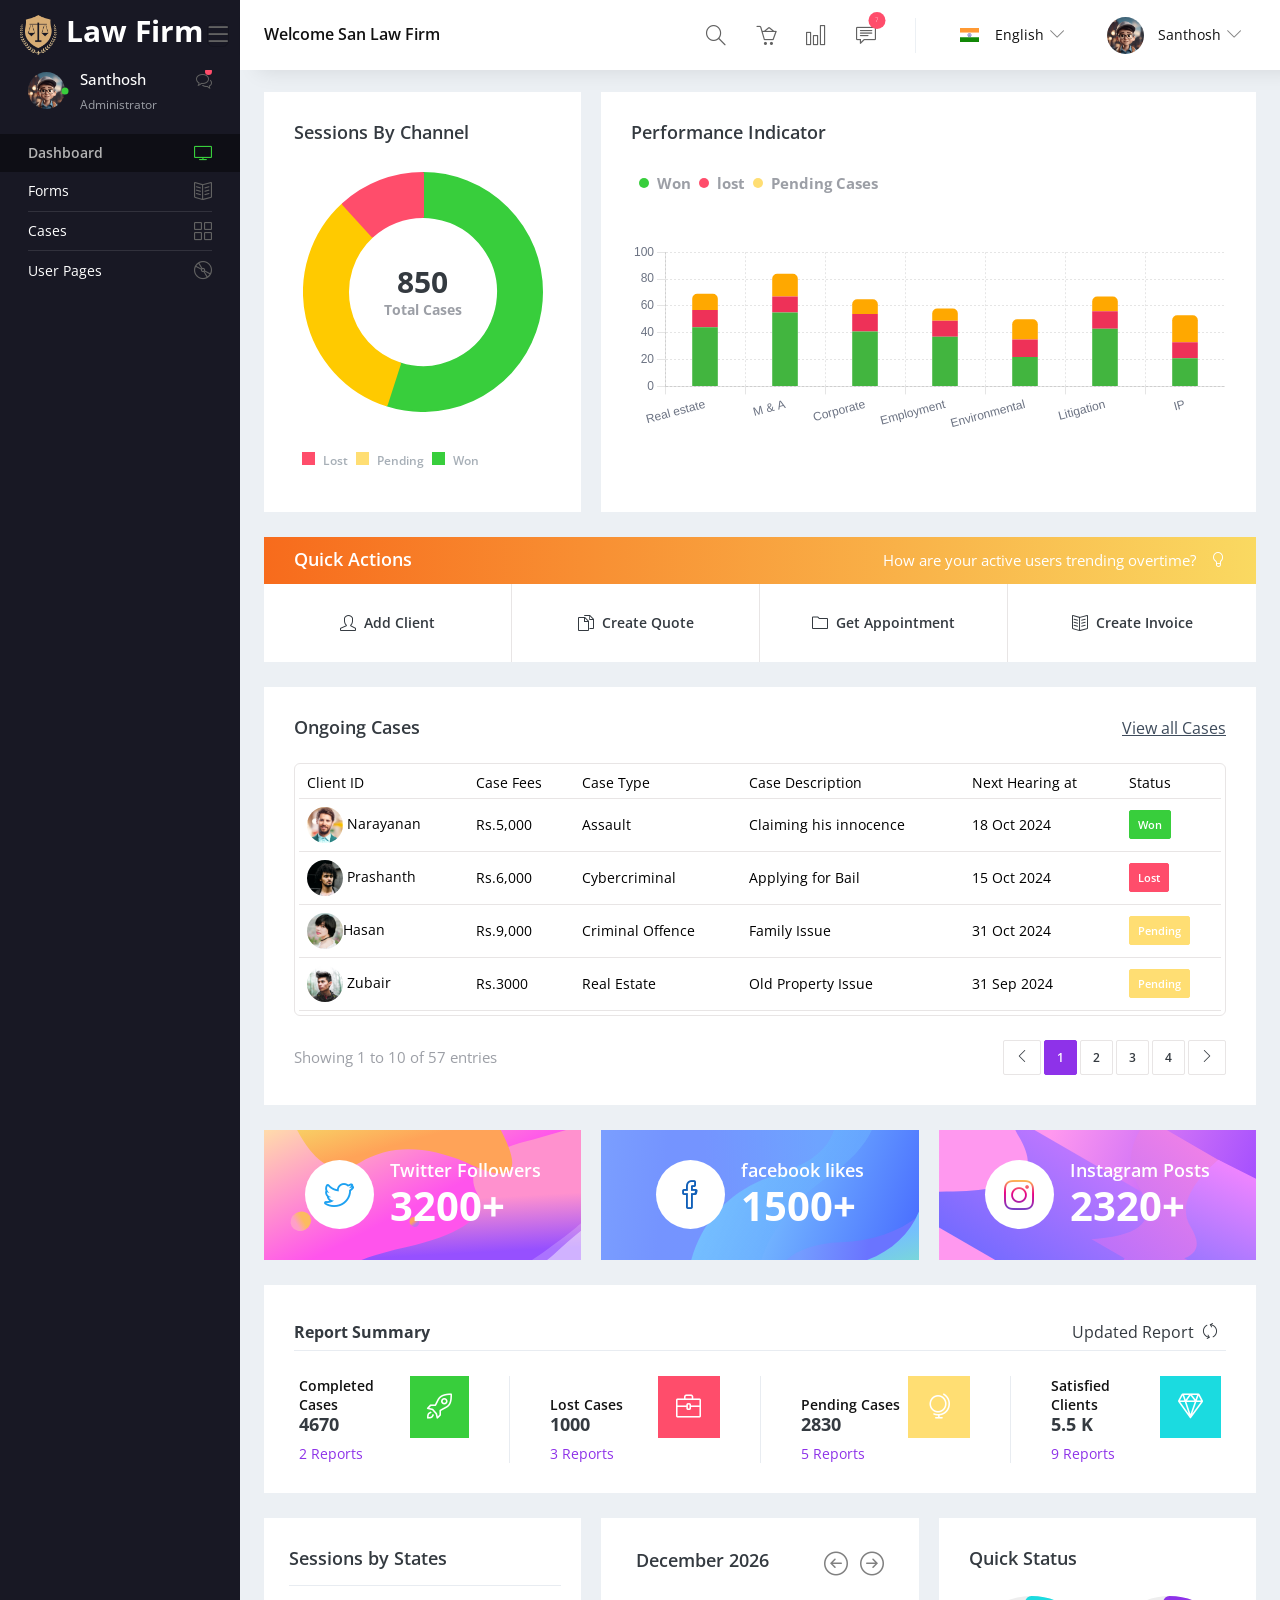
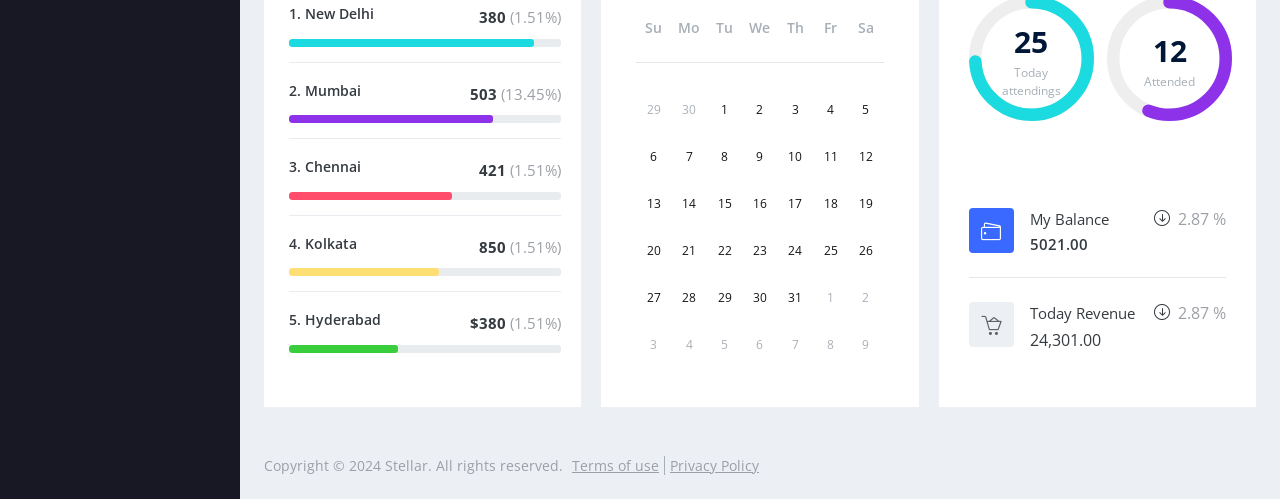
<file: assets/img/Law-Firm-Dashboard-main/Law-Firm-Dashboard-main/index.html>
<!DOCTYPE html>
<html lang="en">
  <head>
    <!-- Required meta tags -->
    <meta charset="utf-8">
    <meta name="viewport" content="width=device-width, initial-scale=1, shrink-to-fit=no">
    <title>San Law Firm</title>
    <!-- plugins:css -->
    <link rel="stylesheet" href="assets/vendors/simple-line-icons/css/simple-line-icons.css">
    <link rel="stylesheet" href="assets/vendors/flag-icon-css/css/flag-icons.min.css">
    <link rel="stylesheet" href="assets/vendors/css/vendor.bundle.base.css">
    <!-- endinject -->
    <!-- Plugin css for this page -->
    <link rel="stylesheet" href="assets/vendors/font-awesome/css/font-awesome.min.css" />
    <link rel="stylesheet" href="assets/vendors/bootstrap-datepicker/bootstrap-datepicker.min.css">
    <link rel="stylesheet" href="assets/vendors/jvectormap/jquery-jvectormap.css">
    <link rel="stylesheet" href="assets/vendors/daterangepicker/daterangepicker.css">
    <link rel="stylesheet" href="assets/vendors/chartist/chartist.min.css">
    <!-- End plugin css for this page -->
    <!-- inject:css -->
    <!-- endinject -->
    <!-- Layout styles -->
    <link rel="stylesheet" href="assets/css/vertical-light-layout/style.css">
    <!-- End layout styles -->
    <link rel="shortcut icon" href="./images/left-small-logo.png" />
    <!-- my css file  -->
     <link rel="stylesheet" href="./myfile.css">
  </head>
  <body>
    <div class="container-scroller">
      <!-- partial:partials/_navbar.html -->
      <nav class="navbar default-layout-navbar col-lg-12 col-12 p-0 fixed-top d-flex flex-row">
        <div class="text-center navbar-brand-wrapper d-flex align-items-center justify-content-center">
          <a class="navbar-brand brand-logo" href="index.html">
            <div class="leftsidetop">
              <img src="./images/left-small-logo.png" alt="logo" class="logo-dark left-small-logo" width="100%" />
              <h2>Law Firm</h2>
            </div>
            <img src="assets/images/logo-light.svg" alt="logo-light" class="logo-light">
          </a>
          <a class="navbar-brand brand-logo-mini" href="index.html"><img src="assets/images/logo-mini.svg" alt="logo" /></a>
          <button class="navbar-toggler navbar-toggler align-self-center" type="button" data-toggle="minimize">
            <span class="icon-menu"></span>
          </button>
        </div>
        <div class="navbar-menu-wrapper d-flex align-items-center">
          <h5 class="mb-0 font-weight-medium d-none d-lg-flex">Welcome San Law Firm</h5>
          <ul class="navbar-nav navbar-nav-right">
            <form class="search-form d-none d-md-block" action="#">
              <i class="icon-magnifier"></i>
              <input type="search" class="form-control" placeholder="Search Here" title="Search here">
            </form>
            <li class="nav-item"><a href="#" class="nav-link"><i class="icon-basket-loaded"></i></a></li>
            <li class="nav-item"><a href="#" class="nav-link"><i class="icon-chart"></i></a></li>
            <li class="nav-item dropdown">
              <a class="nav-link count-indicator message-dropdown" id="messageDropdown" href="#" data-bs-toggle="dropdown" aria-expanded="false">
                <i class="icon-speech"></i>
                <span class="count">7</span>
              </a>
            </li>
            <li class="nav-item dropdown language-dropdown d-none d-sm-flex align-items-center">
              <a class="nav-link d-flex align-items-center dropdown-toggle" id="LanguageDropdown" href="#" data-bs-toggle="dropdown" aria-expanded="false">
                <div class="d-inline-flex">
                  <i class="flag-icon flag-icon-in"></i>
                </div>
                <span class="profile-text font-weight-normal">English</span>
              </a>
              <div class="dropdown-menu dropdown-menu-left navbar-dropdown py-2" aria-labelledby="LanguageDropdown">
                <a class="dropdown-item">
                  <i class="flag-icon flag-icon-in"></i> English </a>
                <a class="dropdown-item">
                  <i class="flag-icon flag-icon-in"></i> Tamil </a>
                <a class="dropdown-item">
                  <i class="flag-icon flag-icon-in"></i> Hindi </a>
              </div>
            </li>
            <li class="nav-item dropdown d-none d-xl-inline-flex user-dropdown">
              <a class="nav-link dropdown-toggle" id="UserDropdown" href="#" data-bs-toggle="dropdown" aria-expanded="false">
                <img class="img-xs rounded-circle ms-2" src="./images/personsmall.jpg" alt="Profile image"> <span class="font-weight-normal"> Santhosh </span></a>
            </li>
          </ul>
          <button class="navbar-toggler navbar-toggler-right d-lg-none align-self-center" type="button" data-toggle="offcanvas">
            <span class="icon-menu"></span>
          </button>
        </div>
      </nav>
      <!-- partial -->
      <div class="container-fluid page-body-wrapper">
        <!-- partial:partials/_sidebar.html -->
        <nav class="sidebar sidebar-offcanvas" id="sidebar">
          <ul class="nav">
            <li class="nav-item navbar-brand-mini-wrapper">
              <a class="nav-link navbar-brand brand-logo-mini" href="index.html"><img src="assets/images/logo-mini.svg" alt="logo" /></a>
            </li>
            <li class="nav-item nav-profile">
              <a href="#" class="nav-link">
                <div class="profile-image">
                  <img class="img-xs rounded-circle" src="./images/personsmall.jpg" alt="profile image">
                  <div class="dot-indicator bg-success"></div>
                </div>
                <div class="text-wrapper">
                  <p class="profile-name">Santhosh</p>
                  <p class="designation">Administrator</p>
                </div>
                <div class="icon-container">
                  <i class="icon-bubbles"></i>
                  <div class="dot-indicator bg-danger"></div>
                </div>
              </a>
            </li>
            <!-- <li class="nav-item nav-category">
              <span class="nav-link">Dashboard</span>
            </li> -->
            <li class="nav-item">
              <a class="nav-link" href="index.html">
                <span class="menu-title">Dashboard</span>
                <i class="icon-screen-desktop menu-icon"></i>
              </a>
            </li>
            <li class="nav-item">
              <a class="nav-link" href="pages/forms/basic_elements.html" >
                <span class="menu-title">Forms</span>
                <i class="icon-book-open menu-icon"></i>
              </a>
            </li>
            <!-- <li class="nav-item">
              <a class="nav-link" data-bs-toggle="collapse" href="#charts" aria-expanded="false" aria-controls="charts">
                <span class="menu-title">Charts</span>
                <i class="icon-chart menu-icon"></i>
              </a>
              <div class="collapse" id="charts">
                <ul class="nav flex-column sub-menu">
                  <li class="nav-item"> <a class="nav-link" href="pages/charts/chartjs.html">ChartJs</a></li>
                </ul>
              </div>
            </li> -->
            <li class="nav-item">
              <a class="nav-link" href="./pages/tables/basic-table.html">
                <span class="menu-title">Cases</span>
                <i class="icon-grid menu-icon"></i>
              </a>
            </li>
            <li class="nav-item">
              <a class="nav-link" data-bs-toggle="collapse" href="#auth" aria-expanded="false" aria-controls="auth">
                <span class="menu-title">User Pages</span>
                <i class="icon-disc menu-icon"></i>
              </a>
              <div class="collapse" id="auth">
                <ul class="nav flex-column sub-menu">
                  <li class="nav-item"> <a class="nav-link" href="pages/samples/login.html"> Login </a></li>
                  <li class="nav-item"> <a class="nav-link" href="pages/samples/register.html"> Register </a></li>
                </ul>
              </div>
            </li>
          </ul>
        </nav>
        <!-- partial -->
        <div class="main-panel">
          <div class="content-wrapper">
            <div class="row">
              <div class="col-md-4 grid-margin stretch-card">
                <div class="card">
                  <div class="card-body">
                    <h4 class="card-title">Sessions by channel</h4>
                    <div class="aligner-wrapper py-3">
                      <div class="doughnut-chart-height">
                        <canvas id="sessionsDoughnutChart" height="210"></canvas>
                      </div>
                      <div class="wrapper d-flex flex-column justify-content-center absolute absolute-center">
                        <h2 class="text-center mb-0 font-weight-bold">850</h2>
                        <small class="d-block text-center text-muted  font-weight-semibold mb-0">Total Cases</small>
                      </div>
                    </div>
                    <div class="wrapper mt-4 d-flex flex-wrap align-items-cente">
                      <div class="d-flex">
                        <span class="square-indicator bg-danger ms-2"></span>
                        <p class="mb-0 ms-2">Lost</p>
                      </div>
                      <div class="d-flex">
                        <span class="square-indicator bg-warning ms-2"></span>
                        <p class="mb-0 ms-2">Pending</p>
                      </div>
                      <div class="d-flex">
                        <span class="square-indicator bg-success ms-2"></span>
                        <p class="mb-0 ms-2">Won</p>
                      </div>
                      
                    </div>
                  </div>
                </div>
              </div>
              <div class="col-md-8 grid-margin stretch-card">
                <div class="card">
                  <div class="card-body performane-indicator-card">
                    <div class="d-sm-flex">
                      <h4 class="card-title flex-shrink-1">Performance Indicator</h4>
                      <!-- <p class="m-sm-0 ms-sm-auto flex-shrink-0">
                        <span class="data-time-range ms-0">7d</span>
                        <span class="data-time-range active">2w</span>
                        <span class="data-time-range">1m</span>
                        <span class="data-time-range">3m</span>
                        <span class="data-time-range">6m</span>
                      </p> -->
                    </div>
                    <div class="d-sm-flex flex-wrap mt-3">
                      <div class="d-flex align-items-center">
                        <span class="dot-indicator bg-success ms-2"></span>
                        <p class="mb-0 ms-2 text-muted font-weight-semibold">Won</p>
                      </div>
                      <div class="d-flex align-items-center">
                        <span class="dot-indicator bg-danger ms-2"></span>
                        <p class="mb-0 ms-2 text-muted font-weight-semibold">lost</p>
                      </div>
                      <div class="d-flex align-items-center">
                        <span class="dot-indicator bg-warning ms-2"></span>
                        <p class="mb-0 ms-2 text-muted font-weight-semibold">Pending Cases</p>
                      </div>
                    </div>
                    <div class="dotted-chart-height">
                      <canvas id="performance-indicator-chart" class="mt-5"></canvas>
                    </div>
                  </div>
                </div>
              </div>
              
            </div>
            <!-- Quick Action Toolbar Starts-->
            <div class="row quick-action-toolbar">
              <div class="col-md-12 grid-margin">
                <div class="card">
                  <div class="card-header d-block d-md-flex">
                    <h5 class="mb-0">Quick Actions</h5>
                    <p class="ms-auto mb-0">How are your active users trending overtime?<i class="icon-bulb"></i></p>
                  </div>
                  <div class="d-md-flex row m-0 quick-action-btns" role="group" aria-label="Quick action buttons">
                    <div class="col-sm-6 col-md-3 p-3 text-center btn-wrapper addclientbutton">
                      <a href="./pages/samples/register.html"><button type="button" class="btn px-0 "> <i class="icon-user me-2"></i> Add Client</button></a>
                    </div>
                    <div class="col-sm-6 col-md-3 p-3 text-center btn-wrapper addclientbutton">
                      <a href="./pages/forms/basic_elements.html"><button type="button" class="btn px-0"><i class="icon-docs me-2"></i> Create Quote</button></a>
                      
                    </div>
                    <div class="col-sm-6 col-md-3 p-3 text-center btn-wrapper addclientbutton">
                      <a href="./pages/forms/basic_elements.html"><button type="button" class="btn px-0"><i class="icon-folder me-2"></i> Get Appointment</button></a>
                    </div>
                    <div class="col-sm-6 col-md-3 p-3 text-center btn-wrapper addclientbutton">
                      <a href="#"><button type="button" class="btn px-0"><i class="icon-book-open me-2"></i>Create Invoice</button></a>
                    </div>
                  </div>
                </div>
              </div>
            </div>
            <!-- Quick Action Toolbar Ends-->
            <div class="row">
              <div class="col-md-12 grid-margin stretch-card">
                <div class="card">
                  <div class="card-body">
                    <div class="d-sm-flex align-items-center mb-4">
                      <h4 class="card-title mb-sm-0">Ongoing Cases</h4>
                      <a href="#" class="text-dark ms-auto mb-3 mb-sm-0"> View all Cases</a>
                    </div>
                    <div class="table-responsive border rounded p-1">
                      <table class="table">
                        <thead>
                          <tr>
                            <th class="font-weight-bold">Client ID</th>
                            <th class="font-weight-bold">Case Fees</th>
                            <th class="font-weight-bold">Case Type</th>
                            <th class="font-weight-bold">Case Description</th>
                            <th class="font-weight-bold">Next Hearing at</th>
                            <th class="font-weight-bold">Status</th>
                          </tr>
                        </thead>
                        <tbody>
                          <tr>
                            <td>
                              <img class="img-sm rounded-circle" src="assets/images/faces/face1.jpg" alt="profile image"> Narayanan
                            </td>
                            <td>Rs.5,000</td>
                            <td> Assault </td>
                            <td>Claiming his innocence</td>
                            <td>18 Oct 2024</td>
                            <td>
                              <div class="badge badge-success p-2">Won</div>
                            </td>
                          </tr>
                          <tr>
                            <td>
                              <img class="img-sm rounded-circle" src="assets/images/faces/face7.jpg" alt="profile image"> Prashanth
                            </td>
                            <td>Rs.6,000</td>
                            <td>Cybercriminal</td>
                            <td>Applying for Bail</td>
                            <td>15 Oct 2024</td>
                            <td>
                              <div class="badge badge-danger p-2">Lost</div>
                            </td>
                          </tr>
                          <tr>
                            <td>
                              <img class="img-sm rounded-circle" src="assets/images/faces/face5.jpg" alt="profile image">Hasan
                            </td>
                            <td>Rs.9,000</td>
                            <td>Criminal Offence</td>
                            <td>Family Issue </td>
                            <td>31 Oct 2024</td>
                            <td>
                              <div class="badge badge-warning p-2">Pending</div>
                            </td>
                          </tr>
                          <tr>
                            <td>
                              <img class="img-sm rounded-circle" src="assets/images/faces/face4.jpg" alt="profile image"> Zubair
                            </td>
                            <td>Rs.3000</td>
                            <td>Real Estate</td>
                            <td>Old Property Issue</td>
                            <td>31 Sep 2024</td>
                            <td>
                              <div class="badge badge-warning p-2">Pending</div>
                            </td>
                          </tr>
                        </tbody>
                      </table>
                    </div>
                    <div class="d-flex mt-4 flex-wrap align-items-center">
                      <p class="text-muted mb-sm-0">Showing 1 to 10 of 57 entries</p>
                      <nav class="ms-auto">
                        <ul class="pagination separated pagination-info mb-sm-0">
                          <li class="page-item"><a href="#" class="page-link"><i class="icon-arrow-left"></i></a></li>
                          <li class="page-item active"><a href="#" class="page-link">1</a></li>
                          <li class="page-item"><a href="#" class="page-link">2</a></li>
                          <li class="page-item"><a href="#" class="page-link">3</a></li>
                          <li class="page-item"><a href="#" class="page-link">4</a></li>
                          <li class="page-item"><a href="#" class="page-link"><i class="icon-arrow-right"></i></a></li>
                        </ul>
                      </nav>
                    </div>
                  </div>
                </div>
              </div>
            </div>
            <!-- <div class="row">
              <div class="col-xl-8 grid-margin stretch-card">
                <div class="card sales-report-country">
                  <div class="card-body">
                    <div class="d-md-flex">
                      <h4 class="card-title">Sales Performance by Country</h4>
                      <div class="mb-2 m-md-0 ms-md-auto">
                        <a href="#" class="text-secondary me-3"><i class="icon-cloud-upload me-3"></i> Export File</a>
                        <a href="#" class="text-secondary me-3"><i class="icon-printer me-3"></i>Print File</a>
                      </div>
                    </div>
                    <div class="row my-xl-3">
                      <div class="col-md-12 d-md-flex">
                        <div>
                          <h1 class="font-weight-bold mb-0">136,356.00</h1>
                          <p class="text-muted">+23 since last year</p>
                        </div>
                        <div class="ml-md-3 ms-2">
                          <p class="mb-0 mt-2">Sales performance of all states in the world</p>
                          <p class="mb-0">This is your most recent earnings for today's date.</p>
                        </div>
                      </div>
                    </div>
                    <div class="row">
                      <div class="col-xl-4 pt-3">
                        <div class="row">
                          <div class="pb-xl-3 col-sm-6 col-xl-12 sales-activity">
                            <p class="mb-1">Activations</p>
                            <h1 class="font-weight-bold mb-0 text-info">156,123</h1>
                            <p class="text-muted">Updated-6:16 pm</p>
                          </div>
                          <div class="pt-xl-3 col-sm-6 col-xl-12 sales-activity">
                            <p class="mb-0">Net Revenue</p>
                            <h1 class="font-weight-bold mb-0 text-primary">331,520</h1>
                            <p class="text-muted pb-0">Updated-5:14 pm</p>
                          </div>
                        </div>
                      </div>
                      <div class="col-xl-8">
                        <div id="dashboard-vmap" class="vector-map"></div>
                      </div>
                    </div>
                  </div>
                </div>
              </div>
              <div class="col-xl-4 grid-margin stretch-card">
                <div class="card">
                  <div class="card-body">
                    <div class="d-sm-flex align-items-center">
                      <h4 class="card-title mb-0">Latest Activity</h4>
                      <a href="#" class="btn btn-outline-info border-0 font-weight-semibold ms-auto p-0 btn-no-hover-bg">View more</a>
                    </div>
                    <div class="d-flex mt-4 py-3 border-bottom">
                      <img class="img-sm rounded-circle" src="assets/images/faces/face3.jpg" alt="profile image">
                      <div class="wrapper ms-2">
                        <p class="mb-1 font-weight-medium">Mobile Apps Redesign</p>
                        <small class="text-muted">+23 since last year</small>
                      </div>
                      <small class="text-muted ms-auto">10:07PM</small>
                    </div>
                    <div class="d-flex py-3 border-bottom">
                      <img class="img-sm rounded-circle" src="assets/images/faces/face2.jpg">
                      <div class="wrapper ms-2">
                        <p class="mb-1 font-weight-medium">Inviting Join Apps Cont...</p>
                        <small class="text-muted">+23 since last year</small>
                      </div>
                      <small class="text-muted ms-auto">01:07AM</small>
                    </div>
                    <div class="d-flex py-3 border-bottom">
                      <img class="img-sm rounded-circle" src="assets/images/faces/face4.jpg" alt="profile image">
                      <div class="wrapper ms-2">
                        <p class="mb-1 font-weight-medium">Website Redesign</p>
                        <small class="text-muted">+23 since last year</small>
                      </div>
                      <small class="text-muted ms-auto">04:42AM</small>
                    </div>
                    <div class="d-flex py-3  border-bottom">
                      <img class="img-sm rounded-circle" src="assets/images/faces/face8.jpg">
                      <div class="wrapper ms-2">
                        <p class="mb-1 font-weight-medium">Analytics Dashboard</p>
                        <small class="text-muted">+23 since last year</small>
                      </div>
                      <small class="text-muted ms-auto">07:44PM</small>
                    </div>
                    <div class="d-flex pt-3">
                      <img class="img-sm rounded-circle" src="assets/images/faces/face7.jpg">
                      <div class="wrapper ms-2">
                        <p class="mb-1 font-weight-medium">Great Logo Design</p>
                        <small class="text-muted">+23 since last year</small>
                      </div>
                      <small class="text-muted ms-auto">10:49AM</small>
                    </div>
                  </div>
                </div>
              </div>
            </div> -->
            <!-- <div class="row">
              <div class="col-md-12 grid-margin">
                <div class="card">
                  <div class="card-body">
                    <div class="row income-expense-summary-chart-text">
                      <div class="col-xl-4">
                        <h5>Income And Expenses Summary</h5>
                        <p class="small text-muted">A comparison of people who mark themselves of their ineterest from the date range given above. Learn more.</p>
                      </div>
                      <div class=" col-md-3 col-xl-2">
                        <p class="income-expense-summary-chart-legend"> <span style="border-color: #6469df"></span> Total Income </p>
                        <h3>$ 1,766.00</h3>
                      </div>
                      <div class="col-md-3 col-xl-2">
                        <p class="income-expense-summary-chart-legend"> <span style="border-color: #37ca32"></span> Total Expense </p>
                        <h3>$ 5,698.30</h3>
                      </div>
                      <div class="col-md-6 col-xl-4 d-flex align-items-center">
                        <div class="input-group ms-auto" id="income-expense-summary-chart-daterange">
                          <div class="inpu-group-prepend input-group-text"><i class="icon-calendar"></i></div>
                          <input type="text" class="form-control">
                          <div class="input-group-prepend input-group-text"><i class="icon-arrow-down"></i></div>
                        </div>
                      </div>
                    </div>
                    <div class="row income-expense-summary-chart mt-3">
                      <div class="col-md-12">
                        <div class="ct-chart" id="income-expense-summary-chart"></div>
                      </div>
                    </div>
                  </div>
                </div>
              </div>
            </div> -->
            <div class="row">
              <div class="col-md-4 grid-margin stretch-card">
                <div class="card social-card card-colored twitter-card">
                  <div class="card-body d-flex flex-wrap align-items-center justify-content-center">
                    <i class="icon-social-twitter flex-shrink-0"></i>
                    <div class="wrapper ms-3">
                      <h5 class="mb-0">Twitter Followers</h5>
                      <h1 class="mb-0">3200+</h1>
                    </div>
                  </div>
                </div>
              </div>
              <div class="col-md-4 grid-margin stretch-card">
                <div class="card social-card card-colored facebook-card">
                  <div class="card-body d-flex flex-wrap align-items-center justify-content-center">
                    <i class="icon-social-facebook flex-shrink-0"></i>
                    <div class="wrapper ms-3">
                      <h5 class="mb-0">facebook likes</h5>
                      <h1 class="mb-0">1500+</h1>
                    </div>
                  </div>
                </div>
              </div>
              <div class="col-md-4 grid-margin stretch-card">
                <div class="card social-card card-colored instagram-card">
                  <div class="card-body d-flex flex-wrap align-items-center justify-content-center">
                    <i class="icon-social-instagram flex-shrink-0"></i>
                    <div class="wrapper ms-3">
                      <h5 class="mb-0">Instagram Posts</h5>
                      <h1 class="mb-0">2320+</h1>
                    </div>
                  </div>
                </div>
              </div>
            </div>
            <div class="row">
              <div class="col-md-12 grid-margin">
                <div class="card">
                  <div class="card-body">
                    <div class="row">
                      <div class="col-md-12">
                        <div class="d-sm-flex align-items-baseline report-summary-header">
                          <h5 class="font-weight-semibold">Report Summary</h5> <span class="ms-auto">Updated Report</span> <button class="btn btn-icons border-0 p-2"><i class="icon-refresh"></i></button>
                        </div>
                      </div>
                    </div>
                    <div class="row report-inner-cards-wrapper">
                      <div class=" col-md -6 col-xl report-inner-card">
                        <div class="inner-card-text">
                          <span class="report-title">Completed Cases</span>
                          <h4>4670</h4>
                          <span class="report-count"> 2 Reports</span>
                        </div>
                        <div class="inner-card-icon bg-success">
                          <i class="icon-rocket"></i>
                        </div>
                      </div>
                      <div class="col-md-6 col-xl report-inner-card">
                        <div class="inner-card-text">
                          <span class="report-title">Lost Cases</span>
                          <h4>1000</h4>
                          <span class="report-count"> 3 Reports</span>
                        </div>
                        <div class="inner-card-icon bg-danger">
                          <i class="icon-briefcase"></i>
                        </div>
                      </div>
                      <div class="col-md-6 col-xl report-inner-card">
                        <div class="inner-card-text">
                          <span class="report-title">Pending Cases</span>
                          <h4>2830</h4>
                          <span class="report-count"> 5 Reports</span>
                        </div>
                        <div class="inner-card-icon bg-warning">
                          <i class="icon-globe-alt"></i>
                        </div>
                      </div>
                      <div class="col-md-6 col-xl report-inner-card">
                        <div class="inner-card-text">
                          <span class="report-title">Satisfied Clients</span>
                          <h4>5.5 K</h4>
                          <span class="report-count"> 9 Reports</span>
                        </div>
                        <div class="inner-card-icon bg-primary">
                          <i class="icon-diamond"></i>
                        </div>
                      </div>
                    </div>
                  </div>
                </div>
              </div>
            </div>
            <div class="row">
              <div class="col-md-6 col-xl-4 grid-margin stretch-card">
                <div class="card sessions-progress-bar-card">
                  <div class="card-header">
                    <h4>Sessions by States</h4>
                  </div>
                  <div class="card-body">
                    <ul class="dashboard-progress-bar-wrapper m-0">
                      <li>
                        <div class="d-flex justify-content-between">
                          <h6>1. New Delhi</h6>
                          <p class="font-weight-semibold">380 <span class="text-muted font-weight-normal">(1.51%)</span></p>
                        </div>
                        <div class="progress progress-md">
                          <div class="progress-bar bg-primary" role="progressbar" style="width: 90%" aria-valuenow="90" aria-valuemin="0" aria-valuemax="100"></div>
                        </div>
                      </li>
                      <li>
                        <div class="d-flex justify-content-between">
                          <h6>2. Mumbai</h6>
                          <p class="font-weight-semibold">503 <span class="text-muted font-weight-normal">(13.45%)</span></p>
                        </div>
                        <div class="progress progress-md">
                          <div class="progress-bar bg-info" role="progressbar" style="width: 75%" aria-valuenow="90" aria-valuemin="0" aria-valuemax="100"></div>
                        </div>
                      </li>
                      <li>
                        <div class="d-flex justify-content-between">
                          <h6>3. Chennai</h6>
                          <p class="font-weight-semibold">421 <span class="text-muted font-weight-normal">(1.51%)</span></p>
                        </div>
                        <div class="progress progress-md">
                          <div class="progress-bar bg-danger" role="progressbar" style="width: 60%" aria-valuenow="90" aria-valuemin="0" aria-valuemax="100"></div>
                        </div>
                      </li>
                      <li>
                        <div class="d-flex justify-content-between">
                          <h6>4. Kolkata</h6>
                          <p class="font-weight-semibold">850 <span class="text-muted font-weight-normal">(1.51%)</span></p>
                        </div>
                        <div class="progress progress-md">
                          <div class="progress-bar bg-warning" role="progressbar" style="width: 55%" aria-valuenow="90" aria-valuemin="0" aria-valuemax="100"></div>
                        </div>
                      </li>
                      <li>
                        <div class="d-flex justify-content-between">
                          <h6>5. Hyderabad</h6>
                          <p class="font-weight-semibold">$380 <span class="text-muted font-weight-normal">(1.51%)</span></p>
                        </div>
                        <div class="progress progress-md">
                          <div class="progress-bar bg-success" role="progressbar" style="width: 40%" aria-valuenow="90" aria-valuemin="0" aria-valuemax="100"></div>
                        </div>
                      </li>
                    </ul>
                  </div>
                </div>
              </div>
              <div class="col-md-6 col-xl-4 grid-margin stretch-card">
                <div class="card dashboard-inline-datepicker datepicker-custom">
                  <div class="card-body">
                    <div id="dashboard-inline-datepicker"></div>
                  </div>
                </div>
              </div>
              <div class="col-xl-4 grid-margin stretch-card">
                <div class="card quick-status-card">
                  <div class="card-body">
                    <h4 class="card-title">Quick Status</h4>
                    <div class="row">
                      <div class="col-md-6">
                        <div id="circle-progress-1"></div>
                      </div>
                      <div class="col-md-6">
                        <div id="circle-progress-2"></div>
                      </div>
                    </div>
                    <div class="row mt-5">
                      <div class="col-12">
                        <div class="wrapper py-4 d-flex border-bottom">
                          <span class="icon-holder">
                            <i class="icon-wallet"></i>
                          </span>
                          <div class="ms-3">
                            <p class="mb-1">My Balance</p>
                            <h6 class="mb-0">5021.00</h6>
                          </div>
                          <div class="ms-auto"><i class="icon-arrow-down-circle"></i><span class="text-muted ms-2">2.87 %</span></div>
                        </div>
                        <div class="wrapper py-4 d-flex">
                          <span class="icon-holder">
                            <i class="icon-basket-loaded"></i>
                          </span>
                          <div class="ms-3">
                            <p class="mb-1">Today Revenue</p>
                            <h6 class="mb-0"></h6>24,301.00</h6>
                          </div>
                          <div class="ms-auto"><i class="icon-arrow-down-circle"></i><span class="text-muted ms-2">2.87 %</span></div>
                        </div>
                      </div>
                    </div>
                  </div>
                </div>
              </div>
            </div>
          </div>

          
          <!-- content-wrapper ends -->
          <!-- partial:partials/_footer.html -->
          <footer class="footer">
            <div class="d-sm-flex justify-content-center justify-content-sm-between">
              <span class="text-muted text-center text-sm-left d-block d-sm-inline-block">Copyright © 2024 Stellar. All rights reserved. <a href="#"> Terms of use</a><a href="#">Privacy Policy</a></span>
            </div>
          </footer>
          <!-- partial -->
        </div>
        <!-- main-panel ends -->
      </div>
      <!-- page-body-wrapper ends -->
    </div>
    <!-- container-scroller -->
    <!-- plugins:js -->
    <script src="assets/vendors/js/vendor.bundle.base.js"></script>
    <!-- endinject -->
    <!-- Plugin js for this page -->
    <script src="assets/vendors/chart.js/chart.umd.js"></script>
    <script src="assets/vendors/jvectormap/jquery-jvectormap.min.js"></script>
    <script src="assets/vendors/jvectormap/jquery-jvectormap-world-mill-en.js"></script>
    <script src="assets/vendors/bootstrap-datepicker/bootstrap-datepicker.min.js"></script>
    <script src="assets/vendors/moment/moment.min.js"></script>
    <script src="assets/vendors/daterangepicker/daterangepicker.js"></script>
    <script src="assets/vendors/chartist/chartist.min.js"></script>
    <script src="assets/vendors/progressbar.js/progressbar.min.js"></script>
    <script src="assets/js/jquery.cookie.js"></script>
    <!-- End plugin js for this page -->
    <!-- inject:js -->
    <script src="assets/js/off-canvas.js"></script>
    <script src="assets/js/hoverable-collapse.js"></script>
    <script src="assets/js/misc.js"></script>
    <script src="assets/js/settings.js"></script>
    <script src="assets/js/todolist.js"></script>
    <!-- endinject -->
    <!-- Custom js for this page -->
    <script src="assets/js/dashboard.js"></script>
    <!-- End custom js for this page -->
  </body>
</html>
</file>
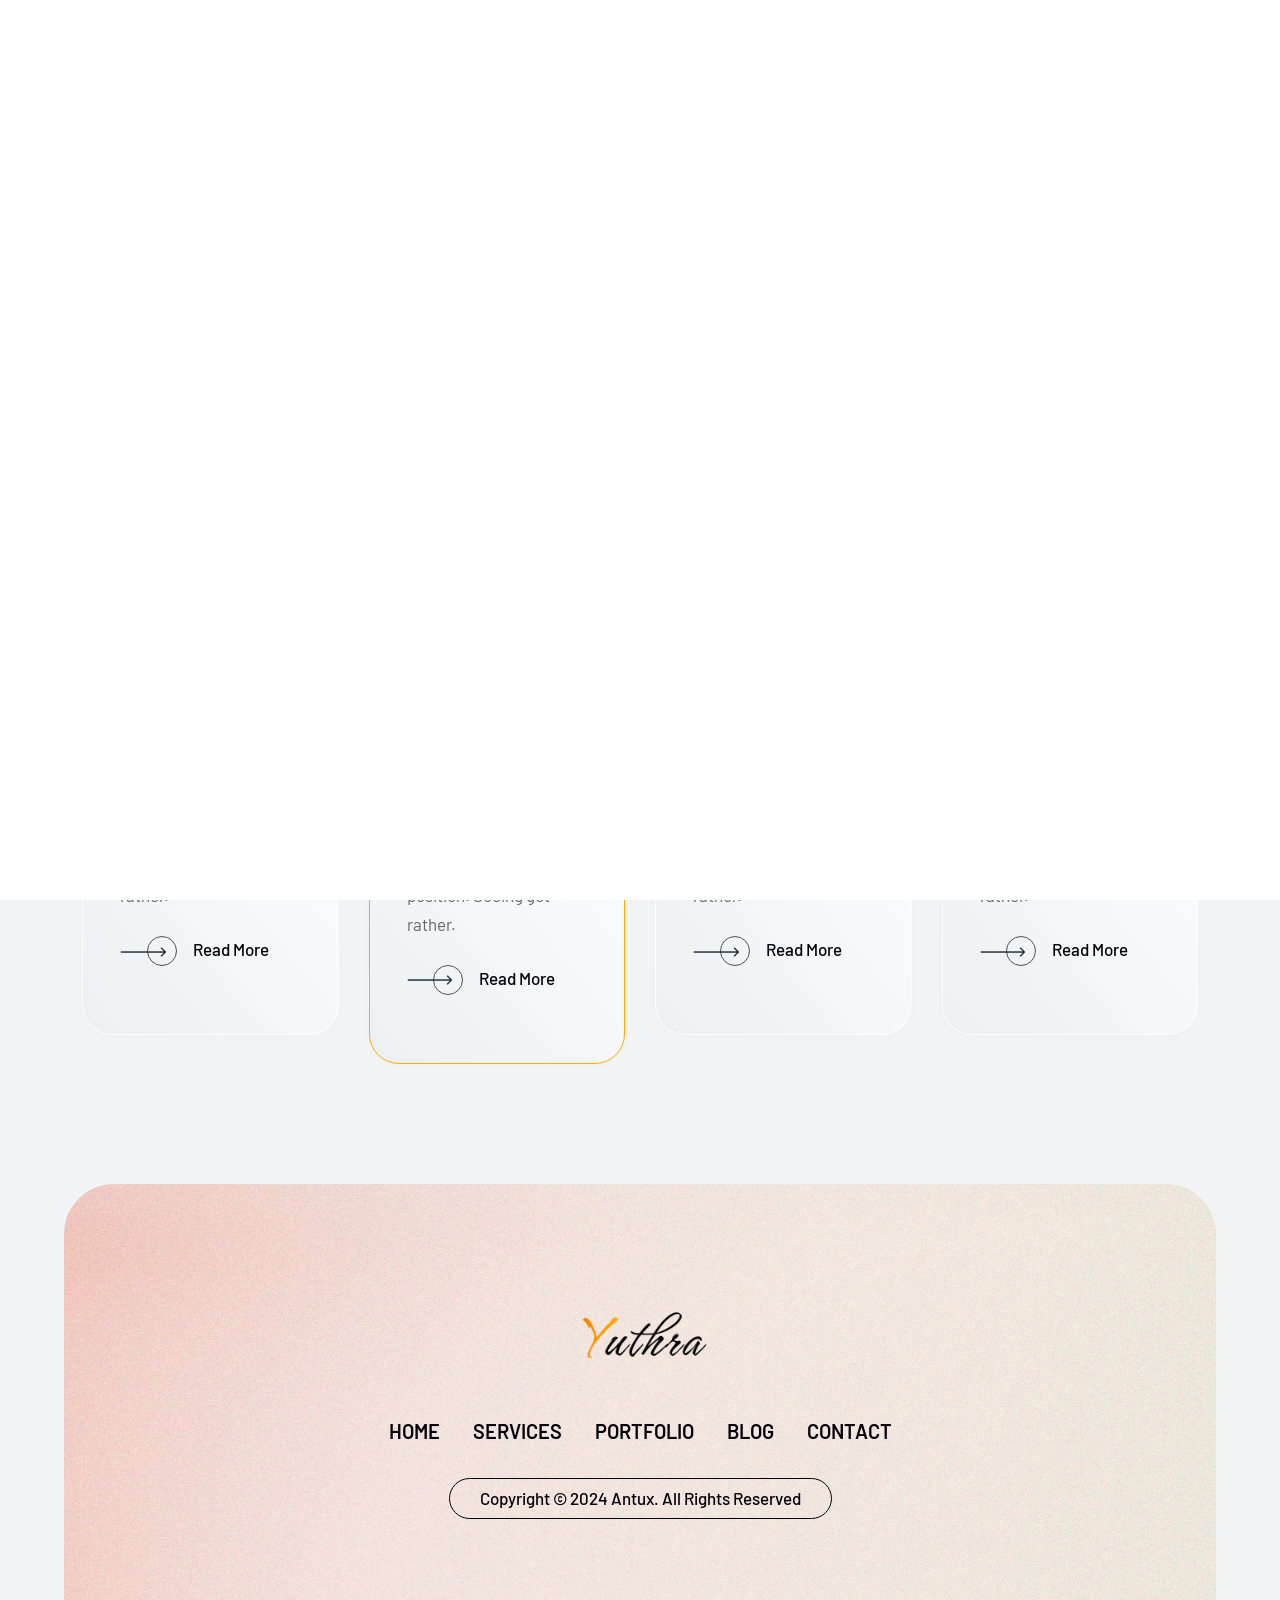
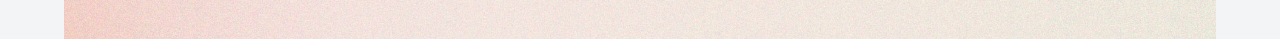
<file: service.html>
<!DOCTYPE html>
<html lang="en">


<!-- Mirrored from validthemes.net/site-template/antux/service.html by HTTrack Website Copier/3.x [XR&CO'2014], Tue, 08 Jul 2025 06:32:20 GMT -->
<head>
    <!-- ========== Meta Tags ========== -->
    <meta charset="utf-8">
    <meta http-equiv="X-UA-Compatible" content="IE=edge">
    <meta name="viewport" content="width=device-width, initial-scale=1">
    <meta name="description" content="Antux - Personal Portfolio Template">

    <!-- ========== Page Title ========== -->
    <title>Antux - Personal Portfolio Template</title>

    <!-- ========== Favicon Icon ========== -->
    <link rel="shortcut icon" href="assets/img/favicon.png" type="image/x-icon">

    <!-- ========== Start Stylesheet ========== -->
    <link href="assets/css/bootstrap.min.css" rel="stylesheet">
    <link href="assets/css/font-awesome.min.css" rel="stylesheet">
    <link href="assets/css/magnific-popup.css" rel="stylesheet">
    <link href="assets/css/swiper-bundle.min.css" rel="stylesheet">
    <link href="assets/css/animate.min.css" rel="stylesheet">
    <link href="assets/css/validnavs.css" rel="stylesheet">
    <link href="assets/css/helper.css" rel="stylesheet">
    <link href="assets/css/unit-test.css" rel="stylesheet">
    <link href="assets/css/style.css" rel="stylesheet">
    <link href="style.css" rel="stylesheet">
    <!-- ========== End Stylesheet ========== -->

    <!--[if lte IE 9]>
        <p class="browserupgrade">You are using an <strong>outdated</strong> browser. Please <a href="https://browsehappy.com/">upgrade your browser</a> to improve your experience and security.</p>
    <![endif]-->

</head>

<body>

    <!-- Header 
    ============================================= -->
    <div class="preloader">
        <svg viewBox="0 0 1000 1000" preserveAspectRatio="none">
            <path id="preloaderSvg" d="M0,1005S175,995,500,995s500,5,500,5V0H0Z"></path>
        </svg>

        <div class="preloader-heading">
            <div class="load-text">
                <span>L</span>
                <span>o</span>
                <span>a</span>
                <span>d</span>
                <span>i</span>
                <span>n</span>
                <span>g</span>
            </div>
        </div>
    </div>
    <!-- Preloader Area End -->

    <!-- Header 
    ============================================= -->
    <header>
        <!-- Start Navigation -->
        <nav class="navbar mobile-sidenav navbar-box navbar-default validnavs navbar-sticky">

            <!-- Start Top Search -->
            <div class="top-search">
                <div class="container-xl">
                    <div class="input-group">
                        <span class="input-group-addon"><i class="fa fa-search"></i></span>
                        <input type="text" class="form-control" placeholder="Search">
                        <span class="input-group-addon close-search"><i class="fa fa-times"></i></span>
                    </div>
                </div>
            </div>
            <!-- End Top Search -->


            <div class="container nav-box d-flex justify-content-between align-items-center">            

                <!-- Start Header Navigation -->
                <div class="navbar-header">
                    <button type="button" class="navbar-toggle" data-toggle="collapse" data-target="#navbar-menu">
                        <i class="fa fa-bars"></i>
                    </button>
                    <a class="navbar-brand" href="index.html">
                        <img src="assets/img/logo.png" class="logo" alt="Logo">
                    </a>
                </div>
                <!-- End Header Navigation -->

                <!-- Collect the nav links, forms, and other content for toggling -->
                <div class="collapse navbar-collapse" id="navbar-menu">

                    <img src="assets/img/logo.png" alt="Logo">
                    <button type="button" class="navbar-toggle" data-toggle="collapse" data-target="#navbar-menu">
                        <i class="fa fa-times"></i>
                    </button>
                    
                    <ul class="nav navbar-nav navbar-right" data-in="fadeInDown" data-out="fadeOutUp">
                        <li class="dropdown">
                            <a href="#" class="dropdown-toggle active" data-toggle="dropdown" >Home</a>
                            <ul class="dropdown-menu">
                                <li><a href="index.html">Home Version Light</a></li>
                                <li><a href="index-dark.html">Home Version Dark</a></li>
                            </ul>
                        </li>
                        <li>
                            <a class="smooth-menu" href="service.html">Services</a>
                        </li>
                        <li>
                            <a class="smooth-menu" href="projects.html">Portfolio</a>
                        </li>
                        <li>
                            <a class="smooth-menu" href="resume.html">Resume</a>
                        </li>
                        <li>
                            <a class="smooth-menu" href="pricing.html">Pricing</a>
                        </li>
                        <li>
                            <a class="smooth-menu" href="contact.html">contact</a>
                        </li>
                    </ul>
                </div><!-- /.navbar-collapse -->

                <div class="nav-right">
                    <div class="attr-right">
                        <!-- Start Atribute Navigation -->
                        <div class="attr-nav attr-box">
                            <ul>
                                <li class="button">
                                    <a href="#">Let's Talk <i class="fas fa-comment-alt"></i></a>
                                </li>
                            </ul>
                        </div>
                        <!-- End Atribute Navigation -->
                    </div>
                </div>
            </div>   

            <!-- Overlay screen for menu -->
            <div class="overlay-screen"></div>
            <!-- End Overlay screen for menu -->
        </nav>
        <!-- End Navigation -->
    </header>
    <!-- End Header -->

    <!-- Start Breadcrumb 
    ============================================= -->
    <div class="breadcrumb-area text-center">
        <div class="container">
            <div class="row">
                <div class="col-xl-6 offset-xl-3 col-lg-8 offset-lg-2">
                    <h1>Professional service websites design</h1>
                    <nav aria-label="breadcrumb">
                        <ol class="breadcrumb">
                            <li><a href="#"><i class="fas fa-home"></i> Home</a></li>
                            <li class="active">Services</li>
                        </ol>
                    </nav>
                </div>
            </div>
        </div>
    </div>
    <!-- End Breadcrumb -->

    <!-- Start Services 
    ============================================= -->
    <div id="services" class="services-style-one-area default-padding-bottom bottom-less">
        <div class="container">
            <div class="row">
                <!-- Single Item -->
                <div class="col-xl-3 col-md-6 mb-30 wow fadeInUp">
                    <div class="service-style-one-item">
                        <img src="assets/img/icon/1.png" alt="Image Not Found">
                        <h4><a href="services-details.html">Digital Marketing</a></h4>
                        <p>
                            Continue indulged speaking the was horrible for domestic position. Seeing get rather.
                        </p>
                        <a href="services-details.html" class="btn-style-four">
                            <div class="icon"><img src="assets/img/icon/arrow.png" alt="Image Not Found"></div> Read More
                        </a>
                    </div>
                </div>
                <!-- End Single Item -->
                 <!-- Single Item -->
                <div class="col-xl-3 col-md-6 mb-30 active wow fadeInUp" data-wow-delay="200ms">
                    <div class="service-style-one-item active">
                        <img src="assets/img/icon/2.png" alt="Image Not Found">
                        <h4><a href="services-details.html">App Development</a></h4>
                        <p>
                            Continue indulged speaking the was horrible for domestic position. Seeing get rather.
                        </p>
                        <a href="services-details.html" class="btn-style-four">
                            <div class="icon"><img src="assets/img/icon/arrow.png" alt="Image Not Found"></div> Read More
                        </a>
                    </div>
                </div>
                <!-- End Single Item -->
                 <!-- Single Item -->
                <div class="col-xl-3 col-md-6 mb-30 wow fadeInUp" data-wow-delay="400ms">
                    <div class="service-style-one-item">
                        <img src="assets/img/icon/3.png" alt="Image Not Found">
                        <h4><a href="services-details.html">UI/UX Design</a></h4>
                        <p>
                            Continue indulged speaking the was horrible for domestic position. Seeing get rather.
                        </p>
                        <a href="services-details.html" class="btn-style-four">
                            <div class="icon"><img src="assets/img/icon/arrow.png" alt="Image Not Found"></div> Read More
                        </a>
                    </div>
                </div>
                <!-- End Single Item -->
                 <!-- Single Item -->
                <div class="col-xl-3 col-md-6 mb-30 wow fadeInUp" data-wow-delay="600ms">
                    <div class="service-style-one-item">
                        <img src="assets/img/icon/4.png" alt="Image Not Found">
                        <h4><a href="services-details.html">Web Design</a></h4>
                        <p>
                            Continue indulged speaking the was horrible for domestic position. Seeing get rather.
                        </p>
                        <a href="services-details.html" class="btn-style-four">
                            <div class="icon"><img src="assets/img/icon/arrow.png" alt="Image Not Found"></div> Read More
                        </a>
                    </div>
                </div>
                <!-- End Single Item -->
            </div>
        </div>
    </div>
    <!-- End Services -->


    <!-- Start Footer 
    ============================================= -->
    <footer class="default-padding bg-cover" style="background-image: url(assets/img/shape/1.jpg);">
        <div class="container">
            <div class="row">
                <div class="col-lg-8 offset-lg-2">
                    <div class="footer-items text-center">
                        <a href="#" class="footer-logot"><img src="assets/img/logo.png" alt="Image Not Found"></a>
                        <ul class="foter-menu">
                            <li><a href="index.html">Home</a></li>
                            <li><a href="service.html">Services</a></li>
                            <li><a href="projects.html">Portfolio</a></li>
                            <li><a href="blog-with-sidebar.html">Blog</a></li>
                            <li><a href="contact.html">Contact</a></li>
                        </ul>
                        <p>Copyright &copy; 2024 Antux. All Rights Reserved</p>
                    </div>
                </div>
            </div>
        </div>
    </footer>
    <!-- End Footer -->
    
    <!-- jQuery Frameworks
    ============================================= -->
    <script src="assets/js/jquery-3.6.0.min.js"></script>
    <script src="assets/js/bootstrap.bundle.min.js"></script>
    <script src="assets/js/jquery.appear.js"></script>
    <script src="assets/js/jquery.easing.min.js"></script>
    <script src="assets/js/swiper-bundle.min.js"></script>
    <script src="assets/js/progress-bar.min.js"></script>
    <script src="assets/js/wow.min.js"></script>
    <script src="assets/js/isotope.pkgd.min.js"></script>
    <script src="assets/js/imagesloaded.pkgd.min.js"></script>
    <script src="assets/js/magnific-popup.min.js"></script>
    <script src="assets/js/jquery.waypoints.js"></script>
    <script src="assets/js/count-to.js"></script>
    <script src="assets/js/YTPlayer.min.js"></script>
    <script src="assets/js/validnavs.js"></script>
    <script src="assets/js/gsap.js"></script>
    <script src="assets/js/ScrollTrigger.min.js"></script>
    <script src="assets/js/jquery.lettering.min.js"></script>
    <script src="assets/js/jquery.circleType.js"></script>
    <script src="assets/js/typed.js"></script>
    <script src="assets/js/main.js"></script>

</body>

<!-- Mirrored from validthemes.net/site-template/antux/service.html by HTTrack Website Copier/3.x [XR&CO'2014], Tue, 08 Jul 2025 06:32:20 GMT -->
</html>
</file>
<file: assets/img/Law-Firm-Dashboard-main/Law-Firm-Dashboard-main/assets/vendors/simple-line-icons/css/simple-line-icons.css>
/*
* Font Face
*/
@font-face {
  font-family: 'simple-line-icons';
  src: url('../fonts/Simple-Line-Icons.eot?v=2.4.0');
  src: url('../fonts/Simple-Line-Icons.eot?v=2.4.0#iefix') format('embedded-opentype'), url('../fonts/Simple-Line-Icons.woff2?v=2.4.0') format('woff2'), url('../fonts/Simple-Line-Icons.ttf?v=2.4.0') format('truetype'), url('../fonts/Simple-Line-Icons.woff?v=2.4.0') format('woff'), url('../fonts/Simple-Line-Icons.svg?v=2.4.0#simple-line-icons') format('svg');
  font-weight: normal;
  font-style: normal;
}
/*
 Use the following code if you want to have a class per icon.
 Instead of a list of all class selectors, you can use the generic [class*="icon-"] selector,
 but it's slower.
*/
.icon-user,
.icon-people,
.icon-user-female,
.icon-user-follow,
.icon-user-following,
.icon-user-unfollow,
.icon-login,
.icon-logout,
.icon-emotsmile,
.icon-phone,
.icon-call-end,
.icon-call-in,
.icon-call-out,
.icon-map,
.icon-location-pin,
.icon-direction,
.icon-directions,
.icon-compass,
.icon-layers,
.icon-menu,
.icon-list,
.icon-options-vertical,
.icon-options,
.icon-arrow-down,
.icon-arrow-left,
.icon-arrow-right,
.icon-arrow-up,
.icon-arrow-up-circle,
.icon-arrow-left-circle,
.icon-arrow-right-circle,
.icon-arrow-down-circle,
.icon-check,
.icon-clock,
.icon-plus,
.icon-minus,
.icon-close,
.icon-event,
.icon-exclamation,
.icon-organization,
.icon-trophy,
.icon-screen-smartphone,
.icon-screen-desktop,
.icon-plane,
.icon-notebook,
.icon-mustache,
.icon-mouse,
.icon-magnet,
.icon-energy,
.icon-disc,
.icon-cursor,
.icon-cursor-move,
.icon-crop,
.icon-chemistry,
.icon-speedometer,
.icon-shield,
.icon-screen-tablet,
.icon-magic-wand,
.icon-hourglass,
.icon-graduation,
.icon-ghost,
.icon-game-controller,
.icon-fire,
.icon-eyeglass,
.icon-envelope-open,
.icon-envelope-letter,
.icon-bell,
.icon-badge,
.icon-anchor,
.icon-wallet,
.icon-vector,
.icon-speech,
.icon-puzzle,
.icon-printer,
.icon-present,
.icon-playlist,
.icon-pin,
.icon-picture,
.icon-handbag,
.icon-globe-alt,
.icon-globe,
.icon-folder-alt,
.icon-folder,
.icon-film,
.icon-feed,
.icon-drop,
.icon-drawer,
.icon-docs,
.icon-doc,
.icon-diamond,
.icon-cup,
.icon-calculator,
.icon-bubbles,
.icon-briefcase,
.icon-book-open,
.icon-basket-loaded,
.icon-basket,
.icon-bag,
.icon-action-undo,
.icon-action-redo,
.icon-wrench,
.icon-umbrella,
.icon-trash,
.icon-tag,
.icon-support,
.icon-frame,
.icon-size-fullscreen,
.icon-size-actual,
.icon-shuffle,
.icon-share-alt,
.icon-share,
.icon-rocket,
.icon-question,
.icon-pie-chart,
.icon-pencil,
.icon-note,
.icon-loop,
.icon-home,
.icon-grid,
.icon-graph,
.icon-microphone,
.icon-music-tone-alt,
.icon-music-tone,
.icon-earphones-alt,
.icon-earphones,
.icon-equalizer,
.icon-like,
.icon-dislike,
.icon-control-start,
.icon-control-rewind,
.icon-control-play,
.icon-control-pause,
.icon-control-forward,
.icon-control-end,
.icon-volume-1,
.icon-volume-2,
.icon-volume-off,
.icon-calendar,
.icon-bulb,
.icon-chart,
.icon-ban,
.icon-bubble,
.icon-camrecorder,
.icon-camera,
.icon-cloud-download,
.icon-cloud-upload,
.icon-envelope,
.icon-eye,
.icon-flag,
.icon-heart,
.icon-info,
.icon-key,
.icon-link,
.icon-lock,
.icon-lock-open,
.icon-magnifier,
.icon-magnifier-add,
.icon-magnifier-remove,
.icon-paper-clip,
.icon-paper-plane,
.icon-power,
.icon-refresh,
.icon-reload,
.icon-settings,
.icon-star,
.icon-symbol-female,
.icon-symbol-male,
.icon-target,
.icon-credit-card,
.icon-paypal,
.icon-social-tumblr,
.icon-social-twitter,
.icon-social-facebook,
.icon-social-instagram,
.icon-social-linkedin,
.icon-social-pinterest,
.icon-social-github,
.icon-social-google,
.icon-social-reddit,
.icon-social-skype,
.icon-social-dribbble,
.icon-social-behance,
.icon-social-foursqare,
.icon-social-soundcloud,
.icon-social-spotify,
.icon-social-stumbleupon,
.icon-social-youtube,
.icon-social-dropbox,
.icon-social-vkontakte,
.icon-social-steam {
  font-family: 'simple-line-icons';
  speak: none;
  font-style: normal;
  font-weight: normal;
  font-variant: normal;
  text-transform: none;
  line-height: 1;
  /* Better Font Rendering =========== */
  -webkit-font-smoothing: antialiased;
  -moz-osx-font-smoothing: grayscale;
}
.icon-user:before {
  content: "\e005";
}
.icon-people:before {
  content: "\e001";
}
.icon-user-female:before {
  content: "\e000";
}
.icon-user-follow:before {
  content: "\e002";
}
.icon-user-following:before {
  content: "\e003";
}
.icon-user-unfollow:before {
  content: "\e004";
}
.icon-login:before {
  content: "\e066";
}
.icon-logout:before {
  content: "\e065";
}
.icon-emotsmile:before {
  content: "\e021";
}
.icon-phone:before {
  content: "\e600";
}
.icon-call-end:before {
  content: "\e048";
}
.icon-call-in:before {
  content: "\e047";
}
.icon-call-out:before {
  content: "\e046";
}
.icon-map:before {
  content: "\e033";
}
.icon-location-pin:before {
  content: "\e096";
}
.icon-direction:before {
  content: "\e042";
}
.icon-directions:before {
  content: "\e041";
}
.icon-compass:before {
  content: "\e045";
}
.icon-layers:before {
  content: "\e034";
}
.icon-menu:before {
  content: "\e601";
}
.icon-list:before {
  content: "\e067";
}
.icon-options-vertical:before {
  content: "\e602";
}
.icon-options:before {
  content: "\e603";
}
.icon-arrow-down:before {
  content: "\e604";
}
.icon-arrow-left:before {
  content: "\e605";
}
.icon-arrow-right:before {
  content: "\e606";
}
.icon-arrow-up:before {
  content: "\e607";
}
.icon-arrow-up-circle:before {
  content: "\e078";
}
.icon-arrow-left-circle:before {
  content: "\e07a";
}
.icon-arrow-right-circle:before {
  content: "\e079";
}
.icon-arrow-down-circle:before {
  content: "\e07b";
}
.icon-check:before {
  content: "\e080";
}
.icon-clock:before {
  content: "\e081";
}
.icon-plus:before {
  content: "\e095";
}
.icon-minus:before {
  content: "\e615";
}
.icon-close:before {
  content: "\e082";
}
.icon-event:before {
  content: "\e619";
}
.icon-exclamation:before {
  content: "\e617";
}
.icon-organization:before {
  content: "\e616";
}
.icon-trophy:before {
  content: "\e006";
}
.icon-screen-smartphone:before {
  content: "\e010";
}
.icon-screen-desktop:before {
  content: "\e011";
}
.icon-plane:before {
  content: "\e012";
}
.icon-notebook:before {
  content: "\e013";
}
.icon-mustache:before {
  content: "\e014";
}
.icon-mouse:before {
  content: "\e015";
}
.icon-magnet:before {
  content: "\e016";
}
.icon-energy:before {
  content: "\e020";
}
.icon-disc:before {
  content: "\e022";
}
.icon-cursor:before {
  content: "\e06e";
}
.icon-cursor-move:before {
  content: "\e023";
}
.icon-crop:before {
  content: "\e024";
}
.icon-chemistry:before {
  content: "\e026";
}
.icon-speedometer:before {
  content: "\e007";
}
.icon-shield:before {
  content: "\e00e";
}
.icon-screen-tablet:before {
  content: "\e00f";
}
.icon-magic-wand:before {
  content: "\e017";
}
.icon-hourglass:before {
  content: "\e018";
}
.icon-graduation:before {
  content: "\e019";
}
.icon-ghost:before {
  content: "\e01a";
}
.icon-game-controller:before {
  content: "\e01b";
}
.icon-fire:before {
  content: "\e01c";
}
.icon-eyeglass:before {
  content: "\e01d";
}
.icon-envelope-open:before {
  content: "\e01e";
}
.icon-envelope-letter:before {
  content: "\e01f";
}
.icon-bell:before {
  content: "\e027";
}
.icon-badge:before {
  content: "\e028";
}
.icon-anchor:before {
  content: "\e029";
}
.icon-wallet:before {
  content: "\e02a";
}
.icon-vector:before {
  content: "\e02b";
}
.icon-speech:before {
  content: "\e02c";
}
.icon-puzzle:before {
  content: "\e02d";
}
.icon-printer:before {
  content: "\e02e";
}
.icon-present:before {
  content: "\e02f";
}
.icon-playlist:before {
  content: "\e030";
}
.icon-pin:before {
  content: "\e031";
}
.icon-picture:before {
  content: "\e032";
}
.icon-handbag:before {
  content: "\e035";
}
.icon-globe-alt:before {
  content: "\e036";
}
.icon-globe:before {
  content: "\e037";
}
.icon-folder-alt:before {
  content: "\e039";
}
.icon-folder:before {
  content: "\e089";
}
.icon-film:before {
  content: "\e03a";
}
.icon-feed:before {
  content: "\e03b";
}
.icon-drop:before {
  content: "\e03e";
}
.icon-drawer:before {
  content: "\e03f";
}
.icon-docs:before {
  content: "\e040";
}
.icon-doc:before {
  content: "\e085";
}
.icon-diamond:before {
  content: "\e043";
}
.icon-cup:before {
  content: "\e044";
}
.icon-calculator:before {
  content: "\e049";
}
.icon-bubbles:before {
  content: "\e04a";
}
.icon-briefcase:before {
  content: "\e04b";
}
.icon-book-open:before {
  content: "\e04c";
}
.icon-basket-loaded:before {
  content: "\e04d";
}
.icon-basket:before {
  content: "\e04e";
}
.icon-bag:before {
  content: "\e04f";
}
.icon-action-undo:before {
  content: "\e050";
}
.icon-action-redo:before {
  content: "\e051";
}
.icon-wrench:before {
  content: "\e052";
}
.icon-umbrella:before {
  content: "\e053";
}
.icon-trash:before {
  content: "\e054";
}
.icon-tag:before {
  content: "\e055";
}
.icon-support:before {
  content: "\e056";
}
.icon-frame:before {
  content: "\e038";
}
.icon-size-fullscreen:before {
  content: "\e057";
}
.icon-size-actual:before {
  content: "\e058";
}
.icon-shuffle:before {
  content: "\e059";
}
.icon-share-alt:before {
  content: "\e05a";
}
.icon-share:before {
  content: "\e05b";
}
.icon-rocket:before {
  content: "\e05c";
}
.icon-question:before {
  content: "\e05d";
}
.icon-pie-chart:before {
  content: "\e05e";
}
.icon-pencil:before {
  content: "\e05f";
}
.icon-note:before {
  content: "\e060";
}
.icon-loop:before {
  content: "\e064";
}
.icon-home:before {
  content: "\e069";
}
.icon-grid:before {
  content: "\e06a";
}
.icon-graph:before {
  content: "\e06b";
}
.icon-microphone:before {
  content: "\e063";
}
.icon-music-tone-alt:before {
  content: "\e061";
}
.icon-music-tone:before {
  content: "\e062";
}
.icon-earphones-alt:before {
  content: "\e03c";
}
.icon-earphones:before {
  content: "\e03d";
}
.icon-equalizer:before {
  content: "\e06c";
}
.icon-like:before {
  content: "\e068";
}
.icon-dislike:before {
  content: "\e06d";
}
.icon-control-start:before {
  content: "\e06f";
}
.icon-control-rewind:before {
  content: "\e070";
}
.icon-control-play:before {
  content: "\e071";
}
.icon-control-pause:before {
  content: "\e072";
}
.icon-control-forward:before {
  content: "\e073";
}
.icon-control-end:before {
  content: "\e074";
}
.icon-volume-1:before {
  content: "\e09f";
}
.icon-volume-2:before {
  content: "\e0a0";
}
.icon-volume-off:before {
  content: "\e0a1";
}
.icon-calendar:before {
  content: "\e075";
}
.icon-bulb:before {
  content: "\e076";
}
.icon-chart:before {
  content: "\e077";
}
.icon-ban:before {
  content: "\e07c";
}
.icon-bubble:before {
  content: "\e07d";
}
.icon-camrecorder:before {
  content: "\e07e";
}
.icon-camera:before {
  content: "\e07f";
}
.icon-cloud-download:before {
  content: "\e083";
}
.icon-cloud-upload:before {
  content: "\e084";
}
.icon-envelope:before {
  content: "\e086";
}
.icon-eye:before {
  content: "\e087";
}
.icon-flag:before {
  content: "\e088";
}
.icon-heart:before {
  content: "\e08a";
}
.icon-info:before {
  content: "\e08b";
}
.icon-key:before {
  content: "\e08c";
}
.icon-link:before {
  content: "\e08d";
}
.icon-lock:before {
  content: "\e08e";
}
.icon-lock-open:before {
  content: "\e08f";
}
.icon-magnifier:before {
  content: "\e090";
}
.icon-magnifier-add:before {
  content: "\e091";
}
.icon-magnifier-remove:before {
  content: "\e092";
}
.icon-paper-clip:before {
  content: "\e093";
}
.icon-paper-plane:before {
  content: "\e094";
}
.icon-power:before {
  content: "\e097";
}
.icon-refresh:before {
  content: "\e098";
}
.icon-reload:before {
  content: "\e099";
}
.icon-settings:before {
  content: "\e09a";
}
.icon-star:before {
  content: "\e09b";
}
.icon-symbol-female:before {
  content: "\e09c";
}
.icon-symbol-male:before {
  content: "\e09d";
}
.icon-target:before {
  content: "\e09e";
}
.icon-credit-card:before {
  content: "\e025";
}
.icon-paypal:before {
  content: "\e608";
}
.icon-social-tumblr:before {
  content: "\e00a";
}
.icon-social-twitter:before {
  content: "\e009";
}
.icon-social-facebook:before {
  content: "\e00b";
}
.icon-social-instagram:before {
  content: "\e609";
}
.icon-social-linkedin:before {
  content: "\e60a";
}
.icon-social-pinterest:before {
  content: "\e60b";
}
.icon-social-github:before {
  content: "\e60c";
}
.icon-social-google:before {
  content: "\e60d";
}
.icon-social-reddit:before {
  content: "\e60e";
}
.icon-social-skype:before {
  content: "\e60f";
}
.icon-social-dribbble:before {
  content: "\e00d";
}
.icon-social-behance:before {
  content: "\e610";
}
.icon-social-foursqare:before {
  content: "\e611";
}
.icon-social-soundcloud:before {
  content: "\e612";
}
.icon-social-spotify:before {
  content: "\e613";
}
.icon-social-stumbleupon:before {
  content: "\e614";
}
.icon-social-youtube:before {
  content: "\e008";
}
.icon-social-dropbox:before {
  content: "\e00c";
}
.icon-social-vkontakte:before {
  content: "\e618";
}
.icon-social-steam:before {
  content: "\e620";
}
</file>
<file: assets/img/Law-Firm-Dashboard-main/Law-Firm-Dashboard-main/assets/vendors/css/vendor.bundle.base.css>
/*
 * Container style
 */
.ps {
  overflow: hidden !important;
  overflow-anchor: none;
  -ms-overflow-style: none;
  touch-action: auto;
  -ms-touch-action: auto;
}

/*
 * Scrollbar rail styles
 */
.ps__rail-x {
  display: none;
  opacity: 0;
  transition: background-color .2s linear, opacity .2s linear;
  -webkit-transition: background-color .2s linear, opacity .2s linear;
  height: 15px;
  /* there must be 'bottom' or 'top' for ps__rail-x */
  bottom: 0px;
  /* please don't change 'position' */
  position: absolute;
}

.ps__rail-y {
  display: none;
  opacity: 0;
  transition: background-color .2s linear, opacity .2s linear;
  -webkit-transition: background-color .2s linear, opacity .2s linear;
  width: 15px;
  /* there must be 'right' or 'left' for ps__rail-y */
  right: 0;
  /* please don't change 'position' */
  position: absolute;
}

.ps--active-x > .ps__rail-x,
.ps--active-y > .ps__rail-y {
  display: block;
  background-color: transparent;
}

.ps:hover > .ps__rail-x,
.ps:hover > .ps__rail-y,
.ps--focus > .ps__rail-x,
.ps--focus > .ps__rail-y,
.ps--scrolling-x > .ps__rail-x,
.ps--scrolling-y > .ps__rail-y {
  opacity: 0.6;
}

.ps .ps__rail-x:hover,
.ps .ps__rail-y:hover,
.ps .ps__rail-x:focus,
.ps .ps__rail-y:focus,
.ps .ps__rail-x.ps--clicking,
.ps .ps__rail-y.ps--clicking {
  background-color: #eee;
  opacity: 0.9;
}

/*
 * Scrollbar thumb styles
 */
.ps__thumb-x {
  background-color: #aaa;
  border-radius: 6px;
  transition: background-color .2s linear, height .2s ease-in-out;
  -webkit-transition: background-color .2s linear, height .2s ease-in-out;
  height: 6px;
  /* there must be 'bottom' for ps__thumb-x */
  bottom: 2px;
  /* please don't change 'position' */
  position: absolute;
}

.ps__thumb-y {
  background-color: #aaa;
  border-radius: 6px;
  transition: background-color .2s linear, width .2s ease-in-out;
  -webkit-transition: background-color .2s linear, width .2s ease-in-out;
  width: 6px;
  /* there must be 'right' for ps__thumb-y */
  right: 2px;
  /* please don't change 'position' */
  position: absolute;
}

.ps__rail-x:hover > .ps__thumb-x,
.ps__rail-x:focus > .ps__thumb-x,
.ps__rail-x.ps--clicking .ps__thumb-x {
  background-color: #999;
  height: 11px;
}

.ps__rail-y:hover > .ps__thumb-y,
.ps__rail-y:focus > .ps__thumb-y,
.ps__rail-y.ps--clicking .ps__thumb-y {
  background-color: #999;
  width: 11px;
}

/* MS supports */
@supports (-ms-overflow-style: none) {
  .ps {
    overflow: auto !important;
  }
}

@media screen and (-ms-high-contrast: active), (-ms-high-contrast: none) {
  .ps {
    overflow: auto !important;
  }
}
</file>
<file: assets/img/Law-Firm-Dashboard-main/Law-Firm-Dashboard-main/assets/vendors/daterangepicker/daterangepicker.css>
.daterangepicker {
  position: absolute;
  color: inherit;
  background-color: #fff;
  border-radius: 4px;
  border: 1px solid #ddd;
  width: 278px;
  max-width: none;
  padding: 0;
  margin-top: 7px;
  top: 100px;
  left: 20px;
  z-index: 3001;
  display: none;
  font-family: arial;
  font-size: 15px;
  line-height: 1em;
}

.daterangepicker:before, .daterangepicker:after {
  position: absolute;
  display: inline-block;
  border-bottom-color: rgba(0, 0, 0, 0.2);
  content: '';
}

.daterangepicker:before {
  top: -7px;
  border-right: 7px solid transparent;
  border-left: 7px solid transparent;
  border-bottom: 7px solid #ccc;
}

.daterangepicker:after {
  top: -6px;
  border-right: 6px solid transparent;
  border-bottom: 6px solid #fff;
  border-left: 6px solid transparent;
}

.daterangepicker.opensleft:before {
  right: 9px;
}

.daterangepicker.opensleft:after {
  right: 10px;
}

.daterangepicker.openscenter:before {
  left: 0;
  right: 0;
  width: 0;
  margin-left: auto;
  margin-right: auto;
}

.daterangepicker.openscenter:after {
  left: 0;
  right: 0;
  width: 0;
  margin-left: auto;
  margin-right: auto;
}

.daterangepicker.opensright:before {
  left: 9px;
}

.daterangepicker.opensright:after {
  left: 10px;
}

.daterangepicker.drop-up {
  margin-top: -7px;
}

.daterangepicker.drop-up:before {
  top: initial;
  bottom: -7px;
  border-bottom: initial;
  border-top: 7px solid #ccc;
}

.daterangepicker.drop-up:after {
  top: initial;
  bottom: -6px;
  border-bottom: initial;
  border-top: 6px solid #fff;
}

.daterangepicker.single .daterangepicker .ranges, .daterangepicker.single .drp-calendar {
  float: none;
}

.daterangepicker.single .drp-selected {
  display: none;
}

.daterangepicker.show-calendar .drp-calendar {
  display: block;
}

.daterangepicker.show-calendar .drp-buttons {
  display: block;
}

.daterangepicker.auto-apply .drp-buttons {
  display: none;
}

.daterangepicker .drp-calendar {
  display: none;
  max-width: 270px;
}

.daterangepicker .drp-calendar.left {
  padding: 8px 0 8px 8px;
}

.daterangepicker .drp-calendar.right {
  padding: 8px;
}

.daterangepicker .drp-calendar.single .calendar-table {
  border: none;
}

.daterangepicker .calendar-table .next span, .daterangepicker .calendar-table .prev span {
  color: #fff;
  border: solid black;
  border-width: 0 2px 2px 0;
  border-radius: 0;
  display: inline-block;
  padding: 3px;
}

.daterangepicker .calendar-table .next span {
  transform: rotate(-45deg);
  -webkit-transform: rotate(-45deg);
}

.daterangepicker .calendar-table .prev span {
  transform: rotate(135deg);
  -webkit-transform: rotate(135deg);
}

.daterangepicker .calendar-table th, .daterangepicker .calendar-table td {
  white-space: nowrap;
  text-align: center;
  vertical-align: middle;
  min-width: 32px;
  width: 32px;
  height: 24px;
  line-height: 24px;
  font-size: 12px;
  border-radius: 4px;
  border: 1px solid transparent;
  white-space: nowrap;
  cursor: pointer;
}

.daterangepicker .calendar-table {
  border: 1px solid #fff;
  border-radius: 4px;
  background-color: #fff;
}

.daterangepicker .calendar-table table {
  width: 100%;
  margin: 0;
  border-spacing: 0;
  border-collapse: collapse;
}

.daterangepicker td.available:hover, .daterangepicker th.available:hover {
  background-color: #eee;
  border-color: transparent;
  color: inherit;
}

.daterangepicker td.week, .daterangepicker th.week {
  font-size: 80%;
  color: #ccc;
}

.daterangepicker td.off, .daterangepicker td.off.in-range, .daterangepicker td.off.start-date, .daterangepicker td.off.end-date {
  background-color: #fff;
  border-color: transparent;
  color: #999;
}

.daterangepicker td.in-range {
  background-color: #ebf4f8;
  border-color: transparent;
  color: #000;
  border-radius: 0;
}

.daterangepicker td.start-date {
  border-radius: 4px 0 0 4px;
}

.daterangepicker td.end-date {
  border-radius: 0 4px 4px 0;
}

.daterangepicker td.start-date.end-date {
  border-radius: 4px;
}

.daterangepicker td.active, .daterangepicker td.active:hover {
  background-color: #357ebd;
  border-color: transparent;
  color: #fff;
}

.daterangepicker th.month {
  width: auto;
}

.daterangepicker td.disabled, .daterangepicker option.disabled {
  color: #999;
  cursor: not-allowed;
  text-decoration: line-through;
}

.daterangepicker select.monthselect, .daterangepicker select.yearselect {
  font-size: 12px;
  padding: 1px;
  height: auto;
  margin: 0;
  cursor: default;
}

.daterangepicker select.monthselect {
  margin-right: 2%;
  width: 56%;
}

.daterangepicker select.yearselect {
  width: 40%;
}

.daterangepicker select.hourselect, .daterangepicker select.minuteselect, .daterangepicker select.secondselect, .daterangepicker select.ampmselect {
  width: 50px;
  margin: 0 auto;
  background: #eee;
  border: 1px solid #eee;
  padding: 2px;
  outline: 0;
  font-size: 12px;
}

.daterangepicker .calendar-time {
  text-align: center;
  margin: 4px auto 0 auto;
  line-height: 30px;
  position: relative;
}

.daterangepicker .calendar-time select.disabled {
  color: #ccc;
  cursor: not-allowed;
}

.daterangepicker .drp-buttons {
  clear: both;
  text-align: right;
  padding: 8px;
  border-top: 1px solid #ddd;
  display: none;
  line-height: 12px;
  vertical-align: middle;
}

.daterangepicker .drp-selected {
  display: inline-block;
  font-size: 12px;
  padding-right: 8px;
}

.daterangepicker .drp-buttons .btn {
  margin-left: 8px;
  font-size: 12px;
  font-weight: bold;
  padding: 4px 8px;
}

.daterangepicker.show-ranges.single.rtl .drp-calendar.left {
  border-right: 1px solid #ddd;
}

.daterangepicker.show-ranges.single.ltr .drp-calendar.left {
  border-left: 1px solid #ddd;
}

.daterangepicker.show-ranges.rtl .drp-calendar.right {
  border-right: 1px solid #ddd;
}

.daterangepicker.show-ranges.ltr .drp-calendar.left {
  border-left: 1px solid #ddd;
}

.daterangepicker .ranges {
  float: none;
  text-align: left;
  margin: 0;
}

.daterangepicker.show-calendar .ranges {
  margin-top: 8px;
}

.daterangepicker .ranges ul {
  list-style: none;
  margin: 0 auto;
  padding: 0;
  width: 100%;
}

.daterangepicker .ranges li {
  font-size: 12px;
  padding: 8px 12px;
  cursor: pointer;
}

.daterangepicker .ranges li:hover {
  background-color: #eee;
}

.daterangepicker .ranges li.active {
  background-color: #08c;
  color: #fff;
}

/*  Larger Screen Styling */
@media (min-width: 564px) {
  .daterangepicker {
    width: auto;
  }

  .daterangepicker .ranges ul {
    width: 140px;
  }

  .daterangepicker.single .ranges ul {
    width: 100%;
  }

  .daterangepicker.single .drp-calendar.left {
    clear: none;
  }

  .daterangepicker.single .ranges, .daterangepicker.single .drp-calendar {
    float: left;
  }

  .daterangepicker {
    direction: ltr;
    text-align: left;
  }

  .daterangepicker .drp-calendar.left {
    clear: left;
    margin-right: 0;
  }

  .daterangepicker .drp-calendar.left .calendar-table {
    border-right: none;
    border-top-right-radius: 0;
    border-bottom-right-radius: 0;
  }

  .daterangepicker .drp-calendar.right {
    margin-left: 0;
  }

  .daterangepicker .drp-calendar.right .calendar-table {
    border-left: none;
    border-top-left-radius: 0;
    border-bottom-left-radius: 0;
  }

  .daterangepicker .drp-calendar.left .calendar-table {
    padding-right: 8px;
  }

  .daterangepicker .ranges, .daterangepicker .drp-calendar {
    float: left;
  }
}

@media (min-width: 730px) {
  .daterangepicker .ranges {
    width: auto;
  }

  .daterangepicker .ranges {
    float: left;
  }

  .daterangepicker.rtl .ranges {
    float: right;
  }

  .daterangepicker .drp-calendar.left {
    clear: none !important;
  }
}
</file>
<file: assets/img/Law-Firm-Dashboard-main/Law-Firm-Dashboard-main/myfile.css>
.leftsidetop{
    display: flex;
}
.leftsidetop h2{
    color: white;
    font-weight: bold;
}
.addclientbutton a{
    text-decoration: none;
}

.formborder{
    border: none;
}
.formeditbutton{
    padding: 10px 15px;
    border: none;
    background-color: #F4A62A;
    border-radius: 10px;
    color: white;

}
.formsavebutton{
    padding: 10px 15px;
    border: none;
    background-color: green;
    margin: 0 10px;
    border-radius: 10px;
    color: white;

}
.formdeletebutton{
    padding: 10px 15px;
    border: none;
    background-color: #FA3F19;
    border-radius: 10px;
    color: white;


}
</file>
<file: assets/css/validnavs.css>
/* ----------------------------------

Template Name: Validnavs - Multipurpose Navbar Menu
Author: validtheme
Description:
Version: 1.0

------------------------------------- */


:root {
	--box-shadow: 0px 0px 20px 0px rgba(7, 20, 52, .1);
	--box-shadow-secondary: 0 6px 12px rgba(0, 0, 0, 0.175);
	--box-shadow-extra: 0 5px 50px 0 rgba(0, 0, 0, 0.15);
	--box-shadow-dark: 0px 0px 0px;
}


/* Default for supporting bootstrap */


@media (min-width: 768px) {
	.nav-box .container,
	.nav-box .container-lg,
	.nav-box .container-md,
	.nav-box .container-sm,
	.nav-box .container-xl {
		max-width: 720px;
		width: 720px;
	}
}

@media (min-width: 992px) {
	.nav-box .container,
	.nav-box .container-lg,
	.nav-box .container-md,
	.nav-box .container-sm,
	.nav-box .container-xl {
		max-width: 960px;
		width: 960px;
	}
}

@media (min-width: 1200px) {
	.nav-box .container,
	.nav-box .container-lg,
	.nav-box .container-md,
	.nav-box .container-sm,
	.nav-box .container-xl {
		max-width: 1200px;
		width: 1200px;
	}
}

.navbar .container,
.navbar .container-fluid,
.navbar .container-lg,
.navbar .container-md,
.navbar .container-sm,
.navbar .container-xl {
	display: block;
}

.navbar {
	position: relative;
	padding: 0;
}

.navbar-nav .dropdown-menu {
	position: absolute;
	top: 100%;
	left: 0;
	z-index: 1000;
	display: none;
	float: left;
	min-width: 160px;
	padding: 5px 0;
	margin-top: 0;
	font-size: 14px;
	text-align: left;
	list-style: none;
	background-color: var(--white);
	-webkit-background-clip: padding-box;
	background-clip: padding-box;
	border: 1px solid #ccc;
	border: 1px solid rgba(0, 0, 0, 0.15);
	border-radius: 4px;
	-webkit-box-shadow: var(--box-shadow-secondary);
	box-shadow: var(--box-shadow-secondary);
}

.navbar .navbar-collapse.collapse {
	display: block !important;
	float: left;
	flex: inherit;
}

.navbar .collapse.navbar-collapse.center {
	float: none;
}

.navbar.brand-center .navbar-collapse.collapse {
	width: 100%;
}

.dropdown-toggle::after {
	display: inline;
	margin: 0;
	border: none;
	vertical-align: inherit;
}

.nav {
	padding-left: 0;
	margin-bottom: 0;
	list-style: none;
	display: block;
}

.nav>li {
	position: relative;
	display: inline-block;
}

.navbar-sidebar li {
	display: block;
}

.nav>li>a {
	position: relative;
	display: block;
	padding: 10px 15px;
}

.nav>li>a:hover,
.nav>li>a:focus {
	text-decoration: none;
	background-color: #eee;
}

.nav>li.disabled>a {
	color: #777;
}

.nav>li.disabled>a:hover,
.nav>li.disabled>a:focus {
	color: #777;
	text-decoration: none;
	cursor: not-allowed;
	background-color: transparent;
}

.nav .open>a,
.nav .open>a:hover,
.nav .open>a:focus {
	background-color: #eee;
	border-color: var(--blue);
}

.nav .nav-divider {
	height: 1px;
	margin: 9px 0;
	overflow: hidden;
	background-color: #e5e5e5;
}

.nav>li>a>img {
	max-width: none;
}

.nav-tabs .dropdown-menu {
	margin-top: -1px;
	border-top-left-radius: 0;
	border-top-right-radius: 0;
}

.navbar-brand:hover,
.navbar-brand:focus {
	text-decoration: none;
}

.navbar-brand>img {
	display: block;
	height: 50px;
}

.navbar-toggle {
	position: relative;
}

.navbar-toggle:focus {
	outline: 0;
}

.navbar-toggle .icon-bar {
	display: block;
	width: 22px;
	height: 2px;
	border-radius: 1px;
}

.navbar-toggle .icon-bar+.icon-bar {
	margin-top: 4px;
}

.navbar-brand {
	margin: 0;
	padding: 0;
	display: block;
}

.main-nav-content {
	display: flex;
	flex-wrap: wrap;
	align-items: center;
}

.navbar .attr-right {
	float: right;
	margin-left: 30px;
}

.fixed-left .navbar .attr-right {
    margin: 0;
    position: absolute;
    right: 35px;
    top: 10px;
}

.main-nav-content .collapse {
	float: left;
	flex: inherit;
}

.navbar .attr-right .attr-nav li {
	margin-left: 30px;
	display: flex;
	align-items: center;
}

.navbar .attr-right .attr-nav li:first-child {
	margin-left: 0;
}

.navbar .attr-right .attr-nav li.contact {
	position: relative;
}

.navbar.attr-border-full .attr-right .attr-nav li.contact {
	top: 0;
}

.navbar .attr-right .attr-nav li a {
	padding: 30px 0;
	display: block;
}

.navbar .attr-right .attr-nav li.button a {
    padding: 12px 40px !important;
    border-radius: 30px;
    font-size: 16px;
    color: var(--white);
    background: var(--dark) !important;
    position: relative;
    z-index: 1;
    overflow: hidden;
    display: flex;
    align-items: center;
}

.navbar .attr-right .attr-nav li.button a:hover {
	color: var(--white) !important;
}

.navbar .attr-right .attr-nav li.button a i {
    margin-left: 10px;
    position: relative;
    font-weight: 100;
    font-size: 18px;
}

.navbar .attr-right .attr-nav li.button.secondary a {
	background: var(--color-optional) !important;
}

.navbar .attr-right .attr-nav li a:nth-child(2) {
	background: transparent !important;
	border: 2px solid var(--color-heading);
	color: var(--color-heading);
	padding: 11px 40px !important;
	margin-left: 10px;
}

.navbar .attr-right .attr-nav li a:nth-child(2):hover {
	color: var(--white);
}

.navbar .attr-right .attr-nav li.button a::after {
	position: absolute;
	top: inherit;
	right: inherit;
	bottom: inherit;
	left: -5%;
	content: "";
	height: 150px;
	width: 125%;
	z-index: -1;
	background-color: var(--color-secondary);
	-webkit-transition: all 0.25s ease-in-out;
	transition: all 0.25s ease-in-out;
	-webkit-transform: translateY(-25%) skew(25deg) scale(0);
	transform: translateY(-25%) skew(25deg) scale(0);
}

.navbar .attr-right .attr-nav li.button a:hover::after {
	-webkit-transform: translateY(-25%) skew(25deg) scale(1.2);
	transform: translateY(-25%) skew(25deg) scale(1.2);
}

.navbar .attr-right .attr-nav li .call {
	display: flex;
	justify-content: right;
}

.navbar .attr-right .attr-nav li .call p {
	margin-bottom: 5px;
	line-height: 1;
	font-size: 14px;
}

.navbar .attr-right .attr-nav li .call p strong {
	font-weight: 600;
	color: var(--blue);
}

.navbar.navbar.no-background .attr-right .attr-nav li .call p strong {
	color: var(--white);
}

.navbar .attr-right .attr-nav li .call h5 {
	margin: 0;
	font-weight: 600;
	font-size: 20px;
	letter-spacing: 0.6px;
}

.navbar .attr-right .attr-nav li .call h5 a {
	padding: 0 !important;
	display: inline-block;
	text-transform: lowercase;
}

.navbar .attr-right .attr-nav li .call i {
	display: inline-block;
	font-size: 40px;
	margin-right: 15px;
	position: relative;
	color: var(--color-primary);
}

.attr-nav.flex ul {
	display: flex;
	align-items: center;
}

@media (max-width: 1023px) {
	.navbar .attr-right .attr-nav li .call h5 a {
		color: var(--color-heading);
	}

	.navbar.navbar .attr-right .attr-nav li .call p {
		color: var(--color-default) !important;
	}

	.navbar .attr-right .attr-nav li .call i {
		color: var(--color-primary);
	}
}

@media (max-width: 991px) {
	.navbar .attr-right .attr-nav li.contact {
		display: none;
	}
}

@media (max-width: 767px) {
	.navbar-nav .open .dropdown-menu {
		position: static;
		float: none;
		width: auto;
		margin-top: 0;
		background-color: transparent;
		border: 0;
		-webkit-box-shadow: none;
		box-shadow: none;
	}

	.navbar-nav .open .dropdown-menu>li>a,
	.navbar-nav .open .dropdown-menu .dropdown-header {
		padding: 5px 15px 5px 25px;
	}

	.navbar-nav .open .dropdown-menu>li>a {
		line-height: 20px;
	}

	.navbar-nav .open .dropdown-menu>li>a:hover,
	.navbar-nav .open .dropdown-menu>li>a:focus {
		background-image: none;
	}
}

.navbar .animated {
	animation-duration: 0.35s !important;
}

.dropup .dropdown-menu,
.navbar-fixed-bottom .dropdown .dropdown-menu {
	top: auto;
	bottom: 100%;
	margin-bottom: 2px;
}

.nav:before,
.nav:after,
.navbar:before,
.navbar:after,
.navbar-header:before,
.navbar-header:after,
.navbar-collapse:before,
.navbar-collapse:after {
	display: table;
	content: " ";
}

.nav:after,
.navbar:after,
.navbar-header:after,
.navbar-collapse:after {
	clear: both;
}


/* * Navbar Main Css * v1.0 */

nav.validnavs .dropdown.megamenu-fw {
	position: static;
}

nav.validnavs .container {
	position: relative;
}

nav.validnavs .megamenu-fw .dropdown-menu {
	left: auto;
}

nav.validnavs .megamenu-content {
	padding: 15px;
	width: 100% !important;
	margin: auto;
}

@media (min-width: 992px) {
	nav.validnavs .megamenu-content {
		max-width: 960px;
	}
}

@media (min-width: 1200px) {
	nav.validnavs .megamenu-content {
		max-width: 1140px;
	}
}

@media (min-width: 1400px) {
	nav.validnavs .megamenu-content {
		max-width: 1320px;
	}
}

nav.validnavs .dropdown.megamenu-fw .dropdown-menu {
	left: 0;
	right: 0;
}


/* Navbar Default */

nav.navbar.validnavs.logo-less .navbar-brand {
	display: none;
}

nav.navbar.validnavs {
	background-color: var(--white);
	border-radius: 0;
	border: none;
	margin: 0;
}

nav.navbar.validnavs .navbar-toggle {
	margin: 0;
	background: transparent;
	border: none;
	font-size: 25px;
	padding: 30px 0;
}

nav.navbar.validnavs .navbar-toggle::after {
	display: none;
}

nav.navbar.validnavs .navbar-toggle i {
	font-weight: 300;
	color: var(--color-heading);
}

nav.navbar.validnavs ul.nav .dropdown-menu .dropdown-menu {
	top: 0;
	left: 100%;
}

nav.navbar.validnavs ul.nav ul.dropdown-menu>li>a {
	white-space: normal;
}

nav.validnavs.navbar-full .navbar-toggle {
	display: inline-block;
	margin-right: 0;
	position: relative;
	top: 20px;
	font-size: 24px;
	-webkit-transition: all 1s ease-in-out;
	-moz-transition: all 1s ease-in-out;
	-o-transition: all 1s ease-in-out;
	-ms-transition: all 1s ease-in-out;
	transition: all 1s ease-in-out;
}

nav.validnavs.navbar-full .navbar-collapse {
	position: fixed;
	width: 100%;
	height: 100% !important;
	top: 0;
	left: 0;
	padding: 0;
	display: none !important;
	z-index: 9;
}

nav.validnavs.navbar-full .navbar-collapse.in,
nav.validnavs.navbar-full .navbar-collapse.show {
	display: block !important;
}

nav.validnavs.navbar-full .navbar-collapse .nav-full {
	overflow: auto;
}

nav.validnavs.navbar-full .navbar-collapse .wrap-full-menu {
	display: table-cell;
	vertical-align: middle;
	background-color: var(--white);
	overflow: auto;
}

nav.validnavs.navbar-full .navbar-collapse .nav-full::-webkit-scrollbar {
	width: 0;
}

nav.validnavs.navbar-full .navbar-collapse .nav-full::-moz-scrollbar {
	width: 0;
}

nav.validnavs.navbar-full .navbar-collapse .nav-full::-ms-scrollbar {
	width: 0;
}

nav.validnavs.navbar-full .navbar-collapse .nav-full::-o-scrollbar {
	width: 0;
}

nav.validnavs.navbar-full .navbar-collapse ul.nav {
	display: block;
	width: 100%;
	overflow: auto;
}

#navbar-menu {
	-webkit-animation-duration: 0.35s;
	animation-duration: 0.35s;
}

.validnavs .side .widget.social li.facebook a {
	background: #3b5998 none repeat scroll 0 0;
}

.validnavs .side .widget.social li.twitter a {
	background: #1da1f2 none repeat scroll 0 0;
}

.validnavs .side .widget.social li.pinterest a {
	background: #bd081c none repeat scroll 0 0;
}

.validnavs .side .widget.social li.g-plus a {
	background: #db4437 none repeat scroll 0 0;
}

.validnavs .side .widget.social li.linkedin a {
	background: #0077b5 none repeat scroll 0 0;
}

.validnavs .side .widget.social li.dribbble a {
	background: #ea4c89 none repeat scroll 0 0;
}

.validnavs a {
	color: #232323;
	font-weight: 600;
	text-transform: capitalize;
	background: transparent;
}

.validnavs a:focus,
.validnavs a:hover,
.validnavs a.active {
	background: transparent !important;
}

.attr-nav li {
	display: inline-block;
}

.attr-nav>ul>li>a {
	position: relative;
}

.attr-nav>ul>li>a i {
	font-size: 20px;
}

.attr-nav>ul>li>a span.badge {
	background-color: var(--blue);
	height: 20px;
	line-height: 20px;
	padding: 0;
	position: absolute;
	right: -8px;
	text-align: center;
	top: 18px;
	width: 20px;
	border-radius: 50%;
}

.attr-nav>ul li.dropdown ul.dropdown-menu {
	margin-top: 0;
}

.attr-nav>ul>li.dropdown ul.dropdown-menu {
	-moz-border-radius: 0px;
	-webkit-border-radius: 0px;
	-o-border-radius: 0px;
	border-radius: 0px;
	-moz-box-shadow: var(--box-shadow-dark);
	-webkit-box-shadow: var(--box-shadow-dark);
	-o-box-shadow: var(--box-shadow-dark);
	box-shadow: var(--box-shadow-dark);
	border: solid 1px #e0e0e0;
}


/* Drowpdown Cart */

nav.navbar.navbar-default.validnavs li.dropdown ul.dropdown-menu.cart-list {
	padding: 0;
	width: 300px;
}

nav.navbar.navbar-default.validnavs li.dropdown ul.dropdown-menu.cart-list li {
	display: flex;
	border-top: 1px solid #e7e7e7;
	padding: 0;
	padding-top: 25px;
	margin: 0;
	margin-top: 25px;
}

nav.navbar.navbar-default.validnavs li.dropdown ul.dropdown-menu.cart-list li a {
	padding: 0;
	margin: 0;
	border: none;
	font-size: 16px;
}

nav.navbar.navbar-default.validnavs li.dropdown ul.dropdown-menu.cart-list li p {
	margin: 0;
	font-size: 13px;
}

nav.navbar.navbar-default.validnavs li.dropdown ul.dropdown-menu.cart-list {
	padding: 25px;
	border: none;
}

nav.navbar.navbar-default.validnavs li.dropdown ul.dropdown-menu.cart-list li:first-child {
	margin: 0;
	padding: 0;
	border: none;
}

nav.navbar.navbar-default.validnavs li.dropdown ul.dropdown-menu.cart-list li img {
	width: 60px;
	border-radius: 5px;
}

nav.navbar.navbar-default.validnavs li.dropdown ul.dropdown-menu.cart-list li h6 {
	margin-bottom: 5px;
	font-weight: 600;
}

nav.navbar.navbar-default.validnavs li.dropdown ul.dropdown-menu.cart-list li .thumb {
	position: relative;
	margin-right: 20px;
}

nav.navbar.navbar-default.validnavs li.dropdown ul.dropdown-menu.cart-list li .remove-product,
nav.navbar.navbar-default.validnavs li.dropdown ul.dropdown-menu.cart-list li .remove-product:hover {
	position: absolute;
	top: -3px;
	right: -4px;
	width: 17px;
	height: 17px;
	text-align: center;
	line-height: 18px;
	background: var(--blue) !important;
	color: var(--white);
	border-radius: 50%;
	font-size: 10px;
}

nav.navbar.navbar-default.validnavs li.dropdown ul.dropdown-menu.cart-list li.total a,
nav.navbar.navbar-default.validnavs li.dropdown ul.dropdown-menu.cart-list li.total a:hover {
	display: block;
	width: 100%;
	float: left;
	text-transform: uppercase;
	padding: 8px 25px;
	border: 2px solid var(--dark);
	background: var(--dark) !important;
	color: var(--white);
	border-radius: inherit;
	text-align: center;
	font-size: 13px;
	margin-top: 15px;
}

nav.navbar.navbar-default.validnavs li.dropdown ul.dropdown-menu.cart-list li.total a:nth-child(3) {
	background: transparent !important;
	color: var(--dark);
	border: 2px solid var(--dark);
	margin-top: 10px;
}

nav.navbar.navbar-default.validnavs li.dropdown ul.dropdown-menu.cart-list li.total {
	display: block;
}

nav.navbar.navbar-default.validnavs li.dropdown ul.dropdown-menu.cart-list li.total span.pull-right {
	display: flex;
	align-items: center;
	justify-content: space-between;
}


/* Top Search */

.top-search div {
	height: 100%;
}

.top-search form, 
.top-search form div {
	height: auto;
}

.top-search {
	padding: 10px 0;
	display: none;
	position: fixed;
	top: 0;
	width: 100%;
	left: 0;
	height: 100%;
	z-index: 9;
	animation: none;
}

.top-search .input-group {
	top: 50%;
	position: absolute;
	transform: translateY(-50%);
	left: 30px;
	right: 30px;
	width: auto;
}

.top-search .container-xl {
	position: relative;
	height: 100%;
}

.navbar .top-search .input-group {
	border-bottom: 2px solid rgba(255, 255, 255, 1);
	z-index: 9;
}

.navbar .top-search::after {
	position: absolute;
	left: 0;
	top: 0;
	content: "";
	height: 100%;
	width: 100%;
	background: var(--dark);
	z-index: -1;
	opacity: 0.9;
}

.top-search input.form-control {
	background-color: transparent;
	border: none;
	-moz-box-shadow: var(--box-shadow-dark);
	-webkit-box-shadow: var(--box-shadow-dark);
	-o-box-shadow: var(--box-shadow-dark);
	box-shadow: var(--box-shadow-dark);
	color: var(--white);
	height: 40px;
	padding: 0 15px;
	border: none !important;
}

.top-search input.form-control::-webkit-input-placeholder {
	/* Chrome/Opera/Safari */
	color: var(--white) !important;
}

.top-search input.form-control::-moz-placeholder {
	/* Firefox 19+ */
	color: var(--white) !important;
}

.top-search input.form-control:-ms-input-placeholder {
	/* IE 10+ */
	color: var(--white) !important;
}

.top-search input.form-control:-moz-placeholder {
	/* Firefox 18- */
	color: var(--white) !important;
}

.top-search .input-group-addon {
	background-color: transparent;
	border: none;
	color: var(--white);
	padding-left: 0;
	padding-right: 0;
	padding: 12px 0;
}

.top-search .input-group-addon.close-search {
	cursor: pointer;
}

.navbar .top-search .container {
	padding: 0 30px;
}

body {
	-webkit-transition: all 0.3s ease-in-out;
	-moz-transition: all 0.3s ease-in-out;
	-o-transition: all 0.3s ease-in-out;
	-ms-transition: all 0.3s ease-in-out;
	transition: all 0.3s ease-in-out;
}

.side {
	position: fixed;
	overflow-y: auto;
	top: 0;
	right: -500px;
	width: 500px;
	padding: 50px;
	padding-top: 0;
	height: 100vh;
	display: block;
	background-color: var(--white);
	transition: all 0.35s ease-in-out;
	z-index: 9;
	box-shadow: 0 15px 40px -5px rgba(0, 0, 0, 0.1);
	overflow-x: hidden;
	display: flex;
	flex-direction: column;
}

.side .bottom {
	margin-top: 50px;
}

.bg-dark .side {
	background: var(--dark);
}

.side .widget .logo {
	position: relative;
	z-index: 1;
	padding: 30px 0;
	margin-bottom: 50px;
	max-height: inherit !important;
}

.side .widget .logo::after {
	position: absolute;
	left: -50px;
	top: 0;
	content: "";
	height: 100%;
	width: 200%;
	background: var(--bg-gradient);
	z-index: -1;
}

.nav-full-width .side .widget .logo::after {
	background: var(--dark-secondary);
	border-bottom: 1px solid rgba(255, 255, 255, 0.1);
}

.side.on {
	right: -16px;
}

.side .widget .logo img {
	height: 50px;
}

body.on-side nav.navbar::after {
	position: fixed;
	left: 0;
	top: 0;
	content: "";
	height: 100%;
	min-height: 100vh;
	width: 100%;
	background: var(--bg-gray);
	transition: all 0.35s ease-in-out;
	opacity: 0.6;
}

body.bg-dark.on-side nav.navbar::after {
	background: #000000;
}

.side .close-side {
	border-radius: 50%;
	float: right;
	font-size: 35px;
	font-weight: 200;
	text-align: center;
	top: 20px;
	z-index: 2;
	color: var(--black);
	position: absolute;
	right: 50px;
}

.side .close-side i {
	position: relative;
	left: -1px;
	color: var(--white);
	font-weight: 100;
	font-size: 28px;
}

.side .widget.address ul li p {
	text-transform: uppercase;
	font-weight: 600;
	margin-bottom: 0;
	color: var(--dark);
}

.bg-dark .side .widget.address ul li p {
	color: var(--white);
}

.navbar .side .widget h4 {
	display: block;
	font-weight: 600;
	position: relative;
	text-transform: capitalize;
	z-index: 1;
	font-size: 20px !important;
	margin-top: 0;
}

.bg-dark .navbar .side .widget h4 {
	color: var(--white);
}

.side .widget.address ul li strong {
	font-weight: 400;
}

.side .widget.newsletter form {
	position: relative;
	z-index: 1;
	width: 100%;
}

.side .widget.newsletter form .input-group.stylish-input-group {
	position: relative;
}

.side .widget.newsletter form input,
.side .widget.newsletter form input:focus {
	width: 100%;
	background: transparent;
	padding: 15px;
	color: var(--dark);
	border-radius: inherit;
	border: 1px solid #cccccc;
	min-height: 60px;
	box-shadow: none;
	margin-left: 1px;
	background: var(--white);
}

.bg-dark .side .widget.newsletter form input,
.bg-dark .side .widget.newsletter form input:focus {
	background: transparent;
}

.side .widget.newsletter form span.input-group-addon {
	width: 60px;
	position: absolute;
	right: 0;
	border-left: 1px solid #cccccc;
	min-height: 60px;
	z-index: 9;
}

.side .widget.newsletter form span.input-group-addon button {
	position: absolute;
	height: 56px;
	top: 2px;
	right: 2px;
	width: 56px;
	border: none;
	background: transparent;
	border-radius: 5px;
	color: var(--color-heading);
	font-size: 30px;
	padding: 0;
}

.side .widget.newsletter form span.input-group-addon button::after {
	display: none;
}

.navbar .side .widget.social li {
    float: left;
}

.navbar .side .widget.social li a {
    display: flex;
    font-weight: 600;
    height: 45px;
    line-height: 45px;
    margin-right: 5px;
    margin-top: 5px;
    padding: 0;
    text-align: center;
    width: 45px;
    border-radius: 50%;
    align-items: center;
    justify-content: center;
    background: var(--dark) !important;
    color: var(--white);
}

.navbar .side .widget.social li a img {
    height: 17px;
	margin: 0;
}

.navbar .side .widget.social li a:hover {
	background: var(--dark) none repeat scroll 0 0 !important;
	color: var(--white);
	border-color: var(--dark);
}



.attr-nav .fa-search {
	font-weight: 400;
}

.attr-nav li.search {
	border-right: 1px solid #dddddd;
	padding-right: 20px;
}

.navbar-common .attr-nav li.search {
	border-color: #adacac;
}

.no-background.white .attr-nav li.search {
	border-right: 1px solid rgba(255, 255, 255, 0.4);
}

.navbar .attr-right .attr-nav li.search a {
	padding: 0;
}

.nav-full-width .side .widget.address ul li p {
	color: var(--color-heading);
	font-size: 18px;
	margin-bottom: 3px;
}

.bg-dark .nav-full-width .side .widget.address ul li p {
	color: var(--white);
}

.nav-full-width .side .widget.address ul li p strong {
	color: var(--color-paragraph);
}

.bg-dark .nav-full-width .side .widget.address ul li p strong {
	color: #cccccc;
}

.nav-full-width .side .widget.address ul li strong {
	color: var(--color-paragraph);
}

.bg-dark .nav-full-width .side .widget.address ul li strong {
	color: #cccccc;
}

.nav-full-width .side .widget .title {
	font-size: 25px !important;
}

.bg-dark .side .widget.newsletter form input {
	border-color: rgba(255, 255, 255, 0.3);
	color: var(--white);
}

.bg-dark .navbar .side .widget.social li a {
	border: 1px solid rgba(255, 255, 255, 0.3);
	color: var(--white);
	background: transparent !important;
}

.bg-dark .navbar .side .widget.social li a:hover {
	background: var(--color-primary) !important;
	border: 1px solid transparent;
}

.bg-dark .side .widget.newsletter form input::-webkit-input-placeholder {
 /* Chrome/Opera/Safari */
	color: #cccccc;
}

.bg-dark .side .widget.newsletter form input::-moz-placeholder {
 /* Firefox 19+ */
	color: #cccccc;
}

.bg-dark .side .widget.newsletter form input:-ms-input-placeholder {
 /* IE 10+ */
	color: #cccccc;
}

.bg-dark .side .widget.newsletter form input:-moz-placeholder {
 /* Firefox 18- */
	color: #cccccc;
}

.bg-dark .side .widget.newsletter form span.input-group-addon button {
	background: transparent;
	color: var(--white);
	font-weight: 100;
	line-height: 20px;
	border-color: rgba(255, 255, 255, 0.3);
}

.side .widget.newsletter form span.input-group-addon button i {
	font-weight: 500;
	font-size: 20px;
	transform: rotate(-45deg);
	position: relative;
	top: -2px;
	left: 3px;
}

.bg-dark .side .widget.newsletter form span.input-group-addon {
	border-color: rgba(255, 255, 255, 0.3);
}

@media (min-width: 1200px) {
	.attr-border .attr-nav {
		position: relative;
		z-index: 1;
		padding-left: 15px;
	}

	.attr-border .attr-nav::after {
		position: absolute;
		left: 0;
		top: 50%;
		content: "";
		transform: translateY(-50%);
		height: 40px;
		width: 1px;
		border-left: 1px solid #dddddd;
		z-index: -1;
	}

	.attr-border.attr-border-full .attr-nav::after {
		height: 100%;
	}

	nav.navbar.validnavs.navbar-fixed.no-background.attr-border .attr-nav::after {
		border-left: 1px solid rgba(255, 255, 255, 0.3);
	}
}

.navbar .attr-right .attr-nav li.side-menu a {
	padding: 9px 20px !important;
	display: block;
}

.navbar.navbar-default.attr-border-full .attr-right .attr-nav li.side-menu a {
	top: -5px;
}

.navbar .attr-nav .side-menu span {
	position: absolute;
	right: 0;
	top: 0;
	content: "";
	height: 2px;
	width: 25px;
	background: #232323;
	transition: all 0.35s ease-in-out;
}

.navbar .attr-nav .side-menu span:nth-child(2) {
	top: 8px;
	width: 35px;
}

.navbar .attr-nav .side-menu span:nth-child(3) {
	top: 16px;
	width: 15px;
}

.body-overlay {
	background: rgba(0, 0, 0, 0.65) none repeat scroll 0 0;
	bottom: 0;
	height: 0;
	left: 0;
	opacity: 0;
	position: fixed;
	right: 0;
	transition: opacity 0.4s ease 0.8s, height 0s ease 1.2s;
	z-index: 490;
}

body.on-side .body-overlay {
	height: 100%;
	transition: height 0s ease 0s, opacity 0.4s ease 0s;
}

body.on-side .body-overlay {
	opacity: 1;
	top: 0;
}

nav.navbar.validnavs ul.nav>li.dropdown>a.dropdown-toggle::after {
	content: "\f107";
	font-family: var(--fontawesome);
	margin-left: 7px;
	border: none;
	font-weight: 400;
	transition: all 0.35s ease-in-out;
	top: 1px;
	position: relative;
}

.navbar .side .widget.social {
	margin-top: -15px;
}

.navbar .side .widget li {
	display: block;
	margin-top: 15px;
}

.side .widget {
	position: relative;
	z-index: 1;
	margin-bottom: 50px;
}

.side .widget:last-child {
	margin-bottom: 0;
}

nav.navbar.validnavs.navbar-fixed {
	display: block;
	width: 100%;
}

nav.navbar.validnavs.navbar-fixed.nav-box.no-background {
	background: var(--white) none repeat scroll 0 0;
	top: 115px;
	width: auto;
	left: auto;
}

nav.navbar.validnavs.navbar-fixed.nav-box.no-background ul.nav>li>a,
nav.navbar.validnavs.navbar-fixed.nav-box.no-background .attr-nav>ul>li>a {
	color: var(--dark);
}

nav.navbar.validnavs.navbar-fixed.nav-box {
	left: 0;
	top: 0;
	width: 100%;
}

nav.navbar.validnavs.navbar-fixed.no-background {
	display: block;
	position: absolute;
	width: 100%;
	z-index: 100;
	box-shadow: 0 8px 25px 0 rgb(0 0 0 / 4%);
}

nav.navbar.validnavs {
	z-index: 100;
	padding: 10px 0;
}

nav.navbar.validnavs.attr-border-full,
nav.navbar.validnavs.brand-center {
	padding: 0;
}

@media (min-width: 1024px) and (max-width: 1400px) {
	body.wrap-nav-sidebar .wrapper .container {
		width: 100%;
		padding-left: 30px;
		padding-right: 30px;
	}
}

@media (min-width: 1024px) {
	.navbar-transparent.inc-top-bar {
		margin-top: 59px !important;
	}

	.navbar.white.no-background .attr-nav .side-menu span {
		background-color: var(--white);
	}

	.navbar.no-background .attr-right .attr-nav li .call h5 {
		color: var(--white);
	}

	nav.navbar.validnavs.navbar-fixed.no-background.nav-border {
		border-bottom: 1px solid rgba(255, 255, 255, 0.2);
	}

	.navbar.no-background.white .attr-right .attr-nav li .call p {
		color: var(--white);
		opacity: 0.9;
	}

	.navbar.no-background.white .attr-right .attr-nav li .call h5 a {
		color: var(--white);
	}

	nav.navbar.brand-style-bg {
		box-shadow: inherit;
	}

	nav.navbar.brand-style-bg.sticked {
		box-shadow: 0px 0px 20px 0px rgba(7, 20, 52, .1);
	}

	nav.navbar.validnavs.navbar-fixed.no-background .attr-right .attr-nav li.contact::after {
		background: rgba(255, 255, 255, 0.2);
	}
	/* Custom */
	nav.navbar.validnavs ul.nav .dropdown-menu .dropdown-menu {
		margin-top: -2px;
	}

	.nav-box.no-background .container.nav-container {
		box-shadow: 0 0 10px #cccccc;
		padding: 0 30px;
	}

	nav.navbar.validnavs ul.nav.navbar-right .dropdown-menu {
		right: auto;
	}

	nav.navbar.validnavs ul.nav.navbar-right .dropdown-left .dropdown-menu {
		right: 0;
		left: -100%;
	}

	nav.navbar.validnavs.navbar-default.navbar-fixed.navbar-transparent.inc-topbar {
		margin-top: 65px;
		transition: all 0.35s ease-in-out 0s;
		border-top: 1px solid rgba(255, 255, 255, 0.1);
	}

	nav.navbar.validnavs.navbar-fixed.no-background.top-pad {
		margin-top: 65px;
	}

	nav.navbar.validnavs.navbar-default.navbar-fixed.inc-topbar {
		margin-top: 0;
	}

	.navbar.logo-bg .navbar-brand {
		position: relative;
		z-index: 1;
		padding: 0 30px;
	}

	.navbar.logo-bg .navbar-brand img {
		position: relative;
		top: 12px;
	}

	nav.navbar.validnavs.active-border ul.nav>li>a.active {
		position: relative;
		z-index: 1;
	}

	nav.navbar.validnavs.active-border ul.nav>li>a.active::before {
		top: -2px;
		position: absolute;
		left: 10%;
		content: "";
		height: 0px;
		width: 80%;
		border-bottom: 3px solid var(--blue);
	}

	nav.navbar.validnavs li.dropdown ul.dropdown-menu {
		background: var(--white) none repeat scroll 0 0;
		border: 1px solid transparent;
		border-radius: 2px;
		box-shadow: var(--box-shadow-extra);
		padding: 20px;
		width: 300px;
	}

	nav.navbar.validnavs li.dropdown ul.dropdown-menu.cart-list {
		left: auto;
		min-width: 300px;
		right: 0;
		border: none !important;
		box-shadow: var(--box-shadow-extra);
	}

	nav.navbar.validnavs.navbar-sticky.sticked li.dropdown ul.dropdown-menu.cart-list {
		margin-top: -8px;
	}

	nav.navbar.validnavs li.dropdown ul.dropdown-menu>li a:hover,
	nav.navbar.validnavs li.dropdown ul.dropdown-menu>li a:hover {
		background-color: transparent;
	}

	nav.navbar.validnavs li.dropdown ul.dropdown-menu>li>a {
		padding: 12px 15px;
		color: var(--dark);
		font-weight: 600;
		font-size: 16px;
		text-transform: uppercase;
	}

	nav.navbar.validnavs li.dropdown ul.dropdown-menu>li:last-child>a {
		border-bottom: none;
	}

	nav.navbar.validnavs ul li.dropdown ul.dropdown-menu li a {
		color: var(--dark);
		display: block;
		font-size: 17px;
		margin-bottom: 0;
		padding: 7px 15px !important;
		text-align: left;
		text-transform: capitalize;
		width: 100%;
		font-weight: 600 !important;
	}

	nav.navbar.validnavs ul.navbar-right li.dropdown.dropdown-left ul.dropdown-menu li a {
		text-align: right;
	}

	nav.navbar.validnavs li.dropdown ul.dropdown-menu li.dropdown>a.dropdown-toggle:before {
		font-family: var(--fontawesome);
		font-weight: 600;
		float: right;
		content: "\f105";
		margin-top: 0;
	}

	nav.navbar.validnavs ul.navbar-right li.dropdown ul.dropdown-menu li.dropdown>a.dropdown-toggle:before {
		font-family: var(--fontawesome);
		font-weight: 600;
		float: right;
		content: "\f105";
		margin-top: 0;
	}

	nav.navbar.validnavs ul.navbar-right li.dropdown.dropdown-left ul.dropdown-menu li.dropdown>a.dropdown-toggle:before {
		font-family: var(--fontawesome);
		font-weight: 600;
		float: left;
		content: "\f104";
		margin-top: 0;
	}

	nav.navbar.validnavs li.dropdown ul.dropdown-menu ul.dropdown-menu {
		top: -1px;
	}

	nav.navbar.validnavs ul.dropdown-menu.megamenu-content {
		padding: 15px 20px !important;
	}

	.megamenu-content .title {
		font-size: 20px;
	}

	nav.navbar.validnavs ul.dropdown-menu.megamenu-content>li {
		padding: 25px 0 20px;
	}

	nav.navbar.validnavs ul.dropdown-menu.megamenu-content.tabbed {
		padding: 0;
	}

	nav.navbar.validnavs ul.dropdown-menu.megamenu-content.tabbed>li {
		padding: 0;
	}

	nav.navbar.validnavs ul.dropdown-menu.megamenu-content .col-menu {
		padding: 0 30px;
		margin: 0 -0.5px;
		border-left: solid 1px #f0f0f0;
		border-right: solid 1px #f0f0f0;
	}

	nav.navbar.validnavs ul.dropdown-menu.megamenu-content .col-menu:first-child {
		border-left: none;
	}

	nav.navbar.validnavs ul.dropdown-menu.megamenu-content .col-menu:last-child {
		border-right: none;
	}

	nav.navbar.validnavs ul.dropdown-menu.megamenu-content .content {
		display: none;
	}

	nav.navbar.validnavs ul.dropdown-menu.megamenu-content .content ul.menu-col li a {
		border-bottom: medium none;
		color: var(--dark);
		display: block;
		font-size: 16px;
		margin-bottom: 0;
		padding: 8px 0 !important;
		text-align: left;
		width: 100%;
	}

	nav.navbar.validnavs ul.dropdown-menu.megamenu-content .content ul.menu-col li a:hover {
		padding-left: 10px;
		color: var(--blue);
	}

	nav.navbar.validnavs.on ul.dropdown-menu.megamenu-content .content {
		display: block !important;
		height: auto !important;
	}

	nav.navbar.validnavs.no-background {
		background-color: transparent;
		border: none;
	}

	nav.navbar.validnavs.navbar-fixed {
		position: absolute;
		background: transparent;
	}

	nav.navbar.validnavs.navbar-transparent .attr-nav {
		padding-left: 15px;
		margin-left: 30px;
	}

	nav.navbar.validnavs.navbar-transparent.white {
		background-color: rgba(255, 255, 255, 0.3);
		border-bottom: solid 1px #bbb;
	}

	nav.navbar.navbar-inverse.validnavs.navbar-transparent.dark,
	nav.navbar.validnavs.navbar-transparent.dark {
		background-color: rgba(0, 0, 0, 0.3);
		border-bottom: solid 1px #555;
	}

	nav.navbar.validnavs.navbar-transparent.white .attr-nav {
		border-left: solid 1px #bbb;
	}

	nav.navbar.navbar-inverse.validnavs.navbar-transparent.dark .attr-nav,
	nav.navbar.validnavs.navbar-transparent.dark .attr-nav {
		border-left: solid 1px #555;
	}

	nav.navbar.validnavs.no-background.white .attr-nav>ul>li>a,
	nav.navbar.validnavs.navbar-transparent.white .attr-nav>ul>li>a,
	nav.navbar.validnavs.navbar-transparent.white ul.nav>li>a,
	nav.navbar.validnavs.no-background.white ul.nav>li>a {
		color: var(--white);
	}

	nav.navbar.validnavs.navbar-transparent.dark .attr-nav>ul>li>a,
	nav.navbar.validnavs.navbar-transparent.dark ul.nav>li>a {
		color: #eee;
	}

	nav.navbar.validnavs.navbar-fixed.navbar-transparent .logo-scrolled,
	nav.navbar.validnavs.navbar-fixed.no-background .logo-scrolled,
	nav.navbar.validnavs.brand-center .logo-scrolled {
		display: none;
	}

	nav.navbar.validnavs.navbar-fixed.navbar-transparent .logo-display,
	nav.navbar.validnavs.navbar-fixed.no-background .logo-display,
	nav.navbar.validnavs.brand-center .logo-display {
		display: block;
	}

	.navbar.no-background .attr-right .attr-nav li.button.border-btn a {
		background: transparent !important;
		border: 1px solid rgba(255, 255, 255,0.3);
	}

	.navbar.no-background .attr-right .attr-nav li.button.border-btn a::after {
		background: white;
	}

	.navbar.no-background .attr-right .attr-nav li.button.border-btn a:hover {
		color: var(--color-heading);
	}

	nav.navbar.validnavs.navbar-fixed .logo-display {
		display: none;
	}

	nav.navbar.validnavs.navbar-fixed.no-background {
		box-shadow: inherit;
	}

	nav.navbar.validnavs.navbar-fixed .logo-scrolled {
		display: block;
	}

	.attr-nav>ul>li.dropdown ul.dropdown-menu {
		margin-top: 0;
		margin-left: 55px;
		width: 250px;
		left: -250px;
	}

	nav.navbar.validnavs.menu-center .container {
		position: relative;
	}

	nav.navbar.navbar-fixed-white .container {
		position: relative;
		z-index: 1;
		padding: 10px 15px;
	}

	nav.navbar.navbar-fixed-white .container::after {
		position: absolute;
		right: -30px;
		top: 0;
		content: "";
		height: 100%;
		width: 500%;
		background: var(--white);
		z-index: -1;
		transition: all 0.35s ease-in-out;
	}

	nav.navbar.navbar-fixed-white.no-background .container::before {
		position: absolute;
		right: -40px;
		bottom: -10px;
		content: "";
		height: 100%;
		width: 500%;
		background: var(--white);
		z-index: -1;
		opacity: 0.5;
		transition: all 0.35s ease-in-out;
	}

	nav.navbar.validnavs.menu-center ul.nav.navbar-center {
		float: none;
		margin: 0 auto;
		display: table;
		table-layout: fixed;
	}

	nav.validnavs.navbar-brand-top .navbar-header {
		display: block;
		width: 100%;
		text-align: center;
	}

	nav.validnavs.navbar-brand-top ul.nav>li.dropdown>ul.dropdown-menu {
		margin-top: 0px;
	}

	nav.validnavs.navbar-brand-top ul.nav>li.dropdown.megamenu-fw>ul.dropdown-menu {
		margin-top: 0;
	}

	nav.validnavs.navbar-brand-top .navbar-header .navbar-brand {
		display: inline-block;
		float: none;
		margin: 0;
	}

	nav.validnavs.navbar-brand-top .navbar-collapse {
		text-align: center;
	}

	nav.validnavs.navbar-brand-top ul.nav {
		display: inline-block;
		float: none;
		margin: 0 0 -5px 0;
	}

	nav.validnavs.brand-center .navbar-header {
		display: block;
		width: 100%;
		position: absolute;
		text-align: center;
		top: 0;
		left: 0;
	}

	nav.validnavs.brand-center .navbar-brand {
		display: inline-block;
		float: none;
	}

	nav.validnavs.brand-center.center-side .navbar-brand {
		display: inline-block;
		float: none;
		padding: 15px 0;
	}

	nav.validnavs.brand-center .navbar-collapse {
		text-align: center;
		display: inline-block;
		padding-left: 0;
		padding-right: 0;
	}

	nav.validnavs.brand-center ul.nav>li.dropdown>ul.dropdown-menu {
		margin-top: 0px;
	}

	nav.validnavs.brand-center ul.nav>li.dropdown.megamenu-fw>ul.dropdown-menu {
		margin-top: 0;
	}

	nav.validnavs.brand-center .navbar-collapse .col-half {
		width: 50%;
		float: left;
		display: block;
	}

	nav.validnavs.brand-center .navbar-collapse .col-half.left {
		text-align: right;
		padding-right: 150px;
	}

	nav.validnavs.brand-center .navbar-collapse .col-half.right {
		text-align: left;
		padding-left: 150px;
	}

	nav.validnavs.brand-center ul.nav {
		float: none !important;
		margin-bottom: -5px !important;
		display: inline-block !important;
	}

	nav.validnavs.brand-center ul.nav.navbar-right {
		margin: 0;
	}

	nav.validnavs.brand-center.center-side .navbar-collapse .col-half.left {
		text-align: left;
		padding-right: 100px;
	}

	nav.validnavs.brand-center.center-side .navbar-collapse .col-half.right {
		text-align: right;
		padding-left: 100px;
	}

	body.wrap-nav-sidebar .wrapper {
		padding-left: 320px;
		overflow-x: hidden;
	}

	nav.validnavs.navbar-sidebar {
		position: fixed;
		width: 320px;
		overflow: hidden;
		left: 0;
		padding: 0 0 0 0 !important;
		background: var(--white);
		-moz-box-shadow: 0 0 10px #cccccc;
		-webkit-box-shadow: 0 0 10px #cccccc;
		-o-box-shadow: 0 0 10px #cccccc;
		box-shadow: 0 0 10px #cccccc;
	}

	nav.validnavs.navbar-sidebar.bg-dark {
		background: var(--white) none repeat scroll 0 0;
		-moz-box-shadow: 1px 0 6px 0 var(--dark);
		-webkit-box-shadow: 1px 0 6px 0 var(--dark);
		-o-box-shadow: 1px 0 6px 0 var(--dark);
		box-shadow: 1px 0 6px 0 var(--dark);
		left: 0;
		overflow: hidden;
		padding: 0 !important;
		position: fixed;
		width: 260px;
	}

	nav.validnavs.navbar-sidebar.bg-dark {
		background-color: var(--dark);
	}

	nav.validnavs.navbar-sidebar .scroller {
		width: 280px;
		overflow-y: auto;
		overflow-x: hidden;
	}

	nav.validnavs.navbar-sidebar .scroller::-webkit-scrollbar {
		width: 0;
	}

	nav.validnavs.navbar-sidebar .scroller::-moz-scrollbar {
		width: 0;
	}

	nav.validnavs.navbar-sidebar .scroller::-ms-scrollbar {
		width: 0;
	}

	nav.validnavs.navbar-sidebar .scroller::-o-scrollbar {
		width: 0;
	}

	nav.validnavs.navbar-sidebar .container-fluid,
	nav.validnavs.navbar-sidebar .container {
		padding: 0 !important;
	}

	nav.validnavs.navbar-sidebar .navbar-header {
		float: none;
		display: block;
		padding: 10px 25px;
		margin: 50px 0 15px 0 !important;
	}

	nav.validnavs.navbar-sidebar .navbar-collapse {
		padding: 0 !important;
		width: 260px;
	}

	nav.validnavs.navbar-sidebar ul.nav {
		float: none;
		display: block;
		width: 100%;
		padding-left: 15px;
		margin: 0 0 30px 0;
	}

	nav.validnavs.navbar-sidebar.bg-dark ul.nav>li {
		border-bottom: 1px solid var(--dark);
	}

	nav.validnavs.navbar-sidebar ul.nav>li>a {
		padding: 8px 15px !important;
		text-transform: capitalize;
		font-weight: 600;
		font-size: 14px;
	}

	nav.validnavs.navbar-sidebar.bg-dark ul.nav>li>a {
		color: var(--white);
	}

	nav.validnavs.navbar-sidebar ul.nav>li>a:hover {
		color: var(--blue);
	}

	nav.validnavs.navbar-sidebar ul.nav>li.dropdown>a:after {
		float: right;
	}

	nav.validnavs.navbar-sidebar ul.nav li.dropdown ul.dropdown-menu {
		left: 100%;
		top: 0;
		position: relative !important;
		left: 0 !important;
		width: 100% !important;
		height: auto !important;
		background-color: transparent;
		border: none !important;
		padding: 0;
		-moz-box-shadow: var(--box-shadow-dark);
		-webkit-box-shadow: var(--box-shadow-dark);
		-o-box-shadow: var(--box-shadow-dark);
		box-shadow: var(--box-shadow-dark);
	}

	nav.validnavs.navbar-sidebar ul.nav .megamenu-content .col-menu {
		border: none !important;
	}

	nav.validnavs.navbar-sidebar ul.nav>li.dropdown>ul.dropdown-menu {
		margin-bottom: 15px;
	}

	nav.validnavs.navbar-sidebar ul.nav li.dropdown ul.dropdown-menu {
		padding-left: 15px;
		float: none;
		margin-bottom: 0;
	}

	nav.validnavs.navbar-sidebar ul.nav li.dropdown ul.dropdown-menu li a {
		padding: 7px 15px;
		color: var(--dark);
		border: none;
	}

	nav.validnavs.navbar-sidebar ul.nav li.dropdown ul.dropdown-menu ul.dropdown-menu {
		padding-left: 15px;
		margin-top: 0;
	}

	nav.validnavs.navbar-sidebar ul.nav li.dropdown ul.dropdown-menu li.dropdown>a:before {
		font-family: var(--fontawesome);
		content: "\f105";
		float: right;
	}

	nav.validnavs.navbar-sidebar ul.nav li.dropdown.on ul.dropdown-menu li.dropdown.on>a:before {
		content: "\f107";
	}

	nav.validnavs.navbar-sidebar ul.dropdown-menu.megamenu-content>li {
		padding: 0 !important;
	}

	nav.validnavs.navbar-sidebar .dropdown .megamenu-content .col-menu {
		display: block;
		float: none !important;
		padding: 0;
		margin: 0;
		width: 100%;
	}

	nav.validnavs.navbar-sidebar .dropdown .megamenu-content .col-menu .title {
		padding: 10px 0;
		font-weight: 600;
		letter-spacing: 0px;
		margin-bottom: 0;
		cursor: pointer;
		color: var(--dark);
		text-transform: capitalize;
	}

	nav.validnavs.navbar-sidebar .dropdown .megamenu-content .col-menu .title:before {
		font-family: var(--fontawesome);
		content: "\f105";
		float: right;
	}

	nav.validnavs.navbar-sidebar .dropdown .megamenu-content .col-menu.on .title:before {
		content: "\f107";
	}

	nav.validnavs.navbar-sidebar .dropdown .megamenu-content .col-menu {
		border: none;
	}

	nav.validnavs.navbar-sidebar .dropdown .megamenu-content .col-menu .content {
		padding: 0 0 0 15px;
	}

	nav.validnavs.navbar-sidebar .dropdown .megamenu-content .col-menu ul.menu-col li a {
		padding: 3px 0 !important;
	}
	/* Center Menu */
	nav.validnavs.brand-center .navbar-brand {
		position: relative;
		z-index: 1;
		padding: 10px 30px;
	}

	nav.validnavs.brand-center .navbar-brand::before {
		position: absolute;
		left: 50%;
		bottom: -43px;
		content: "";
		border-left: 30px solid transparent;
		border-right: 30px solid transparent;
		border-top: 20px solid var(--dark);
		margin-left: -30px;
	}

	nav.validnavs.dark-layout {
		background-color: var(--dark);
	}

	nav.validnavs.dark-layout ul.nav>li>a {
		color: var(--white);
	}

	nav.validnavs.brand-center .navbar-brand img {
		position: relative;
		top: 10px;
	}
	/* Nav box */
	nav.navbar.validnavs.navbar-fixed.nav-box.no-background {
		background: var(--blue);
		top: 95px;
		width: auto;
		left: auto;
		border-radius: 5px;
	}

	.nav-box.no-background .container.nav-container {
		box-shadow: inherit;
		padding: 0 40px;
	}

	.nav-box.no-background .container.nav-container .attr-nav .side-menu {
		position: relative;
		float: right;
		width: 40px;
		height: 100%;
		margin-left: 16px;
		padding: 27px 0;
	}

	.nav-box.no-background .container.nav-container .attr-nav>ul>li {
		padding: 17px 0;
		font-size: 18px;
	}

	.nav-box.no-background .container.nav-container ul.nav>li>a {
		padding: 28px 15px;
		color: var(--white);
	}

	nav.navbar.validnavs.navbar-fixed.nav-box.no-background ul.nav>li>a,
	nav.navbar.validnavs.navbar-fixed.nav-box.no-background .attr-nav>ul>li>a {
		color: var(--white);
	}

	/* Navbar Full Width */
	nav.navbar.validnavs.navbar-fixed.nav-full-width {
		padding: 0;
		border-bottom: 1px solid #dddddd;
	}

	.bg-dark nav.navbar.validnavs.navbar-fixed.nav-full-width {
		border-bottom: 1px solid rgba(255, 255, 255, 0.1);
	}

	nav.navbar.validnavs.navbar-fixed.nav-full-width.border-less {
		padding: 0;
		border: none;
	}

	.bg-dark.navbar .attr-nav .side-menu span {
		background: var(--white);
	}

	nav.navbar.validnavs.navbar-fixed.nav-full-width .navbar-header {
		padding: 30px 0;
		border-right: 1px solid #dddddd;
		padding-right: 50px;
		float: left;
	}

	.bg-dark nav.navbar.validnavs.navbar-fixed.nav-full-width .navbar-header {
		border-right: 1px solid rgba(255, 255, 255, 0.1);
	}

	nav.navbar.validnavs.navbar-fixed.nav-full-width.border-less .navbar-header {
		border-right: none;
		padding-right: 0;
	}

	nav.navbar.validnavs.navbar-fixed.nav-full-width .attr-right {
		position: relative;
		z-index: 1;
	}

	nav.navbar.validnavs.navbar-fixed.nav-full-width .attr-right::after {
		position: absolute;
		left: 0;
		right: 0;
		content: "";
		border-left: 1px solid #dddddd;
		height: 100%;
		bottom: 0;
		z-index: -1;
	}

	.bg-dark nav.navbar.validnavs.navbar-fixed.nav-full-width .attr-right::after {
		border-left: 1px solid rgba(255, 255, 255, 0.1);
	}

	nav.navbar.validnavs.navbar-fixed.nav-full-width.border-less .attr-right::after {
		display: none;
	}
}

.bg-dark nav.navbar ul.nav>li>a {
	color: var(--white);
}

.bg-dark .navbar .attr-right .attr-nav li.side-menu a span {
	background: var(--white) !important;
}

.navbar.nav-full-width .attr-right .attr-nav li.side-menu a {
	color: var(--color-heading);
	display: flex;
	height: 100%;
	padding: 35px 20px !important;
	position: relative;
	align-items: center;
	padding-right: 0 !important;
}

.bg-dark .navbar.nav-full-width .attr-right .attr-nav li.side-menu a {
	color: var(--white);
}

.navbar.nav-full-width .attr-right .attr-nav li.side-menu a strong {
	margin-right: 50px;
	position: relative;
	font-weight: 600;
}

.navbar.nav-full-width .attr-right .attr-nav li.side-menu a .line {
	position: relative;
	top: -10px;
}

.nav-full-width .side.on {
	left: -2%;
	visibility: visible;
	opacity: 1;
}

.nav-full-width .side {
	width: 102%;
	left: -40%;
	transition: all 0.5s cubic-bezier(1, 0, 0.55, 1);
	visibility: hidden;
	opacity: 0;
	background: var(--bg-gray);
	overflow: hidden;
}

.bg-dark .nav-full-width .side {
	background: var(--dark-secondary);
}

.nav-full-width .side a.close-side {
	right: 80px;
	color: var(--white);
	font-size: 16px;
	font-weight: 600;
	display: flex;
	align-items: center;
	top: 35px;
}

.nav-full-width .side a.close-side i {
	left: 0;
	font-size: 20px;
	font-weight: 100;
	margin-left: 10px;
}

.nav-full-width.navbar .navbar-collapse.collapse {
	display: flex !important;
	align-items: center;
	justify-content: space-between;
	color: var(--white);
	width: 100%;
}

.nav-full-width.navbar .navbar-collapse.collapse p {
	margin: 0;
	color: var(--color-heading);
}

.bg-dark .nav-full-width.navbar .navbar-collapse.collapse p {
	color: var(--white);
}

.nav-full-width.navbar .navbar-collapse.collapse a {
	color: var(--color-paragraph);
	text-transform: none;
}

.bg-dark .nav-full-width.navbar .navbar-collapse.collapse a {
	color: #cccccc;
}

.nav-full-width.navbar .navbar-collapse.collapse ul li {
	display: inline-block;
}

.nav-full-width.navbar .navbar-collapse.collapse .right-info ul li a {
    height: 45px;
    width: 45px;
    line-height: 47px;
    background: #e7e7e8;
    text-align: center;
    border-radius: 50%;
    margin-left: 11px;
    color: var(--color-heading);
    display: flex;
    align-items: center;
    justify-content: center;
}

.nav-full-width.navbar .navbar-collapse.collapse .right-info ul li a img {
    margin: 0;
    display: inline-block;
    height: 17px;
	filter: brightness(0);
	transition: all 0.35s ease-in-out;
}

.nav-full-width.navbar .navbar-collapse.collapse .right-info ul li a:hover img {
	filter: brightness(100%);
}

.bg-dark .nav-full-width.navbar .navbar-collapse.collapse .right-info ul li a img {
	filter: brightness(100%);
}

.bg-dark .nav-full-width.navbar .navbar-collapse.collapse .right-info ul li a {
	background: rgba(255, 255, 255, 0.1);
	color: var(--white);
}

.nav-full-width.navbar .navbar-collapse.collapse .right-info ul li a:hover {
	background: var(--color-primary) !important;
	color: var(--white);
}

.nav-full-width.navbar .navbar-collapse.collapse .right-info {
	float: right;
}

.nav-full-width.navbar .navbar-collapse.collapse::before, 
.nav-full-width.navbar .navbar-collapse.collapse::after,
nav.navbar.validnavs.navbar-fixed.nav-full-width .navbar-header::before,
nav.navbar.validnavs.navbar-fixed.nav-full-width .navbar-header::after {
	display: none;
}

.nav-full-width.navbar .navbar-collapse.collapse p strong {
	margin-right: 40px;
	position: relative;
}

.nav-full-width.navbar .navbar-collapse.collapse p strong::after {
	position: absolute;
	right: -31px;
	top: 50%;
	content: "";
	height: 1px;
	width: 20px;
	background: var(--color-heading);
	margin-top: 2px;
}

.bg-dark .nav-full-width.navbar .navbar-collapse.collapse p strong::after {
	background: var(--white);
}

.side-navbar-inner {
	border-right: 1px solid #cccccc;
	height: 100%;
	padding-right: 50px;
	overflow-x: hidden;
	padding-top: 140px;
}

.bg-dark .side-navbar-inner {
	border-right: 1px solid rgba(255, 255, 255, 0.1);
}

.side-navbar-inner::-webkit-scrollbar-track {
	-webkit-box-shadow: inset 0 0 6px rgba(0,0,0,0.3);
	border-radius: 10px;
	background-color: #F5F5F5;
}

.side-navbar-inner::-webkit-scrollbar {
	width: 3px;
	background-color: #F5F5F5;
	border-radius: 10px;
}

.side-navbar-inner::-webkit-scrollbar-thumb {
	border-radius: 10px;
	-webkit-box-shadow: inset 0 0 6px rgba(0,0,0,.3);
	background-color: #555;
}

.side-navbar-inner li {
	display: block;
}

.side-navbar-inner li a {
	display: block;
	font-size: 36px;
	font-weight: 600;
	text-transform: uppercase;
	line-height: 2;
}

ul.simple-menu-list > li > a {
	text-transform: uppercase;
	font-size: 50px;
	border-bottom: 1px solid #cccccc;
}

.bg-dark ul.simple-menu-list > li > a {
	border-bottom: 1px solid rgba(255, 255, 255, 0.1);
}

.bg-dark .side-navbar-inner li a {
	color: var(--white);
}

.bg-dark .side-navbar-inner li a:hover {
	color: var(--color-primary);
}

.nav-full-width .side > .widget {
	margin-bottom: 0;
}

.nav-full-width .side .container {
	height: 100%;
}

.nav-full-width .side .container div {
	height: 100%;
}

.nav-full-width .side-widgets {
    padding-left: 1px;
    display: flex;
    flex-direction: column;
    justify-content: center;
}

.nav-full-width .side-widgets img {
    width: auto;
    display: flex;
    height: 50px;
    max-width: max-content;
    margin-bottom: 30px;
}

.nav-full-width .side .container div.widget,
.nav-full-width .side .container div.widget div {
	height: auto;
	padding-bottom: 0;
}

.side-widgets {
	overflow-x: hidden;
	padding-right: 50px;
}

@media only screen and (max-width: 991px) {
	.side-widgets {
		display: none;
	}
}

.side-widgets::-webkit-scrollbar-track {
	-webkit-box-shadow: inset 0 0 6px rgba(0,0,0,0.3);
	border-radius: 10px;
	background-color: #F5F5F5;
}

.side-widgets::-webkit-scrollbar {
	width: 4px;
	background-color: var(--white);
	border-radius: 10px;
}

.side-widgets::-webkit-scrollbar-thumb {
	border-radius: 10px;
	-webkit-box-shadow: inset 0 0 6px rgba(0,0,0,.3);
	background-color: #555;
}

.side-navbar-inner .dropdown-menu-item li a {
	font-size: 16px;
	font-weight: 500;
}

.side-navbar-inner .dropdown-menu-item li {
	margin-bottom: 10px;
}

.side-navbar-inner li ul.dropdown-menu-item {
	margin-left: 20px;
	transition: all 0.35s ease-in-out;
	display: none;
}

.side-navbar-inner li ul.dropdown-menu-item.on {
	display: block;
}

.side-navbar-inner .dropdown-menu-item li a {
	font-size: 16px;
	font-weight: 500;
}

.side-navbar-inner .dropdown-menu-item li {
	margin-bottom: 10px;
}

.side-navbar-inner li ul.dropdown-menu-item {
	margin-left: 20px;
}

.side-navbar-inner li a.dropdown-toggle i {
	float: right;
	font-size: 14px;
	height: 40px;
	width: 40px;
	text-align: center;
	line-height: 40px;
	background: rgba(255, 255, 255, 0.1);
}

.side-navbar-inner li a.dropdown-toggle {
	display: flex;
	align-items: center;
	justify-content: space-between;
	width: 100%;
}

.side-navbar-inner li a.dropdown-toggle::after {
	display: none;
}

ul.simple-menu-list > li {
	position: relative;
}

ul.simple-menu-list .sub-menu {
	display: none;
	z-index: 999;
	color: var(--white);
	margin: 15px 0;
}

ul.simple-menu-list .sub-menu li {
	color: var(--white);
	padding: 0;
	position: relative;
}

ul.simple-menu-list .sub-menu .sub-menu {
    margin-left: 30px;
}

ul.simple-menu-list .sub-menu > li i {
    top: 10px;
}

ul.simple-menu-list .sub-menu li.menu-dropdown > a {
    border-top: 1px solid #d3d3d3;
    margin-top: 10px;
    padding-top: 10px;
}

.bg-dark ul.simple-menu-list .sub-menu li.menu-dropdown > a {
    border-top: 1px solid rgba(255, 255, 255, 0.2);
}

ul.simple-menu-list .sub-menu li a {
	display: block;
	font-size: 22px;
	font-weight: 500;
	margin-left: 20px;
	color: var(--color-heading);
}

.bg-dark ul.simple-menu-list .sub-menu li a {
	color: #cccccc;
}

ul.simple-menu-list > li i {
	display: inline-block;
	position: absolute;
	right: 0;
	top: 30px;
	height: 40px;
	width: 40px;
	text-align: center;
	line-height: 40px;
	font-weight: 100;
	cursor: pointer;
	color: var(--color-heading);
	font-size: 24px;
}

.bg-dark ul.simple-menu-list > li i {
	color: var(--white);
}

.badge {
	display: inline-block;
	padding: 2px 5px;
	font-size: 12px;
	padding-bottom: 3px;
	font-weight: 500;
	line-height: 1;
	color: #fff;
	text-align: center;
	white-space: nowrap;
	vertical-align: baseline;
	border-radius: .25rem;
	background: var(--bg-gradient);
	position: relative;
	top: -2px;
	margin-left: 2px;
}

@media only screen and (min-width: 768px) and (max-width: 991px) {
	nav.navbar.validnavs.navbar-fixed.inc-top-bar.navbar-transparent {
		margin-top: 100px;
	}
}

@media (max-width: 1023px) {
	a.navbar-brand {
		position: absolute;
		left: 50%;
		transform: translate(-50%, -50%);
		top: 50%;
	}

	nav.navbar.validnavs {
		padding: 0;
		position: fixed;
		border-bottom: 1px solid #e7e7e7;
		background: var(--white) !important;
		width: 100%;
		top: 0;
	}

	.bg-dark nav.navbar.validnavs {
		border-bottom: none;
	}

	nav.navbar.validnavs.navbar-sidebar {
		padding: 25px 0;
	}

	nav.navbar.validnavs.brand-center {
		padding: 30px 0;
	}

	nav.navbar.validnavs.brand-center .logo-display {
		display: none;
	}

	.nav-full-width a.navbar-brand {
		position: inherit;
		left: 0;
		transform: inherit;
	}

	.navbar.nav-full-width .attr-right .attr-nav li.side-menu a {
		padding: 36px 0!important;
	}

	.bg-dark nav.navbar.validnavs {
		background: var(--dark) !important;
		border-bottom: 1px solid rgba(255, 255, 255, 0.1);
	}

	.nav-full-width .side .widget .logo {
		padding: 20px 0;
	}

	.nav-full-width .side a.close-side {
		top: 25px;
	}

	nav.navbar.validnavs.navbar-sidebar .scroller {
		width: 100%;
	}

	nav.navbar.validnavs.navbar-sidebar .navbar-brand img {
		height: 50px;
	}

	nav.navbar.validnavs.navbar-sidebar .navbar-toggle {
		margin: 0 15px;
	}

	nav.navbar.validnavs ul.nav>li.dropdown>a.dropdown-toggle::after {
		display: none;
	}

	nav.validnavs.navbar-default.info-topbar .navbar-header {
		display: block !important;
	}

	nav.validnavs.navbar-default.info-topbar ul li a.active::after {
		display: none;
	}

	nav.validnavs.navbar-default.info-topbar ul li a::after {
		display: none;
	}

	nav.navbar.shadow.navbar-inverse.validnavs.navbar-transparent.dark,
	nav.navbar.shadow.validnavs.navbar-transparent.dark {
		background-color: var(--white) !important;
		border-bottom: medium none var(--blue);
	}

	.navbar-default.validnavs.navbar-sidebar.bg-dark .social-share {
		padding: 20px 0;
	}

	.attr-nav>ul li.dropdown ul.dropdown-menu {
		margin-top: 0px !important;
	}

	nav.navbar.validnavs ul.nav li.dropdown>ul.dropdown-menu {
		box-shadow: inherit !important;
	}

	nav.navbar.validnavs ul.nav li.dropdown>ul.dropdown-menu li>a {
		border-bottom: 1px solid #e7e7e7 !important;
		font-weight: 600;
	}

	nav.navbar.validnavs ul.nav li.dropdown>ul.dropdown-menu li:hover>a {
		background-color: transparent !important;
		color: var(--blue) !important;
	}

	nav.bg-dark.navbar.validnavs ul.nav li.dropdown>ul.dropdown-menu li a {
		background: transparent none repeat scroll 0 0 !important;
		border-bottom: 1px solid #e7e7e7;
		color: var(--dark) !important;
	}

	nav.navbar.validnavs .navbar-collapse.collapse.in,
	nav.navbar.validnavs .navbar-collapse.collapse.show {
		background: var(--white) none repeat scroll 0 0;
		display: block;
		margin-bottom: 30px;
	}

	nav.bg-dark.navbar.validnavs .dropdown .megamenu-content .col-menu .title {
		border-bottom: 1px solid #e0e0e0;
		font-size: 14px;
	}

	nav.navbar.validnavs .navbar-collapse {
		border: none;
		margin-bottom: 0;
	}

	nav.navbar.validnavs.no-full .navbar-collapse {
		max-height: 350px;
		overflow-y: auto !important;
	}

	nav.navbar.validnavs .navbar-collapse.collapse.in,
	nav.navbar.validnavs .navbar-collapse.collapse.show {
		display: block !important;
	}

	nav.navbar.validnavs .navbar-nav {
		float: none !important;
		padding-left: 30px;
		padding-right: 30px;
		margin: 0px;
	}

	nav.navbar.validnavs .navbar-collapse.collapse {
		display: none !important;
	}

	nav.navbar.validnavs.mobile-sidenav .navbar-collapse.collapse.collapse-mobile {
		display: initial !important;
	}

	nav.navbar.validnavs .navbar-nav>li {
		float: none;
		display: block;
	}

	nav.navbar.validnavs li.dropdown a.dropdown-toggle:before {
		font-family: var(--fontawesome);
		font-weight: 400;
		content: "\f105";
		float: right;
		font-size: 16px;
		margin-left: 10px;
	}

	nav.navbar.validnavs li.dropdown.on>a.dropdown-toggle:before {
		content: "\f107";
	}

	nav.navbar.validnavs .navbar-nav>li>a {
		display: block;
		width: 100%;
		border-bottom: solid 1px #e0e0e0;
		padding: 13px 0 !important;
		border-top: solid 1px #e0e0e0;
		margin-bottom: -1px;
	}

	nav.navbar.validnavs .navbar-nav>li:first-child>a {
		border-top: none;
	}

	nav.navbar.validnavs ul.navbar-nav.navbar-left>li:last-child>ul.dropdown-menu {
		border-bottom: solid 1px #e0e0e0;
	}

	.bg-dark nav.navbar.validnavs .navbar-nav>li>a {
		border-color: rgba(255, 255, 255, 0.08);
	}

	.bg-dark nav.navbar.validnavs ul.nav li.dropdown ul.dropdown-menu>li>a {
		color: var(--white) !important;
		border-color: rgba(255, 255, 255, 0.2) !important;
	}

	nav.navbar.validnavs ul.nav li.dropdown li a.dropdown-toggle {
		float: none !important;
		position: relative;
		display: block;
		width: 100%;
	}

	nav.navbar.validnavs ul.nav li.dropdown ul.dropdown-menu {
		width: 100%;
		position: relative !important;
		background-color: transparent;
		float: none;
		border: none;
		padding: 0 0 0 15px !important;
		margin: 0 0 -1px 0 !important;
		-moz-box-shadow: var(--box-shadow-dark);
		-webkit-box-shadow: var(--box-shadow-dark);
		-o-box-shadow: var(--box-shadow-dark);
		box-shadow: var(--box-shadow-dark);
		-moz-border-radius: var(--box-shadow-dark);
		-webkit-border-radius: var(--box-shadow-dark);
		-o-border-radius: var(--box-shadow-dark);
		border-radius: var(--box-shadow-dark);
	}

	nav.navbar.validnavs ul.nav li.dropdown ul.dropdown-menu>li>a {
		border-bottom: 1px solid #e0e0e0;
		color: var(--dark);
		display: block;
		font-size: 15px;
		font-weight: 600;
		padding: 10px 0;
		text-transform: capitalize;
		width: 100%;
	}

	nav.navbar.validnavs ul.nav ul.dropdown-menu li a:hover,
	nav.navbar.validnavs ul.nav ul.dropdown-menu li a:focus {
		background-color: transparent;
	}

	nav.navbar.validnavs ul.nav ul.dropdown-menu ul.dropdown-menu {
		float: none !important;
		left: 0;
		padding: 0 0 0 15px;
		position: relative;
		background: transparent;
		width: 100%;
	}

	nav.navbar.validnavs ul.nav ul.dropdown-menu li.dropdown.on>ul.dropdown-menu {
		display: inline-block;
		margin-top: -10px;
	}

	nav.navbar.validnavs li.dropdown ul.dropdown-menu li.dropdown>a.dropdown-toggle:after {
		display: none;
	}

	nav.navbar.validnavs .dropdown .megamenu-content .col-menu .title {
		padding: 13px 15px 13px 0;
		line-height: 24px;
		text-transform: none;
		font-weight: 400;
		letter-spacing: 0px;
		margin-bottom: 0;
		cursor: pointer;
		border-bottom: solid 1px #e0e0e0;
		color: var(--dark);
		font-size: 14px;
		font-weight: 600;
	}

	nav.navbar.validnavs .dropdown .megamenu-content .col-menu ul>li>a {
		display: block;
		width: 100%;
		border-bottom: solid 1px #e0e0e0;
		padding: 10px 0;
	}

	nav.navbar.validnavs .dropdown .megamenu-content .col-menu .title::before {
		content: "\f105";
		float: right;
		font-family: var(--fontawesome);
		font-size: 16px;
		font-weight: 600;
		margin-left: 10px;
		position: relative;
		right: -15px;
	}

	nav.navbar.validnavs .dropdown .megamenu-content .col-menu:last-child .title {
		border-bottom: none;
	}

	nav.navbar.validnavs .dropdown .megamenu-content .col-menu.on:last-child .title {
		border-bottom: solid 1px #e0e0e0;
	}

	nav.navbar.validnavs .dropdown .megamenu-content .col-menu:last-child ul.menu-col li:last-child a {
		border-bottom: none;
	}

	nav.navbar.validnavs .dropdown .megamenu-content .col-menu.on .title:before {
		content: "\f107";
	}

	nav.navbar.validnavs .dropdown .megamenu-content .col-menu .content {
		padding: 0 0 0 15px;
	}

	nav.validnavs.brand-center .navbar-collapse {
		display: block;
	}

	nav.validnavs.brand-center ul.nav {
		margin-bottom: 0px !important;
	}

	nav.validnavs.brand-center .navbar-collapse .col-half {
		width: 100%;
		float: none;
		display: block;
	}

	nav.validnavs.brand-center .navbar-collapse .col-half.left {
		margin-bottom: 0;
	}

	nav.validnavs .megamenu-content {
		padding: 0;
	}

	nav.validnavs .megamenu-content .col-menu {
		padding-bottom: 0;
		width: 100%;
		position: inherit;
	}

	nav.validnavs .megamenu-content .title {
		cursor: pointer;
		display: block;
		padding: 10px 15px;
		margin-bottom: 0;
		font-weight: normal;
	}

	nav.validnavs .megamenu-content .content {
		display: none;
	}

	.navbar .col-lg-3:last-child {
		position: absolute;
		top: 15px;
		right: 30px;
		width: auto;
	}

	.nav-box .col-lg-3:last-child {
		position: absolute;
		right: 0;
		top: 0;
	}

	.attr-nav>ul {
		padding: 0;
	}

	.attr-nav>ul>li>a {
		padding: 16px 15px 15px;
	}

	.navbar .attr-right .attr-nav li a:nth-child(2) {
		display: none;
	}

	.attr-nav>ul>li.dropdown>a.dropdown-toggle:before {
		display: none;
	}

	.attr-nav>ul>li.dropdown ul.dropdown-menu {
		margin-top: 2px;
		margin-left: 55px;
		width: 250px;
		left: -250px;
		border-top: none;
		box-shadow: var(--box-shadow-extra);
	}

	.top-search .container {
		padding: 0 45px;
	}

	nav.validnavs.navbar-full ul.nav {
		margin-left: 0;
	}

	nav.validnavs.navbar-full ul.nav>li>a {
		border: none;
	}

	nav.validnavs.navbar-full .navbar-brand {
		float: left !important;
		padding-left: 0;
	}

	nav.validnavs.navbar-full .navbar-toggle {
		float: right;
		margin-right: 0;
		margin-top: 10px;
		top: 0;
	}

	body>.wrapper {
		-webkit-transition: all 0.3s ease-in-out;
		-moz-transition: all 0.3s ease-in-out;
		-o-transition: all 0.3s ease-in-out;
		-ms-transition: all 0.3s ease-in-out;
		transition: all 0.3s ease-in-out;
	}

	body.side-right>.wrapper {
		margin-left: 280px;
		margin-right: -280px !important;
	}

	nav.navbar.validnavs.navbar-mobile .navbar-collapse {
		position: fixed;
		overflow-y: auto !important;
		overflow-x: hidden !important;
		display: block;
		background: var(--white);
		z-index: 99;
		width: 280px;
		height: 100% !important;
		left: -280px;
		top: 0;
		padding: 0;
		-webkit-transition: all 0.3s ease-in-out;
		-moz-transition: all 0.3s ease-in-out;
		-o-transition: all 0.3s ease-in-out;
		-ms-transition: all 0.3s ease-in-out;
		transition: all 0.3s ease-in-out;
	}

	nav.navbar.validnavs.navbar-mobile .navbar-collapse.in,
	nav.navbar.validnavs.navbar-mobile .navbar-collapse.show {
		left: 0;
	}

	nav.navbar.validnavs.navbar-mobile ul.nav {
		width: 293px;
		padding-right: 0;
		padding-left: 15px;
	}

	nav.navbar.validnavs.navbar-mobile ul.nav>li>a {
		padding: 15px 15px;
	}

	nav.navbar.validnavs.navbar-mobile ul.nav ul.dropdown-menu>li>a {
		padding-right: 15px !important;
		padding-top: 15px !important;
		padding-bottom: 15px !important;
	}

	nav.navbar.validnavs.navbar-mobile ul.nav ul.dropdown-menu .col-menu .title {
		padding-right: 30px !important;
		padding-top: 13px !important;
		padding-bottom: 13px !important;
	}

	nav.navbar.validnavs.navbar-mobile ul.nav ul.dropdown-menu .col-menu ul.menu-col li a {
		padding-top: 13px !important;
		padding-bottom: 13px !important;
	}

	nav.navbar.validnavs.navbar-mobile .navbar-collapse [class*=" col-"] {
		width: 100%;
	}

	nav.navbar.validnavs.navbar-fixed .logo-scrolled {
		display: block !important;
	}

	nav.navbar.validnavs.navbar-fixed .logo {
		display: block !important;
		max-height: 50px;
	}

	.navbar-brand>img {
		height: auto;
		max-height: 50px;
	}

	nav.navbar.validnavs.navbar-fixed .logo-display {
		display: none !important;
	}

	nav.navbar.validnavs.navbar-mobile .tab-menu,
	nav.navbar.validnavs.navbar-mobile .tab-content {
		width: 100%;
		display: block;
	}

	.no-background.white .attr-nav li.search {
		border-right: 1px solid #cbbcbc;
	}

	nav.navbar.validnavs .navbar-toggle {
		padding: 20px 0;
	}

	.bg-dark nav.navbar.validnavs .navbar-toggle i {
		color: var(--white);
	}
}

@media (max-width: 550px) {
	.navbar.nav-full-width .attr-right {
		display: block !important;
	}

	.side {
		width: 350px;
	}

	nav.navbar.validnavs .navbar-toggle {
		margin: 0 15px;
	}

	nav.navbar.validnavs.brand-center .navbar-toggle {
		margin: 0 15px;
	}
}

@media (max-width: 767px) {
	.attr-nav>ul>li.dropdown ul.dropdown-menu {
		left: -200px;
		right: 0;
	}

	body.side-right>.wrapper {
		margin-left: 280px;
		margin-right: -280px !important;
	}

	.navbar .attr-nav li.button {
		display: none;
	}

	.side-navbar-inner li a {
		font-size: 20px;
		line-height: 1.8;
	}

	ul.simple-menu-list > li > a {
		font-size: 30px;
	}

	ul.simple-menu-list > li i {
		height: 30px;
		width: 30px;
		line-height: 30px;
		top: 11px;
	}

	ul.simple-menu-list .sub-menu li a {
		font-size: 16px;
	}
}

@media (max-width: 991px) {
	.side-navbar-inner {
		border: none !important;
		padding: 0;
		padding-right: 30px;
	}
}

.navbar.validnavs.navbar-common .attr-right .attr-nav li .call i {
	color: var(--color-primary);
}

.navbar.validnavs.navbar-common .attr-right .attr-nav li .call p {
	color: var(--color-default);
}

.navbar.validnavs.navbar-common .attr-right .attr-nav li .call h5 a,
.navbar.validnavs.navbar-common .attr-right .attr-nav li .call h5 {
	color: var(--color-heading);
}

@media (min-width: 480px) and (max-width: 640px) {
	nav.validnavs.navbar-full ul.nav {
		padding-top: 30px;
		padding-bottom: 30px;
	}
}

@media (min-width: 1024px) {
	nav.navbar ul.nav>li>a {
        padding: 30px 15px;
        font-weight: 600;
        font-size: 15px;
        text-transform: uppercase;
    }

	.bg-white nav.navbar ul.nav>li>a {
		color: var(--white);
	}

	.bg-white .navbar .attr-nav .side-menu span {
		background: var(--white);
	}

	nav.navbar.attr-border-full ul.nav>li>a,
	nav.navbar.brand-center ul.nav>li>a {
		padding: 40px 15px;
	}

	nav.navbar.attr-border-full .attr-right .attr-nav li a {
		padding: 40px 0;
	}

	nav.navbar.attr-border-full .attr-right .attr-nav>ul>li>a span.badge {
		top: 28px;
	}

	.navbar-toggle {
		display: none;
	}
}

@media only screen and (min-width: 1024px) and (max-width: 1199px) {
	nav.navbar ul.nav>li>a {
		padding: 30px 12px;
	}

	.navbar .attr-right {
		margin-left: 0;
	}
}

nav.validnavs.navbar-full .navbar-toggle i {
	font-size: 18px;
	color: #9a9a9a;
	font-weight: bold;
	transition: 0.3s ease;
}

.navbar-toggle-txt {
	font-size: 13px;
	position: relative;
	top: -3px;
	font-weight: bold;
	color: #9a9a9a;
	transition: 0.3s ease;
}

nav.validnavs.navbar-full .navbar-toggle:hover i,
nav.validnavs.navbar-full .navbar-toggle:hover span {
	color: #222;
	transition: 0.3s ease;
}

.top-search .input-group .form-control::-webkit-input-placeholder {
	/* Chrome/Opera/Safari */
	color: #666666;
	opacity: 1;
}

.top-search .input-group .form-control::-moz-placeholder {
	/* Firefox 19+ */
	color: #666666;
	opacity: 1;
}

.top-search .input-group .form-control::-ms-input-placeholder {
	/* IE 10+ */
	color: #666666;
	opacity: 1;
}

.top-search .input-group .form-control::-moz-placeholder {
	/* Firefox 18- */
	color: #666666;
	opacity: 1;
}

@media only screen and (max-width: 767px) {
	nav.navbar.validnavs.navbar-fixed.nav-box.no-background {
		left: 0;
		top: 0;
		width: 100%;
	}
}

.navbar.nav-full-width .navbar-header .logo-light {
	display: none;
}

@media (min-width: 1200px) {
	.navbar.nav-full-width .navbar-header .logo-regular {
		display: none;
	}

	.navbar.nav-full-width .navbar-header .logo-light {
		display: inline-block;
	}
}

@media only screen and (min-width: 992px) and (max-width: 1023px) {
	.col-lg-3.brand-item {
		width: 100%;
		max-width: 100%;
		flex: inherit;
	}
}


/* Navbar CSS Bootstrap 5 */

.navbar-contents {
	position: relative;
}

nav.navbar.validnavs .navbar-collapse.collapse.collapse-mobile.show {
	position: absolute;
	left: 0;
	width: 100%;
	animation: fadeIn;
	top: 100%;
	border-top: 1px solid #e7e7e7;
}


/*. ========= sticky-animation ========== */

@keyframes sticky {
	0% {
		transform: translateY(-100%);
	}

	100% {
		transform: translateY(0%);
	}
}

.sticked {
	width: 100%;
	top: 0;
	box-shadow: var(--box-shadow);
	z-index: 9999;
}

@keyframes fadeIn {
	from {
		opacity: 0;
		transform: translate3d(0, -20%, 0);
	}

	to {
		opacity: 1;
		transform: translate3d(0, 0, 0);
	}
}

@keyframes fadeLeft {
	from {
		opacity: 0;
		transform: translate3d(0, 0, 0, -100%);
	}

	to {
		opacity: 1;
		transform: translate3d(0, 0, 0, 0);
	}
}

nav.navbar.validnavs.mobile-sidenav .navbar-collapse.collapse.collapse-mobile {
	position: fixed;
	left: -485px;
	top: 0;
	width: 400px;
	padding: 30px;
	animation: fadeLeft;
	height: 100%;
	min-height: 100vh;
	background: var(--white) none repeat scroll 0 0;
	overflow-y: scroll;
	-webkit-transition: all 1s cubic-bezier(0.785, 0.135, 0.15, 0.86);
	-moz-transition: all 1s cubic-bezier(0.785, 0.135, 0.15, 0.86);
	transition: all 1s cubic-bezier(0.785, 0.135, 0.15, 0.86);
	z-index: 9999;
}

.bg-dark nav.navbar.validnavs.mobile-sidenav .navbar-collapse.collapse.collapse-mobile {
	background: #313131;
}

nav.navbar.validnavs.mobile-sidenav .navbar-collapse.collapse.collapse-mobile ul.nav {
	padding: 0;
}

.collapse-header {
	overflow: hidden;
}

/* Custom layout. */

@media only screen and (max-width: 399px) {
	nav.navbar.validnavs.mobile-sidenav .navbar-collapse.collapse.collapse-mobile {
		width: 300px;
	}
}

nav.navbar.validnavs.mobile-sidenav .navbar-collapse.collapse.collapse-mobile.show {
	left: 0;
}

.overlay-screen.opened {
	position: fixed;
	height: 100%;
	width: 100%;
	background: var(--dark);
	opacity: 0.6;
	top: 0;
	left: 0;
	transition: all 0.25s ease-in-out;
}

nav.navbar.validnavs .navbar-collapse.collapse img {
	display: none;
}

nav.navbar.validnavs .navbar-collapse.collapse img {
	margin-bottom: 30px;
}

nav.navbar.validnavs .navbar-collapse.collapse button {
	position: absolute;
	right: 30px;
	margin: 0;
	height: 35px;
	width: 35px;
	line-height: 32px;
	text-align: center;
	border: 1px solid #dddddd;
	border-radius: 50%;
	color: var(--dark);
	font-size: 16px;
	top: 33px;
	padding: 0;
}

nav.navbar.validnavs .navbar-collapse.collapse button i {
	font-weight: 400;
	font-size: 15px;
	margin: 0;
}

.navbar .attr-right.flex .attr-nav {
	display: flex;
	align-items: center;
	justify-content: right;
}

.navbar .attr-right .attr-nav ul.button-double li a {
	padding: 10px;
	display: inline-block;
}

.navbar .attr-right .attr-nav ul.button-double li:last-child a {
	background: var(--bg-gradient) !important;
	border-radius: 5px;
	padding: 10px 30px;
	color: var(--white);
}

.attr-nav .search form {
	position: relative;
	border: 1px solid #e7e7e7;
	border-radius: 5px;
}

.attr-nav .search form input {
	border: none;
	background: transparent;
	padding: 0 15px;
}

.attr-nav .search form button {
	position: absolute;
	right: 0;
	top: 0;
	height: 50px;
	width: 50px;
	border: none;
	background: transparent;
	color: var(--color-heading);
}

@media (min-width: 1024px) {
	.navbar.no-background .attr-nav .search form {
		border: 1px solid rgba(255, 255, 255, 0.2);
	}

	.navbar.no-background .attr-nav .search form input {
		color: var(--white);
	}

	.navbar.no-background .attr-nav .search form button {
		color: var(--white);
	}

	.container-fill .navbar-brand {
		padding-right: 20px;
	}

	.navbar.no-background .attr-nav .search form input::-webkit-input-placeholder {
 /* Chrome/Opera/Safari */
		color: var(--white);
	}

	.navbar.no-background .attr-nav .search form input::-moz-placeholder {
 /* Firefox 19+ */
		color: var(--white);
	}

	.navbar.no-background .attr-nav .search form input:-ms-input-placeholder {
 /* IE 10+ */
		color: var(--white);
	}

	.navbar.no-background .attr-nav .search form input:-moz-placeholder {
 /* Firefox 18- */
		color: var(--white);
	}
}

@media only screen and (max-width: 1023px) {
	nav.navbar.validnavs .navbar-collapse.collapse.show img {
		display: inline-block;
		height: 50px;
	}

	nav.navbar.validnavs .navbar-collapse.collapse img {
		display: inline-block;
		height: 50px;
	}
}

.navbar.navbar-common .attr-right .attr-nav li.contact {
	margin-left: 0;
}

.navbar.navbar-common .attr-right {
	margin-left: 0 !important;
}

.navbar .left-items {
	display: flex;
	align-items: center;
}

.navbar .left-items .navbar-header {
	margin-right: 50px;
}

/* Navbar Style */
@media (min-width: 1200px) {
	.navbar.brand-style-bg .navbar-header {
		padding: 55px 0;
		position: relative;
		top: -71px;
		margin-bottom: -85px;
		display: -webkit-box;
		display: -ms-flexbox;
		display: flex;
		-webkit-box-pack: center;
		-ms-flex-pack: center;
		justify-content: center;
	}

	.navbar.brand-style-bg .navbar-header img.logo.logo-scrolled {
		display: none;
	}

	.navbar.brand-style-bg .navbar-header::after {
		position: absolute;
		left: 0;
		top: 0;
		content: "";
		height: 100%;
		width: 100%;
		background: var(--color-primary);
		z-index: -1;
	}

	.navbar.brand-style-bg .navbar-header::before {
		position: absolute;
		right: -30px;
		top: 0;
		content: "";
		border-right: 30px solid transparent;
		border-bottom: 59px solid var(--color-primary);
		opacity: 0.8;
	}

	.navbar.brand-style-bg.sticked .navbar-header {
		padding: 14px 0;
		top: 0;
		margin: 0;
	}

	.navbar.brand-style-bg.sticked .navbar-header .navbar-brand {
		padding-left: 50px;
	}

	.navbar.brand-style-bg.sticked .navbar-header img.logo.logo-scrolled {
		display: inline-block;
	}

	.navbar.brand-style-bg.sticked .navbar-header img.logo.logo-display {
		display: none;
	}

	.navbar.brand-style-bg.sticked .navbar-header::after, .navbar.brand-style-bg.sticked .navbar-header::before {
		display: none;
	}

	.container-fill.pr .info {
		padding-left: 80px;
	}

	.container-fill.pr .navbar-collapse.collapse {
		padding-left: 55px;
	}

	.navbar.navbar-default.attr-border-full .container-fill {
		padding: 0 80px;
		padding-right: 0;
	}

	.navbar.navbar-default.attr-border-full .navbar-header {
		position: relative;
		padding-right: 25px;
	}

	.navbar.navbar-default.attr-border-full .navbar-header .navbar-brand {
		padding: 24px 0;
	}

	.navbar.navbar-default.attr-border-full .navbar-header::after {
		position: absolute;
		right: 0;
		bottom: 0;
		content: "";
		border-right: 1px solid rgba(255, 255, 255, 0.3);
		height: 100%;
	}

	.navbar.navbar-default.attr-border-full .attr-right .attr-nav li.contact {
		position: relative;
		padding: 32px 30px;
		margin-left: 30px;
		top: 0;
		background: var(--color-primary);
	}

	.navbar.navbar-default.attr-border-full .attr-right .attr-nav li.contact::after {
		height: 100%;
	}
}

@media (max-width: 1199px) {
	.navbar.brand-style-bg .navbar-header .navbar-brand {
		padding-left: 0;
	}

	.navbar.brand-style-bg .navbar-header .navbar-brand img.logo.logo-display {
		display: none;
	}
}

@media only screen and (min-width: 1200px) and (max-width: 1350px) {
	.navbar.validnavs.navbar-default .navbar-nav li a {
		padding: 30px 10px !important;
		font-size: 14px;
	}
}

@media only screen and (min-width: 1024px) and (max-width: 1199px) {
	.navbar.validnavs.navbar-default .navbar-nav li a {
		padding: 30px 8px !important;
		font-size: 14px;
	}
}

@media (min-width: 768px) {
	.navbar.no-background.top-pad-50 {
		margin-top: 58px !important;
	}
}

nav.navbar.validnavs.nav-full-width {
	position: absolute;
	left: 0;
	top: 0;
	width: 100%;
	background: transparent;
}

@media (min-width: 1024px) {
	.navbar.less-logo .navbar-collapse.collapse {
		width: 100%;
	}

	.navbar.less-logo .navbar-header {
		display: none;
	}

	nav.navbar.transparent.less-logo.validnavs.menu-center {
		padding: 0;
		position: absolute;
		background: transparent;
		width: 100%;
		top: 90px;
	}

	nav.navbar.transparent.less-logo ul.nav>li>a {
		color: #ffffff;
	}

	.navbar.less-logo.sticked {
		position: inherit !important;
	}

	nav.navbar.validnavs.inc-border {
		border-bottom: 1px solid rgba(255, 255, 255, 0.2);
	}

	nav.navbar.validnavs.inc-border ul.nav>li>a {
		padding: 35px 15px;
	}

	.navbar .attr-right .attr-nav li.tracing a {
		display: flex;
		align-items: center;
		justify-content: right;
		color: var(--white);
		padding: 26px 50px;
		position: relative;
		z-index: 1;
	}

	.navbar .attr-right .attr-nav li.tracing h5 {
		color: var(--whte);
		margin: 0;
		font-weight: 600;
		font-size: 16px;
	}

	.navbar .attr-right .attr-nav li.tracing {
		margin: 0;
	}

	.navbar .attr-right .attr-nav li.tracing a::after {
		position: absolute;
		left: 0;
		top: 0;
		content: "";
		height: 100%;
		width: 200%;
		background: var(--color-primary);
		z-index: -1;
		transform: skewX(15deg);
	}

	nav.navbar.validnavs.inc-border.sticked {
		border: none;
	}

	.navbar .attr-right .attr-nav li.tracing i {
		display: inline-block;
		height: 45px;
		width: 45px;
		line-height: 45px;
		background: var(--white);
		color: var(--color-primary);
		text-align: center;
		font-weight: 100;
		border-radius: 50%;
		margin-right: 10px;
	}

	.bg-dark nav.navbar.validnavs.sticked {
		background: rgba(36, 36, 36, 0.85) !important;
		padding: 0;
	}

	nav.navbar.validnavs.sticked {
		background: rgba(255, 255, 255, 0.85) !important;
		box-shadow: 0px 1px 3px 0px rgba(18, 20, 32, 0.14);
		padding: 0;
		position: fixed !important;
		padding: 0;
		animation: sticky 0.4s;
	}

	nav.navbar.validnavs.navbar-box.sticked {
		top: 0;
	}

	nav.navbar.validnavs.sticked::before {
		position: absolute;
		content: "";
		top: 0;
		left: 0;
		width: 100%;
		height: 100%;
		backdrop-filter: blur(10px);
		z-index: -1;
	}
}

.attr-nav.attr-box ul {
    margin: 0;
    padding: 0;
    list-style: none;
    display: flex;
    align-items: center;
}

@media (min-width: 1400px) {
	
	nav.navbar.validnavs.navbar-box .nav-box {
		max-width: 1296px;
	}
}


@media (min-width: 1024px) {
	nav.navbar.validnavs.navbar-box {
		position: absolute;
		left: 0;
		width: 100%;
		background: transparent;
	}
	
	nav.navbar.validnavs.navbar-box .nav-box {
        background: linear-gradient(0deg, var(--white) 0%, #ECF0F3 100%);
        border-radius: 10px;
        padding: 0 50px;
        box-shadow: 0px 0 67px 0 rgb(109 117 143 / 13%);
    }

	.bg-dark nav.navbar.validnavs.navbar-box .nav-box {
        background: var(--dark-optional);
        box-shadow: none;
    }

	nav.navbar.validnavs.navbar-box.sticked .nav-box {
		background: transparent;
		box-shadow: none;
		padding: 0;
	}
}
</file>
<file: assets/css/helper.css>
.fw-100 {font-weight: 100;}.fw-200 {font-weight: 200;}.fw-300 {font-weight: 300;}.fw-400 {font-weight: 400;}.fw-500 {font-weight: 500;}.fw-600 {font-weight: 600;}.fw-700 {font-weight: 700;}.fw-800 {font-weight: 800;}.fw-900 {font-weight: 900;}.pos-relative {position: relative;}.pos-absolute {position: absolute;}.pos-initial {position: initial;}.pos-inherit {position: inherit;}.mt-5 {margin-top: 5px;}.mt-10 {margin-top: 10px;}.mt-15 {margin-top: 15px;}.mt-20 {margin-top: 20px;}.mt-25 {margin-top: 25px;}.mt-30 {margin-top: 30px;}.mt-35 {margin-top: 35px;}.mt-40 {margin-top: 40px;}.mt-45 {margin-top: 45px;}.mt-50 {margin-top: 50px;}.mt-55 {margin-top: 55px;}.mt-60 {margin-top: 60px;}.mt-65 {margin-top: 65px;}.mt-70 {margin-top: 70px;}.mt-75 {margin-top: 75px;}.mt-80 {margin-top: 80px;}.mt-85 {margin-top: 85px;}.mt-90 {margin-top: 90px;}.mt-95 {margin-top: 95px;}.mt-100 {margin-top: 100px;}.mt-105 {margin-top: 105px;}.mt-110 {margin-top: 110px;}.mt-115 {margin-top: 115px;}.mt-120 {margin-top: 120px;}.mt-125 {margin-top: 125px;}.mt-130 {margin-top: 130px;}.mt-135 {margin-top: 135px;}.mt-140 {margin-top: 140px;}.mt-145 {margin-top: 145px;}.mt-150 {margin-top: 150px;}.mt-155 {margin-top: 155px;}.mt-160 {margin-top: 160px;}.mt-165 {margin-top: 165px;}.mt-170 {margin-top: 170px;}.mt-175 {margin-top: 175px;}.mt-180 {margin-top: 180px;}.mt-185 {margin-top: 185px;}.mt-190 {margin-top: 190px;}.mt-195 {margin-top: 195px;}.mt-200 {margin-top: 200px;}.mt-205 {margin-top: 205px;}.mt-210 {margin-top: 210px;}.mt-215 {margin-top: 215px;}.mt-220 {margin-top: 220px;}.mt-225 {margin-top: 225px;}.mt-230 {margin-top: 230px;}.mt-235 {margin-top: 235px;}.mt-240 {margin-top: 240px;}.mt-245 {margin-top: 245px;}.mt-250 {margin-top: 250px;}.mt-255 {margin-top: 255px;}.mt-260 {margin-top: 260px;}.mt-265 {margin-top: 265px;}.mt-270 {margin-top: 270px;}.mt-275 {margin-top: 275px;}.mt-280 {margin-top: 280px;}.mt-285 {margin-top: 285px;}.mt-290 {margin-top: 290px;}.mt-295 {margin-top: 295px;}.mt-300 {margin-top: 300px;}.mt-305 {margin-top: 305px;}.mt-310 {margin-top: 310px;}.mt-315 {margin-top: 315px;}.mt-320 {margin-top: 320px;}.mt-325 {margin-top: 325px;}.mt--5 {margin-top: -5px;}.mt--10 {margin-top: -10px;}.mt--15 {margin-top: -15px;}.mt--20 {margin-top: -20px;}.mt--25 {margin-top: -25px;}.mt--30 {margin-top: -30px;}.mt--35 {margin-top: -35px;}.mt--40 {margin-top: -40px;}.mt--45 {margin-top: -45px;}.mt--50 {margin-top: -50px;}.mt--55 {margin-top: -55px;}.mt--60 {margin-top: -60px;}.mt--65 {margin-top: -65px;}.mt--70 {margin-top: -70px;}.mt--75 {margin-top: -75px;}.mt--80 {margin-top: -80px;}.mt--85 {margin-top: -85px;}.mt--90 {margin-top: -90px;}.mt--95 {margin-top: -95px;}.mt--100 {margin-top: -100px;}.mt--105 {margin-top: -105px;}.mt--110 {margin-top: -110px;}.mt--115 {margin-top: -115px;}.mt--120 {margin-top: -120px;}.mt--125 {margin-top: -125px;}.mt--130 {margin-top: -130px;}.mt--135 {margin-top: -135px;}.mt--140 {margin-top: -140px;}.mt--145 {margin-top: -145px;}.mt--150 {margin-top: -150px;}.mt--155 {margin-top: -155px;}.mt--160 {margin-top: -160px;}.mt--165 {margin-top: -165px;}.mt--170 {margin-top: -170px;}.mt--175 {margin-top: -175px;}.mt--180 {margin-top: -180px;}.mt--185 {margin-top: -185px;}.mt--190 {margin-top: -190px;}.mt--195 {margin-top: -195px;}.mt--200 {margin-top: -200px;}.mt--205 {margin-top: -205px;}.mt--210 {margin-top: -210px;}.mt--215 {margin-top: -215px;}.mt--220 {margin-top: -220px;}.mt--225 {margin-top: -225px;}.mt--230 {margin-top: -230px;}.mt--235 {margin-top: -235px;}.mt--240 {margin-top: -240px;}.mt--245 {margin-top: -245px;}.mt--250 {margin-top: -250px;}.mt--255 {margin-top: -255px;}.mt--260 {margin-top: -260px;}.mt--265 {margin-top: -265px;}.mt--270 {margin-top: -270px;}.mt--275 {margin-top: -275px;}.mt--280 {margin-top: -280px;}.mt--285 {margin-top: -285px;}.mt--290 {margin-top: -290px;}.mt--295 {margin-top: -295px;}.mt--300 {margin-top: -300px;}.mt--305 {margin-top: -305px;}.mt--310 {margin-top: -310px;}.mt--315 {margin-top: -315px;}.mt--320 {margin-top: -320px;}.mt--325 {margin-top: -325px;}.mb-5 {margin-bottom: 5px;}.mb-10 {margin-bottom: 10px;}.mb-15 {margin-bottom: 15px;}.mb-20 {margin-bottom: 20px;}.mb-25 {margin-bottom: 25px;}.mb-30 {margin-bottom: 30px;}.mb-35 {margin-bottom: 35px;}.mb-40 {margin-bottom: 40px;}.mb-45 {margin-bottom: 45px;}.mb-50 {margin-bottom: 50px;}.mb-55 {margin-bottom: 55px;}.mb-60 {margin-bottom: 60px;}.mb-65 {margin-bottom: 65px;}.mb-70 {margin-bottom: 70px;}.mb-75 {margin-bottom: 75px;}.mb-80 {margin-bottom: 80px;}.mb-85 {margin-bottom: 85px;}.mb-90 {margin-bottom: 90px;}.mb-95 {margin-bottom: 95px;}.mb-100 {margin-bottom: 100px;}.mb-105 {margin-bottom: 105px;}.mb-110 {margin-bottom: 110px;}.mb-115 {margin-bottom: 115px;}.mb-120 {margin-bottom: 120px;}.mb-125 {margin-bottom: 125px;}.mb-130 {margin-bottom: 130px;}.mb-135 {margin-bottom: 135px;}.mb-140 {margin-bottom: 140px;}.mb-145 {margin-bottom: 145px;}.mb-150 {margin-bottom: 150px;}.mb-155 {margin-bottom: 155px;}.mb-160 {margin-bottom: 160px;}.mb-165 {margin-bottom: 165px;}.mb-170 {margin-bottom: 170px;}.mb-175 {margin-bottom: 175px;}.mb-180 {margin-bottom: 180px;}.mb-185 {margin-bottom: 185px;}.mb-190 {margin-bottom: 190px;}.mb-195 {margin-bottom: 195px;}.mb-200 {margin-bottom: 200px;}.mb-205 {margin-bottom: 205px;}.mb-210 {margin-bottom: 210px;}.mb-215 {margin-bottom: 215px;}.mb-220 {margin-bottom: 220px;}.mb-225 {margin-bottom: 225px;}.mb-230 {margin-bottom: 230px;}.mb-235 {margin-bottom: 235px;}.mb-240 {margin-bottom: 240px;}.mb-245 {margin-bottom: 245px;}.mb-250 {margin-bottom: 250px;}.mb-255 {margin-bottom: 255px;}.mb-260 {margin-bottom: 260px;}.mb-265 {margin-bottom: 265px;}.mb-270 {margin-bottom: 270px;}.mb-275 {margin-bottom: 275px;}.mb-280 {margin-bottom: 280px;}.mb-285 {margin-bottom: 285px;}.mb-290 {margin-bottom: 290px;}.mb-295 {margin-bottom: 295px;}.mb-300 {margin-bottom: 300px;}.mb-305 {margin-bottom: 305px;}.mb-310 {margin-bottom: 310px;}.mb-315 {margin-bottom: 315px;}.mb-320 {margin-bottom: 320px;}.mb-325 {margin-bottom: 325px;}.mb--5 {margin-bottom: -5px;}.mb--10 {margin-bottom: -10px;}.mb--15 {margin-bottom: -15px;}.mb--20 {margin-bottom: -20px;}.mb--25 {margin-bottom: -25px;}.mb--30 {margin-bottom: -30px;}.mb--35 {margin-bottom: -35px;}.mb--40 {margin-bottom: -40px;}.mb--45 {margin-bottom: -45px;}.mb--50 {margin-bottom: -50px;}.mb--55 {margin-bottom: -55px;}.mb--60 {margin-bottom: -60px;}.mb--65 {margin-bottom: -65px;}.mb--70 {margin-bottom: -70px;}.mb--75 {margin-bottom: -75px;}.mb--80 {margin-bottom: -80px;}.mb--85 {margin-bottom: -85px;}.mb--90 {margin-bottom: -90px;}.mb--95 {margin-bottom: -95px;}.mb--100 {margin-bottom: -100px;}.mb--105 {margin-bottom: -105px;}.mb--110 {margin-bottom: -110px;}.mb--115 {margin-bottom: -115px;}.mb--120 {margin-bottom: -120px;}.mb--125 {margin-bottom: -125px;}.mb--130 {margin-bottom: -130px;}.mb--135 {margin-bottom: -135px;}.mb--140 {margin-bottom: -140px;}.mb--145 {margin-bottom: -145px;}.mb--150 {margin-bottom: -150px;}.mb--155 {margin-bottom: -155px;}.mb--160 {margin-bottom: -160px;}.mb--165 {margin-bottom: -165px;}.mb--170 {margin-bottom: -170px;}.mb--175 {margin-bottom: -175px;}.mb--180 {margin-bottom: -180px;}.mb--185 {margin-bottom: -185px;}.mb--190 {margin-bottom: -190px;}.mb--195 {margin-bottom: -195px;}.mb--200 {margin-bottom: -200px;}.mb--205 {margin-bottom: -205px;}.mb--210 {margin-bottom: -210px;}.mb--215 {margin-bottom: -215px;}.mb--220 {margin-bottom: -220px;}.mb--225 {margin-bottom: -225px;}.mb--230 {margin-bottom: -230px;}.mb--235 {margin-bottom: -235px;}.mb--240 {margin-bottom: -240px;}.mb--245 {margin-bottom: -245px;}.mb--250 {margin-bottom: -250px;}.mb--255 {margin-bottom: -255px;}.mb--260 {margin-bottom: -260px;}.mb--265 {margin-bottom: -265px;}.mb--270 {margin-bottom: -270px;}.mb--275 {margin-bottom: -275px;}.mb--280 {margin-bottom: -280px;}.mb--285 {margin-bottom: -285px;}.mb--290 {margin-bottom: -290px;}.mb--295 {margin-bottom: -295px;}.mb--300 {margin-bottom: -300px;}.mb--305 {margin-bottom: -305px;}.mb--310 {margin-bottom: -310px;}.mb--315 {margin-bottom: -315px;}.mb--320 {margin-bottom: -320px;}.mb--325 {margin-bottom: -325px;}.ml-5 {margin-left: 5px;}.ml-10 {margin-left: 10px;}.ml-15 {margin-left: 15px;}.ml-20 {margin-left: 20px;}.ml-25 {margin-left: 25px;}.ml-30 {margin-left: 30px;}.ml-35 {margin-left: 35px;}.ml-40 {margin-left: 40px;}.ml-45 {margin-left: 45px;}.ml-50 {margin-left: 50px;}.ml-55 {margin-left: 55px;}.ml-60 {margin-left: 60px;}.ml-65 {margin-left: 65px;}.ml-70 {margin-left: 70px;}.ml-75 {margin-left: 75px;}.ml-80 {margin-left: 80px;}.ml-85 {margin-left: 85px;}.ml-90 {margin-left: 90px;}.ml-95 {margin-left: 95px;}.ml-100 {margin-left: 100px;}.ml-105 {margin-left: 105px;}.ml-110 {margin-left: 110px;}.ml-115 {margin-left: 115px;}.ml-120 {margin-left: 120px;}.ml-125 {margin-left: 125px;}.ml-130 {margin-left: 130px;}.ml-135 {margin-left: 135px;}.ml-140 {margin-left: 140px;}.ml-145 {margin-left: 145px;}.ml-150 {margin-left: 150px;}.ml-155 {margin-left: 155px;}.ml-160 {margin-left: 160px;}.ml-165 {margin-left: 165px;}.ml-170 {margin-left: 170px;}.ml-175 {margin-left: 175px;}.ml-180 {margin-left: 180px;}.ml-185 {margin-left: 185px;}.ml-190 {margin-left: 190px;}.ml-195 {margin-left: 195px;}.ml-200 {margin-left: 200px;}.ml-205 {margin-left: 205px;}.ml-210 {margin-left: 210px;}.ml-215 {margin-left: 215px;}.ml-220 {margin-left: 220px;}.ml-225 {margin-left: 225px;}.ml-230 {margin-left: 230px;}.ml-235 {margin-left: 235px;}.ml-240 {margin-left: 240px;}.ml-245 {margin-left: 245px;}.ml-250 {margin-left: 250px;}.ml-255 {margin-left: 255px;}.ml-260 {margin-left: 260px;}.ml-265 {margin-left: 265px;}.ml-270 {margin-left: 270px;}.ml-275 {margin-left: 275px;}.ml-280 {margin-left: 280px;}.ml-285 {margin-left: 285px;}.ml-290 {margin-left: 290px;}.ml-295 {margin-left: 295px;}.ml-300 {margin-left: 300px;}.ml-305 {margin-left: 305px;}.ml-310 {margin-left: 310px;}.ml-315 {margin-left: 315px;}.ml-320 {margin-left: 320px;}.ml-325 {margin-left: 325px;}.mr-5 {margin-right: 5px;}.mr-10 {margin-right: 10px;}.mr-15 {margin-right: 15px;}.mr-20 {margin-right: 20px;}.mr-25 {margin-right: 25px;}.mr-30 {margin-right: 30px;}.mr-35 {margin-right: 35px;}.mr-40 {margin-right: 40px;}.mr-45 {margin-right: 45px;}.mr-50 {margin-right: 50px;}.mr-55 {margin-right: 55px;}.mr-60 {margin-right: 60px;}.mr-65 {margin-right: 65px;}.mr-70 {margin-right: 70px;}.mr-75 {margin-right: 75px;}.mr-80 {margin-right: 80px;}.mr-85 {margin-right: 85px;}.mr-90 {margin-right: 90px;}.mr-95 {margin-right: 95px;}.mr-100 {margin-right: 100px;}.mr-105 {margin-right: 105px;}.mr-110 {margin-right: 110px;}.mr-115 {margin-right: 115px;}.mr-120 {margin-right: 120px;}.mr-125 {margin-right: 125px;}.mr-130 {margin-right: 130px;}.mr-135 {margin-right: 135px;}.mr-140 {margin-right: 140px;}.mr-145 {margin-right: 145px;}.mr-150 {margin-right: 150px;}.mr-155 {margin-right: 155px;}.mr-160 {margin-right: 160px;}.mr-165 {margin-right: 165px;}.mr-170 {margin-right: 170px;}.mr-175 {margin-right: 175px;}.mr-180 {margin-right: 180px;}.mr-185 {margin-right: 185px;}.mr-190 {margin-right: 190px;}.mr-195 {margin-right: 195px;}.mr-200 {margin-right: 200px;}.mr-205 {margin-right: 205px;}.mr-210 {margin-right: 210px;}.mr-215 {margin-right: 215px;}.mr-220 {margin-right: 220px;}.mr-225 {margin-right: 225px;}.mr-230 {margin-right: 230px;}.mr-235 {margin-right: 235px;}.mr-240 {margin-right: 240px;}.mr-245 {margin-right: 245px;}.mr-250 {margin-right: 250px;}.mr-255 {margin-right: 255px;}.mr-260 {margin-right: 260px;}.mr-265 {margin-right: 265px;}.mr-270 {margin-right: 270px;}.mr-275 {margin-right: 275px;}.mr-280 {margin-right: 280px;}.mr-285 {margin-right: 285px;}.mr-290 {margin-right: 290px;}.mr-295 {margin-right: 295px;}.mr-300 {margin-right: 300px;}.mr-305 {margin-right: 305px;}.mr-310 {margin-right: 310px;}.mr-315 {margin-right: 315px;}.mr-320 {margin-right: 320px;}.mr-325 {margin-right: 325px;}@media (min-width: 992px) and (max-width: 1200px) {.mt-lg-5 {margin-top: 5px;}.mt-lg-10 {margin-top: 10px;}.mt-lg-15 {margin-top: 15px;}.mt-lg-20 {margin-top: 20px;}.mt-lg-25 {margin-top: 25px;}.mt-lg-30 {margin-top: 30px;}.mt-lg-35 {margin-top: 35px;}.mt-lg-40 {margin-top: 40px;}.mt-lg-45 {margin-top: 45px;}.mt-lg-50 {margin-top: 50px;}.mt-lg-55 {margin-top: 55px;}.mt-lg-60 {margin-top: 60px;}.mt-lg-65 {margin-top: 65px;}.mt-lg-70 {margin-top: 70px;}.mt-lg-75 {margin-top: 75px;}.mt-lg-80 {margin-top: 80px;}.mt-lg-85 {margin-top: 85px;}.mt-lg-90 {margin-top: 90px;}.mt-lg-95 {margin-top: 95px;}.mt-lg-100 {margin-top: 100px;}.mt-lg-105 {margin-top: 105px;}.mt-lg-110 {margin-top: 110px;}.mt-lg-115 {margin-top: 115px;}.mt-lg-120 {margin-top: 120px;}.mt-lg-125 {margin-top: 125px;}.mt-lg-130 {margin-top: 130px;}.mt-lg-135 {margin-top: 135px;}.mt-lg-140 {margin-top: 140px;}.mt-lg-145 {margin-top: 145px;}.mt-lg-150 {margin-top: 150px;}.mt-lg-155 {margin-top: 155px;}.mt-lg-160 {margin-top: 160px;}.mt-lg-165 {margin-top: 165px;}.mt-lg-170 {margin-top: 170px;}.mt-lg-175 {margin-top: 175px;}.mt-lg-180 {margin-top: 180px;}.mt-lg-185 {margin-top: 185px;}.mt-lg-190 {margin-top: 190px;}.mt-lg-195 {margin-top: 195px;}.mt-lg-200 {margin-top: 200px;}.mt-lg-205 {margin-top: 205px;}.mt-lg-210 {margin-top: 210px;}.mt-lg-215 {margin-top: 215px;}.mt-lg-220 {margin-top: 220px;}.mt-lg-225 {margin-top: 225px;}.mt-lg-230 {margin-top: 230px;}.mt-lg-235 {margin-top: 235px;}.mt-lg-240 {margin-top: 240px;}.mt-lg-245 {margin-top: 245px;}.mt-lg-250 {margin-top: 250px;}.mt-lg-255 {margin-top: 255px;}.mt-lg-260 {margin-top: 260px;}.mt-lg-265 {margin-top: 265px;}.mt-lg-270 {margin-top: 270px;}.mt-lg-275 {margin-top: 275px;}.mt-lg-280 {margin-top: 280px;}.mt-lg-285 {margin-top: 285px;}.mt-lg-290 {margin-top: 290px;}.mt-lg-295 {margin-top: 295px;}.mt-lg-300 {margin-top: 300px;}.mt-lg-305 {margin-top: 305px;}.mt-lg-310 {margin-top: 310px;}.mt-lg-315 {margin-top: 315px;}.mt-lg-320 {margin-top: 320px;}.mt-lg-325 {margin-top: 325px;}.mb-lg-5 {margin-bottom: 5px;}.mb-lg-10 {margin-bottom: 10px;}.mb-lg-15 {margin-bottom: 15px;}.mb-lg-20 {margin-bottom: 20px;}.mb-lg-25 {margin-bottom: 25px;}.mb-lg-30 {margin-bottom: 30px;}.mb-lg-35 {margin-bottom: 35px;}.mb-lg-40 {margin-bottom: 40px;}.mb-lg-45 {margin-bottom: 45px;}.mb-lg-50 {margin-bottom: 50px;}.mb-lg-55 {margin-bottom: 55px;}.mb-lg-60 {margin-bottom: 60px;}.mb-lg-65 {margin-bottom: 65px;}.mb-lg-70 {margin-bottom: 70px;}.mb-lg-75 {margin-bottom: 75px;}.mb-lg-80 {margin-bottom: 80px;}.mb-lg-85 {margin-bottom: 85px;}.mb-lg-90 {margin-bottom: 90px;}.mb-lg-95 {margin-bottom: 95px;}.mb-lg-100 {margin-bottom: 100px;}.mb-lg-105 {margin-bottom: 105px;}.mb-lg-110 {margin-bottom: 110px;}.mb-lg-115 {margin-bottom: 115px;}.mb-lg-120 {margin-bottom: 120px;}.mb-lg-125 {margin-bottom: 125px;}.mb-lg-130 {margin-bottom: 130px;}.mb-lg-135 {margin-bottom: 135px;}.mb-lg-140 {margin-bottom: 140px;}.mb-lg-145 {margin-bottom: 145px;}.mb-lg-150 {margin-bottom: 150px;}.mb-lg-155 {margin-bottom: 155px;}.mb-lg-160 {margin-bottom: 160px;}.mb-lg-165 {margin-bottom: 165px;}.mb-lg-170 {margin-bottom: 170px;}.mb-lg-175 {margin-bottom: 175px;}.mb-lg-180 {margin-bottom: 180px;}.mb-lg-185 {margin-bottom: 185px;}.mb-lg-190 {margin-bottom: 190px;}.mb-lg-195 {margin-bottom: 195px;}.mb-lg-200 {margin-bottom: 200px;}.mb-lg-205 {margin-bottom: 205px;}.mb-lg-210 {margin-bottom: 210px;}.mb-lg-215 {margin-bottom: 215px;}.mb-lg-220 {margin-bottom: 220px;}.mb-lg-225 {margin-bottom: 225px;}.mb-lg-230 {margin-bottom: 230px;}.mb-lg-235 {margin-bottom: 235px;}.mb-lg-240 {margin-bottom: 240px;}.mb-lg-245 {margin-bottom: 245px;}.mb-lg-250 {margin-bottom: 250px;}.mb-lg-255 {margin-bottom: 255px;}.mb-lg-260 {margin-bottom: 260px;}.mb-lg-265 {margin-bottom: 265px;}.mb-lg-270 {margin-bottom: 270px;}.mb-lg-275 {margin-bottom: 275px;}.mb-lg-280 {margin-bottom: 280px;}.mb-lg-285 {margin-bottom: 285px;}.mb-lg-290 {margin-bottom: 290px;}.mb-lg-295 {margin-bottom: 295px;}.mb-lg-300 {margin-bottom: 300px;}.mb-lg-305 {margin-bottom: 305px;}.mb-lg-310 {margin-bottom: 310px;}.mb-lg-315 {margin-bottom: 315px;}.mb-lg-320 {margin-bottom: 320px;}.mb-lg-325 {margin-bottom: 325px;}.ml-lg-5 {margin-left: 5px;}.ml-lg-10 {margin-left: 10px;}.ml-lg-15 {margin-left: 15px;}.ml-lg-20 {margin-left: 20px;}.ml-lg-25 {margin-left: 25px;}.ml-lg-30 {margin-left: 30px;}.ml-lg-35 {margin-left: 35px;}.ml-lg-40 {margin-left: 40px;}.ml-lg-45 {margin-left: 45px;}.ml-lg-50 {margin-left: 50px;}.ml-lg-55 {margin-left: 55px;}.ml-lg-60 {margin-left: 60px;}.ml-lg-65 {margin-left: 65px;}.ml-lg-70 {margin-left: 70px;}.ml-lg-75 {margin-left: 75px;}.ml-lg-80 {margin-left: 80px;}.ml-lg-85 {margin-left: 85px;}.ml-lg-90 {margin-left: 90px;}.ml-lg-95 {margin-left: 95px;}.ml-lg-100 {margin-left: 100px;}.ml-lg-105 {margin-left: 105px;}.ml-lg-110 {margin-left: 110px;}.ml-lg-115 {margin-left: 115px;}.ml-lg-120 {margin-left: 120px;}.ml-lg-125 {margin-left: 125px;}.ml-lg-130 {margin-left: 130px;}.ml-lg-135 {margin-left: 135px;}.ml-lg-140 {margin-left: 140px;}.ml-lg-145 {margin-left: 145px;}.ml-lg-150 {margin-left: 150px;}.ml-lg-155 {margin-left: 155px;}.ml-lg-160 {margin-left: 160px;}.ml-lg-165 {margin-left: 165px;}.ml-lg-170 {margin-left: 170px;}.ml-lg-175 {margin-left: 175px;}.ml-lg-180 {margin-left: 180px;}.ml-lg-185 {margin-left: 185px;}.ml-lg-190 {margin-left: 190px;}.ml-lg-195 {margin-left: 195px;}.ml-lg-200 {margin-left: 200px;}.ml-lg-205 {margin-left: 205px;}.ml-lg-210 {margin-left: 210px;}.ml-lg-215 {margin-left: 215px;}.ml-lg-220 {margin-left: 220px;}.ml-lg-225 {margin-left: 225px;}.ml-lg-230 {margin-left: 230px;}.ml-lg-235 {margin-left: 235px;}.ml-lg-240 {margin-left: 240px;}.ml-lg-245 {margin-left: 245px;}.ml-lg-250 {margin-left: 250px;}.ml-lg-255 {margin-left: 255px;}.ml-lg-260 {margin-left: 260px;}.ml-lg-265 {margin-left: 265px;}.ml-lg-270 {margin-left: 270px;}.ml-lg-275 {margin-left: 275px;}.ml-lg-280 {margin-left: 280px;}.ml-lg-285 {margin-left: 285px;}.ml-lg-290 {margin-left: 290px;}.ml-lg-295 {margin-left: 295px;}.ml-lg-300 {margin-left: 300px;}.ml-lg-305 {margin-left: 305px;}.ml-lg-310 {margin-left: 310px;}.ml-lg-315 {margin-left: 315px;}.ml-lg-320 {margin-left: 320px;}.ml-lg-325 {margin-left: 325px;}.mr-lg-5 {margin-right: 5px;}.mr-lg-10 {margin-right: 10px;}.mr-lg-15 {margin-right: 15px;}.mr-lg-20 {margin-right: 20px;}.mr-lg-25 {margin-right: 25px;}.mr-lg-30 {margin-right: 30px;}.mr-lg-35 {margin-right: 35px;}.mr-lg-40 {margin-right: 40px;}.mr-lg-45 {margin-right: 45px;}.mr-lg-50 {margin-right: 50px;}.mr-lg-55 {margin-right: 55px;}.mr-lg-60 {margin-right: 60px;}.mr-lg-65 {margin-right: 65px;}.mr-lg-70 {margin-right: 70px;}.mr-lg-75 {margin-right: 75px;}.mr-lg-80 {margin-right: 80px;}.mr-lg-85 {margin-right: 85px;}.mr-lg-90 {margin-right: 90px;}.mr-lg-95 {margin-right: 95px;}.mr-lg-100 {margin-right: 100px;}.mr-lg-105 {margin-right: 105px;}.mr-lg-110 {margin-right: 110px;}.mr-lg-115 {margin-right: 115px;}.mr-lg-120 {margin-right: 120px;}.mr-lg-125 {margin-right: 125px;}.mr-lg-130 {margin-right: 130px;}.mr-lg-135 {margin-right: 135px;}.mr-lg-140 {margin-right: 140px;}.mr-lg-145 {margin-right: 145px;}.mr-lg-150 {margin-right: 150px;}.mr-lg-155 {margin-right: 155px;}.mr-lg-160 {margin-right: 160px;}.mr-lg-165 {margin-right: 165px;}.mr-lg-170 {margin-right: 170px;}.mr-lg-175 {margin-right: 175px;}.mr-lg-180 {margin-right: 180px;}.mr-lg-185 {margin-right: 185px;}.mr-lg-190 {margin-right: 190px;}.mr-lg-195 {margin-right: 195px;}.mr-lg-200 {margin-right: 200px;}.mr-lg-205 {margin-right: 205px;}.mr-lg-210 {margin-right: 210px;}.mr-lg-215 {margin-right: 215px;}.mr-lg-220 {margin-right: 220px;}.mr-lg-225 {margin-right: 225px;}.mr-lg-230 {margin-right: 230px;}.mr-lg-235 {margin-right: 235px;}.mr-lg-240 {margin-right: 240px;}.mr-lg-245 {margin-right: 245px;}.mr-lg-250 {margin-right: 250px;}.mr-lg-255 {margin-right: 255px;}.mr-lg-260 {margin-right: 260px;}.mr-lg-265 {margin-right: 265px;}.mr-lg-270 {margin-right: 270px;}.mr-lg-275 {margin-right: 275px;}.mr-lg-280 {margin-right: 280px;}.mr-lg-285 {margin-right: 285px;}.mr-lg-290 {margin-right: 290px;}.mr-lg-295 {margin-right: 295px;}.mr-lg-300 {margin-right: 300px;}.mr-lg-305 {margin-right: 305px;}.mr-lg-310 {margin-right: 310px;}.mr-lg-315 {margin-right: 315px;}.mr-lg-320 {margin-right: 320px;}.mr-lg-325 {margin-right: 325px;}.mt-lg--5 {margin-top: -5px;}.mt-lg--10 {margin-top: -10px;}.mt-lg--15 {margin-top: -15px;}.mt-lg--20 {margin-top: -20px;}.mt-lg--25 {margin-top: -25px;}.mt-lg--30 {margin-top: -30px;}.mt-lg--35 {margin-top: -35px;}.mt-lg--40 {margin-top: -40px;}.mt-lg--45 {margin-top: -45px;}.mt-lg--50 {margin-top: -50px;}.mt-lg--55 {margin-top: -55px;}.mt-lg--60 {margin-top: -60px;}.mt-lg--65 {margin-top: -65px;}.mt-lg--70 {margin-top: -70px;}.mt-lg--75 {margin-top: -75px;}.mt-lg--80 {margin-top: -80px;}.mt-lg--85 {margin-top: -85px;}.mt-lg--90 {margin-top: -90px;}.mt-lg--95 {margin-top: -95px;}.mt-lg--100 {margin-top: -100px;}.mt-lg--105 {margin-top: -105px;}.mt-lg--110 {margin-top: -110px;}.mt-lg--115 {margin-top: -115px;}.mt-lg--120 {margin-top: -120px;}.mt-lg--125 {margin-top: -125px;}.mt-lg--130 {margin-top: -130px;}.mt-lg--135 {margin-top: -135px;}.mt-lg--140 {margin-top: -140px;}.mt-lg--145 {margin-top: -145px;}.mt-lg--150 {margin-top: -150px;}.mt-lg--155 {margin-top: -155px;}.mt-lg--160 {margin-top: -160px;}.mt-lg--165 {margin-top: -165px;}.mt-lg--170 {margin-top: -170px;}.mt-lg--175 {margin-top: -175px;}.mt-lg--180 {margin-top: -180px;}.mt-lg--185 {margin-top: -185px;}.mt-lg--190 {margin-top: -190px;}.mt-lg--195 {margin-top: -195px;}.mt-lg--200 {margin-top: -200px;}.mt-lg--205 {margin-top: -205px;}.mt-lg--210 {margin-top: -210px;}.mt-lg--215 {margin-top: -215px;}.mt-lg--220 {margin-top: -220px;}.mt-lg--225 {margin-top: -225px;}.mt-lg--230 {margin-top: -230px;}.mt-lg--235 {margin-top: -235px;}.mt-lg--240 {margin-top: -240px;}.mt-lg--245 {margin-top: -245px;}.mt-lg--250 {margin-top: -250px;}.mt-lg--255 {margin-top: -255px;}.mt-lg--260 {margin-top: -260px;}.mt-lg--265 {margin-top: -265px;}.mt-lg--270 {margin-top: -270px;}.mt-lg--275 {margin-top: -275px;}.mt-lg--280 {margin-top: -280px;}.mt-lg--285 {margin-top: -285px;}.mt-lg--290 {margin-top: -290px;}.mt-lg--295 {margin-top: -295px;}.mt-lg--300 {margin-top: -300px;}.mt-lg--305 {margin-top: -305px;}.mt-lg--310 {margin-top: -310px;}.mt-lg--315 {margin-top: -315px;}.mt-lg--320 {margin-top: -320px;}.mt-lg--325 {margin-top: -325px;}.mb-lg--5 {margin-bottom: -5px;}.mb-lg--10 {margin-bottom: -10px;}.mb-lg--15 {margin-bottom: -15px;}.mb-lg--20 {margin-bottom: -20px;}.mb-lg--25 {margin-bottom: -25px;}.mb-lg--30 {margin-bottom: -30px;}.mb-lg--35 {margin-bottom: -35px;}.mb-lg--40 {margin-bottom: -40px;}.mb-lg--45 {margin-bottom: -45px;}.mb-lg--50 {margin-bottom: -50px;}.mb-lg--55 {margin-bottom: -55px;}.mb-lg--60 {margin-bottom: -60px;}.mb-lg--65 {margin-bottom: -65px;}.mb-lg--70 {margin-bottom: -70px;}.mb-lg--75 {margin-bottom: -75px;}.mb-lg--80 {margin-bottom: -80px;}.mb-lg--85 {margin-bottom: -85px;}.mb-lg--90 {margin-bottom: -90px;}.mb-lg--95 {margin-bottom: -95px;}.mb-lg--100 {margin-bottom: -100px;}.mb-lg--105 {margin-bottom: -105px;}.mb-lg--110 {margin-bottom: -110px;}.mb-lg--115 {margin-bottom: -115px;}.mb-lg--120 {margin-bottom: -120px;}.mb-lg--125 {margin-bottom: -125px;}.mb-lg--130 {margin-bottom: -130px;}.mb-lg--135 {margin-bottom: -135px;}.mb-lg--140 {margin-bottom: -140px;}.mb-lg--145 {margin-bottom: -145px;}.mb-lg--150 {margin-bottom: -150px;}.mb-lg--155 {margin-bottom: -155px;}.mb-lg--160 {margin-bottom: -160px;}.mb-lg--165 {margin-bottom: -165px;}.mb-lg--170 {margin-bottom: -170px;}.mb-lg--175 {margin-bottom: -175px;}.mb-lg--180 {margin-bottom: -180px;}.mb-lg--185 {margin-bottom: -185px;}.mb-lg--190 {margin-bottom: -190px;}.mb-lg--195 {margin-bottom: -195px;}.mb-lg--200 {margin-bottom: -200px;}.mb-lg--205 {margin-bottom: -205px;}.mb-lg--210 {margin-bottom: -210px;}.mb-lg--215 {margin-bottom: -215px;}.mb-lg--220 {margin-bottom: -220px;}.mb-lg--225 {margin-bottom: -225px;}.mb-lg--230 {margin-bottom: -230px;}.mb-lg--235 {margin-bottom: -235px;}.mb-lg--240 {margin-bottom: -240px;}.mb-lg--245 {margin-bottom: -245px;}.mb-lg--250 {margin-bottom: -250px;}.mb-lg--255 {margin-bottom: -255px;}.mb-lg--260 {margin-bottom: -260px;}.mb-lg--265 {margin-bottom: -265px;}.mb-lg--270 {margin-bottom: -270px;}.mb-lg--275 {margin-bottom: -275px;}.mb-lg--280 {margin-bottom: -280px;}.mb-lg--285 {margin-bottom: -285px;}.mb-lg--290 {margin-bottom: -290px;}.mb-lg--295 {margin-bottom: -295px;}.mb-lg--300 {margin-bottom: -300px;}.mb-lg--305 {margin-bottom: -305px;}.mb-lg--310 {margin-bottom: -310px;}.mb-lg--315 {margin-bottom: -315px;}.mb-lg--320 {margin-bottom: -320px;}.mb-lg--325 {margin-bottom: -325px;}.mt-lg-0 {margin-top: 0;}.mb-lg-0 {margin-bottom: 0;}.ml-lg-0 {margin-left: 0;}.mr-lg-0 {margin-right: 0;}}@media (min-width: 768px) and (max-width: 991px) {.mt-md-5 {margin-top: 5px;}.mt-md-10 {margin-top: 10px;}.mt-md-15 {margin-top: 15px;}.mt-md-20 {margin-top: 20px;}.mt-md-25 {margin-top: 25px;}.mt-md-30 {margin-top: 30px;}.mt-md-35 {margin-top: 35px;}.mt-md-40 {margin-top: 40px;}.mt-md-45 {margin-top: 45px;}.mt-md-50 {margin-top: 50px;}.mt-md-55 {margin-top: 55px;}.mt-md-60 {margin-top: 60px;}.mt-md-65 {margin-top: 65px;}.mt-md-70 {margin-top: 70px;}.mt-md-75 {margin-top: 75px;}.mt-md-80 {margin-top: 80px;}.mt-md-85 {margin-top: 85px;}.mt-md-90 {margin-top: 90px;}.mt-md-95 {margin-top: 95px;}.mt-md-100 {margin-top: 100px;}.mt-md-105 {margin-top: 105px;}.mt-md-110 {margin-top: 110px;}.mt-md-115 {margin-top: 115px;}.mt-md-120 {margin-top: 120px;}.mt-md-125 {margin-top: 125px;}.mt-md-130 {margin-top: 130px;}.mt-md-135 {margin-top: 135px;}.mt-md-140 {margin-top: 140px;}.mt-md-145 {margin-top: 145px;}.mt-md-150 {margin-top: 150px;}.mt-md-155 {margin-top: 155px;}.mt-md-160 {margin-top: 160px;}.mt-md-165 {margin-top: 165px;}.mt-md-170 {margin-top: 170px;}.mt-md-175 {margin-top: 175px;}.mt-md-180 {margin-top: 180px;}.mt-md-185 {margin-top: 185px;}.mt-md-190 {margin-top: 190px;}.mt-md-195 {margin-top: 195px;}.mt-md-200 {margin-top: 200px;}.mt-md-205 {margin-top: 205px;}.mt-md-210 {margin-top: 210px;}.mt-md-215 {margin-top: 215px;}.mt-md-220 {margin-top: 220px;}.mt-md-225 {margin-top: 225px;}.mt-md-230 {margin-top: 230px;}.mt-md-235 {margin-top: 235px;}.mt-md-240 {margin-top: 240px;}.mt-md-245 {margin-top: 245px;}.mt-md-250 {margin-top: 250px;}.mt-md-255 {margin-top: 255px;}.mt-md-260 {margin-top: 260px;}.mt-md-265 {margin-top: 265px;}.mt-md-270 {margin-top: 270px;}.mt-md-275 {margin-top: 275px;}.mt-md-280 {margin-top: 280px;}.mt-md-285 {margin-top: 285px;}.mt-md-290 {margin-top: 290px;}.mt-md-295 {margin-top: 295px;}.mt-md-300 {margin-top: 300px;}.mt-md-305 {margin-top: 305px;}.mt-md-310 {margin-top: 310px;}.mt-md-315 {margin-top: 315px;}.mt-md-320 {margin-top: 320px;}.mt-md-325 {margin-top: 325px;}.mb-md-5 {margin-bottom: 5px;}.mb-md-10 {margin-bottom: 10px;}.mb-md-15 {margin-bottom: 15px;}.mb-md-20 {margin-bottom: 20px;}.mb-md-25 {margin-bottom: 25px;}.mb-md-30 {margin-bottom: 30px;}.mb-md-35 {margin-bottom: 35px;}.mb-md-40 {margin-bottom: 40px;}.mb-md-45 {margin-bottom: 45px;}.mb-md-50 {margin-bottom: 50px;}.mb-md-55 {margin-bottom: 55px;}.mb-md-60 {margin-bottom: 60px;}.mb-md-65 {margin-bottom: 65px;}.mb-md-70 {margin-bottom: 70px;}.mb-md-75 {margin-bottom: 75px;}.mb-md-80 {margin-bottom: 80px;}.mb-md-85 {margin-bottom: 85px;}.mb-md-90 {margin-bottom: 90px;}.mb-md-95 {margin-bottom: 95px;}.mb-md-100 {margin-bottom: 100px;}.mb-md-105 {margin-bottom: 105px;}.mb-md-110 {margin-bottom: 110px;}.mb-md-115 {margin-bottom: 115px;}.mb-md-120 {margin-bottom: 120px;}.mb-md-125 {margin-bottom: 125px;}.mb-md-130 {margin-bottom: 130px;}.mb-md-135 {margin-bottom: 135px;}.mb-md-140 {margin-bottom: 140px;}.mb-md-145 {margin-bottom: 145px;}.mb-md-150 {margin-bottom: 150px;}.mb-md-155 {margin-bottom: 155px;}.mb-md-160 {margin-bottom: 160px;}.mb-md-165 {margin-bottom: 165px;}.mb-md-170 {margin-bottom: 170px;}.mb-md-175 {margin-bottom: 175px;}.mb-md-180 {margin-bottom: 180px;}.mb-md-185 {margin-bottom: 185px;}.mb-md-190 {margin-bottom: 190px;}.mb-md-195 {margin-bottom: 195px;}.mb-md-200 {margin-bottom: 200px;}.mb-md-205 {margin-bottom: 205px;}.mb-md-210 {margin-bottom: 210px;}.mb-md-215 {margin-bottom: 215px;}.mb-md-220 {margin-bottom: 220px;}.mb-md-225 {margin-bottom: 225px;}.mb-md-230 {margin-bottom: 230px;}.mb-md-235 {margin-bottom: 235px;}.mb-md-240 {margin-bottom: 240px;}.mb-md-245 {margin-bottom: 245px;}.mb-md-250 {margin-bottom: 250px;}.mb-md-255 {margin-bottom: 255px;}.mb-md-260 {margin-bottom: 260px;}.mb-md-265 {margin-bottom: 265px;}.mb-md-270 {margin-bottom: 270px;}.mb-md-275 {margin-bottom: 275px;}.mb-md-280 {margin-bottom: 280px;}.mb-md-285 {margin-bottom: 285px;}.mb-md-290 {margin-bottom: 290px;}.mb-md-295 {margin-bottom: 295px;}.mb-md-300 {margin-bottom: 300px;}.mb-md-305 {margin-bottom: 305px;}.mb-md-310 {margin-bottom: 310px;}.mb-md-315 {margin-bottom: 315px;}.mb-md-320 {margin-bottom: 320px;}.mb-md-325 {margin-bottom: 325px;}.ml-md-5 {margin-left: 5px;}.ml-md-10 {margin-left: 10px;}.ml-md-15 {margin-left: 15px;}.ml-md-20 {margin-left: 20px;}.ml-md-25 {margin-left: 25px;}.ml-md-30 {margin-left: 30px;}.ml-md-35 {margin-left: 35px;}.ml-md-40 {margin-left: 40px;}.ml-md-45 {margin-left: 45px;}.ml-md-50 {margin-left: 50px;}.ml-md-55 {margin-left: 55px;}.ml-md-60 {margin-left: 60px;}.ml-md-65 {margin-left: 65px;}.ml-md-70 {margin-left: 70px;}.ml-md-75 {margin-left: 75px;}.ml-md-80 {margin-left: 80px;}.ml-md-85 {margin-left: 85px;}.ml-md-90 {margin-left: 90px;}.ml-md-95 {margin-left: 95px;}.ml-md-100 {margin-left: 100px;}.ml-md-105 {margin-left: 105px;}.ml-md-110 {margin-left: 110px;}.ml-md-115 {margin-left: 115px;}.ml-md-120 {margin-left: 120px;}.ml-md-125 {margin-left: 125px;}.ml-md-130 {margin-left: 130px;}.ml-md-135 {margin-left: 135px;}.ml-md-140 {margin-left: 140px;}.ml-md-145 {margin-left: 145px;}.ml-md-150 {margin-left: 150px;}.ml-md-155 {margin-left: 155px;}.ml-md-160 {margin-left: 160px;}.ml-md-165 {margin-left: 165px;}.ml-md-170 {margin-left: 170px;}.ml-md-175 {margin-left: 175px;}.ml-md-180 {margin-left: 180px;}.ml-md-185 {margin-left: 185px;}.ml-md-190 {margin-left: 190px;}.ml-md-195 {margin-left: 195px;}.ml-md-200 {margin-left: 200px;}.ml-md-205 {margin-left: 205px;}.ml-md-210 {margin-left: 210px;}.ml-md-215 {margin-left: 215px;}.ml-md-220 {margin-left: 220px;}.ml-md-225 {margin-left: 225px;}.ml-md-230 {margin-left: 230px;}.ml-md-235 {margin-left: 235px;}.ml-md-240 {margin-left: 240px;}.ml-md-245 {margin-left: 245px;}.ml-md-250 {margin-left: 250px;}.ml-md-255 {margin-left: 255px;}.ml-md-260 {margin-left: 260px;}.ml-md-265 {margin-left: 265px;}.ml-md-270 {margin-left: 270px;}.ml-md-275 {margin-left: 275px;}.ml-md-280 {margin-left: 280px;}.ml-md-285 {margin-left: 285px;}.ml-md-290 {margin-left: 290px;}.ml-md-295 {margin-left: 295px;}.ml-md-300 {margin-left: 300px;}.ml-md-305 {margin-left: 305px;}.ml-md-310 {margin-left: 310px;}.ml-md-315 {margin-left: 315px;}.ml-md-320 {margin-left: 320px;}.ml-md-325 {margin-left: 325px;}.mr-md-5 {margin-right: 5px;}.mr-md-10 {margin-right: 10px;}.mr-md-15 {margin-right: 15px;}.mr-md-20 {margin-right: 20px;}.mr-md-25 {margin-right: 25px;}.mr-md-30 {margin-right: 30px;}.mr-md-35 {margin-right: 35px;}.mr-md-40 {margin-right: 40px;}.mr-md-45 {margin-right: 45px;}.mr-md-50 {margin-right: 50px;}.mr-md-55 {margin-right: 55px;}.mr-md-60 {margin-right: 60px;}.mr-md-65 {margin-right: 65px;}.mr-md-70 {margin-right: 70px;}.mr-md-75 {margin-right: 75px;}.mr-md-80 {margin-right: 80px;}.mr-md-85 {margin-right: 85px;}.mr-md-90 {margin-right: 90px;}.mr-md-95 {margin-right: 95px;}.mr-md-100 {margin-right: 100px;}.mr-md-105 {margin-right: 105px;}.mr-md-110 {margin-right: 110px;}.mr-md-115 {margin-right: 115px;}.mr-md-120 {margin-right: 120px;}.mr-md-125 {margin-right: 125px;}.mr-md-130 {margin-right: 130px;}.mr-md-135 {margin-right: 135px;}.mr-md-140 {margin-right: 140px;}.mr-md-145 {margin-right: 145px;}.mr-md-150 {margin-right: 150px;}.mr-md-155 {margin-right: 155px;}.mr-md-160 {margin-right: 160px;}.mr-md-165 {margin-right: 165px;}.mr-md-170 {margin-right: 170px;}.mr-md-175 {margin-right: 175px;}.mr-md-180 {margin-right: 180px;}.mr-md-185 {margin-right: 185px;}.mr-md-190 {margin-right: 190px;}.mr-md-195 {margin-right: 195px;}.mr-md-200 {margin-right: 200px;}.mr-md-205 {margin-right: 205px;}.mr-md-210 {margin-right: 210px;}.mr-md-215 {margin-right: 215px;}.mr-md-220 {margin-right: 220px;}.mr-md-225 {margin-right: 225px;}.mr-md-230 {margin-right: 230px;}.mr-md-235 {margin-right: 235px;}.mr-md-240 {margin-right: 240px;}.mr-md-245 {margin-right: 245px;}.mr-md-250 {margin-right: 250px;}.mr-md-255 {margin-right: 255px;}.mr-md-260 {margin-right: 260px;}.mr-md-265 {margin-right: 265px;}.mr-md-270 {margin-right: 270px;}.mr-md-275 {margin-right: 275px;}.mr-md-280 {margin-right: 280px;}.mr-md-285 {margin-right: 285px;}.mr-md-290 {margin-right: 290px;}.mr-md-295 {margin-right: 295px;}.mr-md-300 {margin-right: 300px;}.mr-md-305 {margin-right: 305px;}.mr-md-310 {margin-right: 310px;}.mr-md-315 {margin-right: 315px;}.mr-md-320 {margin-right: 320px;}.mr-md-325 {margin-right: 325px;}.mt-md--5 {margin-top: -5px;}.mt-md--10 {margin-top: -10px;}.mt-md--15 {margin-top: -15px;}.mt-md--20 {margin-top: -20px;}.mt-md--25 {margin-top: -25px;}.mt-md--30 {margin-top: -30px;}.mt-md--35 {margin-top: -35px;}.mt-md--40 {margin-top: -40px;}.mt-md--45 {margin-top: -45px;}.mt-md--50 {margin-top: -50px;}.mt-md--55 {margin-top: -55px;}.mt-md--60 {margin-top: -60px;}.mt-md--65 {margin-top: -65px;}.mt-md--70 {margin-top: -70px;}.mt-md--75 {margin-top: -75px;}.mt-md--80 {margin-top: -80px;}.mt-md--85 {margin-top: -85px;}.mt-md--90 {margin-top: -90px;}.mt-md--95 {margin-top: -95px;}.mt-md--100 {margin-top: -100px;}.mt-md--105 {margin-top: -105px;}.mt-md--110 {margin-top: -110px;}.mt-md--115 {margin-top: -115px;}.mt-md--120 {margin-top: -120px;}.mt-md--125 {margin-top: -125px;}.mt-md--130 {margin-top: -130px;}.mt-md--135 {margin-top: -135px;}.mt-md--140 {margin-top: -140px;}.mt-md--145 {margin-top: -145px;}.mt-md--150 {margin-top: -150px;}.mt-md--155 {margin-top: -155px;}.mt-md--160 {margin-top: -160px;}.mt-md--165 {margin-top: -165px;}.mt-md--170 {margin-top: -170px;}.mt-md--175 {margin-top: -175px;}.mt-md--180 {margin-top: -180px;}.mt-md--185 {margin-top: -185px;}.mt-md--190 {margin-top: -190px;}.mt-md--195 {margin-top: -195px;}.mt-md--200 {margin-top: -200px;}.mt-md--205 {margin-top: -205px;}.mt-md--210 {margin-top: -210px;}.mt-md--215 {margin-top: -215px;}.mt-md--220 {margin-top: -220px;}.mt-md--225 {margin-top: -225px;}.mt-md--230 {margin-top: -230px;}.mt-md--235 {margin-top: -235px;}.mt-md--240 {margin-top: -240px;}.mt-md--245 {margin-top: -245px;}.mt-md--250 {margin-top: -250px;}.mt-md--255 {margin-top: -255px;}.mt-md--260 {margin-top: -260px;}.mt-md--265 {margin-top: -265px;}.mt-md--270 {margin-top: -270px;}.mt-md--275 {margin-top: -275px;}.mt-md--280 {margin-top: -280px;}.mt-md--285 {margin-top: -285px;}.mt-md--290 {margin-top: -290px;}.mt-md--295 {margin-top: -295px;}.mt-md--300 {margin-top: -300px;}.mt-md--305 {margin-top: -305px;}.mt-md--310 {margin-top: -310px;}.mt-md--315 {margin-top: -315px;}.mt-md--320 {margin-top: -320px;}.mt-md--325 {margin-top: -325px;}.mb-md--5 {margin-bottom: -5px;}.mb-md--10 {margin-bottom: -10px;}.mb-md--15 {margin-bottom: -15px;}.mb-md--20 {margin-bottom: -20px;}.mb-md--25 {margin-bottom: -25px;}.mb-md--30 {margin-bottom: -30px;}.mb-md--35 {margin-bottom: -35px;}.mb-md--40 {margin-bottom: -40px;}.mb-md--45 {margin-bottom: -45px;}.mb-md--50 {margin-bottom: -50px;}.mb-md--55 {margin-bottom: -55px;}.mb-md--60 {margin-bottom: -60px;}.mb-md--65 {margin-bottom: -65px;}.mb-md--70 {margin-bottom: -70px;}.mb-md--75 {margin-bottom: -75px;}.mb-md--80 {margin-bottom: -80px;}.mb-md--85 {margin-bottom: -85px;}.mb-md--90 {margin-bottom: -90px;}.mb-md--95 {margin-bottom: -95px;}.mb-md--100 {margin-bottom: -100px;}.mb-md--105 {margin-bottom: -105px;}.mb-md--110 {margin-bottom: -110px;}.mb-md--115 {margin-bottom: -115px;}.mb-md--120 {margin-bottom: -120px;}.mb-md--125 {margin-bottom: -125px;}.mb-md--130 {margin-bottom: -130px;}.mb-md--135 {margin-bottom: -135px;}.mb-md--140 {margin-bottom: -140px;}.mb-md--145 {margin-bottom: -145px;}.mb-md--150 {margin-bottom: -150px;}.mb-md--155 {margin-bottom: -155px;}.mb-md--160 {margin-bottom: -160px;}.mb-md--165 {margin-bottom: -165px;}.mb-md--170 {margin-bottom: -170px;}.mb-md--175 {margin-bottom: -175px;}.mb-md--180 {margin-bottom: -180px;}.mb-md--185 {margin-bottom: -185px;}.mb-md--190 {margin-bottom: -190px;}.mb-md--195 {margin-bottom: -195px;}.mb-md--200 {margin-bottom: -200px;}.mb-md--205 {margin-bottom: -205px;}.mb-md--210 {margin-bottom: -210px;}.mb-md--215 {margin-bottom: -215px;}.mb-md--220 {margin-bottom: -220px;}.mb-md--225 {margin-bottom: -225px;}.mb-md--230 {margin-bottom: -230px;}.mb-md--235 {margin-bottom: -235px;}.mb-md--240 {margin-bottom: -240px;}.mb-md--245 {margin-bottom: -245px;}.mb-md--250 {margin-bottom: -250px;}.mb-md--255 {margin-bottom: -255px;}.mb-md--260 {margin-bottom: -260px;}.mb-md--265 {margin-bottom: -265px;}.mb-md--270 {margin-bottom: -270px;}.mb-md--275 {margin-bottom: -275px;}.mb-md--280 {margin-bottom: -280px;}.mb-md--285 {margin-bottom: -285px;}.mb-md--290 {margin-bottom: -290px;}.mb-md--295 {margin-bottom: -295px;}.mb-md--300 {margin-bottom: -300px;}.mb-md--305 {margin-bottom: -305px;}.mb-md--310 {margin-bottom: -310px;}.mb-md--315 {margin-bottom: -315px;}.mb-md--320 {margin-bottom: -320px;}.mb-md--325 {margin-bottom: -325px;}.mt-md-0 {margin-top: 0;}.mb-md-0 {margin-bottom: 0;}.ml-md-0 {margin-left: 0;}.mr-md-0 {margin-right: 0;}}@media (max-width: 767px) {.mt-xs-5 {margin-top: 5px;}.mt-xs-10 {margin-top: 10px;}.mt-xs-15 {margin-top: 15px;}.mt-xs-20 {margin-top: 20px;}.mt-xs-25 {margin-top: 25px;}.mt-xs-30 {margin-top: 30px;}.mt-xs-35 {margin-top: 35px;}.mt-xs-40 {margin-top: 40px;}.mt-xs-45 {margin-top: 45px;}.mt-xs-50 {margin-top: 50px;}.mt-xs-55 {margin-top: 55px;}.mt-xs-60 {margin-top: 60px;}.mt-xs-65 {margin-top: 65px;}.mt-xs-70 {margin-top: 70px;}.mt-xs-75 {margin-top: 75px;}.mt-xs-80 {margin-top: 80px;}.mt-xs-85 {margin-top: 85px;}.mt-xs-90 {margin-top: 90px;}.mt-xs-95 {margin-top: 95px;}.mt-xs-100 {margin-top: 100px;}.mt-xs-105 {margin-top: 105px;}.mt-xs-110 {margin-top: 110px;}.mt-xs-115 {margin-top: 115px;}.mt-xs-120 {margin-top: 120px;}.mt-xs-125 {margin-top: 125px;}.mt-xs-130 {margin-top: 130px;}.mt-xs-135 {margin-top: 135px;}.mt-xs-140 {margin-top: 140px;}.mt-xs-145 {margin-top: 145px;}.mt-xs-150 {margin-top: 150px;}.mt-xs-155 {margin-top: 155px;}.mt-xs-160 {margin-top: 160px;}.mt-xs-165 {margin-top: 165px;}.mt-xs-170 {margin-top: 170px;}.mt-xs-175 {margin-top: 175px;}.mt-xs-180 {margin-top: 180px;}.mt-xs-185 {margin-top: 185px;}.mt-xs-190 {margin-top: 190px;}.mt-xs-195 {margin-top: 195px;}.mt-xs-200 {margin-top: 200px;}.mt-xs-205 {margin-top: 205px;}.mt-xs-210 {margin-top: 210px;}.mt-xs-215 {margin-top: 215px;}.mt-xs-220 {margin-top: 220px;}.mt-xs-225 {margin-top: 225px;}.mt-xs-230 {margin-top: 230px;}.mt-xs-235 {margin-top: 235px;}.mt-xs-240 {margin-top: 240px;}.mt-xs-245 {margin-top: 245px;}.mt-xs-250 {margin-top: 250px;}.mt-xs-255 {margin-top: 255px;}.mt-xs-260 {margin-top: 260px;}.mt-xs-265 {margin-top: 265px;}.mt-xs-270 {margin-top: 270px;}.mt-xs-275 {margin-top: 275px;}.mt-xs-280 {margin-top: 280px;}.mt-xs-285 {margin-top: 285px;}.mt-xs-290 {margin-top: 290px;}.mt-xs-295 {margin-top: 295px;}.mt-xs-300 {margin-top: 300px;}.mt-xs-305 {margin-top: 305px;}.mt-xs-310 {margin-top: 310px;}.mt-xs-315 {margin-top: 315px;}.mt-xs-320 {margin-top: 320px;}.mt-xs-325 {margin-top: 325px;}.mb-xs-5 {margin-bottom: 5px;}.mb-xs-10 {margin-bottom: 10px;}.mb-xs-15 {margin-bottom: 15px;}.mb-xs-20 {margin-bottom: 20px;}.mb-xs-25 {margin-bottom: 25px;}.mb-xs-30 {margin-bottom: 30px;}.mb-xs-35 {margin-bottom: 35px;}.mb-xs-40 {margin-bottom: 40px;}.mb-xs-45 {margin-bottom: 45px;}.mb-xs-50 {margin-bottom: 50px;}.mb-xs-55 {margin-bottom: 55px;}.mb-xs-60 {margin-bottom: 60px;}.mb-xs-65 {margin-bottom: 65px;}.mb-xs-70 {margin-bottom: 70px;}.mb-xs-75 {margin-bottom: 75px;}.mb-xs-80 {margin-bottom: 80px;}.mb-xs-85 {margin-bottom: 85px;}.mb-xs-90 {margin-bottom: 90px;}.mb-xs-95 {margin-bottom: 95px;}.mb-xs-100 {margin-bottom: 100px;}.mb-xs-105 {margin-bottom: 105px;}.mb-xs-110 {margin-bottom: 110px;}.mb-xs-115 {margin-bottom: 115px;}.mb-xs-120 {margin-bottom: 120px;}.mb-xs-125 {margin-bottom: 125px;}.mb-xs-130 {margin-bottom: 130px;}.mb-xs-135 {margin-bottom: 135px;}.mb-xs-140 {margin-bottom: 140px;}.mb-xs-145 {margin-bottom: 145px;}.mb-xs-150 {margin-bottom: 150px;}.mb-xs-155 {margin-bottom: 155px;}.mb-xs-160 {margin-bottom: 160px;}.mb-xs-165 {margin-bottom: 165px;}.mb-xs-170 {margin-bottom: 170px;}.mb-xs-175 {margin-bottom: 175px;}.mb-xs-180 {margin-bottom: 180px;}.mb-xs-185 {margin-bottom: 185px;}.mb-xs-190 {margin-bottom: 190px;}.mb-xs-195 {margin-bottom: 195px;}.mb-xs-200 {margin-bottom: 200px;}.mb-xs-205 {margin-bottom: 205px;}.mb-xs-210 {margin-bottom: 210px;}.mb-xs-215 {margin-bottom: 215px;}.mb-xs-220 {margin-bottom: 220px;}.mb-xs-225 {margin-bottom: 225px;}.mb-xs-230 {margin-bottom: 230px;}.mb-xs-235 {margin-bottom: 235px;}.mb-xs-240 {margin-bottom: 240px;}.mb-xs-245 {margin-bottom: 245px;}.mb-xs-250 {margin-bottom: 250px;}.mb-xs-255 {margin-bottom: 255px;}.mb-xs-260 {margin-bottom: 260px;}.mb-xs-265 {margin-bottom: 265px;}.mb-xs-270 {margin-bottom: 270px;}.mb-xs-275 {margin-bottom: 275px;}.mb-xs-280 {margin-bottom: 280px;}.mb-xs-285 {margin-bottom: 285px;}.mb-xs-290 {margin-bottom: 290px;}.mb-xs-295 {margin-bottom: 295px;}.mb-xs-300 {margin-bottom: 300px;}.mb-xs-305 {margin-bottom: 305px;}.mb-xs-310 {margin-bottom: 310px;}.mb-xs-315 {margin-bottom: 315px;}.mb-xs-320 {margin-bottom: 320px;}.mb-xs-325 {margin-bottom: 325px;}.ml-xs-5 {margin-left: 5px;}.ml-xs-10 {margin-left: 10px;}.ml-xs-15 {margin-left: 15px;}.ml-xs-20 {margin-left: 20px;}.ml-xs-25 {margin-left: 25px;}.ml-xs-30 {margin-left: 30px;}.ml-xs-35 {margin-left: 35px;}.ml-xs-40 {margin-left: 40px;}.ml-xs-45 {margin-left: 45px;}.ml-xs-50 {margin-left: 50px;}.ml-xs-55 {margin-left: 55px;}.ml-xs-60 {margin-left: 60px;}.ml-xs-65 {margin-left: 65px;}.ml-xs-70 {margin-left: 70px;}.ml-xs-75 {margin-left: 75px;}.ml-xs-80 {margin-left: 80px;}.ml-xs-85 {margin-left: 85px;}.ml-xs-90 {margin-left: 90px;}.ml-xs-95 {margin-left: 95px;}.ml-xs-100 {margin-left: 100px;}.ml-xs-105 {margin-left: 105px;}.ml-xs-110 {margin-left: 110px;}.ml-xs-115 {margin-left: 115px;}.ml-xs-120 {margin-left: 120px;}.ml-xs-125 {margin-left: 125px;}.ml-xs-130 {margin-left: 130px;}.ml-xs-135 {margin-left: 135px;}.ml-xs-140 {margin-left: 140px;}.ml-xs-145 {margin-left: 145px;}.ml-xs-150 {margin-left: 150px;}.ml-xs-155 {margin-left: 155px;}.ml-xs-160 {margin-left: 160px;}.ml-xs-165 {margin-left: 165px;}.ml-xs-170 {margin-left: 170px;}.ml-xs-175 {margin-left: 175px;}.ml-xs-180 {margin-left: 180px;}.ml-xs-185 {margin-left: 185px;}.ml-xs-190 {margin-left: 190px;}.ml-xs-195 {margin-left: 195px;}.ml-xs-200 {margin-left: 200px;}.ml-xs-205 {margin-left: 205px;}.ml-xs-210 {margin-left: 210px;}.ml-xs-215 {margin-left: 215px;}.ml-xs-220 {margin-left: 220px;}.ml-xs-225 {margin-left: 225px;}.ml-xs-230 {margin-left: 230px;}.ml-xs-235 {margin-left: 235px;}.ml-xs-240 {margin-left: 240px;}.ml-xs-245 {margin-left: 245px;}.ml-xs-250 {margin-left: 250px;}.ml-xs-255 {margin-left: 255px;}.ml-xs-260 {margin-left: 260px;}.ml-xs-265 {margin-left: 265px;}.ml-xs-270 {margin-left: 270px;}.ml-xs-275 {margin-left: 275px;}.ml-xs-280 {margin-left: 280px;}.ml-xs-285 {margin-left: 285px;}.ml-xs-290 {margin-left: 290px;}.ml-xs-295 {margin-left: 295px;}.ml-xs-300 {margin-left: 300px;}.ml-xs-305 {margin-left: 305px;}.ml-xs-310 {margin-left: 310px;}.ml-xs-315 {margin-left: 315px;}.ml-xs-320 {margin-left: 320px;}.ml-xs-325 {margin-left: 325px;}.mr-xs-5 {margin-right: 5px;}.mr-xs-10 {margin-right: 10px;}.mr-xs-15 {margin-right: 15px;}.mr-xs-20 {margin-right: 20px;}.mr-xs-25 {margin-right: 25px;}.mr-xs-30 {margin-right: 30px;}.mr-xs-35 {margin-right: 35px;}.mr-xs-40 {margin-right: 40px;}.mr-xs-45 {margin-right: 45px;}.mr-xs-50 {margin-right: 50px;}.mr-xs-55 {margin-right: 55px;}.mr-xs-60 {margin-right: 60px;}.mr-xs-65 {margin-right: 65px;}.mr-xs-70 {margin-right: 70px;}.mr-xs-75 {margin-right: 75px;}.mr-xs-80 {margin-right: 80px;}.mr-xs-85 {margin-right: 85px;}.mr-xs-90 {margin-right: 90px;}.mr-xs-95 {margin-right: 95px;}.mr-xs-100 {margin-right: 100px;}.mr-xs-105 {margin-right: 105px;}.mr-xs-110 {margin-right: 110px;}.mr-xs-115 {margin-right: 115px;}.mr-xs-120 {margin-right: 120px;}.mr-xs-125 {margin-right: 125px;}.mr-xs-130 {margin-right: 130px;}.mr-xs-135 {margin-right: 135px;}.mr-xs-140 {margin-right: 140px;}.mr-xs-145 {margin-right: 145px;}.mr-xs-150 {margin-right: 150px;}.mr-xs-155 {margin-right: 155px;}.mr-xs-160 {margin-right: 160px;}.mr-xs-165 {margin-right: 165px;}.mr-xs-170 {margin-right: 170px;}.mr-xs-175 {margin-right: 175px;}.mr-xs-180 {margin-right: 180px;}.mr-xs-185 {margin-right: 185px;}.mr-xs-190 {margin-right: 190px;}.mr-xs-195 {margin-right: 195px;}.mr-xs-200 {margin-right: 200px;}.mr-xs-205 {margin-right: 205px;}.mr-xs-210 {margin-right: 210px;}.mr-xs-215 {margin-right: 215px;}.mr-xs-220 {margin-right: 220px;}.mr-xs-225 {margin-right: 225px;}.mr-xs-230 {margin-right: 230px;}.mr-xs-235 {margin-right: 235px;}.mr-xs-240 {margin-right: 240px;}.mr-xs-245 {margin-right: 245px;}.mr-xs-250 {margin-right: 250px;}.mr-xs-255 {margin-right: 255px;}.mr-xs-260 {margin-right: 260px;}.mr-xs-265 {margin-right: 265px;}.mr-xs-270 {margin-right: 270px;}.mr-xs-275 {margin-right: 275px;}.mr-xs-280 {margin-right: 280px;}.mr-xs-285 {margin-right: 285px;}.mr-xs-290 {margin-right: 290px;}.mr-xs-295 {margin-right: 295px;}.mr-xs-300 {margin-right: 300px;}.mr-xs-305 {margin-right: 305px;}.mr-xs-310 {margin-right: 310px;}.mr-xs-315 {margin-right: 315px;}.mr-xs-320 {margin-right: 320px;}.mr-xs-325 {margin-right: 325px;}.mt-xs--5 {margin-top: -5px;}.mt-xs--10 {margin-top: -10px;}.mt-xs--15 {margin-top: -15px;}.mt-xs--20 {margin-top: -20px;}.mt-xs--25 {margin-top: -25px;}.mt-xs--30 {margin-top: -30px;}.mt-xs--35 {margin-top: -35px;}.mt-xs--40 {margin-top: -40px;}.mt-xs--45 {margin-top: -45px;}.mt-xs--50 {margin-top: -50px;}.mt-xs--55 {margin-top: -55px;}.mt-xs--60 {margin-top: -60px;}.mt-xs--65 {margin-top: -65px;}.mt-xs--70 {margin-top: -70px;}.mt-xs--75 {margin-top: -75px;}.mt-xs--80 {margin-top: -80px;}.mt-xs--85 {margin-top: -85px;}.mt-xs--90 {margin-top: -90px;}.mt-xs--95 {margin-top: -95px;}.mt-xs--100 {margin-top: -100px;}.mt-xs--105 {margin-top: -105px;}.mt-xs--110 {margin-top: -110px;}.mt-xs--115 {margin-top: -115px;}.mt-xs--120 {margin-top: -120px;}.mt-xs--125 {margin-top: -125px;}.mt-xs--130 {margin-top: -130px;}.mt-xs--135 {margin-top: -135px;}.mt-xs--140 {margin-top: -140px;}.mt-xs--145 {margin-top: -145px;}.mt-xs--150 {margin-top: -150px;}.mt-xs--155 {margin-top: -155px;}.mt-xs--160 {margin-top: -160px;}.mt-xs--165 {margin-top: -165px;}.mt-xs--170 {margin-top: -170px;}.mt-xs--175 {margin-top: -175px;}.mt-xs--180 {margin-top: -180px;}.mt-xs--185 {margin-top: -185px;}.mt-xs--190 {margin-top: -190px;}.mt-xs--195 {margin-top: -195px;}.mt-xs--200 {margin-top: -200px;}.mt-xs--205 {margin-top: -205px;}.mt-xs--210 {margin-top: -210px;}.mt-xs--215 {margin-top: -215px;}.mt-xs--220 {margin-top: -220px;}.mt-xs--225 {margin-top: -225px;}.mt-xs--230 {margin-top: -230px;}.mt-xs--235 {margin-top: -235px;}.mt-xs--240 {margin-top: -240px;}.mt-xs--245 {margin-top: -245px;}.mt-xs--250 {margin-top: -250px;}.mt-xs--255 {margin-top: -255px;}.mt-xs--260 {margin-top: -260px;}.mt-xs--265 {margin-top: -265px;}.mt-xs--270 {margin-top: -270px;}.mt-xs--275 {margin-top: -275px;}.mt-xs--280 {margin-top: -280px;}.mt-xs--285 {margin-top: -285px;}.mt-xs--290 {margin-top: -290px;}.mt-xs--295 {margin-top: -295px;}.mt-xs--300 {margin-top: -300px;}.mt-xs--305 {margin-top: -305px;}.mt-xs--310 {margin-top: -310px;}.mt-xs--315 {margin-top: -315px;}.mt-xs--320 {margin-top: -320px;}.mt-xs--325 {margin-top: -325px;}.mb-xs--5 {margin-bottom: -5px;}.mb-xs--10 {margin-bottom: -10px;}.mb-xs--15 {margin-bottom: -15px;}.mb-xs--20 {margin-bottom: -20px;}.mb-xs--25 {margin-bottom: -25px;}.mb-xs--30 {margin-bottom: -30px;}.mb-xs--35 {margin-bottom: -35px;}.mb-xs--40 {margin-bottom: -40px;}.mb-xs--45 {margin-bottom: -45px;}.mb-xs--50 {margin-bottom: -50px;}.mb-xs--55 {margin-bottom: -55px;}.mb-xs--60 {margin-bottom: -60px;}.mb-xs--65 {margin-bottom: -65px;}.mb-xs--70 {margin-bottom: -70px;}.mb-xs--75 {margin-bottom: -75px;}.mb-xs--80 {margin-bottom: -80px;}.mb-xs--85 {margin-bottom: -85px;}.mb-xs--90 {margin-bottom: -90px;}.mb-xs--95 {margin-bottom: -95px;}.mb-xs--100 {margin-bottom: -100px;}.mb-xs--105 {margin-bottom: -105px;}.mb-xs--110 {margin-bottom: -110px;}.mb-xs--115 {margin-bottom: -115px;}.mb-xs--120 {margin-bottom: -120px;}.mb-xs--125 {margin-bottom: -125px;}.mb-xs--130 {margin-bottom: -130px;}.mb-xs--135 {margin-bottom: -135px;}.mb-xs--140 {margin-bottom: -140px;}.mb-xs--145 {margin-bottom: -145px;}.mb-xs--150 {margin-bottom: -150px;}.mb-xs--155 {margin-bottom: -155px;}.mb-xs--160 {margin-bottom: -160px;}.mb-xs--165 {margin-bottom: -165px;}.mb-xs--170 {margin-bottom: -170px;}.mb-xs--175 {margin-bottom: -175px;}.mb-xs--180 {margin-bottom: -180px;}.mb-xs--185 {margin-bottom: -185px;}.mb-xs--190 {margin-bottom: -190px;}.mb-xs--195 {margin-bottom: -195px;}.mb-xs--200 {margin-bottom: -200px;}.mb-xs--205 {margin-bottom: -205px;}.mb-xs--210 {margin-bottom: -210px;}.mb-xs--215 {margin-bottom: -215px;}.mb-xs--220 {margin-bottom: -220px;}.mb-xs--225 {margin-bottom: -225px;}.mb-xs--230 {margin-bottom: -230px;}.mb-xs--235 {margin-bottom: -235px;}.mb-xs--240 {margin-bottom: -240px;}.mb-xs--245 {margin-bottom: -245px;}.mb-xs--250 {margin-bottom: -250px;}.mb-xs--255 {margin-bottom: -255px;}.mb-xs--260 {margin-bottom: -260px;}.mb-xs--265 {margin-bottom: -265px;}.mb-xs--270 {margin-bottom: -270px;}.mb-xs--275 {margin-bottom: -275px;}.mb-xs--280 {margin-bottom: -280px;}.mb-xs--285 {margin-bottom: -285px;}.mb-xs--290 {margin-bottom: -290px;}.mb-xs--295 {margin-bottom: -295px;}.mb-xs--300 {margin-bottom: -300px;}.mb-xs--305 {margin-bottom: -305px;}.mb-xs--310 {margin-bottom: -310px;}.mb-xs--315 {margin-bottom: -315px;}.mb-xs--320 {margin-bottom: -320px;}.mb-xs--325 {margin-bottom: -325px;}.mt-xs-0 {margin-top: 0;}.mb-xs-0 {margin-bottom: 0;}.ml-xs-0 {margin-left: 0;}.mr-xs-0 {margin-right: 0;}}.pt-5 {padding-top: 5px;}.pt-10 {padding-top: 10px;}.pt-15 {padding-top: 15px;}.pt-20 {padding-top: 20px;}.pt-25 {padding-top: 25px;}.pt-30 {padding-top: 30px;}.pt-35 {padding-top: 35px;}.pt-40 {padding-top: 40px;}.pt-45 {padding-top: 45px;}.pt-50 {padding-top: 50px;}.pt-55 {padding-top: 55px;}.pt-60 {padding-top: 60px;}.pt-65 {padding-top: 65px;}.pt-70 {padding-top: 70px;}.pt-75 {padding-top: 75px;}.pt-80 {padding-top: 80px;}.pt-85 {padding-top: 85px;}.pt-90 {padding-top: 90px;}.pt-95 {padding-top: 95px;}.pt-100 {padding-top: 100px;}.pt-105 {padding-top: 105px;}.pt-110 {padding-top: 110px;}.pt-115 {padding-top: 115px;}.pt-120 {padding-top: 120px;}.pt-125 {padding-top: 125px;}.pt-130 {padding-top: 130px;}.pt-135 {padding-top: 135px;}.pt-140 {padding-top: 140px;}.pt-145 {padding-top: 145px;}.pt-150 {padding-top: 150px;}.pt-155 {padding-top: 155px;}.pt-160 {padding-top: 160px;}.pt-165 {padding-top: 165px;}.pt-170 {padding-top: 170px;}.pt-175 {padding-top: 175px;}.pt-180 {padding-top: 180px;}.pt-185 {padding-top: 185px;}.pt-190 {padding-top: 190px;}.pt-195 {padding-top: 195px;}.pt-200 {padding-top: 200px;}.pt-205 {padding-top: 205px;}.pt-210 {padding-top: 210px;}.pt-215 {padding-top: 215px;}.pt-220 {padding-top: 220px;}.pt-225 {padding-top: 225px;}.pt-230 {padding-top: 230px;}.pt-235 {padding-top: 235px;}.pt-240 {padding-top: 240px;}.pt-245 {padding-top: 245px;}.pt-250 {padding-top: 250px;}.pt-255 {padding-top: 255px;}.pt-260 {padding-top: 260px;}.pt-265 {padding-top: 265px;}.pt-270 {padding-top: 270px;}.pt-275 {padding-top: 275px;}.pt-280 {padding-top: 280px;}.pt-285 {padding-top: 285px;}.pt-290 {padding-top: 290px;}.pt-295 {padding-top: 295px;}.pt-300 {padding-top: 300px;}.pt-305 {padding-top: 305px;}.pt-310 {padding-top: 310px;}.pt-315 {padding-top: 315px;}.pt-320 {padding-top: 320px;}.pt-325 {padding-top: 325px;}.pb-5 {padding-bottom: 5px;}.pb-10 {padding-bottom: 10px;}.pb-15 {padding-bottom: 15px;}.pb-20 {padding-bottom: 20px;}.pb-25 {padding-bottom: 25px;}.pb-30 {padding-bottom: 30px;}.pb-35 {padding-bottom: 35px;}.pb-40 {padding-bottom: 40px;}.pb-45 {padding-bottom: 45px;}.pb-50 {padding-bottom: 50px;}.pb-55 {padding-bottom: 55px;}.pb-60 {padding-bottom: 60px;}.pb-65 {padding-bottom: 65px;}.pb-70 {padding-bottom: 70px;}.pb-75 {padding-bottom: 75px;}.pb-80 {padding-bottom: 80px;}.pb-85 {padding-bottom: 85px;}.pb-90 {padding-bottom: 90px;}.pb-95 {padding-bottom: 95px;}.pb-100 {padding-bottom: 100px;}.pb-105 {padding-bottom: 105px;}.pb-110 {padding-bottom: 110px;}.pb-115 {padding-bottom: 115px;}.pb-120 {padding-bottom: 120px;}.pb-125 {padding-bottom: 125px;}.pb-130 {padding-bottom: 130px;}.pb-135 {padding-bottom: 135px;}.pb-140 {padding-bottom: 140px;}.pb-145 {padding-bottom: 145px;}.pb-150 {padding-bottom: 150px;}.pb-155 {padding-bottom: 155px;}.pb-160 {padding-bottom: 160px;}.pb-165 {padding-bottom: 165px;}.pb-170 {padding-bottom: 170px;}.pb-175 {padding-bottom: 175px;}.pb-180 {padding-bottom: 180px;}.pb-185 {padding-bottom: 185px;}.pb-190 {padding-bottom: 190px;}.pb-195 {padding-bottom: 195px;}.pb-200 {padding-bottom: 200px;}.pb-205 {padding-bottom: 205px;}.pb-210 {padding-bottom: 210px;}.pb-215 {padding-bottom: 215px;}.pb-220 {padding-bottom: 220px;}.pb-225 {padding-bottom: 225px;}.pb-230 {padding-bottom: 230px;}.pb-235 {padding-bottom: 235px;}.pb-240 {padding-bottom: 240px;}.pb-245 {padding-bottom: 245px;}.pb-250 {padding-bottom: 250px;}.pb-255 {padding-bottom: 255px;}.pb-260 {padding-bottom: 260px;}.pb-265 {padding-bottom: 265px;}.pb-270 {padding-bottom: 270px;}.pb-275 {padding-bottom: 275px;}.pb-280 {padding-bottom: 280px;}.pb-285 {padding-bottom: 285px;}.pb-290 {padding-bottom: 290px;}.pb-295 {padding-bottom: 295px;}.pb-300 {padding-bottom: 300px;}.pb-305 {padding-bottom: 305px;}.pb-310 {padding-bottom: 310px;}.pb-315 {padding-bottom: 315px;}.pb-320 {padding-bottom: 320px;}.pb-325 {padding-bottom: 325px;}.pl-5 {padding-left: 5px;}.pl-5 {padding-left: 5px;}.pl-10 {padding-left: 10px;}.pl-10 {padding-left: 10px;}.pl-15 {padding-left: 15px;}.pl-15 {padding-left: 15px;}.pl-20 {padding-left: 20px;}.pl-20 {padding-left: 20px;}.pl-25 {padding-left: 25px;}.pl-25 {padding-left: 25px;}.pl-30 {padding-left: 30px;}.pl-30 {padding-left: 30px;}.pl-35 {padding-left: 35px;}.pl-35 {padding-left: 35px;}.pl-40 {padding-left: 40px;}.pl-40 {padding-left: 40px;}.pl-45 {padding-left: 45px;}.pl-45 {padding-left: 45px;}.pl-50 {padding-left: 50px;}.pl-50 {padding-left: 50px;}.pl-55 {padding-left: 55px;}.pl-55 {padding-left: 55px;}.pl-60 {padding-left: 60px;}.pl-60 {padding-left: 60px;}.pl-65 {padding-left: 65px;}.pl-65 {padding-left: 65px;}.pl-70 {padding-left: 70px;}.pl-70 {padding-left: 70px;}.pl-75 {padding-left: 75px;}.pl-75 {padding-left: 75px;}.pl-80 {padding-left: 80px;}.pl-80 {padding-left: 80px;}.pl-85 {padding-left: 85px;}.pl-85 {padding-left: 85px;}.pl-90 {padding-left: 90px;}.pl-90 {padding-left: 90px;}.pl-95 {padding-left: 95px;}.pl-95 {padding-left: 95px;}.pl-100 {padding-left: 100px;}.pl-100 {padding-left: 100px;}.pl-105 {padding-left: 105px;}.pl-105 {padding-left: 105px;}.pl-110 {padding-left: 110px;}.pl-110 {padding-left: 110px;}.pl-115 {padding-left: 115px;}.pl-115 {padding-left: 115px;}.pl-120 {padding-left: 120px;}.pl-120 {padding-left: 120px;}.pl-125 {padding-left: 125px;}.pl-125 {padding-left: 125px;}.pl-130 {padding-left: 130px;}.pl-130 {padding-left: 130px;}.pl-135 {padding-left: 135px;}.pl-135 {padding-left: 135px;}.pl-140 {padding-left: 140px;}.pl-140 {padding-left: 140px;}.pl-145 {padding-left: 145px;}.pl-145 {padding-left: 145px;}.pl-150 {padding-left: 150px;}.pl-150 {padding-left: 150px;}.pl-155 {padding-left: 155px;}.pl-155 {padding-left: 155px;}.pl-160 {padding-left: 160px;}.pl-160 {padding-left: 160px;}.pl-165 {padding-left: 165px;}.pl-165 {padding-left: 165px;}.pl-170 {padding-left: 170px;}.pl-170 {padding-left: 170px;}.pl-175 {padding-left: 175px;}.pl-175 {padding-left: 175px;}.pl-180 {padding-left: 180px;}.pl-180 {padding-left: 180px;}.pl-185 {padding-left: 185px;}.pl-185 {padding-left: 185px;}.pl-190 {padding-left: 190px;}.pl-190 {padding-left: 190px;}.pl-195 {padding-left: 195px;}.pl-195 {padding-left: 195px;}.pl-200 {padding-left: 200px;}.pl-200 {padding-left: 200px;}.pl-205 {padding-left: 205px;}.pl-205 {padding-left: 205px;}.pl-210 {padding-left: 210px;}.pl-210 {padding-left: 210px;}.pl-215 {padding-left: 215px;}.pl-215 {padding-left: 215px;}.pl-220 {padding-left: 220px;}.pl-220 {padding-left: 220px;}.pl-225 {padding-left: 225px;}.pl-225 {padding-left: 225px;}.pl-230 {padding-left: 230px;}.pl-230 {padding-left: 230px;}.pl-235 {padding-left: 235px;}.pl-235 {padding-left: 235px;}.pl-240 {padding-left: 240px;}.pl-240 {padding-left: 240px;}.pl-245 {padding-left: 245px;}.pl-245 {padding-left: 245px;}.pl-250 {padding-left: 250px;}.pl-250 {padding-left: 250px;}.pl-255 {padding-left: 255px;}.pl-255 {padding-left: 255px;}.pl-260 {padding-left: 260px;}.pl-260 {padding-left: 260px;}.pl-265 {padding-left: 265px;}.pl-265 {padding-left: 265px;}.pl-270 {padding-left: 270px;}.pl-270 {padding-left: 270px;}.pl-275 {padding-left: 275px;}.pl-275 {padding-left: 275px;}.pl-280 {padding-left: 280px;}.pl-280 {padding-left: 280px;}.pl-285 {padding-left: 285px;}.pl-285 {padding-left: 285px;}.pl-290 {padding-left: 290px;}.pl-290 {padding-left: 290px;}.pl-295 {padding-left: 295px;}.pl-295 {padding-left: 295px;}.pl-300 {padding-left: 300px;}.pl-300 {padding-left: 300px;}.pl-305 {padding-left: 305px;}.pl-305 {padding-left: 305px;}.pl-310 {padding-left: 310px;}.pl-310 {padding-left: 310px;}.pl-315 {padding-left: 315px;}.pl-315 {padding-left: 315px;}.pl-320 {padding-left: 320px;}.pl-320 {padding-left: 320px;}.pl-325 {padding-left: 325px;}.pl-325 {padding-left: 325px;}.pr-5 {padding-right: 5px;}.pr-5 {padding-right: 5px;}.pr-10 {padding-right: 10px;}.pr-10 {padding-right: 10px;}.pr-15 {padding-right: 15px;}.pr-15 {padding-right: 15px;}.pr-20 {padding-right: 20px;}.pr-20 {padding-right: 20px;}.pr-25 {padding-right: 25px;}.pr-25 {padding-right: 25px;}.pr-30 {padding-right: 30px;}.pr-30 {padding-right: 30px;}.pr-35 {padding-right: 35px;}.pr-35 {padding-right: 35px;}.pr-40 {padding-right: 40px;}.pr-40 {padding-right: 40px;}.pr-45 {padding-right: 45px;}.pr-45 {padding-right: 45px;}.pr-50 {padding-right: 50px;}.pr-50 {padding-right: 50px;}.pr-55 {padding-right: 55px;}.pr-55 {padding-right: 55px;}.pr-60 {padding-right: 60px;}.pr-60 {padding-right: 60px;}.pr-65 {padding-right: 65px;}.pr-65 {padding-right: 65px;}.pr-70 {padding-right: 70px;}.pr-70 {padding-right: 70px;}.pr-75 {padding-right: 75px;}.pr-75 {padding-right: 75px;}.pr-80 {padding-right: 80px;}.pr-80 {padding-right: 80px;}.pr-85 {padding-right: 85px;}.pr-85 {padding-right: 85px;}.pr-90 {padding-right: 90px;}.pr-90 {padding-right: 90px;}.pr-95 {padding-right: 95px;}.pr-95 {padding-right: 95px;}.pr-100 {padding-right: 100px;}.pr-100 {padding-right: 100px;}.pr-105 {padding-right: 105px;}.pr-105 {padding-right: 105px;}.pr-110 {padding-right: 110px;}.pr-110 {padding-right: 110px;}.pr-115 {padding-right: 115px;}.pr-115 {padding-right: 115px;}.pr-120 {padding-right: 120px;}.pr-120 {padding-right: 120px;}.pr-125 {padding-right: 125px;}.pr-125 {padding-right: 125px;}.pr-130 {padding-right: 130px;}.pr-130 {padding-right: 130px;}.pr-135 {padding-right: 135px;}.pr-135 {padding-right: 135px;}.pr-140 {padding-right: 140px;}.pr-140 {padding-right: 140px;}.pr-145 {padding-right: 145px;}.pr-145 {padding-right: 145px;}.pr-150 {padding-right: 150px;}.pr-150 {padding-right: 150px;}.pr-155 {padding-right: 155px;}.pr-155 {padding-right: 155px;}.pr-160 {padding-right: 160px;}.pr-160 {padding-right: 160px;}.pr-165 {padding-right: 165px;}.pr-165 {padding-right: 165px;}.pr-170 {padding-right: 170px;}.pr-170 {padding-right: 170px;}.pr-175 {padding-right: 175px;}.pr-175 {padding-right: 175px;}.pr-180 {padding-right: 180px;}.pr-180 {padding-right: 180px;}.pr-185 {padding-right: 185px;}.pr-185 {padding-right: 185px;}.pr-190 {padding-right: 190px;}.pr-190 {padding-right: 190px;}.pr-195 {padding-right: 195px;}.pr-195 {padding-right: 195px;}.pr-200 {padding-right: 200px;}.pr-200 {padding-right: 200px;}.pr-205 {padding-right: 205px;}.pr-205 {padding-right: 205px;}.pr-210 {padding-right: 210px;}.pr-210 {padding-right: 210px;}.pr-215 {padding-right: 215px;}.pr-215 {padding-right: 215px;}.pr-220 {padding-right: 220px;}.pr-220 {padding-right: 220px;}.pr-225 {padding-right: 225px;}.pr-225 {padding-right: 225px;}.pr-230 {padding-right: 230px;}.pr-230 {padding-right: 230px;}.pr-235 {padding-right: 235px;}.pr-235 {padding-right: 235px;}.pr-240 {padding-right: 240px;}.pr-240 {padding-right: 240px;}.pr-245 {padding-right: 245px;}.pr-245 {padding-right: 245px;}.pr-250 {padding-right: 250px;}.pr-250 {padding-right: 250px;}.pr-255 {padding-right: 255px;}.pr-255 {padding-right: 255px;}.pr-260 {padding-right: 260px;}.pr-260 {padding-right: 260px;}.pr-265 {padding-right: 265px;}.pr-265 {padding-right: 265px;}.pr-270 {padding-right: 270px;}.pr-270 {padding-right: 270px;}.pr-275 {padding-right: 275px;}.pr-275 {padding-right: 275px;}.pr-280 {padding-right: 280px;}.pr-280 {padding-right: 280px;}.pr-285 {padding-right: 285px;}.pr-285 {padding-right: 285px;}.pr-290 {padding-right: 290px;}.pr-290 {padding-right: 290px;}.pr-295 {padding-right: 295px;}.pr-295 {padding-right: 295px;}.pr-300 {padding-right: 300px;}.pr-300 {padding-right: 300px;}.pr-305 {padding-right: 305px;}.pr-305 {padding-right: 305px;}.pr-310 {padding-right: 310px;}.pr-310 {padding-right: 310px;}.pr-315 {padding-right: 315px;}.pr-315 {padding-right: 315px;}.pr-320 {padding-right: 320px;}.pr-320 {padding-right: 320px;}.pr-325 {padding-right: 325px;}.pr-325 {padding-right: 325px;}@media (min-width: 992px) and (max-width: 1200px) {.pt-lg-5 {padding-top: 5px;}.pt-lg-10 {padding-top: 10px;}.pt-lg-15 {padding-top: 15px;}.pt-lg-20 {padding-top: 20px;}.pt-lg-25 {padding-top: 25px;}.pt-lg-30 {padding-top: 30px;}.pt-lg-35 {padding-top: 35px;}.pt-lg-40 {padding-top: 40px;}.pt-lg-45 {padding-top: 45px;}.pt-lg-50 {padding-top: 50px;}.pt-lg-55 {padding-top: 55px;}.pt-lg-60 {padding-top: 60px;}.pt-lg-65 {padding-top: 65px;}.pt-lg-70 {padding-top: 70px;}.pt-lg-75 {padding-top: 75px;}.pt-lg-80 {padding-top: 80px;}.pt-lg-85 {padding-top: 85px;}.pt-lg-90 {padding-top: 90px;}.pt-lg-95 {padding-top: 95px;}.pt-lg-100 {padding-top: 100px;}.pt-lg-105 {padding-top: 105px;}.pt-lg-110 {padding-top: 110px;}.pt-lg-115 {padding-top: 115px;}.pt-lg-120 {padding-top: 120px;}.pt-lg-125 {padding-top: 125px;}.pt-lg-130 {padding-top: 130px;}.pt-lg-135 {padding-top: 135px;}.pt-lg-140 {padding-top: 140px;}.pt-lg-145 {padding-top: 145px;}.pt-lg-150 {padding-top: 150px;}.pt-lg-155 {padding-top: 155px;}.pt-lg-160 {padding-top: 160px;}.pt-lg-165 {padding-top: 165px;}.pt-lg-170 {padding-top: 170px;}.pt-lg-175 {padding-top: 175px;}.pt-lg-180 {padding-top: 180px;}.pt-lg-185 {padding-top: 185px;}.pt-lg-190 {padding-top: 190px;}.pt-lg-195 {padding-top: 195px;}.pt-lg-200 {padding-top: 200px;}.pt-lg-205 {padding-top: 205px;}.pt-lg-210 {padding-top: 210px;}.pt-lg-215 {padding-top: 215px;}.pt-lg-220 {padding-top: 220px;}.pt-lg-225 {padding-top: 225px;}.pt-lg-230 {padding-top: 230px;}.pt-lg-235 {padding-top: 235px;}.pt-lg-240 {padding-top: 240px;}.pt-lg-245 {padding-top: 245px;}.pt-lg-250 {padding-top: 250px;}.pt-lg-255 {padding-top: 255px;}.pt-lg-260 {padding-top: 260px;}.pt-lg-265 {padding-top: 265px;}.pt-lg-270 {padding-top: 270px;}.pt-lg-275 {padding-top: 275px;}.pt-lg-280 {padding-top: 280px;}.pt-lg-285 {padding-top: 285px;}.pt-lg-290 {padding-top: 290px;}.pt-lg-295 {padding-top: 295px;}.pt-lg-300 {padding-top: 300px;}.pt-lg-305 {padding-top: 305px;}.pt-lg-310 {padding-top: 310px;}.pt-lg-315 {padding-top: 315px;}.pt-lg-320 {padding-top: 320px;}.pt-lg-325 {padding-top: 325px;}.pb-lg-5 {padding-bottom: 5px;}.pb-lg-10 {padding-bottom: 10px;}.pb-lg-15 {padding-bottom: 15px;}.pb-lg-20 {padding-bottom: 20px;}.pb-lg-25 {padding-bottom: 25px;}.pb-lg-30 {padding-bottom: 30px;}.pb-lg-35 {padding-bottom: 35px;}.pb-lg-40 {padding-bottom: 40px;}.pb-lg-45 {padding-bottom: 45px;}.pb-lg-50 {padding-bottom: 50px;}.pb-lg-55 {padding-bottom: 55px;}.pb-lg-60 {padding-bottom: 60px;}.pb-lg-65 {padding-bottom: 65px;}.pb-lg-70 {padding-bottom: 70px;}.pb-lg-75 {padding-bottom: 75px;}.pb-lg-80 {padding-bottom: 80px;}.pb-lg-85 {padding-bottom: 85px;}.pb-lg-90 {padding-bottom: 90px;}.pb-lg-95 {padding-bottom: 95px;}.pb-lg-100 {padding-bottom: 100px;}.pb-lg-105 {padding-bottom: 105px;}.pb-lg-110 {padding-bottom: 110px;}.pb-lg-115 {padding-bottom: 115px;}.pb-lg-120 {padding-bottom: 120px;}.pb-lg-125 {padding-bottom: 125px;}.pb-lg-130 {padding-bottom: 130px;}.pb-lg-135 {padding-bottom: 135px;}.pb-lg-140 {padding-bottom: 140px;}.pb-lg-145 {padding-bottom: 145px;}.pb-lg-150 {padding-bottom: 150px;}.pb-lg-155 {padding-bottom: 155px;}.pb-lg-160 {padding-bottom: 160px;}.pb-lg-165 {padding-bottom: 165px;}.pb-lg-170 {padding-bottom: 170px;}.pb-lg-175 {padding-bottom: 175px;}.pb-lg-180 {padding-bottom: 180px;}.pb-lg-185 {padding-bottom: 185px;}.pb-lg-190 {padding-bottom: 190px;}.pb-lg-195 {padding-bottom: 195px;}.pb-lg-200 {padding-bottom: 200px;}.pb-lg-205 {padding-bottom: 205px;}.pb-lg-210 {padding-bottom: 210px;}.pb-lg-215 {padding-bottom: 215px;}.pb-lg-220 {padding-bottom: 220px;}.pb-lg-225 {padding-bottom: 225px;}.pb-lg-230 {padding-bottom: 230px;}.pb-lg-235 {padding-bottom: 235px;}.pb-lg-240 {padding-bottom: 240px;}.pb-lg-245 {padding-bottom: 245px;}.pb-lg-250 {padding-bottom: 250px;}.pb-lg-255 {padding-bottom: 255px;}.pb-lg-260 {padding-bottom: 260px;}.pb-lg-265 {padding-bottom: 265px;}.pb-lg-270 {padding-bottom: 270px;}.pb-lg-275 {padding-bottom: 275px;}.pb-lg-280 {padding-bottom: 280px;}.pb-lg-285 {padding-bottom: 285px;}.pb-lg-290 {padding-bottom: 290px;}.pb-lg-295 {padding-bottom: 295px;}.pb-lg-300 {padding-bottom: 300px;}.pb-lg-305 {padding-bottom: 305px;}.pb-lg-310 {padding-bottom: 310px;}.pb-lg-315 {padding-bottom: 315px;}.pb-lg-320 {padding-bottom: 320px;}.pb-lg-325 {padding-bottom: 325px;}.pl-lg-5 {padding-left: 5px;}.pl-lg-10 {padding-left: 10px;}.pl-lg-15 {padding-left: 15px;}.pl-lg-20 {padding-left: 20px;}.pl-lg-25 {padding-left: 25px;}.pl-lg-30 {padding-left: 30px;}.pl-lg-35 {padding-left: 35px;}.pl-lg-40 {padding-left: 40px;}.pl-lg-45 {padding-left: 45px;}.pl-lg-50 {padding-left: 50px;}.pl-lg-55 {padding-left: 55px;}.pl-lg-60 {padding-left: 60px;}.pl-lg-65 {padding-left: 65px;}.pl-lg-70 {padding-left: 70px;}.pl-lg-75 {padding-left: 75px;}.pl-lg-80 {padding-left: 80px;}.pl-lg-85 {padding-left: 85px;}.pl-lg-90 {padding-left: 90px;}.pl-lg-95 {padding-left: 95px;}.pl-lg-100 {padding-left: 100px;}.pl-lg-105 {padding-left: 105px;}.pl-lg-110 {padding-left: 110px;}.pl-lg-115 {padding-left: 115px;}.pl-lg-120 {padding-left: 120px;}.pl-lg-125 {padding-left: 125px;}.pl-lg-130 {padding-left: 130px;}.pl-lg-135 {padding-left: 135px;}.pl-lg-140 {padding-left: 140px;}.pl-lg-145 {padding-left: 145px;}.pl-lg-150 {padding-left: 150px;}.pl-lg-155 {padding-left: 155px;}.pl-lg-160 {padding-left: 160px;}.pl-lg-165 {padding-left: 165px;}.pl-lg-170 {padding-left: 170px;}.pl-lg-175 {padding-left: 175px;}.pl-lg-180 {padding-left: 180px;}.pl-lg-185 {padding-left: 185px;}.pl-lg-190 {padding-left: 190px;}.pl-lg-195 {padding-left: 195px;}.pl-lg-200 {padding-left: 200px;}.pl-lg-205 {padding-left: 205px;}.pl-lg-210 {padding-left: 210px;}.pl-lg-215 {padding-left: 215px;}.pl-lg-220 {padding-left: 220px;}.pl-lg-225 {padding-left: 225px;}.pl-lg-230 {padding-left: 230px;}.pl-lg-235 {padding-left: 235px;}.pl-lg-240 {padding-left: 240px;}.pl-lg-245 {padding-left: 245px;}.pl-lg-250 {padding-left: 250px;}.pl-lg-255 {padding-left: 255px;}.pl-lg-260 {padding-left: 260px;}.pl-lg-265 {padding-left: 265px;}.pl-lg-270 {padding-left: 270px;}.pl-lg-275 {padding-left: 275px;}.pl-lg-280 {padding-left: 280px;}.pl-lg-285 {padding-left: 285px;}.pl-lg-290 {padding-left: 290px;}.pl-lg-295 {padding-left: 295px;}.pl-lg-300 {padding-left: 300px;}.pl-lg-305 {padding-left: 305px;}.pl-lg-310 {padding-left: 310px;}.pl-lg-315 {padding-left: 315px;}.pl-lg-320 {padding-left: 320px;}.pl-lg-325 {padding-left: 325px;}.pr-lg-5 {padding-right: 5px;}.pr-lg-10 {padding-right: 10px;}.pr-lg-15 {padding-right: 15px;}.pr-lg-20 {padding-right: 20px;}.pr-lg-25 {padding-right: 25px;}.pr-lg-30 {padding-right: 30px;}.pr-lg-35 {padding-right: 35px;}.pr-lg-40 {padding-right: 40px;}.pr-lg-45 {padding-right: 45px;}.pr-lg-50 {padding-right: 50px;}.pr-lg-55 {padding-right: 55px;}.pr-lg-60 {padding-right: 60px;}.pr-lg-65 {padding-right: 65px;}.pr-lg-70 {padding-right: 70px;}.pr-lg-75 {padding-right: 75px;}.pr-lg-80 {padding-right: 80px;}.pr-lg-85 {padding-right: 85px;}.pr-lg-90 {padding-right: 90px;}.pr-lg-95 {padding-right: 95px;}.pr-lg-100 {padding-right: 100px;}.pr-lg-105 {padding-right: 105px;}.pr-lg-110 {padding-right: 110px;}.pr-lg-115 {padding-right: 115px;}.pr-lg-120 {padding-right: 120px;}.pr-lg-125 {padding-right: 125px;}.pr-lg-130 {padding-right: 130px;}.pr-lg-135 {padding-right: 135px;}.pr-lg-140 {padding-right: 140px;}.pr-lg-145 {padding-right: 145px;}.pr-lg-150 {padding-right: 150px;}.pr-lg-155 {padding-right: 155px;}.pr-lg-160 {padding-right: 160px;}.pr-lg-165 {padding-right: 165px;}.pr-lg-170 {padding-right: 170px;}.pr-lg-175 {padding-right: 175px;}.pr-lg-180 {padding-right: 180px;}.pr-lg-185 {padding-right: 185px;}.pr-lg-190 {padding-right: 190px;}.pr-lg-195 {padding-right: 195px;}.pr-lg-200 {padding-right: 200px;}.pr-lg-205 {padding-right: 205px;}.pr-lg-210 {padding-right: 210px;}.pr-lg-215 {padding-right: 215px;}.pr-lg-220 {padding-right: 220px;}.pr-lg-225 {padding-right: 225px;}.pr-lg-230 {padding-right: 230px;}.pr-lg-235 {padding-right: 235px;}.pr-lg-240 {padding-right: 240px;}.pr-lg-245 {padding-right: 245px;}.pr-lg-250 {padding-right: 250px;}.pr-lg-255 {padding-right: 255px;}.pr-lg-260 {padding-right: 260px;}.pr-lg-265 {padding-right: 265px;}.pr-lg-270 {padding-right: 270px;}.pr-lg-275 {padding-right: 275px;}.pr-lg-280 {padding-right: 280px;}.pr-lg-285 {padding-right: 285px;}.pr-lg-290 {padding-right: 290px;}.pr-lg-295 {padding-right: 295px;}.pr-lg-300 {padding-right: 300px;}.pr-lg-305 {padding-right: 305px;}.pr-lg-310 {padding-right: 310px;}.pr-lg-315 {padding-right: 315px;}.pr-lg-320 {padding-right: 320px;}.pr-lg-325 {padding-right: 325px;}.pt-lg-0 {padding-top: 0;}.pb-lg-0 {padding-bottom: 0;}.pl-lg-0 {padding-left: 0;}.pr-lg-0 {padding-right: 0;}}@media (min-width: 768px) and (max-width: 991px) {.pt-md-5 {padding-top: 5px;}.pt-md-10 {padding-top: 10px;}.pt-md-15 {padding-top: 15px;}.pt-md-20 {padding-top: 20px;}.pt-md-25 {padding-top: 25px;}.pt-md-30 {padding-top: 30px;}.pt-md-35 {padding-top: 35px;}.pt-md-40 {padding-top: 40px;}.pt-md-45 {padding-top: 45px;}.pt-md-50 {padding-top: 50px;}.pt-md-55 {padding-top: 55px;}.pt-md-60 {padding-top: 60px;}.pt-md-65 {padding-top: 65px;}.pt-md-70 {padding-top: 70px;}.pt-md-75 {padding-top: 75px;}.pt-md-80 {padding-top: 80px;}.pt-md-85 {padding-top: 85px;}.pt-md-90 {padding-top: 90px;}.pt-md-95 {padding-top: 95px;}.pt-md-100 {padding-top: 100px;}.pt-md-105 {padding-top: 105px;}.pt-md-110 {padding-top: 110px;}.pt-md-115 {padding-top: 115px;}.pt-md-120 {padding-top: 120px;}.pt-md-125 {padding-top: 125px;}.pt-md-130 {padding-top: 130px;}.pt-md-135 {padding-top: 135px;}.pt-md-140 {padding-top: 140px;}.pt-md-145 {padding-top: 145px;}.pt-md-150 {padding-top: 150px;}.pt-md-155 {padding-top: 155px;}.pt-md-160 {padding-top: 160px;}.pt-md-165 {padding-top: 165px;}.pt-md-170 {padding-top: 170px;}.pt-md-175 {padding-top: 175px;}.pt-md-180 {padding-top: 180px;}.pt-md-185 {padding-top: 185px;}.pt-md-190 {padding-top: 190px;}.pt-md-195 {padding-top: 195px;}.pt-md-200 {padding-top: 200px;}.pt-md-205 {padding-top: 205px;}.pt-md-210 {padding-top: 210px;}.pt-md-215 {padding-top: 215px;}.pt-md-220 {padding-top: 220px;}.pt-md-225 {padding-top: 225px;}.pt-md-230 {padding-top: 230px;}.pt-md-235 {padding-top: 235px;}.pt-md-240 {padding-top: 240px;}.pt-md-245 {padding-top: 245px;}.pt-md-250 {padding-top: 250px;}.pt-md-255 {padding-top: 255px;}.pt-md-260 {padding-top: 260px;}.pt-md-265 {padding-top: 265px;}.pt-md-270 {padding-top: 270px;}.pt-md-275 {padding-top: 275px;}.pt-md-280 {padding-top: 280px;}.pt-md-285 {padding-top: 285px;}.pt-md-290 {padding-top: 290px;}.pt-md-295 {padding-top: 295px;}.pt-md-300 {padding-top: 300px;}.pt-md-305 {padding-top: 305px;}.pt-md-310 {padding-top: 310px;}.pt-md-315 {padding-top: 315px;}.pt-md-320 {padding-top: 320px;}.pt-md-325 {padding-top: 325px;}.pb-md-5 {padding-bottom: 5px;}.pb-md-10 {padding-bottom: 10px;}.pb-md-15 {padding-bottom: 15px;}.pb-md-20 {padding-bottom: 20px;}.pb-md-25 {padding-bottom: 25px;}.pb-md-30 {padding-bottom: 30px;}.pb-md-35 {padding-bottom: 35px;}.pb-md-40 {padding-bottom: 40px;}.pb-md-45 {padding-bottom: 45px;}.pb-md-50 {padding-bottom: 50px;}.pb-md-55 {padding-bottom: 55px;}.pb-md-60 {padding-bottom: 60px;}.pb-md-65 {padding-bottom: 65px;}.pb-md-70 {padding-bottom: 70px;}.pb-md-75 {padding-bottom: 75px;}.pb-md-80 {padding-bottom: 80px;}.pb-md-85 {padding-bottom: 85px;}.pb-md-90 {padding-bottom: 90px;}.pb-md-95 {padding-bottom: 95px;}.pb-md-100 {padding-bottom: 100px;}.pb-md-105 {padding-bottom: 105px;}.pb-md-110 {padding-bottom: 110px;}.pb-md-115 {padding-bottom: 115px;}.pb-md-120 {padding-bottom: 120px;}.pb-md-125 {padding-bottom: 125px;}.pb-md-130 {padding-bottom: 130px;}.pb-md-135 {padding-bottom: 135px;}.pb-md-140 {padding-bottom: 140px;}.pb-md-145 {padding-bottom: 145px;}.pb-md-150 {padding-bottom: 150px;}.pb-md-155 {padding-bottom: 155px;}.pb-md-160 {padding-bottom: 160px;}.pb-md-165 {padding-bottom: 165px;}.pb-md-170 {padding-bottom: 170px;}.pb-md-175 {padding-bottom: 175px;}.pb-md-180 {padding-bottom: 180px;}.pb-md-185 {padding-bottom: 185px;}.pb-md-190 {padding-bottom: 190px;}.pb-md-195 {padding-bottom: 195px;}.pb-md-200 {padding-bottom: 200px;}.pb-md-205 {padding-bottom: 205px;}.pb-md-210 {padding-bottom: 210px;}.pb-md-215 {padding-bottom: 215px;}.pb-md-220 {padding-bottom: 220px;}.pb-md-225 {padding-bottom: 225px;}.pb-md-230 {padding-bottom: 230px;}.pb-md-235 {padding-bottom: 235px;}.pb-md-240 {padding-bottom: 240px;}.pb-md-245 {padding-bottom: 245px;}.pb-md-250 {padding-bottom: 250px;}.pb-md-255 {padding-bottom: 255px;}.pb-md-260 {padding-bottom: 260px;}.pb-md-265 {padding-bottom: 265px;}.pb-md-270 {padding-bottom: 270px;}.pb-md-275 {padding-bottom: 275px;}.pb-md-280 {padding-bottom: 280px;}.pb-md-285 {padding-bottom: 285px;}.pb-md-290 {padding-bottom: 290px;}.pb-md-295 {padding-bottom: 295px;}.pb-md-300 {padding-bottom: 300px;}.pb-md-305 {padding-bottom: 305px;}.pb-md-310 {padding-bottom: 310px;}.pb-md-315 {padding-bottom: 315px;}.pb-md-320 {padding-bottom: 320px;}.pb-md-325 {padding-bottom: 325px;}.pl-md-5 {padding-left: 5px;}.pl-md-10 {padding-left: 10px;}.pl-md-15 {padding-left: 15px;}.pl-md-20 {padding-left: 20px;}.pl-md-25 {padding-left: 25px;}.pl-md-30 {padding-left: 30px;}.pl-md-35 {padding-left: 35px;}.pl-md-40 {padding-left: 40px;}.pl-md-45 {padding-left: 45px;}.pl-md-50 {padding-left: 50px;}.pl-md-55 {padding-left: 55px;}.pl-md-60 {padding-left: 60px;}.pl-md-65 {padding-left: 65px;}.pl-md-70 {padding-left: 70px;}.pl-md-75 {padding-left: 75px;}.pl-md-80 {padding-left: 80px;}.pl-md-85 {padding-left: 85px;}.pl-md-90 {padding-left: 90px;}.pl-md-95 {padding-left: 95px;}.pl-md-100 {padding-left: 100px;}.pl-md-105 {padding-left: 105px;}.pl-md-110 {padding-left: 110px;}.pl-md-115 {padding-left: 115px;}.pl-md-120 {padding-left: 120px;}.pl-md-125 {padding-left: 125px;}.pl-md-130 {padding-left: 130px;}.pl-md-135 {padding-left: 135px;}.pl-md-140 {padding-left: 140px;}.pl-md-145 {padding-left: 145px;}.pl-md-150 {padding-left: 150px;}.pl-md-155 {padding-left: 155px;}.pl-md-160 {padding-left: 160px;}.pl-md-165 {padding-left: 165px;}.pl-md-170 {padding-left: 170px;}.pl-md-175 {padding-left: 175px;}.pl-md-180 {padding-left: 180px;}.pl-md-185 {padding-left: 185px;}.pl-md-190 {padding-left: 190px;}.pl-md-195 {padding-left: 195px;}.pl-md-200 {padding-left: 200px;}.pl-md-205 {padding-left: 205px;}.pl-md-210 {padding-left: 210px;}.pl-md-215 {padding-left: 215px;}.pl-md-220 {padding-left: 220px;}.pl-md-225 {padding-left: 225px;}.pl-md-230 {padding-left: 230px;}.pl-md-235 {padding-left: 235px;}.pl-md-240 {padding-left: 240px;}.pl-md-245 {padding-left: 245px;}.pl-md-250 {padding-left: 250px;}.pl-md-255 {padding-left: 255px;}.pl-md-260 {padding-left: 260px;}.pl-md-265 {padding-left: 265px;}.pl-md-270 {padding-left: 270px;}.pl-md-275 {padding-left: 275px;}.pl-md-280 {padding-left: 280px;}.pl-md-285 {padding-left: 285px;}.pl-md-290 {padding-left: 290px;}.pl-md-295 {padding-left: 295px;}.pl-md-300 {padding-left: 300px;}.pl-md-305 {padding-left: 305px;}.pl-md-310 {padding-left: 310px;}.pl-md-315 {padding-left: 315px;}.pl-md-320 {padding-left: 320px;}.pl-md-325 {padding-left: 325px;}.pr-md-5 {padding-right: 5px;}.pr-md-10 {padding-right: 10px;}.pr-md-15 {padding-right: 15px;}.pr-md-20 {padding-right: 20px;}.pr-md-25 {padding-right: 25px;}.pr-md-30 {padding-right: 30px;}.pr-md-35 {padding-right: 35px;}.pr-md-40 {padding-right: 40px;}.pr-md-45 {padding-right: 45px;}.pr-md-50 {padding-right: 50px;}.pr-md-55 {padding-right: 55px;}.pr-md-60 {padding-right: 60px;}.pr-md-65 {padding-right: 65px;}.pr-md-70 {padding-right: 70px;}.pr-md-75 {padding-right: 75px;}.pr-md-80 {padding-right: 80px;}.pr-md-85 {padding-right: 85px;}.pr-md-90 {padding-right: 90px;}.pr-md-95 {padding-right: 95px;}.pr-md-100 {padding-right: 100px;}.pr-md-105 {padding-right: 105px;}.pr-md-110 {padding-right: 110px;}.pr-md-115 {padding-right: 115px;}.pr-md-120 {padding-right: 120px;}.pr-md-125 {padding-right: 125px;}.pr-md-130 {padding-right: 130px;}.pr-md-135 {padding-right: 135px;}.pr-md-140 {padding-right: 140px;}.pr-md-145 {padding-right: 145px;}.pr-md-150 {padding-right: 150px;}.pr-md-155 {padding-right: 155px;}.pr-md-160 {padding-right: 160px;}.pr-md-165 {padding-right: 165px;}.pr-md-170 {padding-right: 170px;}.pr-md-175 {padding-right: 175px;}.pr-md-180 {padding-right: 180px;}.pr-md-185 {padding-right: 185px;}.pr-md-190 {padding-right: 190px;}.pr-md-195 {padding-right: 195px;}.pr-md-200 {padding-right: 200px;}.pr-md-205 {padding-right: 205px;}.pr-md-210 {padding-right: 210px;}.pr-md-215 {padding-right: 215px;}.pr-md-220 {padding-right: 220px;}.pr-md-225 {padding-right: 225px;}.pr-md-230 {padding-right: 230px;}.pr-md-235 {padding-right: 235px;}.pr-md-240 {padding-right: 240px;}.pr-md-245 {padding-right: 245px;}.pr-md-250 {padding-right: 250px;}.pr-md-255 {padding-right: 255px;}.pr-md-260 {padding-right: 260px;}.pr-md-265 {padding-right: 265px;}.pr-md-270 {padding-right: 270px;}.pr-md-275 {padding-right: 275px;}.pr-md-280 {padding-right: 280px;}.pr-md-285 {padding-right: 285px;}.pr-md-290 {padding-right: 290px;}.pr-md-295 {padding-right: 295px;}.pr-md-300 {padding-right: 300px;}.pr-md-305 {padding-right: 305px;}.pr-md-310 {padding-right: 310px;}.pr-md-315 {padding-right: 315px;}.pr-md-320 {padding-right: 320px;}.pr-md-325 {padding-right: 325px;}.pt-md-0 {padding-top: 0;}.pb-md-0 {padding-bottom: 0;}.pl-md-0 {padding-left: 0;}.pr-md-0 {padding-right: 0;}}@media (max-width: 767px) {.pt-xs-5 {padding-top: 5px;}.pt-xs-10 {padding-top: 10px;}.pt-xs-15 {padding-top: 15px;}.pt-xs-20 {padding-top: 20px;}.pt-xs-25 {padding-top: 25px;}.pt-xs-30 {padding-top: 30px;}.pt-xs-35 {padding-top: 35px;}.pt-xs-40 {padding-top: 40px;}.pt-xs-45 {padding-top: 45px;}.pt-xs-50 {padding-top: 50px;}.pt-xs-55 {padding-top: 55px;}.pt-xs-60 {padding-top: 60px;}.pt-xs-65 {padding-top: 65px;}.pt-xs-70 {padding-top: 70px;}.pt-xs-75 {padding-top: 75px;}.pt-xs-80 {padding-top: 80px;}.pt-xs-85 {padding-top: 85px;}.pt-xs-90 {padding-top: 90px;}.pt-xs-95 {padding-top: 95px;}.pt-xs-100 {padding-top: 100px;}.pt-xs-105 {padding-top: 105px;}.pt-xs-110 {padding-top: 110px;}.pt-xs-115 {padding-top: 115px;}.pt-xs-120 {padding-top: 120px;}.pt-xs-125 {padding-top: 125px;}.pt-xs-130 {padding-top: 130px;}.pt-xs-135 {padding-top: 135px;}.pt-xs-140 {padding-top: 140px;}.pt-xs-145 {padding-top: 145px;}.pt-xs-150 {padding-top: 150px;}.pt-xs-155 {padding-top: 155px;}.pt-xs-160 {padding-top: 160px;}.pt-xs-165 {padding-top: 165px;}.pt-xs-170 {padding-top: 170px;}.pt-xs-175 {padding-top: 175px;}.pt-xs-180 {padding-top: 180px;}.pt-xs-185 {padding-top: 185px;}.pt-xs-190 {padding-top: 190px;}.pt-xs-195 {padding-top: 195px;}.pt-xs-200 {padding-top: 200px;}.pt-xs-205 {padding-top: 205px;}.pt-xs-210 {padding-top: 210px;}.pt-xs-215 {padding-top: 215px;}.pt-xs-220 {padding-top: 220px;}.pt-xs-225 {padding-top: 225px;}.pt-xs-230 {padding-top: 230px;}.pt-xs-235 {padding-top: 235px;}.pt-xs-240 {padding-top: 240px;}.pt-xs-245 {padding-top: 245px;}.pt-xs-250 {padding-top: 250px;}.pt-xs-255 {padding-top: 255px;}.pt-xs-260 {padding-top: 260px;}.pt-xs-265 {padding-top: 265px;}.pt-xs-270 {padding-top: 270px;}.pt-xs-275 {padding-top: 275px;}.pt-xs-280 {padding-top: 280px;}.pt-xs-285 {padding-top: 285px;}.pt-xs-290 {padding-top: 290px;}.pt-xs-295 {padding-top: 295px;}.pt-xs-300 {padding-top: 300px;}.pt-xs-305 {padding-top: 305px;}.pt-xs-310 {padding-top: 310px;}.pt-xs-315 {padding-top: 315px;}.pt-xs-320 {padding-top: 320px;}.pt-xs-325 {padding-top: 325px;}.pb-xs-5 {padding-bottom: 5px;}.pb-xs-10 {padding-bottom: 10px;}.pb-xs-15 {padding-bottom: 15px;}.pb-xs-20 {padding-bottom: 20px;}.pb-xs-25 {padding-bottom: 25px;}.pb-xs-30 {padding-bottom: 30px;}.pb-xs-35 {padding-bottom: 35px;}.pb-xs-40 {padding-bottom: 40px;}.pb-xs-45 {padding-bottom: 45px;}.pb-xs-50 {padding-bottom: 50px;}.pb-xs-55 {padding-bottom: 55px;}.pb-xs-60 {padding-bottom: 60px;}.pb-xs-65 {padding-bottom: 65px;}.pb-xs-70 {padding-bottom: 70px;}.pb-xs-75 {padding-bottom: 75px;}.pb-xs-80 {padding-bottom: 80px;}.pb-xs-85 {padding-bottom: 85px;}.pb-xs-90 {padding-bottom: 90px;}.pb-xs-95 {padding-bottom: 95px;}.pb-xs-100 {padding-bottom: 100px;}.pb-xs-105 {padding-bottom: 105px;}.pb-xs-110 {padding-bottom: 110px;}.pb-xs-115 {padding-bottom: 115px;}.pb-xs-120 {padding-bottom: 120px;}.pb-xs-125 {padding-bottom: 125px;}.pb-xs-130 {padding-bottom: 130px;}.pb-xs-135 {padding-bottom: 135px;}.pb-xs-140 {padding-bottom: 140px;}.pb-xs-145 {padding-bottom: 145px;}.pb-xs-150 {padding-bottom: 150px;}.pb-xs-155 {padding-bottom: 155px;}.pb-xs-160 {padding-bottom: 160px;}.pb-xs-165 {padding-bottom: 165px;}.pb-xs-170 {padding-bottom: 170px;}.pb-xs-175 {padding-bottom: 175px;}.pb-xs-180 {padding-bottom: 180px;}.pb-xs-185 {padding-bottom: 185px;}.pb-xs-190 {padding-bottom: 190px;}.pb-xs-195 {padding-bottom: 195px;}.pb-xs-200 {padding-bottom: 200px;}.pb-xs-205 {padding-bottom: 205px;}.pb-xs-210 {padding-bottom: 210px;}.pb-xs-215 {padding-bottom: 215px;}.pb-xs-220 {padding-bottom: 220px;}.pb-xs-225 {padding-bottom: 225px;}.pb-xs-230 {padding-bottom: 230px;}.pb-xs-235 {padding-bottom: 235px;}.pb-xs-240 {padding-bottom: 240px;}.pb-xs-245 {padding-bottom: 245px;}.pb-xs-250 {padding-bottom: 250px;}.pb-xs-255 {padding-bottom: 255px;}.pb-xs-260 {padding-bottom: 260px;}.pb-xs-265 {padding-bottom: 265px;}.pb-xs-270 {padding-bottom: 270px;}.pb-xs-275 {padding-bottom: 275px;}.pb-xs-280 {padding-bottom: 280px;}.pb-xs-285 {padding-bottom: 285px;}.pb-xs-290 {padding-bottom: 290px;}.pb-xs-295 {padding-bottom: 295px;}.pb-xs-300 {padding-bottom: 300px;}.pb-xs-305 {padding-bottom: 305px;}.pb-xs-310 {padding-bottom: 310px;}.pb-xs-315 {padding-bottom: 315px;}.pb-xs-320 {padding-bottom: 320px;}.pb-xs-325 {padding-bottom: 325px;}.pl-xs-5 {padding-left: 5px;}.pl-xs-10 {padding-left: 10px;}.pl-xs-15 {padding-left: 15px;}.pl-xs-20 {padding-left: 20px;}.pl-xs-25 {padding-left: 25px;}.pl-xs-30 {padding-left: 30px;}.pl-xs-35 {padding-left: 35px;}.pl-xs-40 {padding-left: 40px;}.pl-xs-45 {padding-left: 45px;}.pl-xs-50 {padding-left: 50px;}.pl-xs-55 {padding-left: 55px;}.pl-xs-60 {padding-left: 60px;}.pl-xs-65 {padding-left: 65px;}.pl-xs-70 {padding-left: 70px;}.pl-xs-75 {padding-left: 75px;}.pl-xs-80 {padding-left: 80px;}.pl-xs-85 {padding-left: 85px;}.pl-xs-90 {padding-left: 90px;}.pl-xs-95 {padding-left: 95px;}.pl-xs-100 {padding-left: 100px;}.pl-xs-105 {padding-left: 105px;}.pl-xs-110 {padding-left: 110px;}.pl-xs-115 {padding-left: 115px;}.pl-xs-120 {padding-left: 120px;}.pl-xs-125 {padding-left: 125px;}.pl-xs-130 {padding-left: 130px;}.pl-xs-135 {padding-left: 135px;}.pl-xs-140 {padding-left: 140px;}.pl-xs-145 {padding-left: 145px;}.pl-xs-150 {padding-left: 150px;}.pl-xs-155 {padding-left: 155px;}.pl-xs-160 {padding-left: 160px;}.pl-xs-165 {padding-left: 165px;}.pl-xs-170 {padding-left: 170px;}.pl-xs-175 {padding-left: 175px;}.pl-xs-180 {padding-left: 180px;}.pl-xs-185 {padding-left: 185px;}.pl-xs-190 {padding-left: 190px;}.pl-xs-195 {padding-left: 195px;}.pl-xs-200 {padding-left: 200px;}.pl-xs-205 {padding-left: 205px;}.pl-xs-210 {padding-left: 210px;}.pl-xs-215 {padding-left: 215px;}.pl-xs-220 {padding-left: 220px;}.pl-xs-225 {padding-left: 225px;}.pl-xs-230 {padding-left: 230px;}.pl-xs-235 {padding-left: 235px;}.pl-xs-240 {padding-left: 240px;}.pl-xs-245 {padding-left: 245px;}.pl-xs-250 {padding-left: 250px;}.pl-xs-255 {padding-left: 255px;}.pl-xs-260 {padding-left: 260px;}.pl-xs-265 {padding-left: 265px;}.pl-xs-270 {padding-left: 270px;}.pl-xs-275 {padding-left: 275px;}.pl-xs-280 {padding-left: 280px;}.pl-xs-285 {padding-left: 285px;}.pl-xs-290 {padding-left: 290px;}.pl-xs-295 {padding-left: 295px;}.pl-xs-300 {padding-left: 300px;}.pl-xs-305 {padding-left: 305px;}.pl-xs-310 {padding-left: 310px;}.pl-xs-315 {padding-left: 315px;}.pl-xs-320 {padding-left: 320px;}.pl-xs-325 {padding-left: 325px;}.pr-xs-5 {padding-right: 5px;}.pr-xs-10 {padding-right: 10px;}.pr-xs-15 {padding-right: 15px;}.pr-xs-20 {padding-right: 20px;}.pr-xs-25 {padding-right: 25px;}.pr-xs-30 {padding-right: 30px;}.pr-xs-35 {padding-right: 35px;}.pr-xs-40 {padding-right: 40px;}.pr-xs-45 {padding-right: 45px;}.pr-xs-50 {padding-right: 50px;}.pr-xs-55 {padding-right: 55px;}.pr-xs-60 {padding-right: 60px;}.pr-xs-65 {padding-right: 65px;}.pr-xs-70 {padding-right: 70px;}.pr-xs-75 {padding-right: 75px;}.pr-xs-80 {padding-right: 80px;}.pr-xs-85 {padding-right: 85px;}.pr-xs-90 {padding-right: 90px;}.pr-xs-95 {padding-right: 95px;}.pr-xs-100 {padding-right: 100px;}.pr-xs-105 {padding-right: 105px;}.pr-xs-110 {padding-right: 110px;}.pr-xs-115 {padding-right: 115px;}.pr-xs-120 {padding-right: 120px;}.pr-xs-125 {padding-right: 125px;}.pr-xs-130 {padding-right: 130px;}.pr-xs-135 {padding-right: 135px;}.pr-xs-140 {padding-right: 140px;}.pr-xs-145 {padding-right: 145px;}.pr-xs-150 {padding-right: 150px;}.pr-xs-155 {padding-right: 155px;}.pr-xs-160 {padding-right: 160px;}.pr-xs-165 {padding-right: 165px;}.pr-xs-170 {padding-right: 170px;}.pr-xs-175 {padding-right: 175px;}.pr-xs-180 {padding-right: 180px;}.pr-xs-185 {padding-right: 185px;}.pr-xs-190 {padding-right: 190px;}.pr-xs-195 {padding-right: 195px;}.pr-xs-200 {padding-right: 200px;}.pr-xs-205 {padding-right: 205px;}.pr-xs-210 {padding-right: 210px;}.pr-xs-215 {padding-right: 215px;}.pr-xs-220 {padding-right: 220px;}.pr-xs-225 {padding-right: 225px;}.pr-xs-230 {padding-right: 230px;}.pr-xs-235 {padding-right: 235px;}.pr-xs-240 {padding-right: 240px;}.pr-xs-245 {padding-right: 245px;}.pr-xs-250 {padding-right: 250px;}.pr-xs-255 {padding-right: 255px;}.pr-xs-260 {padding-right: 260px;}.pr-xs-265 {padding-right: 265px;}.pr-xs-270 {padding-right: 270px;}.pr-xs-275 {padding-right: 275px;}.pr-xs-280 {padding-right: 280px;}.pr-xs-285 {padding-right: 285px;}.pr-xs-290 {padding-right: 290px;}.pr-xs-295 {padding-right: 295px;}.pr-xs-300 {padding-right: 300px;}.pr-xs-305 {padding-right: 305px;}.pr-xs-310 {padding-right: 310px;}.pr-xs-315 {padding-right: 315px;}.pr-xs-320 {padding-right: 320px;}.pr-xs-325 {padding-right: 325px;}.pt-xs-0 {padding-top: 0;}.pb-xs-0 {padding-bottom: 0;}.pl-xs-0 {padding-left: 0;}.pr-xs-0 {padding-right: 0;}}
</file>
<file: assets/css/unit-test.css>
/* Defautl CSS for Blog */


/* ============================================================== 
    # Blog
=================================================================== */

button.btn {
	display: inline-block;
	font-weight: 600;
	text-transform: capitalize;
	transition: all 0.35s ease-in-out;
	overflow: hidden;
	border-radius: 5px;
	border: 2px solid transparent;
	-webkit-box-shadow: inherit;
	box-shadow: inherit;
	letter-spacing: 0.5px;
	background: #e7edf8;
	position: relative;
	z-index: 1;
	padding: 17px 50px !important;
	background: var(--bg-gradient);
	color: #ffffff;
	border: none !important;
}

button.btn::after {
	position: absolute;
	top: inherit;
	right: inherit;
	bottom: inherit;
	left: -5%;
	content: "";
	height: 150px;
	width: 115%;
	z-index: -1;
	background: #040836;
	transition: all 0.25s ease-in-out;
	transform: translateY(-45%) skew(25deg) scale(0);
}

button.btn:hover {
	color: #ffffff;
}

button.btn:hover::after {
	-webkit-transform: translateY(-45%) skew(25deg) scale(1.2);
	transform: translateY(-45%) skew(25deg) scale(1.2);
}

.blog-area {
	background-size: 30%,  contain;
	background-repeat: no-repeat;
	background-position: top right;
}

.blog-area .thumb {
	position: relative;
}

.blog-area .meta li {
	display: inline-block;
	margin-right: 20px;
	position: relative;
	z-index: 1;
	font-weight: 500;
	color: #666666;
	margin-bottom: 10px;
}

.blog-area .meta {
	margin-bottom: 5px;
}

.blog-area .meta li a {
	font-weight: 500;
	color: #666666;
}

.blog-area .meta li a:hover {
	color: var(--color-primary);
}

.blog-area.secondary .meta li a:hover {
	color: var(--color-optional);
}

.blog-area.blog-grid .thumb-less .meta li a:hover {
	color: var(--white);
	opacity: 0.9;
}

.blog-area .meta li i {
	font-weight: 100;
	margin-right: 2px;
}

.blog-area .item h4 {
	font-weight: 600;
	font-size: 24px;
	line-height: 1.3;
}

.blog-area.blog-grid p {
	margin: 0;
}

.blog-area .thumb img {
	border-radius: 10px 10px 0 0;
}

.blog-area.blog-grid-colum .thumb img {
	border-radius: inherit;
	margin-bottom: 30px;
}

.blog-area .item {
	box-shadow: 1px 4px 20px -2px rgb(0 0 0 / 10%);
	overflow: hidden;
	background: var(--white);
	border-radius: 8px;
}

.blog-area .item .info {
	border-radius: 0 0 10px 10px;
	padding: 30px;
}

.blog-area .post-title a {
	display: inline;
	background-image: linear-gradient(to right,var(--color-primary) 0,var(--color-primary) 100%);
	background-position: 0 100%;
	background-repeat: no-repeat;
	background-size: 0 2px;
	-webkit-transition: .3s,background-size .8s;
	transition: all .3s,background-size .8s;
}

.blog-area .post-title a:hover {
	background-size: 100% 2px;
}

.blog-area .author-meta {
	display: flex;
	align-items: center;
	border-top: 1px solid #e7e7e7;
	padding-top: 20px;
	margin-top: 20px;
}

.blog-area .author-meta img {
	height: 55px;
	width: 55px;
	min-width: 55px;
	border-radius: 50%;
	margin-right: 15px;
	border: 2px solid #e7e7e7;
	padding: 3px;
}

.blog-area.blog-grid .thumb-less .author-meta img {
	border-color: rgba(255, 255, 255, 0.3);
}

.blog-area .author-meta h5 {
	margin-bottom: 2px;
}

.blog-area.blog-grid .thumb-less .item {
	box-shadow: none;
	border: 1px solid #e7e7e7;
	position: relative;
	z-index: 1;
	background-size: cover;
	background-position: center;
	transition: all 0.35s ease-in-out;
	border-radius: inherit;
}

.blog-area.blog-grid .thumb-less .item:hover {
	background-position: right;
}

.blog-area.blog-grid .thumb-less .item .tags {
	margin-bottom: 20px;
}

.blog-area.blog-grid .thumb-less .btn-simple {
	margin-top: 20px;
}

.blog-area.blog-grid .thumb-less .btn-simple:hover {
	color: var(--white);
}

.blog-area.blog-grid .thumb-less .button {
	border-top: 1px solid rgba(255, 255, 255, 0.4);
	margin-top: 25px;
}

.blog-area.blog-grid .thumb-less .item::after {
	position: absolute;
	left: 0;
	top: 0;
	content: "";
	height: 100%;
	width: 100%;
	background: #000000;
	z-index: -1;
	opacity: 0.6;
}

.blog-area.blog-grid .thumb-less .item p {
	opacity: 0.9;
	transition: all 0.325s ease-in-out;
	transform: translateX(30px);
	opacity: 0;
	visibility: hidden;
}

.blog-area.blog-grid .thumb-less .item:hover p {
	visibility: visible;
	opacity: 0.9;
	transform: translateX(0);
}

.blog-area.blog-grid .thumb-less .author-meta {
	border-color: rgba(255, 255, 255, 0.4);
	padding-top: 22px;
}






/* ============================================================== 
    # Blog Styles
=================================================================== */
.blog-area .single-item {
	margin-bottom: 30px;
}

.blog-area h1, 
.blog-area h2, 
.blog-area h3, 
.blog-area h5, 
.blog-area h6 {
	font-weight: 600;
}

.blog-area h2 {
	font-size: 36px;
}

.blog-grid-colum h2 {
	font-size: 30px;
}

/* Pagination */
.pagination {
	display: block;
	margin-top: 30px;
}

.pagination li {
	display: inline-block;
	margin-top: 7px;
}

.pagination li a {
	display: inline-block;
	padding: 15px 20px;
	border-radius: 5px;
	margin: 0 2px;
	color: var(--color-heading);
	font-weight: 600;
	line-height: 19px;
}

.pagination li.page-item.active a {
	background: var(--color-primary);
	border-color: var(--color-primary);
}

.pagination i {
	position: relative;
	top: 1px;
}

/* Sidebar */
.sidebar .title {
	display: block;
	font-weight: 600;
	margin-bottom: 30px;
	margin-top: -5px;
	position: relative;
	text-transform: capitalize;
	z-index: 1;
	display: inline-block;
	padding-bottom: 15px;
	font-size: 22px !important;
}

.sidebar .title h4 {
	font-size: 22px;
	margin: 0;
}

.sidebar .title h3 {
	margin: 0;
}

.sidebar .title h2 {
	margin: 0;
}

.sidebar .title::after {
	position: absolute;
	left: 0;
	bottom: 0;
	content: "";
	height: 2px;
	width: 50px;
	border-bottom: 2px solid var(--color-primary);
}

.sidebar input[type="text"] {
	border: 1px solid #cccccc;
	-webkit-box-shadow: inherit;
	box-shadow: inherit;
	min-height: 60px;
	border-radius: 5px;
	padding: 20px;
}

.sidebar button[type="submit"] {
	background: var(--bg-gradient);
	border: none;
	color: var(--white);
	font-weight: 600;
	letter-spacing: 1px;
	min-height: 55px;
	width: 60px;
	position: absolute;
	right: 5px;
	text-transform: uppercase;
	top: 5px;
	-webkit-transition: all 0.35s ease-in-out;
	transition: all 0.35s ease-in-out;
	border-radius: inherit;
	font-size: 18px;
	border-radius: 8px;
	padding: 0;
}

.sidebar button[type="submit"] i {
	font-weight: 500;
	margin-right: -2px;
}

.sidebar button[type="submit"]:hover {
	background: var(--dark);
}

.sidebar form {
	position: relative;
}

.sidebar .sidebar-item {
    float: left;
    margin-bottom: 50px;
    width: 100%;
    background: var(--white);
    padding: 40px;
    border-radius: 5px;
}

.sidebar .sidebar-item:last-child {
	margin-bottom: 0;
}

.sidebar .sidebar-item.category li {
	display: block;
	position: relative;
	margin-top: 13px;
}

.sidebar .sidebar-item.category li a {
	display: -webkit-box;
	display: -ms-flexbox;
	display: flex;
	text-transform: capitalize;
	font-weight: 600;
	color: var(--color-paragraph);
	-webkit-box-align: center;
	-ms-flex-align: center;
	align-items: center;
	-webkit-box-pack: justify;
	-ms-flex-pack: justify;
	justify-content: space-between;
}

.sidebar .sidebar-item.category li a:hover {
	color: var(--color-primary);
}

.secondary .sidebar .sidebar-item.category li a:hover {
	color: var(--color-optional);
}

.sidebar .sidebar-item.category li a span {
	font-size: 13px;
	margin-left: 5px;
	background: var(--white);
	min-width: 40px;
	padding: 3px;
	text-align: center;
	color: var(--color-heading);
	border-radius: 30px;
}

.sidebar .sidebar-item.category li:first-child {
	margin-top: 0;
	padding-top: 0;
}

.sidebar .sidebar-item.category li:first-child a span {
	top: 0;
}

.sidebar .sidebar-item.category li:first-child a::after {
	top: 0;
}

.sidebar .sidebar-item.category li:last-child {
	border: none;
	margin-bottom: 0;
	padding-bottom: 0;
}

.sidebar .sidebar-item.category .sidebar-info {
	margin-top: -5px;
}

.sidebar .sidebar-item.archives ul li {
	display: block;
	margin-bottom: 20px;
	position: relative;
}

.sidebar .sidebar-item.archives ul li:last-child {
	margin-bottom: 0;
}

.sidebar .sidebar-item.archives ul li a {
	display: inline-block;
	font-weight: 600;
	text-transform: capitalize;
	z-index: 1;
	padding-left: 25px;
	color: var(--color-paragraph);
}

.sidebar .sidebar-item.archives ul li a::after {
	border-radius: 50%;
	content: "\f07b";
	font-family: "Font Awesome 5 Pro";
	height: 8px;
	left: 0;
	position: absolute;
	width: 8px;
	font-weight: 300;
}

.sidebar .sidebar-item.archives ul li a:hover {
	color: var(--color-primary);
}

.secondary .sidebar .sidebar-item.archives ul li a:hover {
	color: var(--color-optional);
}

.sidebar .sidebar-item.archives .sidebar-info {
	margin-top: -5px;
}

.sidebar .sidebar-item.recent-post li {
	color: #cdd0d3;
	margin-bottom: 30px;
}

.sidebar .sidebar-item.recent-post li a {
	color: var(--color-heading);
	display: block;
	font-weight: 600;
	overflow: hidden;
	border-radius: 5px;
}

.sidebar .sidebar-item.recent-post li a:last-child {
	display: inline-block;
}

.sidebar .sidebar-item.recent-post li a:hover {
	color: var(--color-primary);
}

.secondary .sidebar .sidebar-item.recent-post li a:hover {
	color: var(--color-optional);
}

.sidebar .sidebar-item.recent-post li a span {
	display: inline-block;
	color: var(--dark);
}

.sidebar .sidebar-item.recent-post li span {
	display: inline-block;
	font-size: 14px;
	font-weight: 500;
	text-transform: capitalize;
	margin-bottom: 3px;
}

.sidebar .sidebar-item.recent-post li:last-child {
	border: medium none;
	margin: 0;
	padding: 0;
}

.sidebar .sidebar-item.recent-post li .thumb {
	display: table-cell;
	padding: 0;
	border-radius: 5px;
	vertical-align: top;
	width: 80px;
	height: 80px;
	background: transparent;
	overflow: hidden;
}

.sidebar .sidebar-item.recent-post li .thumb img {
	width: 100%;
	border-radius: inherit;
}

.sidebar .sidebar-item.recent-post li .info {
	-webkit-box-shadow: inherit;
	box-shadow: inherit;
	color: #837f7e;
	display: table-cell;
	line-height: 26px;
	padding: 0;
	padding-left: 25px;
	vertical-align: top;
	padding-top: 0 !important;
}

.sidebar .sidebar-item.recent-post li .info a {
	text-decoration: inherit;
	font-weight: 600;
	font-size: 18px;
	margin-top: 0;
}

.sidebar .sidebar-item.recent-post .meta-title {
	font-weight: 600;
	text-transform: capitalize;
	font-size: 13px;
}

.sidebar .sidebar-item.recent-post .meta-title i {
	margin-right: 3px;
	font-weight: 600;
}

.sidebar .sidebar-item.gallery ul {
	margin: -7px;
	overflow: hidden;
}

.sidebar .sidebar-item.gallery ul li {
	-webkit-box-sizing: border-box;
	box-sizing: border-box;
	float: left;
	padding: 7px;
	width: 33.333%;
}

.sidebar .sidebar-item.gallery ul li img {
	min-height: 70px;
	width: 100%;
}

.sidebar .sidebar-item.social-sidebar ul {
	margin-bottom: -10px;
	overflow: hidden;
}

.sidebar .sidebar-item.social-sidebar ul li {
	display: inline-block;
	float: left;
	margin-right: 10px;
	margin-bottom: 10px;
}

.sidebar .sidebar-item.social-sidebar ul li a {
    background: var(--dark);
    border: none;
    color: var(--white);
    display: inline-block;
    height: 50px;
    line-height: 53px;
    margin-bottom: 5px;
    text-align: center;
    width: 50px;
    font-size: 18px;
}

.sidebar .sidebar-item.social-sidebar ul li a img {
    height: 20px;
    position: relative;
    top: -2px;
}

.sidebar .sidebar-item.social-sidebar ul li a:hover {
	color: var(--white) !important;
}

.sidebar .sidebar-item.social-sidebar ul li.facebook a {
	background: #3B5998;
}

.sidebar .sidebar-item.social-sidebar ul li.twitter a {
	background: #1DA1F2;
}

.sidebar .sidebar-item.social-sidebar ul li.pinterest a {
	background: #E60023;
}

.sidebar .sidebar-item.social-sidebar ul li.g-plus a {
	background: #DB4437;
}

.sidebar .sidebar-item.social-sidebar ul li.linkedin a {
	background: #0077B5;
}

.sidebar .sidebar-item.tags ul {
	margin-top: -8px;
}

.sidebar .sidebar-item.tags ul li {
	display: inline-block;
}

.sidebar .sidebar-item.tags ul li a {
	border: 1px solid #e7e7e7;
	display: inline-block;
	font-weight: 600;
	margin-top: 8px;
	margin-right: 4px;
	padding: 10px 25px;
	text-transform: capitalize;
	font-size: 13px;
	border-radius: 30px;
	color: var(--color-paragraph);
	background: var(--white);
}

.sidebar .sidebar-item.tags ul li a:hover {
	color: var(--color-primary);
}

.secondary .sidebar .sidebar-item.tags ul li a:hover {
	color: var(--color-optional);
}

.blog-area .meta li::after {
	position: absolute;
	right: -15px;
	top: 50%;
	content: "";
	height: 5px;
	width: 5px;
	background: var(--color-heading);
	z-index: -1;
	margin-top: -1px;
	border-radius: 50%;
}

.blog-area .meta li:last-child::after {
	display: none;
}

.blog-area.full-blog .info .btn {
	padding: 16px 45px;
	margin: 0;
}

a.button-regular {
	display: inline-block;
}

a.button-regular i {
	font-weight: 500;
	position: relative;
	padding-left: 6px;
	top: 2px;
	font-size: 14px;
}

.blog-style-one .button-regular {
	margin-top: 5px;
}

a.button-regular:hover i::after {
	background: var(--color-primary);
}


/* ============================================================== 
    # Breadcrumb Styles
=================================================================== */
.breadcrumb-area {
    padding: 130px 0;
    position: relative;
    z-index: 1;
    overflow: hidden;
    padding-top: 250px;
}

.breadcrumb-area .row {
	position: relative;
	z-index: 1;
}

.breadcrumb-area .breadcrumb {
	background: transparent none repeat scroll 0 0;
	display: inline-block;
	margin: 0;
	padding: 0;
	position: relative;
	z-index: 1;
}

.breadcrumb-area .breadcrumb > li + li::before {
	content: "\f105";
	font-family: "Font Awesome 5 Pro";
	font-weight: 600;
	padding: 0 5px;
	color: var(--white);
	display: none;
}

.breadcrumb-area .breadcrumb li {
	padding-right: 20px;
	position: relative;
	display: inline-block;
	z-index: 1;
	font-weight: 600;
	font-size: 18px;
}

.breadcrumb-area .breadcrumb li a {
	font-weight: 600;
}

.breadcrumb-area .breadcrumb li::after {
	content: "\f105";
	font-family: "Font Awesome 5 Pro";
	font-weight: 500;
	right: 5px;
	position: absolute;
	line-height: 0;
	top: 50%;
	font-size: 14px;
	color: var(--color-heading);
	margin-top: 2px;
}

.breadcrumb-area .breadcrumb li i {
	margin-right: 3px;
	font-weight: 100;
}

.breadcrumb-area .breadcrumb li:last-child::after {
	display: none;
}

.breadcrumb-area h1 {
	display: block;
	margin-top: -10px;
	font-size: 60px;
	line-height: 1;
}

@media only screen and (min-width: 768px) and (max-width: 991px) {
	.breadcrumb-area {
        padding: 120px 0;
        padding-top: 200px;
    }
}

@media only screen and (max-width: 767px) {
	.breadcrumb-area {
        padding: 70px 0;
        padding-top: 160px;
    }

	.breadcrumb-area h1 {
		font-size: 40px;
	}
}

.breadcrum-shape {
	text-align: center;
	position: absolute;
	left: 0;
	bottom: 0;
	width: 100%;
	height: 100%;
}

.breadcrum-shape img {
	height: 100%;
}


/* Blog Single */
.blog-area.single .item .blog-item-box span {
	background-color: var(--color-primary);
	color: var(--white);
	display: inline-block;
	font-weight: 600;
	letter-spacing: 1px;
	padding: 3px 20px;
	text-transform: uppercase;
}

.blog-area.single .item .blog-item-box h2 {
	font-weight: 600;
}

.blog-area.single .item .blog-item-box h3 {
	font-weight: 600;
}

.blog-area.single .item .blog-item-box h4 {
	font-weight: 600;
}

.blog-area.single .item .blog-item-box .cats {
	float: left;
	margin-right: 5px;
}

.blog-area.single .item .blog-item-box .meta {
	overflow: hidden;
	width: 100%;
	border: none;
	padding: 0;
}

.blog-area.single .item .blog-item-box .meta .date {
	float: right;
	letter-spacing: 1px;
	text-transform: uppercase;
}

.blog-area.single .item .blog-item-box .meta li {
	margin-right: 20px;
	font-weight: 500;
	margin-left: 1px;
}

.blog-area.single .item .blog-item-box .meta li::after {
	display: none;
}

.blog-area.single .item .blog-item-box .meta li a {
	font-weight: 500;
}

.blog-area.single .item .blog-item-box .meta li i {
	color: var(--color-primary);
	font-weight: 100;
	font-size: 15px;
	position: relative;
	font-weight: 3;
}

.blog-area.single .info > ul {
	margin-bottom: 25px;
	margin-top: 25px;
	list-style: disc;
	padding-left: 20px;
}

.blog-area.single .info > ul li {
	list-style: disc;
}

.blog-area blockquote {
	position: relative;
	z-index: 1;
	border: none;
	font-size: 22px;
	margin-top: 30px;
	margin-bottom: 30px;
	color: #ccd4e9;
	font-weight: 500;
	background: var(--dark);
	padding: 80px 50px;
	font-style: italic;
	line-height: 1.7;
	overflow: hidden;
}

.blog-area blockquote::after {
	position: absolute;
	right: 50px;
	content: "\f10d";
	font-family: "Font Awesome 5 Pro";
	color: var(--white);
	bottom: -50px;
	font-weight: 1;
	opacity: 0.1;
	font-size: 160px;
	font-style: normal;
	line-height: 1;
}

.blog-area blockquote cite {
	display: block;
	margin-top: 15px;
	color: #999999;
	font-weight: 600;
	font-style: normal;
}

.blog-area blockquote p {
	margin: 0;
	position: relative;
	z-index: 1;
	line-height: 34px;
	font-size: 16px;
	font-style: italic;
	font-weight: 600;
	color: #c3d2ff;
}

.responsive-video {
	position: relative;
	padding-bottom: 56.25%;
  /* 16:9 */
	padding-top: 25px;
	height: 0;
}

.responsive-video iframe {
	position: absolute;
	top: 0;
	left: 0;
	width: 100%;
	height: 100%;
}

/* Unit Common */

.single h1,
.single h2,
.single h3,
.single h4,
.single h5,
.single h6 {
	font-weight: 600;
}

.blog-area.full-blog .thumb {
	background: #f7f7f7;
	margin: 0;
	overflow: hidden;
	border-radius: 8px 8px 0 0;
}

.blog-area.full-blog .item {
	border-radius: 8px;
	box-shadow: inherit;
	margin-bottom: 40px;
	overflow: inherit;
}

.blog-area.full-blog.single .item {
	background: transparent;
}

.blog-area.full-blog .thumb img {
	border-radius: inherit;
}

.blog-area.full-blog .item .info {
	border-radius: inherit;
	overflow: hidden;
	padding: 50px;
}

.blog-area.full-blog .item .info .tags {
	margin-bottom: 25px;
	overflow: hidden;
}

.blog-area.full-blog .item .info .tags a {
	float: left;
	margin-right: 5px;
	margin-bottom: 5px;
	box-shadow: inherit;
	background: #e8e8e8;
	color: var(--color-heading);
}

.blog-area.full-blog .item .info .tags a:hover {
	color: var(--white);
	background: var(--color-primary);
}

.blog-area.secondary.full-blog .item .info .tags a:hover {
	color: var(--white);
	background: var(--color-optional);
}

.blog-area.full-blog .meta li i {
	color: var(--color-primary);
	position: relative;
}

.blog-area.full-blog.single .item .info {
	padding: 0;
	box-shadow: inherit;
	overflow: inherit;
}

.blog-area.full-blog.single .item .thumb {
	margin-bottom: 40px;
	background: transparent;
	border-radius: 8px;
}

.post-author {
	display: flex;
}

.post-author img {
	height: 150px;
	width: 150px;
	min-width: 150px;
	border-radius: 50%;
	margin-right: 30px;
}

.post-author {
	border: 2px solid #e7e7e7;
	padding: 37px;
	margin-top: 50px;
}

.post-author .thumb {
	overflow: inherit !important;
	background: transparent !important;
	border-radius: 50% !important;
}

.post-author p {
	margin: 0;
}

.post-tags.share {
	display: flex;
	margin-top: 50px;
	float: left;
	width: 100%;
}

.post-tags.share .tags {
	flex-grow: 1;
}

.post-tags.share .social {
	min-width: 250px;
	text-align: right;
}

.post-tags.share .social ul {
	margin: 0;
	padding: 0;
	list-style: none;
	display: inline-block;
}

.post-tags.share .social h4 {
	display: inline-block;
	margin: 0;
	margin-right: 5px;
}

.post-tags.share .social ul li {
	display: inline-block;
	margin-left: 5px;
}

.post-tags.share .social ul li a {
	display: inline-block;
	height: 38px;
	width: 38px;
	line-height: 40px;
	background: var(--dark);
	text-align: center;
	color: #ffffff;
	font-size: 14px;
	border-radius: 50%;
}

.post-tags.share .social ul li a img {
    height: 18px;
    position: relative;
    top: -1px;
}

.post-tags.share .social ul li a:hover {
	background: var(--color-primary);
}

.post-tags.share .tags h4 {
	display: inline-block;
	margin-right: 10px;
}

.post-tags.share .tags a {
	display: inline-block;
	background: #f4f4f4;
	padding: 7px 23px;
	margin-right: 5px;
	margin-top: 5px;
	font-size: 14px;
	font-weight: 500;
	border-radius: 5px;
	color: var(--color-heading);
}

.post-tags.share .tags a:hover {
	background: var(--color-primary);
	color: #ffffff;
}

.secondary .post-tags.share .tags a:hover {
	background: var(--color-optional);
	color: #ffffff;
}

.post-pagi-area {
	margin-top: 50px;
	display: flex;
	float: left;
	width: 100%;
}

.post-pagi-area > div {
	width: 50%;
	margin-right: 15px;
}

.post-pagi-area a {
	font-weight: 500;
	text-transform: capitalize;
	color: #666666;
	display: flex;
	align-content: center;
}

.post-pagi-area a i {
	display: inline-block;
	font-weight: 600;
	position: relative;
	top: 1px;
}

.post-pagi-area a:hover i {
	color: #666666;
}

.post-pagi-area a:hover h5 {
	color: var(--color-primary);
}

.secondary .post-pagi-area a:hover h5 {
	color: var(--color-optional);
}

.post-pagi-area > div:nth-child(2) {
	text-align: right;
	margin-right: 0;
	margin-left: 15px;
}

.post-pagi-area h5,
  .breadcrumb-area h2 {
	word-break: break-word;
}

.post-pagi-area h5 {
	text-transform: none;
	margin: 0;
	font-weight: 600;
	font-size: 20px;
	line-height: 28px;
	transition: all 0.35s ease-in-out;
	color: #232323;
}

.post-pagi-area a .icon {
	display: inline-block;
	width: 60px;
	border: 1px solid #e7e7e7;
	text-align: center;
	margin-right: 15px;
	position: relative;
	min-width: 60px;
	height: 60px;
}

.post-pagi-area .post-next {
	text-align: right;
}

.post-pagi-area .post-next .icon {
	margin-left: 15px;
}

.post-pagi-area a .icon i {
	position: absolute;
	left: 50%;
	top: 50%;
	transform: translate(-50%, -50%);
	font-weight: 500;
	font-size: 20px;
}

.post-pagi-area .nav-title {
	text-transform: uppercase;
	font-weight: 500;
	letter-spacing: 0.6px;
}

.post-pagi-area > div:nth-child(2) a {
	justify-content: right;
}

.post-pagi-area > div:nth-child(2) a .icon {
	margin-right: 0;
	margin-left: 15px;
}

  /* Comments */

.blog-comments {
	float: left;
	width: 100%;
	margin-top: 50px;
	padding-top: 45px;
	border-top: 1px solid #e7e7e7;
}

.comments-area .comment-item {
	margin-top: 30px;
	display: -webkit-box;
	display: -ms-flexbox;
	display: flex;
	padding: 37px;
	background: var(--white);
	position: relative;
	border-radius: 8px;
}

.comments-area .comment-item .comments-info p {
	display: block;
	margin: 0;
}

.comments-area .comment-item .comments-info a {
	border: 1px solid #e7e7e7;
	color: var(--dark);
	display: inline-block;
	font-size: 12px;
	margin-top: 5px;
	padding: 1px 20px;
	background: var(--white);
	text-transform: uppercase;
	font-weight: 600;
	border-radius: 30px;
}

.comments-area .comment-item .comments-info a:hover {
	color: var(--color-primary);
}

.secondary .comments-area .comment-item .comments-info a:hover {
	color: var(--color-optional);
}

.comments-area .comment-item .comments-info a i {
	margin-right: 10px;
}

.comments-area .comment-item .avatar {
	height: 120px;
	width: 120px;
	min-width: 120px;
}

.comments-area .comment-item .avatar img {
	height: 90px;
	width: 90px;
	border-radius: 50%;
}

@media only screen and (max-width: 500px) {
	.comments-area .comment-item .avatar {
		margin: auto;
	}
}

.comments-area .comment-item:last-child {
	margin-bottom: 0;
}

.comments-area .comment-item.reply {
	margin-left: 80px;
}

@media only screen and (max-width: 767px) {
	.comments-area .comment-item.reply {
		margin-left: 0;
	}
}

.comments-area .comment-item .content .title {
	-webkit-box-align: center;
	-ms-flex-align: center;
	align-items: center;
	margin-bottom: 15px;
	font-weight: 600;
}

.comments-area .comment-item .content .title span {
	font-weight: 500;
	color: #999999;
	display: block;
	margin-top: 0;
	font-size: 16px;
}

.comments-area .comment-item .content .title span i {
	font-weight: 600;
	margin-right: 5px;
}

.comments-area .comment-item .content .title span i.fa-reply {
	font-weight: 600;
	margin-right: 3px;
}

.comments-area .comment-item .content .title span a {
	margin-left: 10px;
}

.comments-area .comment-item .content .title h5 {
	margin-bottom: 5px;
}

.comments-area .comment-item .content h2 {
	font-size: 18px;
	font-weight: 500;
	text-transform: capitalize;
	margin-bottom: 0;
	display: -webkit-box;
	display: -ms-flexbox;
	display: flex;
	-webkit-box-align: center;
	-ms-flex-align: center;
	align-items: center;
	-webkit-box-pack: justify;
	-ms-flex-pack: justify;
	justify-content: space-between;
}

.comments-area .comment-item .content h3 {
	font-size: 18px;
	font-weight: 500;
	text-transform: capitalize;
	margin-bottom: 0;
	display: -webkit-box;
	display: -ms-flexbox;
	display: flex;
	-webkit-box-align: center;
	-ms-flex-align: center;
	align-items: center;
	-webkit-box-pack: justify;
	-ms-flex-pack: justify;
	justify-content: space-between;
}

.comments-area .comment-item .content h4 {
	font-size: 18px;
	font-weight: 500;
	text-transform: capitalize;
	margin-bottom: 0;
	display: -webkit-box;
	display: -ms-flexbox;
	display: flex;
	-webkit-box-align: center;
	-ms-flex-align: center;
	align-items: center;
	-webkit-box-pack: justify;
	-ms-flex-pack: justify;
	justify-content: space-between;
}

.comments-area .comment-item .content .reply {
	position: absolute;
	top: 37px;
	right: 37px;
}

.comments-area .comment-item .content .reply a {
	font-size: 14px;
	background: var(--dark);
	color: var(--white);
	display: inline-block;
	padding: 8px;
	font-weight: 500;
	border-radius: 5px;
}

.comments-area .comment-item .content .reply a:hover {
	background: var(--color-primary);
}

.secondary .comments-area .comment-item .content .reply a:hover {
	background: var(--color-optional);
}

.comments-area .comment-item .content .reply i {
	font-size: 12px;
}

@media only screen and (max-width: 500px) {
	.comments-area .comment-item .content .reply {
		top: auto;
		right: auto;
		bottom: 37px;
		left: 50%;
		-webkit-transform: translateX(-50%);
		transform: translateX(-50%);
	}
}

.comments-area .comment-item .content p:last-child {
	margin-bottom: 0;
}

@media only screen and (max-width: 500px) {
	.comments-area .comment-item {
		display: block;
		text-align: center;
		padding-bottom: 90px;
	}
}

.comments-area .contact-comments .submit {
	margin-bottom: 0;
}

.comments-area .contact-comments .comments {
	margin-top: 20px;
}

@media only screen and (max-width: 767px) {
	.comments-area .contact-comments .comments {
		margin-top: 0;
	}
}

@media only screen and (max-width: 767px) {
	.comments-area .contact-comments .form-group {
		margin-bottom: 15px;
	}
}

.comments-area .comments-form {
	margin-top: 50px;
}

.comments-area .comments-form input {
	-webkit-box-shadow: inherit;
	box-shadow: inherit;
	padding: 15px;
	background: transparent;
	min-height: 60px;
	border: 1px solid #e7e7e7;
}

.comments-area .comments-form textarea {
	-webkit-box-shadow: inherit;
	box-shadow: inherit;
	padding: 15px;
	background: transparent;
	min-height: 60px;
	border: 1px solid #e7e7e7;
	min-height: 180px;
	padding: 15px;
}

.comments-area .comments-form button {
	margin-top: 15px;
}

.comments-area .comments-form .form-group .submit {
	margin-bottom: 0;
}

.comments-area .comments-list {
	margin-bottom: 50px;
}

.comments-area .comments-title h2 {
	font-weight: 600;
	margin-bottom: 30px;
	text-transform: capitalize;
}

.comments-area .comments-title h3 {
	font-weight: 600;
	margin-bottom: 30px;
	text-transform: capitalize;
}

.comments-area .comments-title h4 {
	font-weight: 600;
	margin-bottom: 30px;
	text-transform: capitalize;
}

@media (max-width: 767px) {


	.blog-area.full-blog .pagination {
		margin-top: 20px;
	}

	.post-author {
		display: block;
		text-align: center;
		margin-top: 0;
	}

	.post-author img {
		margin: 0;
		margin-bottom: 30px;
	}

	.post-tags.share {
		display: block;
	}

	.post-tags.share .social {
		text-align: left;
		margin-top: 15px;
	}

	.post-pagi-area h5 {
		display: none;
	}

	.post-pagi-area a .icon {
		height: inherit;
		width: inherit;
		border: none;
		line-height: inherit;
		min-width: inherit;
		margin-right: 5px;
	}

	.post-pagi-area a .icon i {
		position: inherit;
		transform: inherit;
		top: 2px;
		left: inherit;
		right: inherit;
	}

	.post-pagi-area > div:nth-child(2) a .icon {
		margin-left: 5px;
	}

	.post-pagi-area a {
		padding: 15px;
		background: var(--bg-gray);
		text-align: center;
		justify-content: center;
		padding-bottom: 13px;
		border-radius: 5px;
	}

	.post-pagi-area .nav-title {
		font-weight: 600;
		color: var(--color-heading);
	}

	.bg-dark .post-pagi-area .nav-title {
		color: var(--white);
	}

	.post-pagi-area > div:nth-child(2) a {
		justify-content: center;
	}

	.blog-area.full-blog .item .info {
		padding: 30px;
	}
}

@media (max-width: 450px) {
	.post-pagi-area > div {
		width: 100%;
	}

	.post-pagi-area {
		display: block;
	}

	.post-pagi-area > div:nth-child(2) {
		margin: 0;
		margin-top: 15px;
	}
}
</file>
<file: assets/css/style.css>
/* ----------------------------------

Template Name: Antux - Personal Portfolio Template
Author: validtheme
Description:
Version: 1.0

Main Font    : Barlow
Main Color   : #2667FF

-------------------------------------

[Typography]

Body copy:    15px 'Barlow', sans-serif
Header:     36px 'Barlow', sans-serif
Input, textarea:  16px 'Barlow', sans-serif
Sidebar heading:  22px 'Barlow', sans-serif

>>> TABLE OF CONTENTS:
=======================
        
    01. Template default css
        - Animations
        - General
        - Section Title
        - Video Button
        - Typography
        - Tables
        - Forms
        - Buttons
        - Pagination
        - Colors
        - Accordion
        - Tabs
    02. Preloader
    03 Navbar
        - Navbar Default
        - Navbar box
        - Navbar Sticky
        - Side Navbar
    04. Home Page
        - Dark Version
        - Light Version
    05. Services
        - Service Single
	06. About
    07. Project
        - Project Single
    08. Skill
    09. Experience
    10. Education
    12. Faq
    13. Progress
    14. Brand / Partner
    15. Pricing
    16. Blog
        - Single
    17. Error 404
    18. Footer
    19. PHP Contact Form
    20. Others

*/

@import url('https://fonts.googleapis.com/css2?family=Barlow:wght@100;200;300;400;500;600;700;800&amp;display=swap');


/* Varialbes */
:root {
	--font-default: 'Barlow', sans-serif;
	--font-heading: 'Barlow', sans-serif;
	--fontawesome: "Font Awesome 5 Pro";
	--black: #000000;
	--dark: #120f12;
	--dark-secondary: #1a1a1a;
	--dark-optional: #313030;
	--dark-style-two: #1c1c1c;
	--white: #ffffff;
	--color-primary: #FFAE00;
	--color-secondary: #F54200;
	--color-heading: #04000b;
	--color-paragraph: #666666;
	--box-shadow-primary: -1px 3px 10px 0 rgba(0, 0, 0, 0.6);
	--box-shadow-secondary: 0 10px 30px 0 rgba(44, 130, 237, 0.4);
	--box-shadow-regular: 0px 2px 12px 0px #e7e7e7;
	--bg-gray: #ECF0F3;
	--bg-gray-secondary: #F3F4F6;
	--bg-gradient: linear-gradient(90deg, var(--color-secondary) 0%, var(--color-primary) 100%);
}



/* ============================================================== 
     # Reset Browsers
=================================================================== */

* {
	-webkit-box-sizing: border-box;
	box-sizing: border-box;
	margin: 0;
	padding: 0;
}

body,
html {
	height: 100%;
}

html {
	margin: 0;
	padding: 0;
	width: 100%;
	height: 100%;
	scroll-behavior: smooth;
}

html, body, div, span, img,
ol, ul, li, a, p, h1, h2, h3,
h4, h5, h6, option, legend, label,
table, th, td, tr, article, aside,
caption, figure, footer, header, hgroup,
mark, nav, section, time, audio, video {
	margin: 0;
	padding: 0;
	border: 0;
	outline: 0;
}

.wrapper {
	height: 100%;
}

img {
	border: none;
	outline: none;
	max-width: 100%;
}

label {
	display: inline-block;
	font-weight: normal;
	margin-bottom: 5px;
	max-width: 100%;
}

a {
	outline: none;
	text-decoration: none;
	color: var(--color-heading);
}

.bg-dark a {
	color: var(--white);
}

a img {
	border: none;
}

a:active {
	outline: none;
	text-decoration: none;
	color: var(--color-heading);
	opacity: 1;
}

a:focus {
	outline: none;
	text-decoration: none;
	color: var(--color-heading);
}

a:hover {
	outline: none;
	text-decoration: none;
	color: var(--color-secondary);
	opacity: 1;
}

.secondary a:hover {
	color: var(--color-optional);
}

button {
	outline: medium none;
}

iframe {
	border: none;
}

hr {
	margin-top: 0;
	margin-bottom: 0;
	border: 0;
	border-top: 1px solid #eeeeee;
}

pre {
	display: block;
	margin: 0 0 30px;
	padding: 9.5px;
	word-wrap: break-word;
	word-break: break-all;
	color: #333333;
	border: 1px solid #ededed;
	border-radius: inherit;
	background-color: #f9f9f9;
	font-size: 13px;
	line-height: 1.42857143;
}

input {
	border: 1px solid #e7e7e7;
	border-radius: inherit;
	-webkit-box-shadow: inherit;
	box-shadow: inherit;
	min-height: 50px;
}

input:focus {
	outline: none;
	-webkit-box-shadow: inherit;
	box-shadow: inherit;
}

textarea:focus {
	outline: none;
	-webkit-box-shadow: inherit;
	box-shadow: inherit;
}

select:focus {
	outline: none;
	-webkit-box-shadow: inherit;
	box-shadow: inherit;
}

ul {
	list-style-type: none;
}

ul, li {
	margin: 0;
	padding: 0;
	list-style: none;
}

b {
	font-weight: 600;
}

strong {
	font-weight: 600;
}

.row {
	--bs-gutter-x: 30px;
}

.gutter-xl {
	--bs-gutter-x: 150px;
}

.row.gutter-none {
	--bs-gutter-x: 0;
}


/* ============================================================== 
    # Template Default Styles
=================================================================== */

body {
	font-family: var(--font-default);
	font-size: 17px;
	font-weight: 500;
	line-height: 1.7;
	overflow-x: hidden;
	background-color: var(--bg-gray-secondary);
	color: var(--color-paragraph);
}

h1, h2, h3, h4, h5, h6 {
	color: var(--color-heading);
	font-weight: normal;
	line-height: 1.2;
	font-family: var(--font-heading);
	letter-spacing: 0;
	margin: 0;
	margin-bottom: 15px;
	font-weight: 600;
}

h1 {
	font-size: 40px;
	margin-bottom: 25px;
}

h2 {
	font-size: 36px;
	margin-bottom: 25px;
}

h3 {
	font-size: 27px;
	margin-bottom: 25px;
}

h4 {
	font-size: 24px;
}

h5 {
	font-size: 18px;
}

h6 {
	font-size: 14px;
}

a, .btn, button {
	-webkit-transition: all 0.35s ease-in-out;
	transition: all 0.35s ease-in-out;
	outline: medium none;
	text-decoration: none;
	font-weight: 600;
}

p {
	color: var(--color-paragraph);
	margin: 0 0 25px;
	text-transform: none;
	font-weight: 400;
	font-family: var(--font-default);
}


/* ============================================================== 
    # Helper CSS
=================================================================== */

.container-full {
	padding: 0 15px;
	margin: auto;
	max-width: 1400px;
}

@media (min-width: 576px) {
	.container-full {
		max-width: 540px;
		width: 100%;
	}
}

@media (min-width: 768px) {
	.container-full {
		max-width: 720px;
		width: 100%;
	}
}

@media (min-width: 992px) {
	.container-full {
		max-width: 960px;
		width: 100%;
	}
}

@media (min-width: 1200px) {
	.container-full {
		max-width: 95%;
		width: 95%;
	}

	.box-layout {
		width: 94%;
		margin: auto;
		border-radius: 30px;
	}
}

.container-fill {
	padding: 0 15px;
	margin: auto;
	max-width: 100%;
}

@media (min-width: 576px) {
	.container-fill {
		max-width: 540px;
		width: 100%;
	}
}

@media (min-width: 768px) {
	.container-fill {
		max-width: 720px;
		width: 100%;
	}
}

@media (min-width: 992px) {
	.container-fill {
		max-width: 960px;
		width: 100%;
	}
}

@media (min-width: 1200px) {
	.container-fill {
		width: 100%;
		max-width: 100%;
		padding-left: 50px;
		padding-right: 50px;
	}
}

@media (max-width: 1199px) {
	.container-fill {
		padding: 0 15px;
		width: 100%;
	}
}

@media only screen and (max-width: 767px) {
	.row {
		--bs-gutter-x: 1.5rem;
	}
}

.item-center {
	display: flex;
	align-items: center;
}

.bg-cover {
	background-position: center center !important;
	background-size: cover !important;
}

.bg-fixed {
	background-attachment: fixed !important;
	background-position: center center !important;
	background-size: cover !important;
}

.bg-fit {
	background-size: 100% 100% !important;
	background-position: center !important;
}

.bg-gray {
	background: var(--bg-gray);
}
.bg-linefix::before{
	content: '';
    position: absolute;
    z-index: -1;
    top: 0;
    bottom: 0;
    left: 0;
    right: 0;
    background-image: linear-gradient(var(--dark), transparent 1px), linear-gradient(to right, var(--dark), transparent 1px) !important;
    background-size: 100% 48px, 51px 100%;
    opacity: 0.15;
}

.bg-dark .bg-gray {
	background-color: var(--dark-secondary);
}

.bg-gray-secondary {
	background: var(--bg-gray-secondary);
}

.bg-light {
	background-color: var(--white) !important;
}

.bg-dark {
	background-color: var(--dark) !important;
}

.bg-dark-secondary {
	background-color: var(--dark-secondary) !important;
}

.bg-theme {
	background-color: var(--color-primary);
}

.bg-gradient {
	background-color: var(--color-primary);
	background: var(--bg-gradient) !important;
}

.bg-gradient-secondary {
	background-color: var(--color-optional);
	background: var(--bg-gradient-reverse) !important;
}

.text-light {
	color: var(--white);
}

.text-light h1,
.text-light h2,
.text-light h3,
.text-light h4,
.text-light h5,
.text-light h6,
.text-light p,
.text-light span,
.text-light a {
	color: var(--white);
}

.shadow {
	-webkit-box-shadow: inherit !important;
	box-shadow: inherit !important;
}

.shadow.dark {
	position: relative;
	z-index: 1;
}

.shadow.dark:after {
	background: var(--dark);
	content: "";
	height: 100%;
	left: 0;
	opacity: 0.5;
	position: absolute;
	top: 0;
	width: 100%;
	z-index: -1;
	-webkit-transition: all 0.35s ease-in-out;
	transition: all 0.35s ease-in-out;
}

.shadow.dark-hard {
	position: relative;
	z-index: 1;
}

.shadow.dark-hard:after {
	background: var(--black) none repeat scroll 0 0;
	content: "";
	height: 100%;
	left: 0;
	opacity: 0.5;
	position: absolute;
	top: 0;
	width: 100%;
	z-index: -1;
	-webkit-transition: all 0.35s ease-in-out;
	transition: all 0.35s ease-in-out;
}

.shadow.theme {
	position: relative;
	z-index: 1;
}

.shadow.theme:after {
	background: var(--color-primary) none repeat scroll 0 0;
	content: "";
	height: 100%;
	left: 0;
	opacity: 0.7;
	position: absolute;
	top: 0;
	width: 100%;
	z-index: -1;
	-webkit-transition: all 0.35s ease-in-out;
	transition: all 0.35s ease-in-out;
}

.shadow.light {
	position: relative;
	z-index: 1;
}

.shadow.light:after {
	background: var(--white) none repeat scroll 0 0;
	content: "";
	height: 100%;
	left: 0;
	opacity: 0.6;
	position: absolute;
	top: 0;
	width: 100%;
	z-index: -1;
	-webkit-transition: all 0.35s ease-in-out;
	transition: all 0.35s ease-in-out;
}

.default-padding,
.default-padding-top,
.default-padding-bottom,
.default-padding-mx {
	position: relative;
}

.default-padding {
	padding-top: 120px;
	padding-bottom: 120px;
}

@media only screen and (max-width: 767px) {
	.default-padding {
		padding-top: 60px;
		padding-bottom: 60px;
	}
}

.default-padding-big {
	padding: 250px 0;
}

@media only screen and (max-width: 767px) {
	.default-padding-big {
		padding: 60px 0;
	}
}

.default-padding-top {
	padding-top: 120px;
}

@media only screen and (max-width: 767px) {
	.default-padding-top {
		padding-top: 60px;
	}
}

.default-padding-bottom {
	padding-bottom: 120px;
}

@media only screen and (max-width: 767px) {
	.default-padding-bottom {
		padding-bottom: 60px;
	}
}

.default-padding.bottom-less {
	padding-top: 120px;
	padding-bottom: 90px;
}

@media only screen and (max-width: 767px) {
	.default-padding.bottom-less {
		padding-top: 60px;
		padding-bottom: 20px;
	}
}

.default-padding-bottom.bottom-less {
	margin-bottom: -30px;
}

@media only screen and (max-width: 767px) {
	.default-padding-bottom.bottom-less {
		margin-bottom: 0;
		padding-bottom: 40px;
	}
}

.default-padding-top.bottom-less {
	margin-bottom: -30px;
}

@media only screen and (max-width: 767px) {
	.default-padding-top.bottom-less {
		margin-bottom: -20px;
	}
}

@media only screen and (min-width: 1200px) {
	.align-center {
		-webkit-box-align: center;
		-ms-flex-align: center;
		align-items: center;
	}
}

.relative {
	position: relative;
}

.overflow-hidden {
	overflow: hidden;
}

.border-top {
	border-top: 1px solid #e7e7e7;
}

.border-bottom {
	border-bottom: 1px solid #e7e7e7;
}

.border-left {
	border-left: 1px solid #e7e7e7;
}

.border-right {
	border-right: 1px solid #e7e7e7;
}

.heading {
	font-weight: 600;
	margin-bottom: 25px;
	margin-top: -5px;
	font-size: 42px;
	line-height: 1.3;
}

.heading span {
	font-weight: 400;
}

.site-heading {
	margin-bottom: 60px;
}

.site-heading strong {
	display: inline-block;
	font-weight: 600;
	position: relative;
	z-index: 1;
}

.site-heading strong::after {
	position: absolute;
	left: 0;
	bottom: -5px;
	content: "";
	height: 100%;
	width: 100%;
	background: url(../img/shape/35.html);
	background-size: contain;
	background-repeat: no-repeat;
	background-position: bottom center;
	z-index: -1;
}

.title {
	font-weight: 600;
	font-size: 55px !important;
	margin-top: -15px;
}

@media (max-width: 767px) {
	.title {
		font-size: 36px !important;
		margin-top: 0;
	}
}

.bg-dark .title {
	color: var(--white);
}

.site-heading .title {
	margin-bottom: 0;
}

.bg-dark .site-heading .title {
	color: var(--white);
}

.sub-title {
	text-transform: uppercase;
	color: var(--color-primary);
	font-weight: 700;
	background: var(--bg-gradient);
	-webkit-background-clip: text;
	background-clip: text;
	-webkit-text-fill-color: transparent;
	display: inline-block;
	position: relative;
	z-index: 1;
	margin-bottom: 25px;
	border: 1px solid #cccccc;
	padding: 8px 30px;
	border-radius: 30px;
	font-size: 18px;
}

.bg-dark .sub-title {
	font-weight: 600;
	font-size: 18px;
	color: #cccccc;
	border: 1px solid rgba(255, 255, 255, 0.3);
}

.bg-gradient .sub-title,
.bg-theme .sub-title {
	font-weight: 600;
	font-size: 18px;
	color: var(--white);
	-webkit-background-clip: inherit;
	background-clip: inherit;
	-webkit-text-fill-color: inherit;
	background: transparent;
}

@media (max-width: 767px) {
	.sub-title {
		margin-bottom: 15px;
	}
}

.site-heading p {
	margin-bottom: 0;
	margin-top: 25px;
	padding: 0 10%;
}

.site-heading .devider {
	display: inline-block;
	width: 50px;
	height: 2px;
	background: var(--color-primary);
	position: relative;
	z-index: 1;
	left: 10px;
}

.site-heading.light .devider,
.bg-theme .site-heading .devider,
.bg-gradient .site-heading .devider,
.shadow .site-heading .devider,
.bg-dark .site-heading .devider {
	background: var(--white);
}

@media (max-width: 767px) {
	.site-heading p {
		padding: 0;
	}
}

@media only screen and (max-width: 767px) {
	.site-heading {
		margin-bottom: 40px;
		font-size: 36px;
		line-height: 1.2;
	}
}

.heading-left {
	position: relative;
	z-index: 1;
	margin-bottom: 60px;
}

.heading-left .heading {
	font-weight: 600;
	margin-bottom: 0;
}

.heading-left h2 {
	margin: 0;
}

.heading-left p {
	margin: 0;
}

@media only screen and (min-width: 768px) and (max-width: 991px) {
	.heading-left .heading {
		margin-bottom: 40px;
	}
}

@media only screen and (max-width: 767px) {
	.heading-left .heading {
		margin-bottom: 15px;
		font-size: 36px;
		line-height: 1.2;
	}
}

.heading-left p {
	margin-bottom: 0;
}

.heading-left .btn {
	margin-top: 30px;
}

@media only screen and (max-width: 767px) {
	.heading-left {
		margin-bottom: 30px;
	}
}

.sub-heading {
	text-transform: uppercase;
	color: var(--color-primary);
	font-weight: 600;
	background: var(--bg-gradient-reverse);
	-webkit-background-clip: text;
	background-clip: text;
	-webkit-text-fill-color: transparent;
	display: inline-block;
	position: relative;
	z-index: 1;
	margin-bottom: 20px;
}

.shadow .sub-heading {
	-webkit-text-fill-color: var(--white);
	font-weight: 600;
}

.bg-gradient .sub-heading {
	color: var(--white);
	background: transparent;
	-webkit-background-clip: inherit;
	background-clip: inherit;
	-webkit-text-fill-color: inherit;
	opacity: 0.9;
}

.site-heading.text-light .sub-title,
.site-heading.text-light .sub-heading {
	-webkit-text-fill-color: inherit;
	color: var(--white);
}

/* ============================================================== 
    # Video Play Button 
=================================================================== */
.video-play-button i {
	display: inline-block;
	background: var(--bg-gradient);
	height: 100px;
	width: 100px;
	line-height: 100px;
	text-align: center;
	border-radius: 50%;
	color: #ffffff;
	position: relative;
}

.video-play-button i {
	font-weight: 100;
	font-size: 35px;
	position: relative;
	left: 3px;
	top: 2px;
}

.video-play-button .effect {
	position: absolute;
	width: 150px;
	height: 150px;
	background: #07071e;
	opacity: 0;
	border-radius: 100%;
	left: 50%;
	top: 50%;
	z-index: -1;
	-webkit-animation: video-play 1500ms ease-out infinite;
	animation: video-play 1500ms ease-out infinite;
}

.video-play-button .effect::after {
	position: absolute;
	content: "";
	width: 150px;
	height: 150px;
	background: rgba(255, 255, 255, 0.2);
	opacity: 0;
	border-radius: 100%;
	left: 50%;
	top: 50%;
	-webkit-animation: video-play 1500ms ease-out infinite;
	animation: video-play 1500ms ease-out infinite;
	-webkit-animation-delay: 2s;
	animation-delay: 2s;
}

.video-play-button .effect::before {
	position: absolute;
	content: "";
	width: 150px;
	height: 150px;
	background: #07071e;
	opacity: 0;
	border-radius: 100%;
	left: 50%;
	top: 50%;
	-webkit-animation: video-play 1500ms ease-out infinite;
	animation: video-play 1500ms ease-out infinite;
	-webkit-animation-delay: 3s;
	animation-delay: 3s;
}

.video-play-button.with-text {
	width: auto;
	background: transparent;
}

.video-play-button.with-text span {
	position: relative;
	z-index: 1;
}

.video-play-button.with-text span i {
	margin-left: 25px;
	margin-right: 30px;
	color: var(--white);
	left: -1px;
}

.video-play-button.with-text .effect {
	height: 60px;
	width: 60px;
	left: 0;
	-webkit-animation: inherit;
	animation: inherit;
	background: var(--color-primary);
	top: 0;
	opacity: 1;
	z-index: 1;
}

.video-play-button.with-text .effect::before {
	display: none;
}

.video-play-button.with-text .effect::after {
	background: var(--color-primary);
	height: 100%;
	width: 100%;
	z-index: inherit;
	-webkit-animation-delay: 0s;
	animation-delay: 0s;
}

@-webkit-keyframes pulse-border {
	0% {
		-webkit-transform: translateX(-50%) translateY(-50%) translateZ(0) scale(1);
		transform: translateX(-50%) translateY(-50%) translateZ(0) scale(1);
		opacity: 1;
	}

	100% {
		-webkit-transform: translateX(-50%) translateY(-50%) translateZ(0) scale(1.5);
		transform: translateX(-50%) translateY(-50%) translateZ(0) scale(1.5);
		opacity: 0;
	}
}

@keyframes pulse-border {
	0% {
		-webkit-transform: translateX(-50%) translateY(-50%) translateZ(0) scale(1);
		transform: translateX(-50%) translateY(-50%) translateZ(0) scale(1);
		opacity: 1;
	}

	100% {
		-webkit-transform: translateX(-50%) translateY(-50%) translateZ(0) scale(1.5);
		transform: translateX(-50%) translateY(-50%) translateZ(0) scale(1.5);
		opacity: 0;
	}
}



/* ============================================================== 
    # Template Animation
=================================================================== */

/* Video Paly */
@-webkit-keyframes video-play {
	0% {
		-webkit-transform: translateX(-50%) translateY(-50%) translateZ(0) scale(1);
		transform: translateX(-50%) translateY(-50%) translateZ(0) scale(1);
		opacity: 1;
	}

	100% {
		-webkit-transform: translateX(-50%) translateY(-50%) translateZ(0) scale(1.5);
		transform: translateX(-50%) translateY(-50%) translateZ(0) scale(1.5);
		opacity: 0;
	}
}

@keyframes video-play {
	0% {
		-webkit-transform: translateX(-50%) translateY(-50%) translateZ(0) scale(1);
		transform: translateX(-50%) translateY(-50%) translateZ(0) scale(1);
		opacity: 1;
	}

	100% {
		-webkit-transform: translateX(-50%) translateY(-50%) translateZ(0) scale(1.5);
		transform: translateX(-50%) translateY(-50%) translateZ(0) scale(1.5);
		opacity: 0;
	}
}

/*Zoom Animation */
.zoom-animation {
	-webkit-animation: zoom 2000ms ease-out infinite;
	animation: zoom 2000ms ease-out infinite;
}

/* Slider Zoom Effect */
@-webkit-keyframes zoom {
	from {
		-webkit-transform: scale(1, 1);
	}

	to {
		-webkit-transform: scale(1.2, 1.2);
	}
}

@keyframes zoom {
	from {
		-webkit-transform: scale(1, 1);
		transform: scale(1, 1);
	}

	to {
		-webkit-transform: scale(1.2, 1.2);
		transform: scale(1.2, 1.2);
	}
}

/* Spiner Animation */
.spiner-animation {
	-webkit-animation: spinner 20s infinite linear;
	animation: spinner 20s infinite linear;
}

/*Preloader Spiner Animation */
@-webkit-keyframes spinner {
	0% {
		transform: rotate(0deg);
	}

	50% {
		transform: rotate(180deg);
	}

	100% {
		transform: rotate(360deg);
	}
}

@keyframes spinner {
	0% {
		transform: rotate(0deg);
	}

	50% {
		transform: rotate(180deg);
	}

	100% {
		transform: rotate(360deg);
	}
}


/* Spiner Animation */
.spiner-reverse-animation {
	-webkit-animation: spinnerReverse 20s infinite linear;
	animation: spinnerReverse 20s infinite linear;
}

/*Preloader Spiner Animation */
@-webkit-keyframes spinnerReverse {
	to {
		-webkit-transform: rotateZ(-360deg);
		transform: rotateZ(-360deg);
	}
}

@keyframes spinnerReverse {
	to {
		-webkit-transform: rotateZ(-360deg);
		transform: rotateZ(-360deg);
	}
}

/* Infinite Up Down Animation */
@keyframes UpDown {
	0% {
		-webkit-transform: translateY(0px);
		transform: translateY(0px);
	}

	50% {
		-webkit-transform: translateY(-25px);
		transform: translateY(-25px);
	}

	100% {
		-webkit-transform: translateY(0px);
		transform: translateY(0px);
	}
}

/* Animation UpDown */
.updown-animation {
	-webkit-animation-iteration-count: infinite;
	animation-iteration-count: infinite;
	-webkit-animation-timing-function: cubic-bezier(0.54, 0.085, 0.5, 0.92);
	animation-timing-function: cubic-bezier(0.54, 0.085, 0.5, 0.92);
	-webkit-animation-name: UpDown;
	animation-name: UpDown;
	-webkit-animation-duration: 2s;
	animation-duration: 2s;
}

@-webkit-keyframes UpDown {
	0% {
		-webkit-transform: translateY(0px);
		transform: translateY(0px);
	}

	50% {
		-webkit-transform: translateY(-25px);
		transform: translateY(-25px);
	}

	100% {
		-webkit-transform: translateY(0px);
		transform: translateY(0px);
	}
}

/* Animation Left Right */
.leftRight-animation {
	-webkit-animation: fadeLeftRight 10s ease-out infinite;
	animation: fadeLeftRight 10s ease-out infinite;
}

/* Fade Left Right */
@keyframes fadeLeftRight {
	0%, 100% {
		-webkit-transform: translateX(0px);
		transform: translateX(0px);
	}

	50% {
		-webkit-transform: translateX(100px);
		transform: translateX(100px);
	}
}

@-webkit-keyframes fadeLeftRight {
	0%, 100% {
		-webkit-transform: translateX(0px);
		transform: translateX(0px);
	}

	50% {
		-webkit-transform: translateX(100px);
		transform: translateX(100px);
	}
}

/* Animation Right Left */
.rightLeft-animation {
	-webkit-animation: fadeRightLeft 10s ease-out infinite;
	animation: fadeRightLeft 10s ease-out infinite;
}

@keyframes fadeRightLeft {
	0%, 100% {
		-webkit-transform: translateX(0px);
		transform: translateX(0px);
	}

	50% {
		-webkit-transform: translateX(-50px);
		transform: translateX(-50px);
	}
}

@-webkit-keyframes fadeRightLeft {
	0%, 100% {
		-webkit-transform: translateX(0px);
		transform: translateX(0px);
	}

	50% {
		-webkit-transform: translateX(-50px);
		transform: translateX(-50px);
	}
}

/* Animation Zoom Up Down */
.zoomUpDown-animation {
	-webkit-animation: zoomUpDown 10s ease-out infinite;
	animation: zoomUpDown 10s ease-out infinite;
}

/* Zoom Up Down */
@keyframes zoomUpDown {
	0%, 100% {
		-webkit-transform: scale(0.5);
		transform: scale(0.5);
	}

	50% {
		-webkit-transform: scale(0.7);
		transform: scale(0.7);
	}
}

@-webkit-keyframes zoomUpDown {
	0%, 100% {
		-webkit-transform: scale(0.5);
		transform: scale(0.5);
	}

	50% {
		-webkit-transform: scale(0.8);
		transform: scale(0.8);
	}
}

/* Animation Moving */
.moving-animation {
	-webkit-animation: moving 10s ease-out infinite;
	animation: moving 10s ease-out infinite;
}

/* Mooving Animation */
@-webkit-keyframes moving {
	0% {
		-webkit-transform: translate(0px, 0px);
		transform: translate(0px, 0px);
	}

	20% {
		-webkit-transform: translate(0px, -30px);
		transform: translate(0px, -30px);
	}

	50% {
		-webkit-transform: translate(-100px, -30px);
		transform: translate(-100px, -30px);
	}

	70% {
		-webkit-transform: translate(-100px, 0px);
		transform: translate(-100px, 0px);
	}

	100% {
		-webkit-transform: translate(0px, 0px);
		transform: translate(0px, 0px);
	}
}

@keyframes moving {
	0% {
		-webkit-transform: translate(0px, 0px);
		transform: translate(0px, 0px);
	}

	20% {
		-webkit-transform: translate(0px, -30px);
		transform: translate(0px, -30px);
	}

	50% {
		-webkit-transform: translate(-100px, -30px);
		transform: translate(-100px, -30px);
	}

	70% {
		-webkit-transform: translate(-100px, 0px);
		transform: translate(-100px, 0px);
	}

	100% {
		-webkit-transform: translate(0px, 0px);
		transform: translate(0px, 0px);
	}
}

/* Animation Rotation */
@keyframes infinite-rotate {
	0% {
		-webkit-transform: rotate(0deg);
		transform: rotate(0deg);
	}

	50% {
		-webkit-transform: rotate(180deg);
		transform: rotate(180deg);
	}

	100% {
		-webkit-transform: rotate(360deg);
		transform: rotate(360deg);
	}
}

@-webkit-keyframes infinite-rotate {
	0% {
		-webkit-transform: rotate(0deg);
		transform: rotate(0deg);
	}

	50% {
		-webkit-transform: rotate(180deg);
		transform: rotate(180deg);
	}

	100% {
		-webkit-transform: rotate(360deg);
		transform: rotate(360deg);
	}
}

/* Button Border Animation */
@-webkit-keyframes open {
	0% {
		width: 0;
		height: 0;
	}

	50% {
		width: 100px;
		height: 0;
	}

	100% {
		width: 100px;
		height: 55px;
	}
}

@keyframes open {
	0% {
		width: 0;
		height: 0;
	}

	50% {
		width: 100px;
		height: 0;
	}

	100% {
		width: 100px;
		height: 55px;
	}
}

@-webkit-keyframes openB {
	0% {
		width: 0px;
	}

	100% {
		width: 100px;
	}
}

@keyframes openB {
	0% {
		width: 0px;
	}

	100% {
		width: 100px;
	}
}

/* Animation Shine (A shine color will move inside the text) */

@-webkit-keyframes shine {
	0% {
		background-position: 0;
	}

	60% {
		background-position: 180px;
	}

	100% {
		background-position: 180px;
	}
}

@keyframes shine {
	0% {
		background-position: 0;
	}

	60% {
		background-position: 180px;
	}

	100% {
		background-position: 180px;
	}
}

@-webkit-keyframes infiniteMove {
	0% {
		border-radius: 60% 40% 30% 70% / 60% 30% 70% 40%;
	}

	50% {
		border-radius: 30% 60% 70% 40% / 50% 60% 30% 60%;
	}

	100% {
		border-radius: 60% 40% 30% 70% / 60% 30% 70% 40%;
	}
}

@keyframes infiniteMove {
	0% {
		border-radius: 60% 40% 30% 70% / 60% 30% 70% 40%;
	}

	50% {
		border-radius: 30% 60% 70% 40% / 50% 60% 30% 60%;
	}

	100% {
		border-radius: 60% 40% 30% 70% / 60% 30% 70% 40%;
	}
}

@-webkit-keyframes infiniteMove2 {
	0% {
		border-radius: 60% 30% 70% 40% / 60% 40% 30% 70%;
	}

	50% {
		border-radius: 50% 60% 30% 60% / 30% 60% 70% 40%;
	}

	100% {
		border-radius: 60% 30% 70% 40% / 60% 40% 30% 70%;
	}
}

@keyframes infiniteMove2 {
	0% {
		border-radius: 60% 30% 70% 40% / 60% 40% 30% 70%;
	}

	50% {
		border-radius: 50% 60% 30% 60% / 30% 60% 70% 40%;
	}

	100% {
		border-radius: 60% 30% 70% 40% / 60% 40% 30% 70%;
	}
}

.split-text {
	overflow: hidden;
	position: relative;
}

@media (min-width: 1024px) {
	.row.guttex-xl {
		--bs-gutter-x: 100px;
	}
}

/* ============================================================== 
    # Button Styles
=================================================================== */
.btn {
	display: inline-block;
	font-weight: 600;
	text-transform: capitalize;
	transition: all 0.35s ease-in-out;
	overflow: hidden;
	border-radius: 7px;
	border: 2px solid transparent;
	-webkit-box-shadow: inherit;
	box-shadow: none !important;
	font-size: 16px;
	letter-spacing: 0;
	padding: 13px 30px;
	background: #E7EDF8;
	position: relative;
	z-index: 1;
}

.btn:focus, .btn.active {
	-webkit-border-radius: 5px;
	-moz-border-radius: 5px;
	-ms-border-radius: 5px;
	-o-border-radius: 5px;
	-webkit-box-shadow: inherit;
	box-shadow: inherit;
	border: 2px solid transparent;
}

.btn:hover {
	background-color: var(--color-primary);
	color: var(--white);
}

.btn.radius {
	border-radius: 6px;
}

.btn.btn-border {
	border: 2px solid #dddddd;
	background: transparent;
	position: relative;
	z-index: 1;
	overflow: hidden;
	font-weight: 600;
}

.btn.btn-border::after {
	position: absolute;
	top: inherit;
	right: inherit;
	bottom: inherit;
	left: -5%;
	content: "";
	height: 150px;
	width: 115%;
	z-index: -1;
	background-color: var(--dark);
	-webkit-transition: all 0.25s ease-in-out;
	transition: all 0.25s ease-in-out;
	-webkit-transform: translateY(-45%) skew(25deg) scale(0);
	transform: translateY(-45%) skew(25deg) scale(0);
}

.btn.btn-border:hover::after {
	-webkit-transform: translateY(-45%) skew(25deg) scale(1.2);
	transform: translateY(-45%) skew(25deg) scale(1.2);
}

.btn.btn-border:hover {
	border-color: var(--dark);
}

.btn.btn-border.animation::after {
	position: absolute;
	top: 0;
	right: inherit;
	bottom: inherit;
	left: 0;
	content: "";
	height: 100%;
	width: 0;
	z-index: -1;
	background: #e7e7e7;
	-webkit-transition: all 0.25s ease-in-out;
	transition: all 0.25s ease-in-out;
}

.btn.btn-border.animation:hover {
	border-color: #e7e7e7;
	color: var(--dark);
}

.btn.btn-border.animation:hover::after {
	width: 100%;
}

.btn.btn-border-dark {
	border: 2px solid var(--dark);
	background: transparent;
}

.btn.btn-border-dark:hover {
	background: var(--dark);
	border-color: var(--dark);
}

.btn.btn-border-dark.animation::after {
	position: absolute;
	top: 0;
	right: inherit;
	bottom: inherit;
	left: 0;
	content: "";
	height: 100%;
	width: 0;
	z-index: -1;
	background: var(--dark);
	-webkit-transition: all 0.25s ease-in-out;
	transition: all 0.25s ease-in-out;
}

.btn.btn-border-dark.animation:hover {
	border-color: var(--dark);
	color: var(--white);
}

.btn.btn-border-dark.animation:hover::after {
	width: 100%;
}

.btn.btn-border-theme {
	border: 2px solid var(--color-primary);
	background: transparent;
}

.btn.btn-border-theme:hover {
	background: var(--color-primary);
	border-color: var(--color-primary);
}

.btn.btn-border-theme.animation::after {
	position: absolute;
	top: 0;
	right: inherit;
	bottom: inherit;
	left: 0;
	content: "";
	height: 100%;
	width: 0;
	z-index: -1;
	background: var(--color-primary);
	-webkit-transition: all 0.25s ease-in-out;
	transition: all 0.25s ease-in-out;
}

.btn.btn-border-theme.animation:hover {
	border-color: var(--color-primary);
	color: var(--white);
}

.btn.btn-border-theme.animation:hover::after {
	width: 100%;
}

.btn.btn-border-light {
	border: 2px solid var(--white);
	background: transparent;
	color: var(--white);
}

.btn.btn-border-light:hover {
	background: var(--white);
	border-color: var(--white);
	color: var(--dark);
}

.btn.btn-border-light.animation::after {
	position: absolute;
	top: 0;
	right: inherit;
	bottom: inherit;
	left: 0;
	content: "";
	height: 100%;
	width: 0;
	z-index: -1;
	background: var(--white);
	-webkit-transition: all 0.25s ease-in-out;
	transition: all 0.25s ease-in-out;
}

.btn.btn-border-light.animation:hover {
	border-color: var(--white);
	color: var(--dark);
}

.btn.btn-border-light.animation:hover::after {
	width: 100%;
}

.btn.btn-border.light {
	color: var(--white);
	border-color: var(--white);
}

.btn.btn-border.light::after {
	background: var(--color-primary);
}

.btn.btn-border.light:hover {
	border-color: var(--color-primary);
}

.btn.btn-gradient {
	border: none;
	color: var(--white);
}

.btn.btn-gradient::after {
	position: absolute;
	top: 0;
	right: inherit;
	bottom: inherit;
	left: 0;
	content: "";
	height: 100%;
	width: 100%;
	z-index: -1;
	background-image: linear-gradient(to left, var(--color-primary), var(--color-secondary), var(--color-primary) );
	-webkit-transition: all 0.25s ease-in-out;
	transition: all 0.25s ease-in-out;
	background-size: 220%;
}

.btn.btn-gradient:hover::after {
	background-position: -70% 0;
}

.btn.btn-gradient.active {
	background-position: -70% 0;
}

.btn.btn-theme {
	color: var(--white);
	border: none;
	background: var(--color-primary);
}

.btn.btn-theme::after {
	position: absolute;
	top: inherit;
	right: inherit;
	bottom: inherit;
	left: -5%;
	content: "";
	height: 150px;
	width: 115%;
	z-index: -1;
	background-color: var(--dark);
	-webkit-transition: all 0.25s ease-in-out;
	transition: all 0.25s ease-in-out;
	-webkit-transform: translateY(-45%) skew(25deg) scale(0);
	transform: translateY(-45%) skew(25deg) scale(0);
}

.bg-dark .btn.btn-theme::after {
	background-color: var(--white);
}

.bg-dark .btn.btn-theme:hover {
	color: var(--color-heading);
}

.banner-style-four .btn.btn-theme::after {
	position: absolute;
	top: inherit;
	right: inherit;
	bottom: inherit;
	left: -5%;
	content: "";
	height: 150px;
	width: 115%;
	z-index: -1;
	background: var(--white) !important;
	-webkit-transition: all 0.25s ease-in-out;
	transition: all 0.25s ease-in-out;
	-webkit-transform: translateY(-45%) skew(25deg) scale(0);
	transform: translateY(-45%) skew(25deg) scale(0);
}

.btn.btn-theme:hover::after {
	-webkit-transform: translateY(-45%) skew(25deg) scale(1.2);
	transform: translateY(-45%) skew(25deg) scale(1.2);
}

.banner-style-four .btn.btn-theme:hover {
	color: var(--color-heading) !important;
}

button {
	display: inline-block;
	font-weight: 600;
	text-transform: capitalize;
	transition: all 0.35s ease-in-out;
	overflow: hidden;
	border-radius: 5px;
	border: 2px solid transparent;
	-webkit-box-shadow: inherit;
	box-shadow: inherit;
	font-size: 16px;
	letter-spacing: 0;
	padding: 14px 40px;
	background: #E7EDF8;
	position: relative;
	z-index: 1;
	color: var(--white);
	border: none;
	background: var(--color-primary);
}

button::after {
	position: absolute;
	top: inherit;
	right: inherit;
	bottom: inherit;
	left: -5%;
	content: "";
	height: 150px;
	width: 115%;
	z-index: -1;
	background-color: var(--dark);
	-webkit-transition: all 0.25s ease-in-out;
	transition: all 0.25s ease-in-out;
	-webkit-transform: translateY(-45%) skew(25deg) scale(0);
	transform: translateY(-45%) skew(25deg) scale(0);
}

button:hover::after {
	-webkit-transform: translateY(-45%) skew(25deg) scale(1.2);
	transform: translateY(-45%) skew(25deg) scale(1.2);
}

.btn.btn-theme.secondary {
	color: var(--white);
	border: none;
	background: var(--color-optional);
}

.btn.btn-theme.secondary::after {
	position: absolute;
	top: inherit;
	right: inherit;
	bottom: inherit;
	left: -5%;
	content: "";
	height: 150px;
	width: 115%;
	z-index: -1;
	background-color: var(--dark);
	-webkit-transition: all 0.25s ease-in-out;
	transition: all 0.25s ease-in-out;
	-webkit-transform: translateY(-45%) skew(25deg) scale(0);
	transform: translateY(-45%) skew(25deg) scale(0);
}

.text-light .btn.btn-theme.secondary::after {
	background-color: var(--white);
}

.text-light .btn.btn-theme.secondary:hover {
	color: var(--color-heading);
}

.btn.btn-theme.secondary:hover::after {
	-webkit-transform: translateY(-45%) skew(25deg) scale(1.2);
	transform: translateY(-45%) skew(25deg) scale(1.2);
}

.btn.btn-theme.hover-light::after {
	background-color: var(--white);
	-webkit-transition: all 0.25s ease-in-out;
	transition: all 0.25s ease-in-out;
}

.btn.btn-theme.hover-light:hover {
	color: var(--dark);
	-webkit-transition: all 0.25s ease-in-out;
	transition: all 0.25s ease-in-out;
}

.btn.btn-theme.hover-light:hover::after {
	-webkit-transform: translateY(-45%) skew(25deg) scale(1.2);
	transform: translateY(-45%) skew(25deg) scale(1.2);
}

.btn.btn-light {
	color: var(--color-heading);
	border: none;
	background: var(--white);
	border: 2px solid transparent;
}

.btn.btn-light.btn-md {
	padding: 13px 52px;
}

.btn.btn-light:hover {
	color: var(--white);
	background: transparent;
	border: 2px solid var(--white);
}

.btn.btn-dark {
	color: var(--white);
	background: var(--dark);
	border: none;
}

.btn.btn-dark::after {
	position: absolute;
	top: 0;
	right: inherit;
	bottom: inherit;
	left: 0;
	content: "";
	height: 100%;
	width: 0;
	z-index: -1;
	background-color: var(--color-primary);
	-webkit-transition: all 0.25s ease-in-out;
	transition: all 0.25s ease-in-out;
}

.shadow .btn.btn-dark::after {
	background-color: var(--white);
}

.shadow .btn.btn-dark:hover {
	color: var(--color-heading) !important;
}

.btn.btn-dark:hover::after {
	width: 100%;
}

.btn.btn-dark.secondary {
	color: var(--white);
	border: none;
	background: var(--dark);
}

.btn.btn-dark.secondary::after {
	position: absolute;
	top: inherit;
	right: inherit;
	bottom: inherit;
	left: -5%;
	content: "";
	height: 150px;
	width: 115%;
	z-index: -1;
	background-color: var(--color-optional);
	-webkit-transition: all 0.25s ease-in-out;
	transition: all 0.25s ease-in-out;
	-webkit-transform: translateY(-45%) skew(25deg) scale(0);
	transform: translateY(-45%) skew(25deg) scale(0);
}

.btn.btn-dark.secondary:hover::after {
	-webkit-transform: translateY(-45%) skew(25deg) scale(1.2);
	transform: translateY(-45%) skew(25deg) scale(1.2);
}

.btn i {
	position: relative;
	top: 1px;
	margin-left: 5px;
}

.btn.text-slide {
	min-width: 150px;
	height: 55px;
	line-height: 55px;
}

.btn.text-slide span {
	position: absolute;
	height: 100%;
	width: 100%;
	top: 0;
	left: 0;
	text-align: center;
}

.btn.animate-border {
	overflow: inherit;
	z-index: inherit;
	width: 200px;
	height: 55px;
	line-height: 55px;
	padding: 0;
}

.btn.animate-border:hover {
	background: transparent;
	color: var(--dark);
}

.btn.animate-border:hover .hover-border::after,
.btn.animate-border:hover .hover-border::before {
	opacity: 1;
	-webkit-animation: open 0.4s;
  /* Chrome, Safari, Opera */
	animation: open 0.4s;
	-webkit-animation-fill-mode: forwards;
	animation-fill-mode: forwards;
	-webkit-animation-timing-function: cubic-bezier(0.39, 0.575, 0.565, 1);
	animation-timing-function: cubic-bezier(0.39, 0.575, 0.565, 1);
	-webkit-animation-direction: normal;
	animation-direction: normal;
}

.btn.animate-border:hover .hover-border-bottom::after,
.btn.animate-border:hover .hover-border-bottom::before {
	opacity: 1;
	-webkit-animation: openB 0.4s;
  /* Chrome, Safari, Opera */
	animation: openB 0.4s;
	-webkit-animation-delay: 0.4s;
	animation-delay: 0.4s;
	-webkit-animation-fill-mode: forwards;
	animation-fill-mode: forwards;
	-webkit-animation-timing-function: cubic-bezier(0.39, 0.575, 0.565, 1);
	animation-timing-function: cubic-bezier(0.39, 0.575, 0.565, 1);
	-webkit-animation-direction: normal;
	animation-direction: normal;
}

.btn.animate-border .hover-border {
	position: absolute;
	left: 0;
	top: -1px;
	height: 100%;
	width: 100%;
}

.btn.animate-border .hover-border::before {
	position: absolute;
	content: "";
	height: 0;
	width: 0;
	display: block;
	opacity: 0;
	border-top: solid 2px var(--color-primary);
	border-left: solid 2px var(--color-primary);
	right: 98px;
	top: -1px;
}

.btn.animate-border .hover-border::after {
	position: absolute;
	content: "";
	height: 0;
	width: 0;
	display: block;
	opacity: 0;
	border-top: solid 2px var(--color-primary);
	border-right: solid 2px var(--color-primary);
	left: 98px;
	top: -1px;
}

.btn.animate-border .hover-border-bottom {
	position: absolute;
	left: 0;
	top: 0;
	height: 100%;
	width: 100%;
	z-index: 1;
}

.btn.animate-border .hover-border-bottom::before {
	position: absolute;
	content: "";
	width: 0;
	display: block;
	opacity: 0;
	height: 55px;
	border-bottom: solid 2px var(--color-primary);
	right: -1px;
	bottom: -2px;
}

.btn.animate-border .hover-border-bottom::after {
	position: absolute;
	content: "";
	width: 0;
	display: block;
	opacity: 0;
	height: 100%;
	border-bottom: solid 2px var(--color-primary);
	left: 0;
	bottom: -2px;
}

.btn.animated-arrow {
	border: none;
	background: transparent;
	min-width: 14rem;
	height: auto;
	padding: 0;
}

.btn.animated-arrow .circle {
	-webkit-transition: all 0.45s cubic-bezier(0.65, 0, 0.076, 1);
	transition: all 0.45s cubic-bezier(0.65, 0, 0.076, 1);
	position: relative;
	display: block;
	margin: 0;
	width: 3.5rem;
	height: 3.5rem;
	background: var(--color-primary);
	border-radius: 2rem;
}

.btn.animated-arrow .circle .icon {
	-webkit-transition: all 0.45s cubic-bezier(0.65, 0, 0.076, 1);
	transition: all 0.45s cubic-bezier(0.65, 0, 0.076, 1);
	left: 15px;
	width: 1.125rem;
	height: 0.125rem;
	background: none;
	position: absolute;
	top: 0;
	bottom: 0;
	margin: auto;
}

.btn.animated-arrow .circle .icon::before {
	position: absolute;
	content: "";
	top: -0.25rem;
	right: 0.0625rem;
	width: 0.625rem;
	height: 0.625rem;
	border-top: 0.125rem solid var(--white);
	border-right: 0.125rem solid var(--white);
	-webkit-transform: rotate(45deg);
	transform: rotate(45deg);
}

.btn.animated-arrow .button-text {
	-webkit-transition: all 0.45s cubic-bezier(0.65, 0, 0.076, 1);
	transition: all 0.45s cubic-bezier(0.65, 0, 0.076, 1);
	position: absolute;
	top: 0;
	left: 0;
	right: 0;
	bottom: 0;
	padding: 15px 0;
	margin: 0 0 0 70px;
	color: var(--dark);
	line-height: 2;
	text-align: left;
	width: 100%;
	font-size: 14px;
}

.btn.animated-arrow:hover {
	color: var(--white);
}

.btn.animated-arrow:hover .circle {
	width: 100%;
}

.btn.animated-arrow:hover .circle .icon.arrow {
	background: var(--white);
	-webkit-transform: translate(1.5rem, 0);
	transform: translate(1.5rem, 0);
}

.btn.animated-arrow:hover .button-text {
	color: var(--white);
}

.btn.circle {
	border-radius: 30px !important;
}

.btn-simple {
	line-height: 1;
	text-transform: uppercase;
	display: inline-block;
	color: var(--color-paragraph);
}

.btn-simple i {
	transform: rotate(-45deg);
	display: inline-block;
	margin-left: 2px;
}

.btn-simple:hover {
	color: var(--color-primary);
}

.video-btn i {
	display: inline-block;
	height: 55px;
	width: 55px;
	text-align: center;
	line-height: 55px;
	background: var(--color-primary);
	border-radius: 50%;
	position: relative;
	margin-right: 20px;
	color: var(--white);
}

.text-light .video-btn i {
	background: var(--white);
	color: var(--color-primary);
}

.video-btn i::after {
	content: "";
	position: absolute;
	z-index: 0;
	left: 50%;
	top: 50%;
	-webkit-transform: translateX(-50%) translateY(-50%);
	transform: translateX(-50%) translateY(-50%);
	display: block;
	width: 60px;
	height: 60px;
	background: var(--color-primary) repeat scroll 0 0;
	-webkit-border-radius: 50%;
	-moz-border-radius: 50%;
	border-radius: 50%;
	-webkit-animation: pulse-border 1500ms ease-out infinite;
	animation: pulse-border 1500ms ease-out infinite;
	z-index: -1;
}

.text-light .video-btn i::after {
	background: var(--white) repeat scroll 0 0;
}

.text-shine {
	background: linear-gradient(to right, var(--dark) 0, var(--white) 10%, var(--color-primary) 20%);
	background-position: 0;
	-webkit-background-clip: text;
	-webkit-text-fill-color: transparent;
	-webkit-animation: shine 3s infinite linear;
	animation: shine 3s infinite linear;
	-webkit-animation-fill-mode: forwards;
	animation-fill-mode: forwards;
	-webkit-text-size-adjust: none;
	font-weight: 600;
	font-size: 16px;
	text-decoration: none;
	white-space: nowrap;
	padding: 12px 48px;
}

.animate-inout {
	background: -webkit-gradient(linear, left top, right top, from(#8A6552), to(#472d20));
	background: linear-gradient(90deg, #8A6552 0%, #472d20 100%);
	color: var(--white);
	font-size: 12px;
	text-transform: capitalize;
	display: -webkit-box;
	display: -ms-flexbox;
	display: flex;
	-webkit-box-align: center;
	-ms-flex-align: center;
	align-items: center;
	-webkit-box-pack: center;
	-ms-flex-pack: center;
	justify-content: center;
	position: relative;
	overflow: hidden;
	border: solid 2px var(--color-primary);
	cursor: pointer;
}

.btn-icon {
	position: relative;
	padding-left: 20px;
}

.btn-icon:hover {
	color: var(--color-primary);
}

.btn-icon::after {
	position: absolute;
	right: 10px;
	top: 50%;
	content: "";
	height: 2px;
	left: 0;
	background: var(--color-heading);
	transform: translateY(-50%);
	margin-top: -1px;
	transition: all 0.35s ease-in-out;
}

.btn-icon:hover::after {
	background: var(--color-primary);
}

.btn-icon i {
	font-weight: 600;
}

.btn-icon:hover {
	padding-left: 40px;
}

.animate-inout span {
	z-index: 1;
	-webkit-transition: all 0.3s ease-out;
	transition: all 0.3s ease-out;
	line-height: 20px;
}

.animate-inout::before, .animate-inout::after {
	width: 0%;
	height: 0%;
	position: absolute;
	content: "";
	border-radius: 100%;
}

.animate-inout:after {
	-webkit-transition: all 0.5s ease;
	transition: all 0.5s ease;
	background-color: var(--white);
}

.animate-inout:before {
	-webkit-transition: all 0.5s ease-out;
	transition: all 0.5s ease-out;
	background: var(--color-primary);
}

.animate-inout.animate-inout-borde {
	background: transparent;
	color: var(--dark);
}

.animate-inout.animate-inout-borde::after {
	background: -webkit-gradient(linear, left top, right top, from(#8A6552), to(#472d20));
	background: linear-gradient(90deg, #8A6552 0%, #472d20 100%);
}

.animate-inout.animate-inout-borde:hover {
	color: var(--white);
}

.animate-inout.animate-inout-borde:hover::before {
	-webkit-transition: all 0.5s ease-in;
	transition: all 0.5s ease-in;
}

.animate-inout.animate-inout-borde:hover::after {
	-webkit-transition: all 0.7s ease-in;
	transition: all 0.7s ease-in;
}

.animate-inout:hover {
	color: var(--dark);
}

.animate-inout:hover::before, .animate-inout:hover::after {
	width: 200px;
	height: 200px;
	border-radius: 4px;
}

.animate-inout:hover::before {
	-webkit-transition: all 0.5s ease-in;
	transition: all 0.5s ease-in;
}

.animate-inout:hover::after {
	-webkit-transition: all 0.7s ease-in;
	transition: all 0.7s ease-in;
}

.btn-md {
	padding: 16px 52px;
	font-size: 17px;
}

.btn-md.btn-border {
	padding: 14px 52px;
}

.btn-sm {
	padding: 16px 45px;
	font-size: 14px;
}

.btn-sm.btn-border,
.btn-sm.btn-light {
	padding: 14px 45px;
}

.mfp-close-btn-in .mfp-close::after {
	display: none;
}

/* Btn Animation */

.btn-animation {
	z-index: 1;
	position: relative;
	font-size: 18px;
	display: inline-block;
	margin-left: 10px;
}

.bg-dark .btn-animation {
	color: var(--white);
}

.btn-animation i {
	display: inline-block;
	height: 55px;
	width: 55px;
	text-align: center;
	line-height: 55px;
	background: var(--dark);
	color: var(--white);
	border-radius: 50%;
	font-weight: 400;
	margin-right: 10px;
	transition: all 0.35s ease-in-out;
	transform: scale(0);
}

.bg-dark .btn-animation i {
	background: var(--white);
	color: var(--color-heading);
}

.btn-animation:hover {
	margin-left: 0;
	color: var(--color-heading);
}

.bg-dark .btn-animation:hover {
	color: var(--white);
}

.btn-animation:hover i {
	transform: scale(1);
}

.btn-animation::after {
	position: absolute;
	left: -13px;
	top: 0;
	content: "";
	height: 60px;
	width: 60px;
	border: 1px solid #c2bfbf;
	border-radius: 50%;
	transition: all 0.35s ease-in-out;
	transform: scale(1);
	z-index: -1;
}

.bg-dark .btn-animation::after {
	border: 1px solid rgba(255, 255, 255, 0.5);
}

.btn-animation:hover::after {
	transform: scale(0);
}

.btn-animation span {
	transition: all 0.35s ease-in-out;
	left: -50px;
	position: relative;
	text-transform: uppercase;
	font-weight: 600;
}

.btn-animation:hover span {
	left: 0;
}

.btn-animation.dark::after {
	border-color: #c5c5c5;
	z-index: -1;
}

.btn-animation.dark i {
	background: var(--color-primary);
	color: var(--white);
}

.btn-animation.dark:hover {
	color: var(--color-heading);
}

@media only screen and (max-width: 767px) {
	.row {
		--bs-gutter-x: 1.5rem;
	}
}

a.btn-round-animation {
	display: inline-flex;
	height: 180px;
	width: 180px;
	text-align: center;
	border: 1px solid #cccccc;
	border-radius: 50%;
	font-size: 20px;
	font-weight: 600;
	overflow: hidden;
	position: relative;
	z-index: 1;
	padding: 0 50px;
	text-transform: uppercase;
	align-items: center;
	flex-direction: column;
	justify-content: center;
	line-height: 1.4;
}

a.btn-round-animation i {
	display: inline-block;
	transform: rotate(-45deg);
	font-weight: 600;
	margin-bottom: 10px;
}

a.btn-round-animation::after {
	position: absolute;
	left: 0;
	top: 0;
	content: "";
	height: 0;
	width: 100%;
	background: var(--color-primary);
	z-index: -1;
	transition: all 0.30s ease-in-out;
	border-radius: 50%;
}

a.btn-round-animation::before {
	position: absolute;
	left: 0;
	bottom: 0;
	content: "";
	height: 0;
	width: 100%;
	background: var(--bg-gradient);
	z-index: -1;
	transition: all 0.40s ease-in-out;
	border-radius: 50%;
}

a.btn-round-animation:hover {
	color: var(--white);
}

a.btn-round-animation:hover::before {
	height: 100%;
}

a.btn-round-animation:hover::after {
	opacity: 0.4;
	height: 80%;
}

.bg-dark a.btn-round-animation.dark {
	border-color: rgba(255, 255, 255, 0.2);
}

.btn-style-two {
	display: inline-block;
	font-size: 24px;
	line-height: 1.2;
	position: relative;
	z-index: 1;
	padding-left: 30px;
	text-transform: uppercase;
	margin-bottom: 20px;
}

.btn-style-two:hover {
	color: var(--color-heading);
}

.bg-dark .btn-style-two,
.bg-dark .btn-style-two:hover {
	color: var(--white);
}

.btn-style-two::after {
	position: absolute;
	left: 0;
	top: 50%;
	transform: translateY(-50%);
	height: 100px;
	width: 100px;
	background: var(--bg-gradient);
	content: "";
	border-radius: 50%;
	z-index: -1;
	transition: all 0.35s ease-in-out;
}

.bg-dark .btn-style-two::after {
	opacity: 0.4;
}

.bg-dark .btn-style-two:hover::after {
	opacity: 0.8;
}

.bg-dark,
.bg-dark-secondary,
.bg-dark p,
.bg-dark-secondary p {
	color: #cccccc;
}

.bg-gradient p,
.bg-theme p {
	color: var(--white);
	opacity: 0.9;
}

.text-dark p {
	color: var(--color-paragraph);
	opacity: 1;
}

.bg-dark h1,
.bg-dark h2,
.bg-dark h3,
.bg-dark h4,
.bg-dark h5,
.bg-dark h6 {
	color: var(--white);
}

.text-dark h1,
.text-dark h2,
.text-dark h3,
.text-dark h4,
.text-dark h5,
.text-dark h6 {
	color: var(--color-heading);
}

/* ============================================================== 
    # Nice Select Styles
=================================================================== */
.nice-select {
	-webkit-tap-highlight-color: transparent;
	background-color: var(--white);
	border: solid 1px #e8e8e8;
	-webkit-box-sizing: border-box;
	box-sizing: border-box;
	clear: both;
	cursor: pointer;
	display: block;
	float: left;
	font-family: inherit;
	font-size: 16px;
	font-weight: normal;
	height: 50px;
	line-height: 50px;
	outline: none;
	padding-left: 18px;
	padding-right: 30px;
	position: relative;
	text-align: left !important;
	-webkit-transition: all 0.2s ease-in-out;
	transition: all 0.2s ease-in-out;
	-webkit-user-select: none;
	-moz-user-select: none;
	-ms-user-select: none;
	user-select: none;
	white-space: nowrap;
	width: 100%;
	margin-bottom: 15px;
}

.nice-select:hover {
	border-color: #dbdbdb;
}

.nice-select:active, .nice-select.open, .nice-select:focus {
	border-color: #999999;
}

.nice-select::after {
	border-bottom: 2px solid #999999;
	border-right: 2px solid #999999;
	content: '';
	display: block;
	height: 5px;
	margin-top: -6px;
	pointer-events: none;
	position: absolute;
	right: 12px;
	top: 50%;
	-webkit-transform-origin: 66% 66%;
	transform-origin: 66% 66%;
	-webkit-transform: rotate(45deg);
	transform: rotate(45deg);
	-webkit-transition: all 0.15s ease-in-out;
	transition: all 0.15s ease-in-out;
	width: 5px;
}

.nice-select.open .list {
	opacity: 1;
	pointer-events: auto;
	-webkit-transform: scale(1) translateY(0);
	transform: scale(1) translateY(0);
	overflow-y: auto !important;
	height: auto;
}

.nice-select.open ::after {
	-webkit-transform: rotate(-135deg);
	transform: rotate(-135deg);
}

.nice-select.disabled {
	border-color: #ededed;
	color: #999999;
	pointer-events: none;
}

.nice-select.disabled::after {
	border-color: #96aac1;
}

.nice-select.wide {
	width: 100%;
}

.nice-select.wide .list {
	left: 0 !important;
	right: 0 !important;
}

.nice-select.right {
	float: right;
}

.nice-select.right .list {
	left: auto;
	right: 0;
}

.nice-select.small {
	font-size: 12px;
	height: 36px;
	line-height: 34px;
}

.nice-select.small::after {
	height: 4px;
	width: 4px;
}

.nice-select.small .option {
	line-height: 34px;
	min-height: 34px;
}

.nice-select .list {
	background-color: var(--white);
	border-radius: 5px;
	-webkit-box-shadow: 0 0 0 1px rgba(68, 68, 68, 0.11);
	box-shadow: 0 0 0 1px rgba(68, 68, 68, 0.11);
	-webkit-box-sizing: border-box;
	box-sizing: border-box;
	margin-top: 4px;
	opacity: 0;
	overflow: hidden;
	padding: 0;
	pointer-events: none;
	position: absolute;
	top: 100%;
	left: 0;
	-webkit-transform-origin: 50% 0;
	transform-origin: 50% 0;
	-webkit-transform: scale(0.75) translateY(-21px);
	transform: scale(0.75) translateY(-21px);
	-webkit-transition: all 0.2s cubic-bezier(0.5, 0, 0, 1.25), opacity 0.15s ease-out;
	transition: all 0.2s cubic-bezier(0.5, 0, 0, 1.25), opacity 0.15s ease-out;
	z-index: 9;
	width: 100%;
}

.nice-select .list:hover .option:not(:hover) {
	background-color: transparent !important;
}

.nice-select .option {
	cursor: pointer;
	font-weight: 400;
	line-height: 40px;
	list-style: none;
	min-height: 40px;
	outline: none;
	padding-left: 18px;
	padding-right: 29px;
	text-align: left;
	-webkit-transition: all 0.2s;
	transition: all 0.2s;
}

.nice-select .option:hover, .nice-select .option.focus, .nice-select .option.selected.focus {
	background-color: #f6f6f6;
}

.nice-select .option.selected {
	font-weight: 600;
}

.nice-select .option.disabled {
	background-color: transparent;
	color: #999999;
	cursor: default;
}

.no-csspointerevents .nice-select .list {
	display: none;
}

.no-csspointerevents .nice-select.open .list {
	display: block;
}

.mfp-iframe-holder .mfp-close {
	color: transparent;
	background: transparent;
}

.mfp-iframe-holder .mfp-close::before {
	position: absolute;
	right: 0;
	top: 0;
	height: 20px;
	width: 20px;
	z-index: 1;
	display: block;
	content: "\f00d";
	font-family: "Font Awesome 5 Pro";
	font-weight: 100;
	color: var(--white);
}

.split-text .line {
	overflow: hidden;
	display: none;
}

.split-text {
	overflow: hidden;
	position: relative;
}

.split-text .line {
	overflow: hidden;
	display: none;
}

/* ============================================================== 
    # Text Scroll Animation 
=================================================================== */
.text-scroll-animation .text {
	width: 100%;
	color: rgb(0, 0, 0, 0.4);
	background: linear-gradient(to right, var(--color-heading), var(--color-heading)) no-repeat;
	-webkit-background-clip: text;
	background-clip: text;
	background-size: 0%;
	transition: background-size cubic-bezier(.1,.5,.5,1) 0.5s;
	display: flex;
	flex-direction: column;
	align-items: flex-start;
	justify-content: center;
	position: relative;
}

.bg-dark  .text-scroll-animation .text {
	color: rgb(255, 255, 255, 0.2);
	background: linear-gradient(to right, var(--white), var(--white)) no-repeat;
	-webkit-background-clip: text;
	background-clip: text;
	background-size: 0%;
	transition: background-size cubic-bezier(.1,.5,.5,1) 0.5s;
}


/* ============================================================== 
     # Typed Text
=================================================================== */
.cd-words-wrapper {
	display: inline-block;
	position: relative;
	text-align: left;
}

.cd-words-wrapper b {
	display: inline-block;
	position: absolute;
	white-space: nowrap;
	left: 0;
	top: 0;
	font-weight: 400;
}

.cd-words-wrapper b.is-visible {
	position: relative;
}

.no-js .cd-words-wrapper b {
	opacity: 0;
}

.no-js .cd-words-wrapper b.is-visible {
	opacity: 1;
}

/* -------------------------------- 

xclip 

-------------------------------- */

.cd-headline.clip span {
	display: inline-block;
	padding: 0;
}

.cd-headline.clip .cd-words-wrapper {
	overflow: hidden;
	vertical-align: middle;
}

.cd-headline.clip .cd-words-wrapper::after {
	content: '';
	position: absolute;
	top: 50%;
	right: 0;
	width: 2px;
	height: 80%;
	background-color: var(--color-heading);
	transform: translateY(-50%);
}

.cd-headline.clip b {
	opacity: 0;
}

.cd-headline.clip b.is-visible {
	opacity: 1;
}


/* ============================================================== 
     # Banner Style One
=================================================================== */
.banner-style-one-area, .banner-style-one-area div {
	height: 100vh;
}

.banner-style-one-area div .row div {
	height: auto;
}

.banner-style-one-items {
	display: grid;
	grid-template-columns: 1fr 1fr;
	align-items: center;
	grid-column-gap: 200px;
	padding-top: 80px;
}

.banner-style-one-area {
	overflow: hidden;
	background-size: contain;
	background-repeat: no-repeat;
	background-position: bottom center;
	position: relative;
	z-index: 1;
}

.banner-style-one-area::after {
	position: absolute;
	left: 50%;
	top: 60px;
	bottom: 0;
	content: "";
	border-left: 2px solid #1c2d37;
	margin-left: -1px;
}

.bg-dark .banner-style-one-area::after {
	border-color: var(--dark-optional);
}

.banner-style-one-items .thumb {
	position: relative;
	z-index: 1;
	text-align: center;
	overflow: hidden;
	padding: 0 30px;
	border-radius: 20px;
}

.banner-style-one-items .thumb img:nth-child(2) {
	position: absolute;
	left: 0;
	z-index: -1;
	width: 100%;
	object-fit: cover;
	object-position: bottom;
	bottom: 0;
	height: 100%;
	top: 80px;
	border-radius: 20px;
}

.banner-style-one-items h1 {
	font-size: 65px;
	font-weight: 700;
}

.banner-style-one-items h1 img {
    height: 65px;
}

.banner-style-one-items h2 {
    border-radius: 5px;
    display: inline-block;
    border: 1px solid;
    padding: 10px;
    padding-top: 2px;
    background: rgba(255, 255, 255, 0.3);
    padding-right: 20px;
}

.bg-dark .banner-style-one-items h2 {
    background: transparent;
}

.banner-style-one-items h2 b {
	font-weight: 600;
}

.banner-style-one-items .d-grid {
	display: grid;
	grid-template-columns: 1fr 2fr;
	align-items: center;
	grid-column-gap: 50px;
}

.banner-style-one-items .d-grid .circle-text-card {
	position: relative;
	z-index: 1;
	border: 1px solid;
	border-radius: 50%;
	height: 200px;
	width: 200px;
	text-align: center;
	display: flex;
	flex-direction: column;
	justify-content: center;
}

.banner-style-one-items .d-grid .circle-text-card a {
	position: absolute;
	left: 50%;
	top: 50%;
	transform: translate(-50%, -50%);
	height: 60px;
	width: 60px;
	background: var(--dark);
	text-align: center;
	line-height: 60px;
	border-radius: 50%;
}

.banner-style-one-items .d-grid .circle-text-card a i {
	transform: rotate(90deg);
	font-weight: 100;
	color: var(--white);
	font-size: 30px;
	line-height: 63px;
}

.banner-style-one-items .thumb img:nth-child(3) {
	position: absolute;
	left: 0;
	top: 0;
	height: 100px;
}

.circle-text-item span {
	font-size: 20px;
	line-height: 1;
	color: var(--color-heading);
}

.circle-text-item {
	animation: spinner 20s infinite linear;
}

.banner-style-one-items p {
	margin: 0;
}

.flex-social {
	display: inline-flex;
	gap: 30px;
}

ul.social-info {
	margin: 0;
	padding: 0;
	list-style: none;
}

ul.social-info li {
	display: inline-block;
	margin-right: 5px;
}

ul.social-info li a {
	display: inline-block;
	height: 50px;
	width: 50px;
	text-align: center;
	line-height: 48px;
	background: linear-gradient(0deg, var(--white) 0%, #ECF0F3 100%);
	border-radius: 50%;
	border: 1px solid rgba(255, 255, 255, 0.9);
}

a.btn-style-one {
	background: var(--bg-gradient);
	height: 50px;
	padding: 0 25px;
	display: inline-block;
	line-height: 50px;
	border-radius: 7px;
	overflow: hidden;
	position: relative;
	z-index: 1;
	padding-right: 20px;
	color: var(--white);
}

a.btn-style-one i {
	display: inline-block;
	transform: rotate(-45deg);
	margin-left: 40px;
	font-weight: 100;
	font-size: 24px;
	position: relative;
	top: 3px;
}

a.btn-style-one span {
	position: relative;
	z-index: 1;
}

a.btn-style-one::after {
	position: absolute;
	right: 60px;
	top: -10px;
	content: "";
	bottom: -10px;
	width: 4px;
	border-left: 4px solid var(--white);
	transform: rotate(-16deg);
}

.bg-gray a.btn-style-one::after {
	border-color: var(--bg-gray);
}

.bg-dark a.btn-style-one::after {
	border-color: var(--dark);
}

.btn-style-regular {
	display: inline-block;
	position: relative;
	z-index: 1;
	padding: 13px 20px;
	color: var(--white);
	padding-right: 100px;
	text-transform: capitalize;
	background: transparent;
}

.btn-style-regular:hover {
	color: var(--white);
}

.btn-style-regular:hover::after {
	transform: none;
}

.btn-style-regular.btn-border {
	padding: 13px 20px;
	padding-right: 92px;
	color: var(--color-heading);
}

.btn-style-regular.btn-border span {
	right: -10px;
}

.btn-style-regular::after {
	position: absolute;
	left: 0;
	top: 0;
	content: "";
	height: 100%;
	width: 100%;
	background: url(../img/shape/5.png);
	background-size: cover;
	background-repeat: no-repeat;
	background-position: center;
	z-index: -1;
	border-radius: 5px;
	transform: none;
	background-color: transparent;
	transition: all 0.35s ease-in-out;
}

.btn-style-regular:hover::after {
	position: absolute;
	left: 0;
	top: 0;
	content: "";
	height: 100%;
	width: 100%;
	background: url(../img/shape/7.png);
	background-size: cover;
	background-repeat: no-repeat;
	background-position: center;
	z-index: -1;
	border-radius: 5px;
	transform: none;
	background-color: transparent;
	transition: all 0.35s ease-in-out;
}

.bg-dark .btn-style-regular:hover::after {
	position: absolute;
	left: 0;
	top: 0;
	content: "";
	height: 100%;
	width: 100%;
	background: url(../img/shape/btn-light.png);
	background-size: cover;
	background-repeat: no-repeat;
	background-position: center;
	z-index: -1;
	border-radius: 5px;
	transform: none;
	background-color: transparent;
	transition: all 0.35s ease-in-out;
}

.bg-dark .btn-style-regular:hover {
	color: var(--color-heading);
}

.btn-style-regular.button-dark::after {
	position: absolute;
	left: 0;
	top: 0;
	content: "";
	height: 100%;
	width: 100%;
	background: url(../img/shape/7.png);
	background-size: cover;
	background-repeat: no-repeat;
	background-position: center;
	z-index: -1;
	border-radius: 5px;
	transition: all 0.35s ease-in-out;
}

.btn-style-regular.btn-border::after {
	position: absolute;
	left: 0;
	top: 0;
	content: "";
	height: 100%;
	width: 100%;
	background: url(../img/shape/6.png);
	background-size: contain;
	background-repeat: no-repeat;
	background-position: center left;
	z-index: -1;
	border-radius: 5px;
	transition: all 0.35s ease-in-out;
}

.btn-style-regular.btn-border:hover::after {
	position: absolute;
	left: 0;
	top: 0;
	content: "";
	height: 100%;
	width: 100%;
	background: url(../img/shape/5.png);
	background-size: contain;
	background-repeat: no-repeat;
	background-position: center left;
	z-index: -1;
	border-radius: 5px;
	transition: all 0.35s ease-in-out;
}

.btn-style-regular.btn-border:hover {
	color: var(--white);
}

.btn-style-regular i {
	position: absolute;
	right: 20px;
	top: 50%;
	transform: translateY(-50%) rotate(-45deg);
	font-weight: 500;
	font-size: 16px;
}

.btn-style-regular span {
	position: relative;
	right: -20px;
}


/* ============================================================== 
     # About Style One
=================================================================== */

.about-style-one-area {
	overflow: hidden;
}

.fun-fact .counter {
	display: flex;
	align-items: center;
	line-height: 1;
}

.fun-fact-style-one-items .fun-fact .counter {
	font-size: 70px;
	background: var(--bg-gradient);
	-webkit-background-clip: text;
	background-clip: text;
	-webkit-text-fill-color: transparent;
	font-weight: 600;
}

.fun-fact .medium {
	display: block;
	margin-top: 5px;
	color: var(--color-heading);
}

.bg-dark .fun-fact .medium {
	color: var(--white);
}

.fun-fact-style-one-items .fun-fact {
    display: inline-block;
    background: var(--white);
    padding: 50px;
    border-radius: 10px;
    position: relative;
	margin-right: 15px;
    z-index: 1;
}

.bg-dark .fun-fact-style-one-items .fun-fact {
    background: rgba(255, 255, 255, 0.1);
}

.fun-fact-style-one-items .fun-fact:last-child {
	margin: 0;
}

.clieents-list .thumb img {
	height: 65px;
	width: 65px;
	border-radius: 50%;
	border: 2px solid var(--white);
	margin-left: -30px;
}

.bg-dark .clieents-list .thumb img {
	border-color: rgba(255, 255, 255, 0.8);
}

.clieents-list .thumb {
	margin-left: 30px;
	margin-right: 30px;
}

.clieents-list {
	position: relative;
	z-index: 1;
	padding-right: 30px;
}

.clieents-list .d-flex {
	display: inline-flex !important;
	align-items: center;
	padding-right: 30px;
	background: var(--white);
}

.bg-gray .clieents-list .d-flex {
	background: var(--bg-gray);
}

.bg-dark .clieents-list .d-flex {
	background: var(--dark);
}

.bg-dark .bg-gray .clieents-list .d-flex {
	background: var(--dark-secondary);
}

.clieents-list h5 {
    margin: 0;
    text-transform: uppercase;
    font-size: 20px;
}

.clieents-list::after {
	position: absolute;
	left: 0;
	top: 50%;
	content: "";
	transform: translateY(-50%);
	border-top: 1px solid;
	height: 2px;
	width: 100%;
	z-index: -1;
	margin-top: 1px;
}

.bg-dark .clieents-list::after {
	border-color: rgba(255, 255, 255, 0.2);
}

.about-style-one-info a {
	margin-top: 10px;
}

.about-style-one-bottom-info .row > div:nth-child(2) img {
	border: 3px solid var(--white);
}

.about-style-one-bottom-info img {
	border-radius: 10px;
}

.shape-style-one img:first-child {
	position: absolute;
	right: 0;
	bottom: 40%;
	animation: zoomUpDown 5s linear infinite;
}

.shape-style-one img:nth-child(2) {
	height: 150px;
	position: absolute;
	left: 5%;
	bottom: 5%;
}

.img-container {
	position: relative;
	overflow: hidden;
	padding-top: 50%;
	border-radius: 10px;
	z-index: 1;
}

.img-container img {
	width: auto;
	height: 100%;
	position: absolute;
	top: 0;
	left: 50%;
	transform: translateX(-50%) scale(1.4);
	transform-origin: 50% 50%;
}

.img-container .video-play-button {
	position: absolute;
	left: 50%;
	top: 50%;
	transform: translate(-50%, -50%);
}

.about-style-one-bottom-info {
    position: relative;
}

.about-style-one-bottom-info::after {
    position: absolute;
    left: -25%;
    top: -25%;
    content: "";
    height: 350px;
    width: 350px;
    background: #f25300;
    border-radius: 50%;
    filter: blur(120px);
    opacity: 0.3;
}

.bg-dark .about-style-one-bottom-info::after {
    opacity: 0.2;
}

/* ============================================================== 
     # Service
=================================================================== */
.service-style-one-item {
	padding: 70px 37px;
	background: linear-gradient(-130deg, var(--white) 20%, #ECF0F3 100%);
	border: 1px solid rgba(255, 255, 255, 0.8);
	border-radius: 30px;
	box-shadow: 0 0 9px 0 rgb(109 117 143 / 5%);
	position: relative;
	transition: all 0.35s ease-in-out;
}

.service-style-one-item > img:nth-child(2) {
	width: 80px;
	float: right;
	right: 50px;
	text-align: right;
	height: auto;
	position: absolute;
	margin-top: 12px;
	opacity: 0;
	visibility: hidden;
}

.service-style-one-item:hover > img:nth-child(2),
.service-style-one-item.active > img:nth-child(2) {
	right: 37px;
	opacity: 1;
	visibility: visible;
}

.service-style-one-item > img {
	height: 65px;
	margin-bottom: 30px;
	transition: all 0.35s ease-in-out;
}

.service-style-one-item.active {
	border: 1px solid var(--color-primary);
}

.service-style-one-item h4 {
    margin-bottom: 25px;
}

.service-style-one-item p {
	margin-bottom: 0;
}

.service-style-one-item span {
	text-transform: capitalize;
	font-weight: 600;
	display: inline-block;
	position: relative;
	color: var(--color-heading);
	padding: 3px 25px;
	border-radius: 30px;
	padding-bottom: 2px;
	font-size: 15px;
	z-index: 1;
	margin-bottom: 20px;
	background: var(--bg-gray);
	transition: all 0.35s ease-in-out;
	border: 1px solid rgba(255, 255, 255, 1);
}

.service-style-one-item.active span {
	background: var(--bg-gradient);
	color: var(--white);
}

a.btn-style-four {
	display: inline-flex;
	align-items: center;
	gap: 27px;
	color: var(--color-heading);
	font-weight: 500;
}

.service-style-one-item a.btn-style-four,
.bg-dark .service-style-one-item a.btn-style-four{
	margin-top: 25px;
}

a.btn-style-four .icon {
	position: relative;
	z-index: 1;
}

a.btn-style-four .icon::after {
	position: absolute;
	right: -11px;
	top: 1px;
	content: "";
	height: 30px;
	width: 30px;
	border: 1px solid #505050;
	border-radius: 50%;
	z-index: -1;
}

a.btn-style-four .icon img {
	height: 10px;
}

.shape-bottom-left img {
	position: absolute;
	bottom: -150px;
}

/* ============================================================== 
     # Service Details
=================================================================== */
.process-style-one {
	display: grid;
	gap: 50px;
	position: relative;
	z-index: 1;
	grid-template-columns: 1fr 1fr 1fr;
}

.process-style-one-item p {
	margin: 0;
	opacity: 0.9;
}

.process-style-one-item h4 {
	font-size: 24px;
}

.process-style-one::after {
	position: absolute;
	left: 5px;
	right: 5px;
	content: "";
	height: 3px;
	border-top: 2px dashed #cccccc;
	top: 22px;
	z-index: -1;
}

.process-style-one-item span {
	display: inline-block;
	height: 50px;
	width: 50px;
	line-height: 50px;
	background: var(--bg-gradient);
	text-align: center;
	color: var(--white);
	font-weight: 700;
	border-radius: 50%;
	margin-bottom: 30px;
}

.d-grid.colums-2 {
	grid-template-columns: 1fr 1fr;
	grid-column-gap: 80px;
}

.thumb-style-two {
	background: linear-gradient(130deg, var(--white) 20%, #ECF0F3 100%);
	border: 4px solid rgba(255, 255, 255, 0.8);
	border-radius: 10px;
	box-shadow: 0 0 9px 0 rgb(109 117 143 / 5%);
}

.thumb-style-two img {
	height: 100%;
	object-fit: cover;
	object-position: center;
}


/* ============================================================== 
     # Portfolio
=================================================================== */

.shape-top-left img {
	position: absolute;
	top: -150px;
}

.magnific-mix-gallery {
	margin: -15px;
	overflow: hidden;
}

.gallery-items.colums-3 .gallery-item {
	float: left;
	padding: 15px;
	width: 33.3333%;
}

.gallery-items.colums-2 .gallery-item {
	float: left;
	padding: 15px;
	width: 50%;
}

.gallery-items.colums-4 .gallery-item {
	float: left;
	padding: 15px;
	width: 25%;
}

/* Mobile Layout: 320px. */
@media only screen and (max-width: 767px) {
	.gallery-items.colums-2 .gallery-item,
	.gallery-items.colums-3 .gallery-item,
	.gallery-items.colums-4 .gallery-item {
		width: 100%;
		padding-left: 0;
		padding-right: 0;
	}
}

  
  /* Max Wide Mobile Layout: 600px. */
@media only screen and (min-width: 768px) and (max-width: 1200px) {
  
	  /* Portfolio */
	.gallery-items.colums-2 .gallery-item,
	  .gallery-items.colums-3 .gallery-item,
	  .gallery-items.colums-4 .gallery-item {
		width: 50%;
	}
}

.gallery-style-one {
	padding: 15px;
	background: linear-gradient(50deg, var(--white) 20%, #ECF0F3 100%);
	border: 1px solid rgba(255, 255, 255, 0.8);
	border-radius: 10px;
	box-shadow: 0 0 9px 0 rgb(109 117 143 / 5%);
	position: relative;
	transition: all 0.35s ease-in-out;
}

.gallery-style-one img {
	border-radius: 5px;
	margin-bottom: 30px;
}

.gallery-style-one .overlay {
	display: flex;
	justify-content: space-between;
	align-items: center;
}

.gallery-style-one .overlay .icon {
	width: 100px;
	text-align: right;
}

.gallery-style-one .overlay .icon a {
	display: inline-block;
	height: 45px;
	width: 45px;
	line-height: 45px;
	text-align: center;
	background: var(--bg-gradient);
	color: var(--white);
	border-radius: 50%;
}

.gallery-style-one .overlay .icon a i {
	font-weight: 100;
	transform: rotate(-45deg);
}

.gallery-style-one .info {
	padding: 0 15px;
	padding-bottom: 15px;
}

ul.pf-tags {
	margin: 0;
	padding: 0;
	list-style: none;
}

ul.pf-tags li {
	display: inline-block;
	margin-right: 5px;
	margin-top: 8px;
}

ul.pf-tags li a {
	display: inline-block;
	border: 1px solid #a2a2a2;
	padding: 0 20px;
	border-radius: 30px;
	font-weight: 400;
}

.gallery-style-one .overlay h4 {
	margin-bottom: 15px;
	font-size: 28px;
}

.gallery-style-one .info h4 {
	margin: 0;
	margin-top: 15px;
	font-size: 30px;
}

.load-more-info p {
	margin: 0;
	font-weight: 600;
}

.load-more-info a {
	position: relative;
	display: inline-block;
	z-index: 1;
	border: 1px solid #ffb2b2;
	padding: 2px 20px;
	border-radius: 30px;
	margin-left: 5px;
}

.bg-dark .load-more-info a {
	border-color: #893636;
}


/* ============================================================== 
     # Portfolio Single
=================================================================== */
.image-move-bg {
	position: relative;
}

.image-move-bg .animation-zoom-banner {
	position: relative;
	left: 50%;
	transform: translateX(-50%);
	text-align: center;
}

.project-single-info {
	border: 1px solid #dddddd;
	padding: 50px;
	border-radius: 10px;
	position: relative;
	background: var(--bg-gray-secondary);
}

.project-single-info::after {
	position: absolute;
	left: -3px;
	top: -3px;
	content: "";
	right: -3px;
	background: var(--bg-gradient);
	z-index: -1;
	border-radius: 10px;
	bottom: -3px;
}

.project-single-info ul {
	margin: 0;
	padding: 0;
	list-style: none;
}

.project-single-info ul li {
	margin-top: 20px;
	font-weight: 600;
	color: var(--color-heading);
	font-size: 20px;
}

.project-single-info ul li span {
	display: block;
	font-weight: 400;
	color: var(--color-paragraph);
	font-size: 17px;
}

.project-single-info ul li:first-child {
	margin-top: 0;
	padding-top: 0;
	border: none;
}

.item-grid-container {
	display: grid;
	grid-row-gap: 60px;
}

.item-grid-container img {
	margin-top: 50px;
}

.item-grid-colum {
	display: grid;
	grid-template-columns: 1fr 3fr;
	grid-column-gap: 50px;
	grid-row-gap: 60px;
}

ul.list-style-one {
	margin-bottom: 0;
	padding: 0;
	list-style: none;
}

ul.list-style-one li {
	padding-left: 27px;
	margin-top: 10px;
	position: relative;
	font-weight: 600;
	font-size: 18px;
}

ul.list-style-one li:first-child {
	margin-top: 0;
}

ul.list-style-one li::after {
	position: absolute;
	left: 0;
	top: 6px;
	content: "";
	height: 16px;
	width: 16px;
	background: url(../img/icon/check-mark.png);
	background-size: contain;
	background-repeat: no-repeat;
}

.text-light ul.list-style-one li::after {
	filter: brightness(0) invert(1);
}

.project-paginvation-items {
	display: flex;
	align-items: center;
	justify-content: space-between;
	border-top: 1px solid #dddddd;
	padding-top: 60px;
}

.bg-dark .project-paginvation-items {
	border-top: 1px solid rgba(255, 255, 255, 0.1);
}

.project-previous a,
.project-next a {
	display: flex;
	align-items: center;
}

.project-previous h5 {
	transition: all 0.35s ease-in-out;
}

.project-previous a:hover h5,
.project-next a:hover h5 {
	color: var(--color-secondary);
}

.project-next a {
	text-align: right;
}

.project-previous .icon {
	height: 60px;
	width: 60px;
	text-align: center;
	line-height: 60px;
	background: var(--dark);
	margin-right: 15px;
	color: var(--white);
	transition: all 0.35s ease-in-out;
}

.bg-dark .project-previous .icon {
	background: var(--dark-optional);
	color: var(--white);
}

.project-next .icon {
	height: 60px;
	width: 60px;
	text-align: center;
	line-height: 60px;
	background: var(--dark);
	margin-left: 15px;
	color: var(--white);
	transition: all 0.35s ease-in-out;
}

.bg-dark .project-next .icon {
	background: var(--dark-optional);
	color: var(--white);
}

.project-previous h5,
.project-next h5 {
	margin: 0;
}

.project-previous .nav-title,
.project-next .nav-title {
	text-transform: uppercase;
	font-weight: 500;
	font-size: 15px;
}

.project-previous .nav-title h5,
.project-next .nav-title h5 {
	text-transform: none;
	font-size: 20px;
}

.project-paginvation-items .project-all i {
	display: inline-block;
	border: 1px solid #cccccc;
	height: 60px;
	width: 60px;
	text-align: center;
	line-height: 60px;
	color: var(--color-secondary);
}

.bg-dark .project-paginvation-items .project-all i {
	border: 1px solid rgba(255, 255, 255, 0.2);
}

.project-previous .icon i,
.project-next .icon i {
	font-weight: 500;
}



/* ============================================================== 
     # Fun Fact
=================================================================== */
.fun-fact-style-two-items {
	display: grid;
	grid-column-gap: 30px;
	grid-auto-columns: minmax(0, 1fr);
	grid-auto-flow: column;
}

.funfact-style-two-item {
	padding: 50px 37px;
	background: linear-gradient(130deg, var(--white) 20%, #ECF0F3 100%);
	border: 1px solid rgba(255, 255, 255, 0.8);
	border-radius: 150px;
	box-shadow: 0 0 9px 0 rgb(109 117 143 / 5%);
	transition: all 0.35s ease-in-out;
	position: relative;
	z-index: 1;
	margin-top: 60px;
	display: flex;
	flex-direction: column;
	justify-content: space-between;
	align-items: center;
}

.funfact-style-two-item:nth-child(2n) {
	margin-top: 0;
}

.funfact-style-two-item .icon {
	height: 90px;
	width: 90px;
	text-align: center;
	background: linear-gradient(130deg, var(--white) 10%, #ECF0F3 40%);
	padding: 20px;
	border: 1px solid rgba(255, 255, 255, 0.8);
	border-radius: 50%;
	box-shadow: 0 0 20px 0 rgb(109 117 143 /15%);
}

.funfact-style-two-item .fun-fact .counter {
	align-items: center;
	justify-content: center;
	font-size: 36px;
	font-weight: 600;
	color: var(--color-heading);
	line-height: 1;
}

.funfact-style-two-item .fun-fact {
	margin-top: 50px;
}


/* ============================================================== 
     # Timeline
=================================================================== */
.time-style-one-items {
	position: relative;
	z-index: 1;
	padding-left: 30px;
	border-left: 2px solid #d8d8d8;
	margin-left: 8px;
	margin-top: 50px;
}

.timeline-style-one-item {
	background: linear-gradient(0deg, var(--white) 20%, #ECF0F3 100%);
	border: 1px solid rgba(255, 255, 255, 0.8);
	border-radius: 10px;
	box-shadow: 0 0 9px 0 rgb(109 117 143 / 5%);
	position: relative;
	transition: all 0.35s ease-in-out;
	margin-bottom: 30px;
}

.timeline-style-one-item:last-child {
	margin-bottom: 0;
}

.timeline-style-one-item::after {
	position: absolute;
	left: -49px;
	top: 35px;
	content: "";
	height: 36px;
	width: 36px;
	background: var(--bg-gradient);
	border-radius: 50%;
	border: 10px solid var(--bg-gray-secondary);
}

.bg-gray .timeline-style-one-item::after {
	border-color: var(--bg-gray);
}

.bg-dark .timeline-style-one-item::after {
	border-color: var(--dark);
}

.timeline-header {
	padding: 30px;
	display: flex;
	align-items: center;
	justify-content: space-between;
	border-bottom: 1px solid rgba(255, 255, 255, 1);
	gap: 30px;
}

.timeline-style-one-item:nth-child(2n) .timeline-header {
	flex-direction: row-reverse;
}

.timeline-header span {
	background: var(--bg-gradient);
	padding: 7px 30px;
	color: var(--white);
	display: inline-block;
	border-radius: 30px;
}

.timeline-header p {
	margin: 0;
}

.timeline-body {
	padding: 40px 30px;
}

.timeline-header h4 {
	margin-bottom: 5px;
	font-size: 20px;
}

.timeline-body p {
	margin: 0;
}


/* ============================================================== 
     # Partner
=================================================================== */
.partner-style-one-area {
	position: relative;
	z-index: 1;
}

.partner-style-one-item {
	background: linear-gradient(130deg, var(--white) 20%, #ECF0F3 100%);
	border: 1px solid rgba(255, 255, 255, 0.8);
	border-radius: 150px;
	box-shadow: 0 0 9px 0 rgb(109 117 143 / 5%);
	transition: all 0.35s ease-in-out;
	position: relative;
	z-index: 1;
	display: flex;
	flex-direction: column;
	justify-content: center;
	align-items: center;
	height: 250px;
	width: 250px;
}

.partner-style-one-items {
	display: flex;
	align-items: center;
	justify-content: center;
	gap: 30px;
}

.partner-style-one-item img {
	max-height: 35px;
}

/* ============================================================== 
     # Testimonials
=================================================================== */
.testimonial-style-one .item {
	display: flex;
	align-items: center;
	border: 5px solid rgba(255, 255, 255, 0.6);
	border-radius: 30px;
	background: linear-gradient(90deg, var(--white) 20%, #ECF0F3 100%);
	padding: 80px;
	justify-content: center;
	position: relative;
	z-index: 1;
	overflow: hidden;
}

.testimonial-style-one .item .inner {
	text-align: center;
	height: 350px;
	width: 350px;
	min-width: 350px;
	background: var(--bg-gradient);
	border-radius: 50%;
	display: inline-flex;
	align-items: center;
	justify-content: center;
	overflow: hidden;
	padding: 60px;
	z-index: 1;
	position: relative;
}

.tm-review .top {
	display: inline-flex;
	align-items: center;
	margin-bottom: 15px;
}

.tm-review .top h5 {
	margin: 0;
	margin-right: 15px;
}

.tm-review .top i {
	color: #FFAE00;
	font-size: 14px;
}

.tm-review .bottom {
	display: flex;
	align-items: center;
}

.tm-review .bottom p {
	margin: 0;
}

.tm-review .bottom img {
	height: 30px;
	margin-right: 20px;
}

.testimonial-style-one .tm-review {
	margin-bottom: 30px;
}

.testimonial-style-one .item .content > p {
	font-size: 26px;
}

.tm-footer {
	border-top: 2px solid;
	padding-top: 30px;
	display: flex;
	align-items: center;
	justify-content: space-between;
}

.tm-footer h4 {
	margin-bottom: 5px;
}

.tm-footer span {
	text-transform: uppercase;
}

.tm-footer > span {
	font-size: 70px;
	line-height: 1;
	color: transparent;
	-webkit-text-stroke: 1px #9e9393;
	font-weight: 900;
}

.testimonial-style-one .item .thumb img {
	width: auto;
	margin-bottom: -60px;
}

.testimonial-style-one .item .thumb::after {
	position: absolute;
	left: -10%;
	top: -10%;
	height: 120%;
	width: 120%;
	border: 2px dashed var(--color-secondary);
	content: "";
	border-radius: 50%;
}

.testimonial-style-one .item::after {
	position: absolute;
	left: 0;
	top: 0;
	content: "";
	height: 100%;
	width: 300px;
	background: var(--bg-gray);
	z-index: -1;
}

.testimonial-style-one .item .thumb {
	position: relative;
	margin-right: 100px;
	height: 350px;
	width: 350px;
}

.testimonial-style-one-items {
	position: relative;
}

.testimonial-style-one-items .testimonial-pagination {
	position: absolute;
	top: -95px;
	right: 15px;
	z-index: 1;
}

.testimonial-style-one-items .testimonial-pagination .swiper-pagination.swiper-pagination-bullets {
	position: relative;
	padding: 0 30px;
	bottom: 0;
	z-index: 1;
}

.testimonial-style-one-items .testimonial-pagination::after {
	position: absolute;
	left: 0;
	top: 50%;
	transform: translateY(-50%);
	content: "";
	height: 2px;
	width: 100%;
	border-top: 2px solid var(--color-heading);
	z-index: -1;
}

.testimonial-style-one .item::before {
	position: absolute;
	right: 80px;
	top: 80px;
	content: "";
	height: 60px;
	width: 60px;
	background: url(../img/shape/quote.png);
	background-size: contain;
	background-repeat: no-repeat;
	background-position: right top;
}

.testimonial-style-one-items .testimonial-pagination .swiper-pagination.swiper-pagination-bullets span.swiper-pagination-bullet {
	height: 30px;
	width: 30px;
	margin: 0 17px;
	opacity: 1;
	background: var(--bg-gray);
	border: 2px solid var(
    --color-heading);
	margin-bottom: -5px;
	position: relative;
}

.testimonial-style-one-items .testimonial-pagination .swiper-pagination.swiper-pagination-bullets span.swiper-pagination-bullet::after {
	position: absolute;
	left: 50%;
	top: 50%;
	content: "";
	height: 12px;
	width: 12px;
	border: 2px solid var(--dark);
	transform: translate(-50%, -50%) scale(1);
	border-radius: 100%;
	transition: all 0.35s ease-in-out;
	background: transparent;
}

.testimonial-style-one-items .testimonial-pagination .swiper-pagination.swiper-pagination-bullets span.swiper-pagination-bullet.swiper-pagination-bullet-active::after {
	background: var(--color-secondary);
	border-color: transparent;
	transform: translate(-50%, -50%) scale(1.2);
}

.shape-left-top img {
	position: absolute;
	left: 5%;
	height: 100px;
	top: -50px;
}


/* ============================================================== 
     # Pricing
=================================================================== */

.pricing-style-one {
	border: 1px solid #e6e2e2;
	border-radius: 30px;
	background: linear-gradient(0deg, var(--white) 10%, #ECF0F3 100%);
	padding: 50px;
}

.pricing-one-single:last-child {
	position: relative;
	left: -1px;
}

.pricing-top {
	display: flex;
	align-items: center;
	justify-content: space-between;
	border-bottom: 1px solid #e6e2e2;
	padding-bottom: 10px;
	margin-bottom: 30px;
	flex-direction: row-reverse;
}

.pricing-top h4 {
	margin-bottom: 10px;
}

.pricing-top p {
	margin: 0;
}

.pricing-top i {
	display: inline-block;
	font-size: 60px;
}

.pricing-top i.fa-wordpress {
	color: #21759b;
}

.pricing-top i.fa-bootstrap {
	color: #7710f1;
}

.pricing-style-one .price h2 {
	font-size: 60px;
	line-height: 1;
	margin-bottom: 15px;
}

.pricing-style-one .content ul {
	margin: 0;
	padding: 0;
	list-style: none;
	overflow: hidden;
}

.pricing-style-one .content ul li {
	float: left;
	width: 100%;
	padding: 0 20px;
	font-size: 14px;
	margin-top: 7px;
	font-weight: 400;
	position: relative;
	z-index: 1;
}

.pricing-style-one .content ul li::after {
	position: absolute;
	left: 0;
	top: 9px;
	content: "";
	height: 10px;
	width: 10px;
	z-index: -1;
	background: var(--bg-gradient);
	border-radius: 50%;
}

.shape-right-top img {
	position: absolute;
	right: 5%;
	max-height: 150px;
	top: 250px;
	z-index: 1;
}

.pricing-style-one-area {
	background-repeat: no-repeat;
	background-position: right top;
}


/* ============================================================== 
     # Faq
=================================================================== */
.thumb-style-one {
	position: relative;
	z-index: 1;
	background: linear-gradient(130deg, var(--white) 20%, #ECF0F3 100%);
	border: 4px solid rgba(255, 255, 255, 0.8);
	border-radius: 30px;
	box-shadow: 0 0 9px 0 rgb(109 117 143 / 5%);
	transition: all 0.35s ease-in-out;
	margin-right: 120px;
}

.thumb-style-one img {
	border-radius: 25px;
}

.thumb-style-one .chat-card {
	position: absolute;
	right: -160px;
	top: 50px;
}

.thumb-style-one .chat-card p {
	color: var(--color-heading);
	font-weight: 500;
	margin-bottom: 9px;
}

.thumb-style-one .chat-card h5 {
	font-size: 22px;
}

.thumb-style-one .chat-card a {
	height: 70px;
	width: 70px;
	text-align: center;
	line-height: 64px;
	background: #007ff7;
	border-radius: 50%;
	color: var(--white);
	float: right;
	margin-right: 125px;
	border: 3px solid var(--white);
	font-size: 25px;
	box-shadow: 0 0 9px 0 rgb(109 117 143 / 15%);
	margin-top: 30px;
}

.thumb-style-one .chat-card img {
	position: absolute;
	right: 30px;
	bottom: 35px;
	border-radius: 0;
}

.accordion-item.accordion-style-one {
	border-radius: 0;
	background: rgba(255, 255, 255, 0.7);
	border: none;
	margin-bottom: 15px;
	border-radius: 10px;
}

.accordion-item.accordion-style-one button.accordion-button {
	border-radius: 0;
	border: none;
	box-shadow: none;
	padding: 22px 40px;
	padding-right: 70px;
	font-size: 20px;
	background: transparent;
	transform: none;
	text-transform: none;
}

.accordion-item.accordion-style-one button.accordion-button::after {
	right: 25px;
	left: auto;
	position: absolute;
}

.accordion-item.accordion-style-one .accordion-body {
	border: none;
	padding: 0;
	margin: 40px;
	padding-bottom: 40px;
	margin-top: 0;
	padding-top: 30px;
	margin-bottom: 0;
}

.accordion-item.accordion-style-one:last-child {
	margin: 0;
}

.accordion-item.accordion-style-one button.accordion-button:not(.collapsed) {
	color: var(--white);
	background: var(--dark);
	border-radius: 10px 10px 0 0;
}

.accordion-item.accordion-style-one button.accordion-button::after {
	content: "\f067";
	font-family: "Font Awesome 5 Pro";
	font-weight: 100;
	font-size: 16px;
	position: absolute;
	top: 16px;
	right: 25px;
	background: var(--dark);
	color: var(--white);
	height: 30px;
	width: 30px;
	text-align: center;
	line-height: 31px;
	border-radius: 50%;
	transform: none;
}

.accordion-item.accordion-style-one button.accordion-button:not(.collapsed)::after {
	-webkit-transform: inherit;
	transform: inherit;
	content: "\f068";
}

.accordion-item.accordion-style-one button.accordion-button:not(.collapsed)::after {
	background: var(--white);
	color: var(--color-heading);
}

.accordion-item.accordion-style-one .accordion-body p:last-child {
	margin: 0;
}


/* ============================================================== 
    # Home Blog
=================================================================== */

.blog-area .site-heading .title {
	font-size: 50px;
	font-weight: 600;
}

.home-blog-thumb {
	position: relative;
	z-index: 1;
	margin-bottom: 30px;
	overflow: hidden;
	border-radius: 10px;
}

ul.home-blog-meta {
	margin: 0;
	list-style: none;
	padding: 0;
	margin-bottom: 15px;
}

ul.home-blog-meta li {
	display: inline-block;
	text-transform: uppercase;
	font-weight: 500;
}

.home-blog-style-one-item .content h4 {
	font-size: 26px;
	line-height: 1.4;
}

.home-blog-thumb img {
	transition: all 0.35s ease-in-out;
}

ul.home-blog-meta li a {
	display: inline-block;
	border: 1px solid #cccccc;
	border-radius: 30px;
	padding: 0 15px;
	font-weight: 400;
	text-transform: capitalize;
	padding-bottom: 2px;
	margin-right: 10px;
}

a.btn-read-more {
	text-transform: uppercase;
	color: var(--color-paragraph);
}

a.btn-read-more i {
	display: inline-block;
	font-weight: 100;
	transform: rotate(-45deg);
	font-size: 20px;
	position: relative;
	top: 2px;
}

a.btn-read-more:hover {
	color: var(--color-secondary);
}

.color-style-two a.btn-read-more:hover {
	color: var(--color-style-two);
}

.home-blog-style-one-item:hover .home-blog-thumb img {
	transform: scale(1.1);
}

/* ============================================================== 
     # Contact
=================================================================== */
.contact-style-one-items {
	border: 3px solid rgba(255, 255, 255, 0.6);
	border-radius: 30px;
	background: linear-gradient(90deg, var(--white) 20%, #ECF0F3 100%);
	padding: 120px 80px;
	position: relative;
	z-index: 1;
	overflow: hidden;
	box-shadow: 0 0 9px 0 rgb(109 117 143 / 5%);
}

.contact-style-one-items .contact-illustration img {
	position: absolute;
	right: 80px;
	bottom: 0;
	height: 100%;
	padding-top: 100px;
}

.contact-style-one-items .contact-illustration img:nth-child(2) {
	height: auto;
	padding: 0;
	right: 60px;
	width: 44%;
	bottom: 5%;
}

h1.fixed-text {
	margin: 0;
	color: transparent;
	-webkit-text-stroke: 1px var(--color-secondary);
	font-size: 160px;
	position: absolute;
	top: 25px;
	z-index: -1;
	line-height: 1;
	left: 0;
	min-width: 100%;
	display: flex;
	align-items: center;
	justify-content: center;
	text-transform: uppercase;
	font-weight: 700;
}

form.contact-form.contact-form input, 
form.contact-form.contact-form textarea {
	background: linear-gradient(-90deg, var(--white) 20%, #ECF0F3 100%);
	border: 1px solid #e7e7e7;
	box-shadow: none;
	padding: 15px 20px;
}

form.contact-form.contact-form .form-group {
	margin-bottom: 15px;
}

form.contact-form.contact-form textarea {
	height: 180px;
}

form.contact-form.contact-form {
	margin-top: 120px;
}

.contact-style-one-items::after {
	position: absolute;
	right: 0;
	bottom: -100px;
	content: "";
	height: 500px;
	width: 500px;
	background: var(--bg-gradient);
	z-index: -1;
	border-radius: 50%;
	filter: blur(140px);
	opacity: 0.7;
}

.contact-style-one-items .alert-notification {
    margin-top: 30px;
    position: relative;
    z-index: 1;
}

.contact-style-one-items .alert-notification h3 {
    margin-bottom: 10px;
}

.contact-style-one-items .alert-notification p {
    margin: 0;
}

.contact-style-one-items .alert.alert-success {
    padding: 30px;
}

.bg-dark .contact-style-one-items .alert-notification h3, .bg-dark .contact-style-one-items .alert-notification p {
    color: var(--color-heading);
}

/* ============================================================== 
     # Promo Box
=================================================================== */
a.btn-circle-large {
	display: inline-block;
	height: 200px;
	width: 200px;
	text-align: center;
	line-height: 200px;
	background: var(--bg-gradient);
	border-radius: 50%;
	transform: rotate(-45deg);
	overflow: hidden;
}

a.btn-circle-large img {
	filter: brightness(0) invert(1);
}

.promo-box-items h2 {
	font-size: 70px;
	line-height: 1;
	margin-bottom: 30px;
}

.promot-box-area {
	position: relative;
	z-index: 1;
	overflow: hidden;
}

.promot-box-area:before {
	content: '';
	position: absolute;
	z-index: -1;
	top: 0;
	bottom: 0;
	left: 0;
	right: 0;
	background-image: linear-gradient(var(--dark), transparent 1px), linear-gradient(to right, var(--dark), transparent 1px);
	background-size: 100% 48px, 51px 100%;
	opacity: 0.15;
}

.promo-box-items h4 a {
	position: relative;
	z-index: 1;
	margin-left: 30px;
	font-size: 20px;
}

.promo-box-items .fa-skype {
	font-size: 20px;
	margin-right: 2px;
	color: #00aff0;
}

.promo-box-items h4 a::after {
	position: absolute;
	left: 50%;
	top: 50%;
	content: "";
	height: 200%;
	width: 200%;
	background: url(../img/shape/14.png);
	background-size: contain;
	background-repeat: no-repeat;
	z-index: -1;
	transform: translate(-50%, -50%);
	margin-left: 25px;
}


/* ============================================================== 
     # Footer
=================================================================== */
.footer-logot img {
	height: 70px;
	margin-bottom: 30px;
}

ul.foter-menu {
	margin: 0;
	padding: 0;
	list-style: none;
}

ul.foter-menu li {
	display: inline-block;
}

ul.foter-menu li a {
	color: var(--color-heading);
	display: inline-block;
	text-transform: uppercase;
	margin: 0 15px;
	margin-top: 10px;
	font-size: 20px;
}

ul.foter-menu li a:hover {
	color: var(--color-secondary);
}

.footer-items p {
	margin: 0;
	margin-top: 30px;
	display: inline-block;
	border: 1px solid;
	border-radius: 30px;
	padding: 5px 30px;
	color: var(--color-heading);
	font-weight: 500;
	padding-bottom: 6px;
}

footer {
	overflow: hidden;
	position: relative;
	z-index: 1;
}

footer::after {
	position: absolute;
	left: 0;
	top: 0;
	content: "";
	height: 100%;
	width: 100%;
	background: var(--bg-gradient);
	z-index: -1;
	opacity: 0.1;
}

@media (min-width: 1024px) {
	footer {
		max-width: 90%;
		margin: auto;
		border-radius: 50px 50px 0 0;
	}
}



/* ============================================================== 
    # Dark CSS
=================================================================== */
.bg-dark .banner-style-one-items .d-grid .circle-text-card a i {
	color: var(--color-secondary);
}

.bg-dark .banner-style-one-items .d-grid .circle-text-card a {
	background: var(--white);
}

.bg-dark .circle-text-item span {
	color: var(--white);
}

.bg-dark .banner-style-one-items .d-grid .circle-text-card {
	border-color: rgba(255, 255, 255, 0.4);
}

.bg-dark ul.social-info li a {
	background: var(--dark-optional);
	border-color: rgba(255, 255, 255, 0.1);
}

.bg-dark .navbar .attr-right .attr-nav li.button a {
	background: var(--white) !important;
	color: var(--color-heading);
}

.bg-dark .cd-headline.clip .cd-words-wrapper::after {
	background-color: var(--white);
}

.bg-dark .btn-style-regular {
	color: var(--white);
}

.bg-dark .btn-style-regular:hover {
	color: var(--color-heading);
}

.bg-dark .btn-style-regular.btn-border::after {
	filter: brightness(0) invert(1);
}

.bg-dark .shape-style-one img:nth-child(2) {
	filter: brightness(0) invert(1);
	opacity: 0.4;
}

.bg-dark .about-style-one-bottom-info .row > div:nth-child(2) img {
	border-color: rgba(255, 255, 255, 0.2);
}

.bg-dark .service-style-one-item {
	background: linear-gradient(50deg, #121212 20%, #1d1c1c 100%);
	border: 1px solid rgba(255, 255, 255, 0.08);
	box-shadow: none;
}

.bg-dark .service-style-one-item.active {
    border-color: #d0ba8b;
}

.bg-dark .service-style-one-item span {
	background: linear-gradient(130deg, #373737 20%, #444444 100%);
	border: none;
	color: var(--white);
	font-weight: 500;
}

.bg-dark .service-style-one-item.active span {
	background: var(--bg-gradient);
	border-color: var(--color-primary);
}

.bg-dark a.btn-style-four {
	color: var(--white);
	margin-top: 10px;
}

.bg-dark a.btn-style-four .icon::after {
	border-color: rgba(255, 255, 255, 0.4);
}

.bg-dark a.btn-style-four .icon img {
	filter: brightness(0) invert(1);
}

.bg-dark .gallery-style-one {
	background: linear-gradient(90deg, #171717 20%, #2c2b2b 100%);
	border: 1px solid rgba(255, 255, 255, 0.06);
	box-shadow: none;
	border-radius: 30px;
}

.bg-dark ul.pf-tags li a {
	border-color: rgba(255, 255, 255, 0.2);
	color: #cccccc;
	background: var(--dark);
}

.bg-dark ul.pf-tags li a:hover {
	color: var(--white);
}

.bg-dark .gallery-style-one img {
	border-radius: 20px;
}

.bg-dark .funfact-style-two-item {
	background: linear-gradient(50deg, #121212 20%, #1d1c1c 100%);
	border: 1px solid rgba(255, 255, 255, 0.08);
	box-shadow: none;
}

.bg-dark .funfact-style-two-item .icon {
	background: linear-gradient(90deg, #191818 20%, #312c2c 100%);
	border: none;
	box-shadow: none;
}

.bg-dark .funfact-style-two-item .fun-fact .counter {
	color: var(--white);
}

.bg-dark .timeline-style-one-item {
	background: linear-gradient(0deg, #252525 20%, #272626 100%);
	border: 1px solid rgba(255, 255, 255, 0.06);
	box-shadow: none;
}

.bg-dark .timeline-header {
	border-bottom: 1px solid rgba(255, 255, 255, 0.08);
}

.bg-dark .partner-style-one-item {
	background: linear-gradient(0deg, #151515 20%, #222222 100%);
	border: 1px solid rgba(255, 255, 255, 0.06);
	box-shadow: none;
}

.bg-dark .partner-style-one-area::before,
.bg-dark .partner-style-one-area::after {
	display: none;
}

.bg-dark .shape-left-top img {
	filter: brightness(0) invert(1);
	opacity: 0.3;
}

.bg-dark .testimonial-style-one .item {
	border: 1px solid rgba(255, 255, 255, 0.1);
	background: linear-gradient(90deg, #1b1b1b 20%, #303335 100%);
}

.bg-dark .shape-left-top img {
	filter: brightness(0) invert(1);
	opacity: 0.3;
}

.bg-dark .testimonial-style-one .item::after {
	background: #282828;
}

.bg-dark .testimonial-style-one-items .testimonial-pagination::after {
	border-color: var(--wite);
}

.bg-dark .testimonial-style-one-items .testimonial-pagination::after {
	border-color: var(--wite);
}

.bg-dark .bg-light {
	background-color: var(--dark) !important;
}

.bg-dark .pricing-style-one {
	background: linear-gradient(0deg, #151515 20%, #222222 100%);
	border: 1px solid rgba(255, 255, 255, 0.06);
	box-shadow: none;
}

.bg-dark .pricing-top {
	border-color: rgba(255, 255, 255, 0.1);
}

.bg-dark .thumb-style-one {
	background: rgba(255, 255, 255, 0.3);
	border: none;
	padding: 2px;
}

.bg-dark .thumb-style-one .chat-card p {
	color: var(--white);
}

.bg-dark .thumb-style-one .chat-card img {
	filter: brightness(0) invert(1);
	border-radius: 0;
}

.bg-dark .thumb-style-one img {
	border-radius: 30px;
}

.bg-dark .accordion-item.accordion-style-one button.accordion-button:not(.collapsed) {
	background: transparent;
	border-bottom: 1px solid rgba(255, 255, 255, 0.1);
}

.bg-dark .accordion-item.accordion-style-one {
	border-radius: 15px;
	background: linear-gradient(180deg, #2d2c2c 20%, #222222 100%);
}

.bg-dark .accordion-item.accordion-style-one button.accordion-button {
	border-bottom: 1px solid transparent;
	color: var(--white);
}

.bg-dark .accordion-item.accordion-style-one button.accordion-button::after {
	background: transparent;
}

.bg-dark .accordion-item.accordion-style-one button.accordion-button:not(.collapsed)::after {
	color: var(--color-white);
}

.bg-dark .thumb-style-one .chat-card a {
	border-width: 2px;
}

.bg-dark .contact-style-one-items {
	background: linear-gradient(0deg, #151515 20%, #222222 100%);
	border: 1px solid rgba(255, 255, 255, 0.06);
	box-shadow: none;
}

.bg-dark .contact-style-one-items .contact-illustration img:nth-child(2) {
	filter: brightness(0) invert(1);
}

.bg-dark form.contact-form.contact-form input, 
.bg-dark form.contact-form.contact-form textarea {
	background: transparent;
	color: var(--white);
	border-color: rgba(255, 255, 255, 0.2);
}

.bg-dark form.contact-form.contact-form input::-webkit-input-placeholder,
.bg-dark form.contact-form.contact-form textarea::-webkit-input-placeholder {
 /* Chrome/Opera/Safari */
	color: #cccccc;
}

.bg-dark form.contact-form.contact-form input::-moz-placeholder,
.bg-dark form.contact-form.contact-form textarea::-moz-placeholder {
 /* Firefox 19+ */
	color: #cccccc;
}

.bg-dark form.contact-form.contact-form input:-ms-input-placeholder,
.bg-dark form.contact-form.contact-form textarea:-ms-input-placeholder {
 /* IE 10+ */
	color: #cccccc;
}

.bg-dark form.contact-form.contact-form input:-moz-placeholder,
.bg-dark form.contact-form.contact-form textarea:-moz-placeholder {
 /* Firefox 18- */
	color: #cccccc;
}

.bg-dark ul.home-blog-meta li a {
	border-color: rgba(255, 255, 255, 0.4);
}

.bg-dark a.btn-read-more {
	color: #cccccc;
}

.bg-dark a.btn-read-more:hover {
	color: var(--color-secondary);
}

.bg-dark .promot-box-area:before {
	background-image: linear-gradient(var(--white), transparent 1px), linear-gradient(to right, var(--white), transparent 1px);
	opacity: 0.15;
}

.bg-dark .faq-style-one-area {
	background: var(--dark-secondary);
}


/* ============================================================== 
    # 404 page
=================================================================== */

.error-page-area {
	position: relative;
	z-index: 1;
}

.error-page-area .shape-left {
	position: absolute;
	left: 0;
	top: 50%;
	transform: translateY(-50%);
	height: 100%;
	width: 20%;
	background-position: left !important;
	background-repeat: no-repeat !important;
	z-index: -1;
	opacity: 0.3;
	background-size: contain !important;
}

.error-page-area .shape-right {
	position: absolute;
	right: 0;
	top: 50%;
	transform: translateY(-50%);
	height: 100%;
	width: 20%;
	background-position: right !important;
	background-repeat: no-repeat !important;
	z-index: -1;
	opacity: 0.3;
	background-size: contain !important;
}

.error-box h1 {
	font-size: 150px;
	line-height: 110px;
	font-weight: 600;
	margin-bottom: 40px;
	text-shadow: 3px 3px #c0c0c0;
}

.error-box h2 {
	font-weight: 600;
	margin-bottom: 20px;
}

.error-box p {
	padding: 0 10%;
}


/* ============================================================== 
    # Responsive CSS
=================================================================== */
@media only screen and (min-width: 992px) and (max-width: 1199px) {
}

@media only screen and (min-width: 1024px) and (max-width: 1199px) {
	/* Banner */
	.banner-style-one-area, .banner-style-one-area div {
		height: auto;
	}

	.banner-style-one-items {
		grid-template-columns: 1.4fr 1fr;
		padding-top: 220px;
		padding-bottom: 150px;
	}

	.banner-style-one-items h1 {
		font-size: 50px;
	}

	.banner-style-one-items h2 {
		font-size: 40px;
		margin-top: 0;
	}

	.banner-style-one-items .thumb {
		max-width: 120%;
		margin-left: -20%;
	}

	/* About */
	.shape-style-one img:nth-child(2) {
		display: none;
	}

	.fun-fact-style-one-items {
        display: grid;
        grid-template-columns: 1fr 1fr;
        gap: 5px;
    }

	.fun-fact-style-one-items .fun-fact {
		margin: 0;
	}

	.fun-fact-style-one-items .fun-fact span.medium {
		color: var(--color-heading);
		margin-top: 10px;
		line-height: 1.5;
		font-weight: 400;
	}

	/* Skills */
	.fun-fact-style-two-items {
		grid-auto-columns: inherit;
		grid-auto-flow: inherit;
		grid-template-columns: 1fr 1fr 1fr;
		gap: 30px;
	}

	.funfact-style-two-item {
		margin: 0;
		padding: 120px 37px;
	}

	/* Timeline */
	.timeline-header {
		display: block;
	}

	.timeline-header h4 {
		margin-bottom: 15px;
	}

	.timeline-header span {
		margin-top: 15px;
	}

	/* Partner */
	.partner-style-one-item {
		height: 200px;
		width: 200px;
	}

	/* Testimonila */
	.testimonial-style-one .item .thumb {
		height: 300px;
		width: 300px;
	}

	.testimonial-style-one .item .inner {
		height: 300px;
		width: 300px;
		min-width: 300px;
	}

	.testimonial-style-one .item .content > p {
		font-size: 20px;
	}

	/* Pricing */
	.pricing-style-one .content ul li {
		width: 100%;
	}

	/* Faq */
	.thumb-style-one {
		margin-right: 30px;
	}

	.thumb-style-one .chat-card {
		right: -79px;
	}

	/* Blog */
	.blog-area.home-blog {
		background: var(--white);
	}

	.bg-dark .blog-area.home-blog {
		background: var(--dark-secondary);
	}

	/* Contact */
	h1.fixed-text {
		font-size: 130px;
		top: 50px;
	}

	.contact-style-one-items .contact-illustration img {
		height: auto;
		max-width: 45%;
	}
}

/* Screen Mobile To Tablet */
@media screen and (max-width: 1023px) {
}

@media screen and (max-width: 991px) {
}

/* Tablet Layout: 768px.*/
@media only screen and (min-width: 768px) and (max-width: 991px) {
	/* Banner */
	.banner-style-one-area, 
	.banner-style-one-area div {
		height: auto;
	}

	.banner-style-one-items {
		grid-template-columns: 1fr;
		grid-column-gap: 0;
		grid-row-gap: 50px;
		padding-top: 150px;
		text-align: center;
	}

	.banner-style-one-items h1 {
		margin-bottom: 25px;
	}

	.banner-style-one-items .d-grid .circle-text-card {
		margin: 20px auto auto;
	}

	.banner-style-one-area div .flex-social {
		gap: 30px !important;
		margin-top: 30px;
	}

	.banner-style-one-items .thumb {
		margin-top: 30px;
	}

	.banner-style-one-area::after {
		display: none;
	}

	.banner-style-one-area {
		background-image: none !important;
	}

	.banner-style-one-items .d-grid {
		grid-template-columns: 1fr;
		gap: 30px;
	}

	/* About */
	.clieents-list {
		margin-bottom: 30px;
	}

	.about-style-one-bottom-info .row > div:nth-child(2) img {
		display: none;
	}

	.shape-style-one {
		display: none;
	}

	.fun-fact-style-one-items {
		margin-bottom: 50px;
	}

	/* Skills */
	.fun-fact-style-two-items {
		grid-auto-columns: inherit;
		grid-auto-flow: inherit;
		grid-template-columns: 1fr 1fr 1fr;
		gap: 30px;
	}

	.funfact-style-two-item {
		margin: 0;
	}

	/* Timeline */
	
	.time-style-one-items {
		margin-top: 30px;
		margin-bottom: 50px;
	}

	.timeline-style-one-item:last-child {
		margin-bottom: 0;
	}

	.timeline-area {
		padding-bottom: 70px;
	}

	/* Partner */
	.partner-style-one-items {
		display: grid;
		grid-template-columns: 1fr 1fr;
		gap: 30px;
		margin-top: 30px;
	}

	.partner-style-one-items:first-child {
		margin-top: 0;
	}

	.partner-style-one-item {
		height: 300px;
		width: 300px;
	}

	/* Project Details */
	.item-grid-colum {
		grid-template-columns: 1fr;
		gap: 0;
	}

	.project-paginvation-items {
		padding-bottom: 0;
	}

	/* Testimonials */
	.shape-left-top {
		display: none;
	}

	.testimonial-style-one-items .testimonial-pagination {
		position: relative;
		top: auto;
		bottom: 0;
		right: auto;
		left: auto;
		margin-top: 50px;
	}

	.testimonial-style-one .item {
		display: block;
		text-align: center;
		padding: 80px 50px;
	}

	.testimonial-style-one .item .thumb {
		height: 280px;
		width: 280px;
		margin: auto auto 60px;
	}

	.testimonial-style-one .item .inner {
		height: 280px;
		width: 280px;
		min-width: 280px;
	}

	.testimonial-style-one .item::after {
		display: none;
	}

	.testimonial-style-one .item::before {
		display: none;
	}

	.tm-review .bottom {
		border-top: 1px solid #cccccc;
		padding-top: 20px;
		margin-top: 5px;
		justify-content: center;
	}

	.bg-dark .tm-review .bottom {
		border-color: rgba(255, 255, 255, 0.2);
	}

	.testimonial-style-one .item .content > p {
		font-size: 24px;
	}

	.tm-footer > span {
		display: none;
	}

	.tm-footer {
		justify-content: center;
	}

	.testimonial-style-one-area {
		text-align: center;
	}


	/* Service Details */

	.d-grid.colums-2 {
		grid-template-columns: 1fr;
		gap: 30px;
	}

	/* Pricing */
	.shape-right-top {
		display: none;
	}

	.pricing-one-single {
		margin-top: 30px;
		left: 0;
	}

	.pricing-one-single:first-child {
		margin-top: 0;
	}

	/* Faq */
	.thumb-style-one .chat-card {
		right: 50px;
	}

	.thumb-style-one {
		margin: 0;
		margin-bottom: 50px;
	}

	/* Contact */
	h1.fixed-text {
		font-size: 90px;
		margin-bottom: 0;
		position: relative;
		top: 0;
	}

	.contact-style-one-items .contact-illustration img {
		position: relative;
		right: 0;
		left: 0;
		padding: 0;
		height: auto;
		margin-top: 50px;
	}

	.contact-style-one-items {
		padding-bottom: 0;
		padding-top: 80px;
	}

	.contact-style-one-items .contact-illustration img:nth-child(2) {
		position: absolute;
		width: 82%;
		left: 50%;
		transform: translateX(-50%);
	}

	form.contact-form.contact-form {
		margin-top: 40px;
	}

	/* Blog */
	.blog-area.home-blog {
		background: var(--white);
	}

	.bg-dark .blog-area.home-blog {
		background: var(--dark-secondary);
	}
}


/* Mobile Layout: 320px. */
@media only screen and (max-width: 767px) {
	/* Banner */
	.banner-style-one-area, 
	.banner-style-one-area div {
		height: auto;
	}

	.banner-style-one-items {
		grid-template-columns: 1fr;
		grid-column-gap: 0;
		grid-row-gap: 50px;
		padding-top: 150px;
		text-align: center;
	}

	.banner-style-one-items h1 {
		font-size: 50px;
		line-height: 1.2;
		margin-bottom: 25px;
	}

	.banner-style-one-items h2 {
		font-size: 40px;
	}

	.banner-style-one-items .d-grid .circle-text-card {
		margin: 20px auto auto;
	}

	.banner-style-one-area div .flex-social {
		gap: 30px !important;
		margin-top: 30px;
	}

	.banner-style-one-items .thumb {
		margin-top: 30px;
	}

	.banner-style-one-area::after {
		display: none;
	}

	.banner-style-one-area {
		background-image: none !important;
	}

	.banner-style-one-items .d-grid {
		grid-template-columns: 1fr;
		gap: 30px;
	}

	/* About */
	.fun-fact-style-one-items .fun-fact {
		margin: 0;
		padding: 50px 30px;
	}

	.fun-fact-style-one-items .fun-fact .counter {
		font-size: 70px;
	}

	.fun-fact-style-one-items {
        display: grid;
        grid-template-columns: 1fr 1fr;
        gap: 20px;
        margin-bottom: 50px;
    }

	.fun-fact-style-one-items .fun-fact .medium {
		font-size: 16px;
		line-height: 1.6;
		margin-top: 15px;
		color: var(--color-ehading);
	}

	.clieents-list .d-flex {
		padding-right: 20px;
	}

	.clieents-list {
		margin-bottom: 30px;
	}

	.about-style-one-bottom-info .row > div:nth-child(2) img {
		margin-top: 30px;
	}

	.clieents-list .thumb {
		margin-right: 20px;
	}


	.circle-text-item {
        animation: none;
    }

	/* Service */
	.shape-top-left img {
		z-index: -1;
		display: none;
	}

	/* Gallery */
	.magnific-mix-gallery {
		margin: 0;
	}

	ul.pf-tags li a {
		margin-bottom: 10px;
	}

	.load-more-info a {
		margin-top: 15px;
	}

	/* Skill */
	.fun-fact-style-two-items {
		grid-auto-columns: inherit;
		grid-template-columns: 1fr 1fr;
		grid-auto-flow: inherit;
		grid-row-gap: 30px;
	}

	.funfact-style-two-item {
		margin: 0;
		border-radius: 200px;
		padding: 100px 37px;
	}

	/* Timeline */
	.timeline-header {
		display: block;
	}

	.timeline-header span {
		margin-top: 15px;
	}

	.timeline-header h4 {
		margin-bottom: 15px;
	}

	.time-style-one-items {
		margin-top: 30px;
		margin-bottom: 50px;
	}

	.timeline-style-one-item:last-child {
		margin-bottom: 0;
	}

	.timeline-area {
		padding-bottom: 20px;
	}

	/* Partner */
	.partner-style-one-item {
		margin: auto;
		height: 200px;
		width: 200px;
	}

	.partner-style-one-items {
		display: grid;
		margin-top: 30px;
		grid-template-columns: 1fr 1fr;
		text-align: center;
	}

	.partner-style-one-items:first-child {
		margin-top: 0;
	}

	.partner-style-one-area {
		padding-bottom: 70px !important;
	}

	.shape-left-top {
		display: none;
	}

	/* Project Details */
	.project-thumb .row {
		gap: 30px;
	}

	.item-grid-colum {
		grid-template-columns: 1fr;
		gap: 0;
	}

	.item-grid-container {
		gap: 0;
	}

	.item-grid-container img {
		margin-top: 30px;
		margin-bottom: 30px;
	}

	.project-paginvation-items {
		display: block;
		text-align: center;
		border: none;
		padding: 0;
	}

	.project-previous .icon {
		display: none;
	}

	.project-next .icon {
		display: none;
	}

	.project-paginvation-items > div {
		margin: 10px 0;
	}

	.project-paginvation-items > div a {
		display: block;
		text-align: center !important;
		background: var(--bg-gray-secondary);
		padding: 20px;
		border: 1px solid #dddddd;
		border-radius: 10px;
	}

	.bg-dark .project-paginvation-items > div a {
		background: var(--dark-optional);
	}

	.project-paginvation-items > div:first-child {
		margin-top: 0;
	}

	.project-paginvation-items .project-all i {
		border: none;
		font-size: 30px;
	}

	/* Service Details */
	.process-style-one {
		grid-template-columns: 1fr;
		padding-left: 75px;
		position: relative;
	}

	.process-style-one::after {
		height: 100%;
		width: 3px;
		border: none;
		border-left: 2px dashed #cccccc;
		left: 22px;
	}

	.process-style-one-item span {
		position: absolute;
		left: 0;
	}

	.d-grid.colums-2 {
		grid-template-columns: 1fr;
		gap: 30px;
	}

	/* Testimonials */

	.testimonial-style-one-area .heading-left {
		text-align: center;
	}

	.shape-left-top {
		display: none;
	}

	.testimonial-style-one-items .testimonial-pagination {
		position: relative;
		top: auto;
		bottom: 0;
		right: auto;
		left: auto;
		margin-top: 30px;
	}

	.testimonial-style-one .item {
		display: block;
		text-align: center;
		padding: 80px 50px;
	}

	.testimonial-style-one .item .thumb {
		height: 280px;
		width: 280px;
		margin: auto auto 60px;
	}

	.testimonial-style-one .item .inner {
		height: 280px;
		width: 280px;
		min-width: 280px;
	}

	.testimonial-style-one .item::after {
		display: none;
	}

	.testimonial-style-one .item::before {
		display: none;
	}

	.tm-review .bottom {
		border-top: 1px solid #cccccc;
		padding-top: 20px;
		margin-top: 5px;
		justify-content: center;
	}

	.bg-dark .tm-review .bottom {
		border-color: rgba(255, 255, 255, 0.2);
	}

	.testimonial-style-one .item .content > p {
		font-size: 20px;
	}

	.tm-footer > span {
		display: none;
	}

	.tm-footer {
		justify-content: center;
	}

	/* Pricing */
	.shape-right-top {
		display: none;
	}

	.pricing-style-one .content ul li {
		width: 100%;
	}

	.pricing-one-single {
		margin-top: 30px;
	}

	.pricing-one-single:first-child {
		margin-top: 0;
	}

	/* Contact */
	h1.fixed-text {
		font-size: 50px;
		top: 50px;
	}

	.contact-style-one-items .contact-illustration img {
		position: relative;
		right: 0;
		left: 0;
		padding: 0;
		height: auto;
		margin-top: 50px;
	}

	.contact-style-one-items {
		padding: 50px 30px;
		padding-bottom: 0;
		padding-top: 75px;
		border: 1px solid rgba(255, 255, 255, 0.6);
	}

	.contact-style-one-items .contact-illustration img:nth-child(2) {
		display: none;
	}

	form.contact-form.contact-form {
		margin-top: 60px;
	}

	/* Fun Factor */
	.thumb-style-one {
		margin: 0;
		margin-bottom: 50px;
	}

	.thumb-style-one .chat-card {
		right: 0;
		position: absolute;
		top: auto;
		margin-top: 30px;
		bottom: 0;
		padding: 30px;
		display: none;
	}

	/* Promo Box */
	.promo-box-items h2 {
		font-size: 50px;
		margin-bottom: 20px;
	}

	.promo-box-items h4 a::after {
		display: none;
	}

	.promo-box-items h4 a {
		margin: 0;
		border: 1px solid var(--color-secondary);
		border-radius: 30px;
		padding: 5px 20px;
		padding-bottom: 7px;
		display: inline-block;
		margin-top: 15px;
		margin-left: 10px;
		margin-right: 10px;
	}

	/* Blog */
	.blog-area.home-blog {
		background: var(--white);
	}

	.bg-dark .blog-area.home-blog {
		background: var(--dark-secondary);
	}
}

@media only screen and (max-width: 480px) {
	/* Banner */
	.banner-style-one-items h2 {
		font-size: 28px;
		padding-bottom: 5px;
		padding-top: 2px;
	}

	.banner-style-one-area div .flex-social {
		display: block;
	}

	.banner-style-one-area div .flex-social ul.social-info {
		margin-top: 40px;
	}

	/* About */
	.fun-fact-style-one-items {
		display: none;
	}

	.fun-fact-style-one-items .fun-fact .counter {
		font-size: 100px;
	}

	.fun-fact-style-one-items .fun-fact .medium {
		font-size: 20px;
		color: var(--color-heading);
		font-weight: 600;
	}

	.fun-fact-style-one-items .fun-fact {
		display: block;
		border-top: 1px solid #bfbfbf;
		margin-top: 20px;
		padding-top: 15px;
	}

	.fun-fact-style-one-items .fun-fact:last-child {
		margin-top: 25px;
	}

	.fun-fact-style-one-items .fun-fact:first-child {
		margin-top: 0;
		padding-top: 0;
		border: none;
	}

	.clieents-list .thumb {
		margin-right: 15px;
		margin-left: 25px;
	}

	.clieents-list .thumb img {
		margin-left: -25px;
	}

	.shape-style-one {
		display: none;
	}

	.clieents-list {
		margin-top: 0;
	}

	/* Pricing */
	.pricing-top {
		display: block;
	}

	.pricing-top .right {
		margin-bottom: 30px;
	}

	/* Partner */
	.partner-style-one-items {
		grid-template-columns: 1fr;
	}

	.partner-style-one-item {
		height: 300px;
		width: 300px;
	}

	/* Fun Factor */
	.funfact-style-two-item .icon {
		height: 80px;
		width: 80px;
	}

	.funfact-style-two-item {
		padding: 50px 30px;
	}

	.fun-fact-style-two-items {
		gap: 20px;
	}

	/* Testimonial */
	.testimonial-style-one .item .thumb {
		height: 220px;
		width: 220px;
	}

	.testimonial-style-one .item .inner {
		height: 220px;
		width: 220px;
		min-width: 220px;
	}

	.tm-review .bottom {
		display: block;
	}

	.tm-review .bottom img {
		height: 35px;
		margin: 0;
		margin-bottom: 15px;
	}

	.testimonial-style-one .item {
		padding: 50px;
		padding-top: 80px;
	}
}


/* ============================================================== 
    # Preloader CSS
=================================================================== */
body.loaded {
	overflow: hidden !important;
	height: 100% !important;
}

.preloader {
	position: fixed;
	z-index: 10;
	height: 100vh;
	width: 100%;
	left: 0;
	top: 0;
	display: -webkit-box;
	display: -ms-flexbox;
	display: flex;
	overflow: hidden;
	-webkit-box-align: center;
	-ms-flex-align: center;
	align-items: center;
	-webkit-box-pack: center;
	-ms-flex-pack: center;
	justify-content: center;
	background: transparent;
	z-index: 99999999999999;
}

.preloader svg {
	position: absolute;
	top: 0;
	width: 100vw;
	height: 110vh;
	fill: var(--white);
}

.bg-dark .preloader svg {
	fill: var(--dark);
}

.preloader .preloader-heading .load-text {
	font-size: 20px;
	letter-spacing: 15px;
	text-transform: uppercase;
	z-index: 20;
	color: var(--color-heading);
}

.bg-dark .preloader .preloader-heading .load-text {
	color: var(--white);
}

.load-text span {
	-webkit-animation: loading 1s infinite alternate;
	animation: loading 1s infinite alternate;
}

.load-text span:nth-child(1) {
	-webkit-animation-delay: 0s;
	animation-delay: 0s;
}

.load-text span:nth-child(2) {
	-webkit-animation-delay: 0.1s;
	animation-delay: 0.1s;
}

.load-text span:nth-child(3) {
	-webkit-animation-delay: 0.2s;
	animation-delay: 0.2s;
}

.load-text span:nth-child(4) {
	-webkit-animation-delay: 0.3s;
	animation-delay: 0.3s;
}

.load-text span:nth-child(5) {
	-webkit-animation-delay: 0.4s;
	animation-delay: 0.4s;
}

.load-text span:nth-child(6) {
	-webkit-animation-delay: 0.5s;
	animation-delay: 0.5s;
}

.load-text span:nth-child(7) {
	-webkit-animation-delay: 0.6s;
	animation-delay: 0.6s;
}

@-webkit-keyframes loading {
	0% {
		opacity: 1;
	}
	100% {
		opacity: 0;
	}
}

@keyframes loading {
	0% {
		opacity: 1;
	}
	100% {
		opacity: 0;
	}
}
</file>
<file: style.css>
/* ----------------------------------

Template Name: Antux - Personal Portfolio Template
Author: validtheme
Description:
Version: 1.0

Main Font    : Barlow
Main Color   : #2667FF

-------------------------------------

[Typography]

Body copy:    15px 'Barlow', sans-serif
Header:     36px 'Barlow', sans-serif
Input, textarea:  16px 'Barlow', sans-serif
Sidebar heading:  22px 'Barlow', sans-serif

>>> TABLE OF CONTENTS:
=======================
        
    01. Template default css
        - Animations
        - General
        - Section Title
        - Video Button
        - Typography
        - Tables
        - Forms
        - Buttons
        - Pagination
        - Colors
        - Accordion
        - Tabs
    02. Preloader
    03 Navbar
        - Navbar Default
        - Navbar box
        - Navbar Sticky
        - Side Navbar
    04. Home Page
        - Dark Version
        - Light Version
    05. Services
        - Service Single
	06. About
    07. Project
        - Project Single
    08. Skill
    09. Experience
    10. Education
    12. Faq
    13. Progress
    14. Brand / Partner
    15. Pricing
    16. Blog
        - Single
    17. Error 404
    18. Footer
    19. PHP Contact Form
    20. Others

*/

/*
** General Styles for HTML tags
*/
</file>
<file: assets/img/Law-Firm-Dashboard-main/Law-Firm-Dashboard-main/assets/vendors/flag-icon-css/css/flag-icons.min.css>
.flag-icon-background{background-size:contain;background-position:50%;background-repeat:no-repeat}.flag-icon{background-size:contain;background-position:50%;background-repeat:no-repeat;position:relative;display:inline-block;width:1.33333333em;line-height:1em}.flag-icon:before{content:'\00a0'}.flag-icon.flag-icon-squared{width:1em}.flag-icon-ad{background-image:url(../flags/4x3/ad.svg)}.flag-icon-ad.flag-icon-squared{background-image:url(../flags/1x1/ad.svg)}.flag-icon-ae{background-image:url(../flags/4x3/ae.svg)}.flag-icon-ae.flag-icon-squared{background-image:url(../flags/1x1/ae.svg)}.flag-icon-af{background-image:url(../flags/4x3/af.svg)}.flag-icon-af.flag-icon-squared{background-image:url(../flags/1x1/af.svg)}.flag-icon-ag{background-image:url(../flags/4x3/ag.svg)}.flag-icon-ag.flag-icon-squared{background-image:url(../flags/1x1/ag.svg)}.flag-icon-ai{background-image:url(../flags/4x3/ai.svg)}.flag-icon-ai.flag-icon-squared{background-image:url(../flags/1x1/ai.svg)}.flag-icon-al{background-image:url(../flags/4x3/al.svg)}.flag-icon-al.flag-icon-squared{background-image:url(../flags/1x1/al.svg)}.flag-icon-am{background-image:url(../flags/4x3/am.svg)}.flag-icon-am.flag-icon-squared{background-image:url(../flags/1x1/am.svg)}.flag-icon-ao{background-image:url(../flags/4x3/ao.svg)}.flag-icon-ao.flag-icon-squared{background-image:url(../flags/1x1/ao.svg)}.flag-icon-aq{background-image:url(../flags/4x3/aq.svg)}.flag-icon-aq.flag-icon-squared{background-image:url(../flags/1x1/aq.svg)}.flag-icon-ar{background-image:url(../flags/4x3/ar.svg)}.flag-icon-ar.flag-icon-squared{background-image:url(../flags/1x1/ar.svg)}.flag-icon-as{background-image:url(../flags/4x3/as.svg)}.flag-icon-as.flag-icon-squared{background-image:url(../flags/1x1/as.svg)}.flag-icon-at{background-image:url(../flags/4x3/at.svg)}.flag-icon-at.flag-icon-squared{background-image:url(../flags/1x1/at.svg)}.flag-icon-au{background-image:url(../flags/4x3/au.svg)}.flag-icon-au.flag-icon-squared{background-image:url(../flags/1x1/au.svg)}.flag-icon-aw{background-image:url(../flags/4x3/aw.svg)}.flag-icon-aw.flag-icon-squared{background-image:url(../flags/1x1/aw.svg)}.flag-icon-ax{background-image:url(../flags/4x3/ax.svg)}.flag-icon-ax.flag-icon-squared{background-image:url(../flags/1x1/ax.svg)}.flag-icon-az{background-image:url(../flags/4x3/az.svg)}.flag-icon-az.flag-icon-squared{background-image:url(../flags/1x1/az.svg)}.flag-icon-ba{background-image:url(../flags/4x3/ba.svg)}.flag-icon-ba.flag-icon-squared{background-image:url(../flags/1x1/ba.svg)}.flag-icon-bb{background-image:url(../flags/4x3/bb.svg)}.flag-icon-bb.flag-icon-squared{background-image:url(../flags/1x1/bb.svg)}.flag-icon-bd{background-image:url(../flags/4x3/bd.svg)}.flag-icon-bd.flag-icon-squared{background-image:url(../flags/1x1/bd.svg)}.flag-icon-be{background-image:url(../flags/4x3/be.svg)}.flag-icon-be.flag-icon-squared{background-image:url(../flags/1x1/be.svg)}.flag-icon-bf{background-image:url(../flags/4x3/bf.svg)}.flag-icon-bf.flag-icon-squared{background-image:url(../flags/1x1/bf.svg)}.flag-icon-bg{background-image:url(../flags/4x3/bg.svg)}.flag-icon-bg.flag-icon-squared{background-image:url(../flags/1x1/bg.svg)}.flag-icon-bh{background-image:url(../flags/4x3/bh.svg)}.flag-icon-bh.flag-icon-squared{background-image:url(../flags/1x1/bh.svg)}.flag-icon-bi{background-image:url(../flags/4x3/bi.svg)}.flag-icon-bi.flag-icon-squared{background-image:url(../flags/1x1/bi.svg)}.flag-icon-bj{background-image:url(../flags/4x3/bj.svg)}.flag-icon-bj.flag-icon-squared{background-image:url(../flags/1x1/bj.svg)}.flag-icon-bl{background-image:url(../flags/4x3/bl.svg)}.flag-icon-bl.flag-icon-squared{background-image:url(../flags/1x1/bl.svg)}.flag-icon-bm{background-image:url(../flags/4x3/bm.svg)}.flag-icon-bm.flag-icon-squared{background-image:url(../flags/1x1/bm.svg)}.flag-icon-bn{background-image:url(../flags/4x3/bn.svg)}.flag-icon-bn.flag-icon-squared{background-image:url(../flags/1x1/bn.svg)}.flag-icon-bo{background-image:url(../flags/4x3/bo.svg)}.flag-icon-bo.flag-icon-squared{background-image:url(../flags/1x1/bo.svg)}.flag-icon-bq{background-image:url(../flags/4x3/bq.svg)}.flag-icon-bq.flag-icon-squared{background-image:url(../flags/1x1/bq.svg)}.flag-icon-br{background-image:url(../flags/4x3/br.svg)}.flag-icon-br.flag-icon-squared{background-image:url(../flags/1x1/br.svg)}.flag-icon-bs{background-image:url(../flags/4x3/bs.svg)}.flag-icon-bs.flag-icon-squared{background-image:url(../flags/1x1/bs.svg)}.flag-icon-bt{background-image:url(../flags/4x3/bt.svg)}.flag-icon-bt.flag-icon-squared{background-image:url(../flags/1x1/bt.svg)}.flag-icon-bv{background-image:url(../flags/4x3/bv.svg)}.flag-icon-bv.flag-icon-squared{background-image:url(../flags/1x1/bv.svg)}.flag-icon-bw{background-image:url(../flags/4x3/bw.svg)}.flag-icon-bw.flag-icon-squared{background-image:url(../flags/1x1/bw.svg)}.flag-icon-by{background-image:url(../flags/4x3/by.svg)}.flag-icon-by.flag-icon-squared{background-image:url(../flags/1x1/by.svg)}.flag-icon-bz{background-image:url(../flags/4x3/bz.svg)}.flag-icon-bz.flag-icon-squared{background-image:url(../flags/1x1/bz.svg)}.flag-icon-ca{background-image:url(../flags/4x3/ca.svg)}.flag-icon-ca.flag-icon-squared{background-image:url(../flags/1x1/ca.svg)}.flag-icon-cc{background-image:url(../flags/4x3/cc.svg)}.flag-icon-cc.flag-icon-squared{background-image:url(../flags/1x1/cc.svg)}.flag-icon-cd{background-image:url(../flags/4x3/cd.svg)}.flag-icon-cd.flag-icon-squared{background-image:url(../flags/1x1/cd.svg)}.flag-icon-cf{background-image:url(../flags/4x3/cf.svg)}.flag-icon-cf.flag-icon-squared{background-image:url(../flags/1x1/cf.svg)}.flag-icon-cg{background-image:url(../flags/4x3/cg.svg)}.flag-icon-cg.flag-icon-squared{background-image:url(../flags/1x1/cg.svg)}.flag-icon-ch{background-image:url(../flags/4x3/ch.svg)}.flag-icon-ch.flag-icon-squared{background-image:url(../flags/1x1/ch.svg)}.flag-icon-ci{background-image:url(../flags/4x3/ci.svg)}.flag-icon-ci.flag-icon-squared{background-image:url(../flags/1x1/ci.svg)}.flag-icon-ck{background-image:url(../flags/4x3/ck.svg)}.flag-icon-ck.flag-icon-squared{background-image:url(../flags/1x1/ck.svg)}.flag-icon-cl{background-image:url(../flags/4x3/cl.svg)}.flag-icon-cl.flag-icon-squared{background-image:url(../flags/1x1/cl.svg)}.flag-icon-cm{background-image:url(../flags/4x3/cm.svg)}.flag-icon-cm.flag-icon-squared{background-image:url(../flags/1x1/cm.svg)}.flag-icon-cn{background-image:url(../flags/4x3/cn.svg)}.flag-icon-cn.flag-icon-squared{background-image:url(../flags/1x1/cn.svg)}.flag-icon-co{background-image:url(../flags/4x3/co.svg)}.flag-icon-co.flag-icon-squared{background-image:url(../flags/1x1/co.svg)}.flag-icon-cr{background-image:url(../flags/4x3/cr.svg)}.flag-icon-cr.flag-icon-squared{background-image:url(../flags/1x1/cr.svg)}.flag-icon-cu{background-image:url(../flags/4x3/cu.svg)}.flag-icon-cu.flag-icon-squared{background-image:url(../flags/1x1/cu.svg)}.flag-icon-cv{background-image:url(../flags/4x3/cv.svg)}.flag-icon-cv.flag-icon-squared{background-image:url(../flags/1x1/cv.svg)}.flag-icon-cw{background-image:url(../flags/4x3/cw.svg)}.flag-icon-cw.flag-icon-squared{background-image:url(../flags/1x1/cw.svg)}.flag-icon-cx{background-image:url(../flags/4x3/cx.svg)}.flag-icon-cx.flag-icon-squared{background-image:url(../flags/1x1/cx.svg)}.flag-icon-cy{background-image:url(../flags/4x3/cy.svg)}.flag-icon-cy.flag-icon-squared{background-image:url(../flags/1x1/cy.svg)}.flag-icon-cz{background-image:url(../flags/4x3/cz.svg)}.flag-icon-cz.flag-icon-squared{background-image:url(../flags/1x1/cz.svg)}.flag-icon-de{background-image:url(../flags/4x3/de.svg)}.flag-icon-de.flag-icon-squared{background-image:url(../flags/1x1/de.svg)}.flag-icon-dj{background-image:url(../flags/4x3/dj.svg)}.flag-icon-dj.flag-icon-squared{background-image:url(../flags/1x1/dj.svg)}.flag-icon-dk{background-image:url(../flags/4x3/dk.svg)}.flag-icon-dk.flag-icon-squared{background-image:url(../flags/1x1/dk.svg)}.flag-icon-dm{background-image:url(../flags/4x3/dm.svg)}.flag-icon-dm.flag-icon-squared{background-image:url(../flags/1x1/dm.svg)}.flag-icon-do{background-image:url(../flags/4x3/do.svg)}.flag-icon-do.flag-icon-squared{background-image:url(../flags/1x1/do.svg)}.flag-icon-dz{background-image:url(../flags/4x3/dz.svg)}.flag-icon-dz.flag-icon-squared{background-image:url(../flags/1x1/dz.svg)}.flag-icon-ec{background-image:url(../flags/4x3/ec.svg)}.flag-icon-ec.flag-icon-squared{background-image:url(../flags/1x1/ec.svg)}.flag-icon-ee{background-image:url(../flags/4x3/ee.svg)}.flag-icon-ee.flag-icon-squared{background-image:url(../flags/1x1/ee.svg)}.flag-icon-eg{background-image:url(../flags/4x3/eg.svg)}.flag-icon-eg.flag-icon-squared{background-image:url(../flags/1x1/eg.svg)}.flag-icon-eh{background-image:url(../flags/4x3/eh.svg)}.flag-icon-eh.flag-icon-squared{background-image:url(../flags/1x1/eh.svg)}.flag-icon-er{background-image:url(../flags/4x3/er.svg)}.flag-icon-er.flag-icon-squared{background-image:url(../flags/1x1/er.svg)}.flag-icon-es{background-image:url(../flags/4x3/es.svg)}.flag-icon-es.flag-icon-squared{background-image:url(../flags/1x1/es.svg)}.flag-icon-et{background-image:url(../flags/4x3/et.svg)}.flag-icon-et.flag-icon-squared{background-image:url(../flags/1x1/et.svg)}.flag-icon-fi{background-image:url(../flags/4x3/fi.svg)}.flag-icon-fi.flag-icon-squared{background-image:url(../flags/1x1/fi.svg)}.flag-icon-fj{background-image:url(../flags/4x3/fj.svg)}.flag-icon-fj.flag-icon-squared{background-image:url(../flags/1x1/fj.svg)}.flag-icon-fk{background-image:url(../flags/4x3/fk.svg)}.flag-icon-fk.flag-icon-squared{background-image:url(../flags/1x1/fk.svg)}.flag-icon-fm{background-image:url(../flags/4x3/fm.svg)}.flag-icon-fm.flag-icon-squared{background-image:url(../flags/1x1/fm.svg)}.flag-icon-fo{background-image:url(../flags/4x3/fo.svg)}.flag-icon-fo.flag-icon-squared{background-image:url(../flags/1x1/fo.svg)}.flag-icon-fr{background-image:url(../flags/4x3/fr.svg)}.flag-icon-fr.flag-icon-squared{background-image:url(../flags/1x1/fr.svg)}.flag-icon-ga{background-image:url(../flags/4x3/ga.svg)}.flag-icon-ga.flag-icon-squared{background-image:url(../flags/1x1/ga.svg)}.flag-icon-gb{background-image:url(../flags/4x3/gb.svg)}.flag-icon-gb.flag-icon-squared{background-image:url(../flags/1x1/gb.svg)}.flag-icon-gd{background-image:url(../flags/4x3/gd.svg)}.flag-icon-gd.flag-icon-squared{background-image:url(../flags/1x1/gd.svg)}.flag-icon-ge{background-image:url(../flags/4x3/ge.svg)}.flag-icon-ge.flag-icon-squared{background-image:url(../flags/1x1/ge.svg)}.flag-icon-gf{background-image:url(../flags/4x3/gf.svg)}.flag-icon-gf.flag-icon-squared{background-image:url(../flags/1x1/gf.svg)}.flag-icon-gg{background-image:url(../flags/4x3/gg.svg)}.flag-icon-gg.flag-icon-squared{background-image:url(../flags/1x1/gg.svg)}.flag-icon-gh{background-image:url(../flags/4x3/gh.svg)}.flag-icon-gh.flag-icon-squared{background-image:url(../flags/1x1/gh.svg)}.flag-icon-gi{background-image:url(../flags/4x3/gi.svg)}.flag-icon-gi.flag-icon-squared{background-image:url(../flags/1x1/gi.svg)}.flag-icon-gl{background-image:url(../flags/4x3/gl.svg)}.flag-icon-gl.flag-icon-squared{background-image:url(../flags/1x1/gl.svg)}.flag-icon-gm{background-image:url(../flags/4x3/gm.svg)}.flag-icon-gm.flag-icon-squared{background-image:url(../flags/1x1/gm.svg)}.flag-icon-gn{background-image:url(../flags/4x3/gn.svg)}.flag-icon-gn.flag-icon-squared{background-image:url(../flags/1x1/gn.svg)}.flag-icon-gp{background-image:url(../flags/4x3/gp.svg)}.flag-icon-gp.flag-icon-squared{background-image:url(../flags/1x1/gp.svg)}.flag-icon-gq{background-image:url(../flags/4x3/gq.svg)}.flag-icon-gq.flag-icon-squared{background-image:url(../flags/1x1/gq.svg)}.flag-icon-gr{background-image:url(../flags/4x3/gr.svg)}.flag-icon-gr.flag-icon-squared{background-image:url(../flags/1x1/gr.svg)}.flag-icon-gs{background-image:url(../flags/4x3/gs.svg)}.flag-icon-gs.flag-icon-squared{background-image:url(../flags/1x1/gs.svg)}.flag-icon-gt{background-image:url(../flags/4x3/gt.svg)}.flag-icon-gt.flag-icon-squared{background-image:url(../flags/1x1/gt.svg)}.flag-icon-gu{background-image:url(../flags/4x3/gu.svg)}.flag-icon-gu.flag-icon-squared{background-image:url(../flags/1x1/gu.svg)}.flag-icon-gw{background-image:url(../flags/4x3/gw.svg)}.flag-icon-gw.flag-icon-squared{background-image:url(../flags/1x1/gw.svg)}.flag-icon-gy{background-image:url(../flags/4x3/gy.svg)}.flag-icon-gy.flag-icon-squared{background-image:url(../flags/1x1/gy.svg)}.flag-icon-hk{background-image:url(../flags/4x3/hk.svg)}.flag-icon-hk.flag-icon-squared{background-image:url(../flags/1x1/hk.svg)}.flag-icon-hm{background-image:url(../flags/4x3/hm.svg)}.flag-icon-hm.flag-icon-squared{background-image:url(../flags/1x1/hm.svg)}.flag-icon-hn{background-image:url(../flags/4x3/hn.svg)}.flag-icon-hn.flag-icon-squared{background-image:url(../flags/1x1/hn.svg)}.flag-icon-hr{background-image:url(../flags/4x3/hr.svg)}.flag-icon-hr.flag-icon-squared{background-image:url(../flags/1x1/hr.svg)}.flag-icon-ht{background-image:url(../flags/4x3/ht.svg)}.flag-icon-ht.flag-icon-squared{background-image:url(../flags/1x1/ht.svg)}.flag-icon-hu{background-image:url(../flags/4x3/hu.svg)}.flag-icon-hu.flag-icon-squared{background-image:url(../flags/1x1/hu.svg)}.flag-icon-id{background-image:url(../flags/4x3/id.svg)}.flag-icon-id.flag-icon-squared{background-image:url(../flags/1x1/id.svg)}.flag-icon-ie{background-image:url(../flags/4x3/ie.svg)}.flag-icon-ie.flag-icon-squared{background-image:url(../flags/1x1/ie.svg)}.flag-icon-il{background-image:url(../flags/4x3/il.svg)}.flag-icon-il.flag-icon-squared{background-image:url(../flags/1x1/il.svg)}.flag-icon-im{background-image:url(../flags/4x3/im.svg)}.flag-icon-im.flag-icon-squared{background-image:url(../flags/1x1/im.svg)}.flag-icon-in{background-image:url(../flags/4x3/in.svg)}.flag-icon-in.flag-icon-squared{background-image:url(../flags/1x1/in.svg)}.flag-icon-io{background-image:url(../flags/4x3/io.svg)}.flag-icon-io.flag-icon-squared{background-image:url(../flags/1x1/io.svg)}.flag-icon-iq{background-image:url(../flags/4x3/iq.svg)}.flag-icon-iq.flag-icon-squared{background-image:url(../flags/1x1/iq.svg)}.flag-icon-ir{background-image:url(../flags/4x3/ir.svg)}.flag-icon-ir.flag-icon-squared{background-image:url(../flags/1x1/ir.svg)}.flag-icon-is{background-image:url(../flags/4x3/is.svg)}.flag-icon-is.flag-icon-squared{background-image:url(../flags/1x1/is.svg)}.flag-icon-it{background-image:url(../flags/4x3/it.svg)}.flag-icon-it.flag-icon-squared{background-image:url(../flags/1x1/it.svg)}.flag-icon-je{background-image:url(../flags/4x3/je.svg)}.flag-icon-je.flag-icon-squared{background-image:url(../flags/1x1/je.svg)}.flag-icon-jm{background-image:url(../flags/4x3/jm.svg)}.flag-icon-jm.flag-icon-squared{background-image:url(../flags/1x1/jm.svg)}.flag-icon-jo{background-image:url(../flags/4x3/jo.svg)}.flag-icon-jo.flag-icon-squared{background-image:url(../flags/1x1/jo.svg)}.flag-icon-jp{background-image:url(../flags/4x3/jp.svg)}.flag-icon-jp.flag-icon-squared{background-image:url(../flags/1x1/jp.svg)}.flag-icon-ke{background-image:url(../flags/4x3/ke.svg)}.flag-icon-ke.flag-icon-squared{background-image:url(../flags/1x1/ke.svg)}.flag-icon-kg{background-image:url(../flags/4x3/kg.svg)}.flag-icon-kg.flag-icon-squared{background-image:url(../flags/1x1/kg.svg)}.flag-icon-kh{background-image:url(../flags/4x3/kh.svg)}.flag-icon-kh.flag-icon-squared{background-image:url(../flags/1x1/kh.svg)}.flag-icon-ki{background-image:url(../flags/4x3/ki.svg)}.flag-icon-ki.flag-icon-squared{background-image:url(../flags/1x1/ki.svg)}.flag-icon-km{background-image:url(../flags/4x3/km.svg)}.flag-icon-km.flag-icon-squared{background-image:url(../flags/1x1/km.svg)}.flag-icon-kn{background-image:url(../flags/4x3/kn.svg)}.flag-icon-kn.flag-icon-squared{background-image:url(../flags/1x1/kn.svg)}.flag-icon-kp{background-image:url(../flags/4x3/kp.svg)}.flag-icon-kp.flag-icon-squared{background-image:url(../flags/1x1/kp.svg)}.flag-icon-kr{background-image:url(../flags/4x3/kr.svg)}.flag-icon-kr.flag-icon-squared{background-image:url(../flags/1x1/kr.svg)}.flag-icon-kw{background-image:url(../flags/4x3/kw.svg)}.flag-icon-kw.flag-icon-squared{background-image:url(../flags/1x1/kw.svg)}.flag-icon-ky{background-image:url(../flags/4x3/ky.svg)}.flag-icon-ky.flag-icon-squared{background-image:url(../flags/1x1/ky.svg)}.flag-icon-kz{background-image:url(../flags/4x3/kz.svg)}.flag-icon-kz.flag-icon-squared{background-image:url(../flags/1x1/kz.svg)}.flag-icon-la{background-image:url(../flags/4x3/la.svg)}.flag-icon-la.flag-icon-squared{background-image:url(../flags/1x1/la.svg)}.flag-icon-lb{background-image:url(../flags/4x3/lb.svg)}.flag-icon-lb.flag-icon-squared{background-image:url(../flags/1x1/lb.svg)}.flag-icon-lc{background-image:url(../flags/4x3/lc.svg)}.flag-icon-lc.flag-icon-squared{background-image:url(../flags/1x1/lc.svg)}.flag-icon-li{background-image:url(../flags/4x3/li.svg)}.flag-icon-li.flag-icon-squared{background-image:url(../flags/1x1/li.svg)}.flag-icon-lk{background-image:url(../flags/4x3/lk.svg)}.flag-icon-lk.flag-icon-squared{background-image:url(../flags/1x1/lk.svg)}.flag-icon-lr{background-image:url(../flags/4x3/lr.svg)}.flag-icon-lr.flag-icon-squared{background-image:url(../flags/1x1/lr.svg)}.flag-icon-ls{background-image:url(../flags/4x3/ls.svg)}.flag-icon-ls.flag-icon-squared{background-image:url(../flags/1x1/ls.svg)}.flag-icon-lt{background-image:url(../flags/4x3/lt.svg)}.flag-icon-lt.flag-icon-squared{background-image:url(../flags/1x1/lt.svg)}.flag-icon-lu{background-image:url(../flags/4x3/lu.svg)}.flag-icon-lu.flag-icon-squared{background-image:url(../flags/1x1/lu.svg)}.flag-icon-lv{background-image:url(../flags/4x3/lv.svg)}.flag-icon-lv.flag-icon-squared{background-image:url(../flags/1x1/lv.svg)}.flag-icon-ly{background-image:url(../flags/4x3/ly.svg)}.flag-icon-ly.flag-icon-squared{background-image:url(../flags/1x1/ly.svg)}.flag-icon-ma{background-image:url(../flags/4x3/ma.svg)}.flag-icon-ma.flag-icon-squared{background-image:url(../flags/1x1/ma.svg)}.flag-icon-mc{background-image:url(../flags/4x3/mc.svg)}.flag-icon-mc.flag-icon-squared{background-image:url(../flags/1x1/mc.svg)}.flag-icon-md{background-image:url(../flags/4x3/md.svg)}.flag-icon-md.flag-icon-squared{background-image:url(../flags/1x1/md.svg)}.flag-icon-me{background-image:url(../flags/4x3/me.svg)}.flag-icon-me.flag-icon-squared{background-image:url(../flags/1x1/me.svg)}.flag-icon-mf{background-image:url(../flags/4x3/mf.svg)}.flag-icon-mf.flag-icon-squared{background-image:url(../flags/1x1/mf.svg)}.flag-icon-mg{background-image:url(../flags/4x3/mg.svg)}.flag-icon-mg.flag-icon-squared{background-image:url(../flags/1x1/mg.svg)}.flag-icon-mh{background-image:url(../flags/4x3/mh.svg)}.flag-icon-mh.flag-icon-squared{background-image:url(../flags/1x1/mh.svg)}.flag-icon-mk{background-image:url(../flags/4x3/mk.svg)}.flag-icon-mk.flag-icon-squared{background-image:url(../flags/1x1/mk.svg)}.flag-icon-ml{background-image:url(../flags/4x3/ml.svg)}.flag-icon-ml.flag-icon-squared{background-image:url(../flags/1x1/ml.svg)}.flag-icon-mm{background-image:url(../flags/4x3/mm.svg)}.flag-icon-mm.flag-icon-squared{background-image:url(../flags/1x1/mm.svg)}.flag-icon-mn{background-image:url(../flags/4x3/mn.svg)}.flag-icon-mn.flag-icon-squared{background-image:url(../flags/1x1/mn.svg)}.flag-icon-mo{background-image:url(../flags/4x3/mo.svg)}.flag-icon-mo.flag-icon-squared{background-image:url(../flags/1x1/mo.svg)}.flag-icon-mp{background-image:url(../flags/4x3/mp.svg)}.flag-icon-mp.flag-icon-squared{background-image:url(../flags/1x1/mp.svg)}.flag-icon-mq{background-image:url(../flags/4x3/mq.svg)}.flag-icon-mq.flag-icon-squared{background-image:url(../flags/1x1/mq.svg)}.flag-icon-mr{background-image:url(../flags/4x3/mr.svg)}.flag-icon-mr.flag-icon-squared{background-image:url(../flags/1x1/mr.svg)}.flag-icon-ms{background-image:url(../flags/4x3/ms.svg)}.flag-icon-ms.flag-icon-squared{background-image:url(../flags/1x1/ms.svg)}.flag-icon-mt{background-image:url(../flags/4x3/mt.svg)}.flag-icon-mt.flag-icon-squared{background-image:url(../flags/1x1/mt.svg)}.flag-icon-mu{background-image:url(../flags/4x3/mu.svg)}.flag-icon-mu.flag-icon-squared{background-image:url(../flags/1x1/mu.svg)}.flag-icon-mv{background-image:url(../flags/4x3/mv.svg)}.flag-icon-mv.flag-icon-squared{background-image:url(../flags/1x1/mv.svg)}.flag-icon-mw{background-image:url(../flags/4x3/mw.svg)}.flag-icon-mw.flag-icon-squared{background-image:url(../flags/1x1/mw.svg)}.flag-icon-mx{background-image:url(../flags/4x3/mx.svg)}.flag-icon-mx.flag-icon-squared{background-image:url(../flags/1x1/mx.svg)}.flag-icon-my{background-image:url(../flags/4x3/my.svg)}.flag-icon-my.flag-icon-squared{background-image:url(../flags/1x1/my.svg)}.flag-icon-mz{background-image:url(../flags/4x3/mz.svg)}.flag-icon-mz.flag-icon-squared{background-image:url(../flags/1x1/mz.svg)}.flag-icon-na{background-image:url(../flags/4x3/na.svg)}.flag-icon-na.flag-icon-squared{background-image:url(../flags/1x1/na.svg)}.flag-icon-nc{background-image:url(../flags/4x3/nc.svg)}.flag-icon-nc.flag-icon-squared{background-image:url(../flags/1x1/nc.svg)}.flag-icon-ne{background-image:url(../flags/4x3/ne.svg)}.flag-icon-ne.flag-icon-squared{background-image:url(../flags/1x1/ne.svg)}.flag-icon-nf{background-image:url(../flags/4x3/nf.svg)}.flag-icon-nf.flag-icon-squared{background-image:url(../flags/1x1/nf.svg)}.flag-icon-ng{background-image:url(../flags/4x3/ng.svg)}.flag-icon-ng.flag-icon-squared{background-image:url(../flags/1x1/ng.svg)}.flag-icon-ni{background-image:url(../flags/4x3/ni.svg)}.flag-icon-ni.flag-icon-squared{background-image:url(../flags/1x1/ni.svg)}.flag-icon-nl{background-image:url(../flags/4x3/nl.svg)}.flag-icon-nl.flag-icon-squared{background-image:url(../flags/1x1/nl.svg)}.flag-icon-no{background-image:url(../flags/4x3/no.svg)}.flag-icon-no.flag-icon-squared{background-image:url(../flags/1x1/no.svg)}.flag-icon-np{background-image:url(../flags/4x3/np.svg)}.flag-icon-np.flag-icon-squared{background-image:url(../flags/1x1/np.svg)}.flag-icon-nr{background-image:url(../flags/4x3/nr.svg)}.flag-icon-nr.flag-icon-squared{background-image:url(../flags/1x1/nr.svg)}.flag-icon-nu{background-image:url(../flags/4x3/nu.svg)}.flag-icon-nu.flag-icon-squared{background-image:url(../flags/1x1/nu.svg)}.flag-icon-nz{background-image:url(../flags/4x3/nz.svg)}.flag-icon-nz.flag-icon-squared{background-image:url(../flags/1x1/nz.svg)}.flag-icon-om{background-image:url(../flags/4x3/om.svg)}.flag-icon-om.flag-icon-squared{background-image:url(../flags/1x1/om.svg)}.flag-icon-pa{background-image:url(../flags/4x3/pa.svg)}.flag-icon-pa.flag-icon-squared{background-image:url(../flags/1x1/pa.svg)}.flag-icon-pe{background-image:url(../flags/4x3/pe.svg)}.flag-icon-pe.flag-icon-squared{background-image:url(../flags/1x1/pe.svg)}.flag-icon-pf{background-image:url(../flags/4x3/pf.svg)}.flag-icon-pf.flag-icon-squared{background-image:url(../flags/1x1/pf.svg)}.flag-icon-pg{background-image:url(../flags/4x3/pg.svg)}.flag-icon-pg.flag-icon-squared{background-image:url(../flags/1x1/pg.svg)}.flag-icon-ph{background-image:url(../flags/4x3/ph.svg)}.flag-icon-ph.flag-icon-squared{background-image:url(../flags/1x1/ph.svg)}.flag-icon-pk{background-image:url(../flags/4x3/pk.svg)}.flag-icon-pk.flag-icon-squared{background-image:url(../flags/1x1/pk.svg)}.flag-icon-pl{background-image:url(../flags/4x3/pl.svg)}.flag-icon-pl.flag-icon-squared{background-image:url(../flags/1x1/pl.svg)}.flag-icon-pm{background-image:url(../flags/4x3/pm.svg)}.flag-icon-pm.flag-icon-squared{background-image:url(../flags/1x1/pm.svg)}.flag-icon-pn{background-image:url(../flags/4x3/pn.svg)}.flag-icon-pn.flag-icon-squared{background-image:url(../flags/1x1/pn.svg)}.flag-icon-pr{background-image:url(../flags/4x3/pr.svg)}.flag-icon-pr.flag-icon-squared{background-image:url(../flags/1x1/pr.svg)}.flag-icon-ps{background-image:url(../flags/4x3/ps.svg)}.flag-icon-ps.flag-icon-squared{background-image:url(../flags/1x1/ps.svg)}.flag-icon-pt{background-image:url(../flags/4x3/pt.svg)}.flag-icon-pt.flag-icon-squared{background-image:url(../flags/1x1/pt.svg)}.flag-icon-pw{background-image:url(../flags/4x3/pw.svg)}.flag-icon-pw.flag-icon-squared{background-image:url(../flags/1x1/pw.svg)}.flag-icon-py{background-image:url(../flags/4x3/py.svg)}.flag-icon-py.flag-icon-squared{background-image:url(../flags/1x1/py.svg)}.flag-icon-qa{background-image:url(../flags/4x3/qa.svg)}.flag-icon-qa.flag-icon-squared{background-image:url(../flags/1x1/qa.svg)}.flag-icon-re{background-image:url(../flags/4x3/re.svg)}.flag-icon-re.flag-icon-squared{background-image:url(../flags/1x1/re.svg)}.flag-icon-ro{background-image:url(../flags/4x3/ro.svg)}.flag-icon-ro.flag-icon-squared{background-image:url(../flags/1x1/ro.svg)}.flag-icon-rs{background-image:url(../flags/4x3/rs.svg)}.flag-icon-rs.flag-icon-squared{background-image:url(../flags/1x1/rs.svg)}.flag-icon-ru{background-image:url(../flags/4x3/ru.svg)}.flag-icon-ru.flag-icon-squared{background-image:url(../flags/1x1/ru.svg)}.flag-icon-rw{background-image:url(../flags/4x3/rw.svg)}.flag-icon-rw.flag-icon-squared{background-image:url(../flags/1x1/rw.svg)}.flag-icon-sa{background-image:url(../flags/4x3/sa.svg)}.flag-icon-sa.flag-icon-squared{background-image:url(../flags/1x1/sa.svg)}.flag-icon-sb{background-image:url(../flags/4x3/sb.svg)}.flag-icon-sb.flag-icon-squared{background-image:url(../flags/1x1/sb.svg)}.flag-icon-sc{background-image:url(../flags/4x3/sc.svg)}.flag-icon-sc.flag-icon-squared{background-image:url(../flags/1x1/sc.svg)}.flag-icon-sd{background-image:url(../flags/4x3/sd.svg)}.flag-icon-sd.flag-icon-squared{background-image:url(../flags/1x1/sd.svg)}.flag-icon-se{background-image:url(../flags/4x3/se.svg)}.flag-icon-se.flag-icon-squared{background-image:url(../flags/1x1/se.svg)}.flag-icon-sg{background-image:url(../flags/4x3/sg.svg)}.flag-icon-sg.flag-icon-squared{background-image:url(../flags/1x1/sg.svg)}.flag-icon-sh{background-image:url(../flags/4x3/sh.svg)}.flag-icon-sh.flag-icon-squared{background-image:url(../flags/1x1/sh.svg)}.flag-icon-si{background-image:url(../flags/4x3/si.svg)}.flag-icon-si.flag-icon-squared{background-image:url(../flags/1x1/si.svg)}.flag-icon-sj{background-image:url(../flags/4x3/sj.svg)}.flag-icon-sj.flag-icon-squared{background-image:url(../flags/1x1/sj.svg)}.flag-icon-sk{background-image:url(../flags/4x3/sk.svg)}.flag-icon-sk.flag-icon-squared{background-image:url(../flags/1x1/sk.svg)}.flag-icon-sl{background-image:url(../flags/4x3/sl.svg)}.flag-icon-sl.flag-icon-squared{background-image:url(../flags/1x1/sl.svg)}.flag-icon-sm{background-image:url(../flags/4x3/sm.svg)}.flag-icon-sm.flag-icon-squared{background-image:url(../flags/1x1/sm.svg)}.flag-icon-sn{background-image:url(../flags/4x3/sn.svg)}.flag-icon-sn.flag-icon-squared{background-image:url(../flags/1x1/sn.svg)}.flag-icon-so{background-image:url(../flags/4x3/so.svg)}.flag-icon-so.flag-icon-squared{background-image:url(../flags/1x1/so.svg)}.flag-icon-sr{background-image:url(../flags/4x3/sr.svg)}.flag-icon-sr.flag-icon-squared{background-image:url(../flags/1x1/sr.svg)}.flag-icon-ss{background-image:url(../flags/4x3/ss.svg)}.flag-icon-ss.flag-icon-squared{background-image:url(../flags/1x1/ss.svg)}.flag-icon-st{background-image:url(../flags/4x3/st.svg)}.flag-icon-st.flag-icon-squared{background-image:url(../flags/1x1/st.svg)}.flag-icon-sv{background-image:url(../flags/4x3/sv.svg)}.flag-icon-sv.flag-icon-squared{background-image:url(../flags/1x1/sv.svg)}.flag-icon-sx{background-image:url(../flags/4x3/sx.svg)}.flag-icon-sx.flag-icon-squared{background-image:url(../flags/1x1/sx.svg)}.flag-icon-sy{background-image:url(../flags/4x3/sy.svg)}.flag-icon-sy.flag-icon-squared{background-image:url(../flags/1x1/sy.svg)}.flag-icon-sz{background-image:url(../flags/4x3/sz.svg)}.flag-icon-sz.flag-icon-squared{background-image:url(../flags/1x1/sz.svg)}.flag-icon-tc{background-image:url(../flags/4x3/tc.svg)}.flag-icon-tc.flag-icon-squared{background-image:url(../flags/1x1/tc.svg)}.flag-icon-td{background-image:url(../flags/4x3/td.svg)}.flag-icon-td.flag-icon-squared{background-image:url(../flags/1x1/td.svg)}.flag-icon-tf{background-image:url(../flags/4x3/tf.svg)}.flag-icon-tf.flag-icon-squared{background-image:url(../flags/1x1/tf.svg)}.flag-icon-tg{background-image:url(../flags/4x3/tg.svg)}.flag-icon-tg.flag-icon-squared{background-image:url(../flags/1x1/tg.svg)}.flag-icon-th{background-image:url(../flags/4x3/th.svg)}.flag-icon-th.flag-icon-squared{background-image:url(../flags/1x1/th.svg)}.flag-icon-tj{background-image:url(../flags/4x3/tj.svg)}.flag-icon-tj.flag-icon-squared{background-image:url(../flags/1x1/tj.svg)}.flag-icon-tk{background-image:url(../flags/4x3/tk.svg)}.flag-icon-tk.flag-icon-squared{background-image:url(../flags/1x1/tk.svg)}.flag-icon-tl{background-image:url(../flags/4x3/tl.svg)}.flag-icon-tl.flag-icon-squared{background-image:url(../flags/1x1/tl.svg)}.flag-icon-tm{background-image:url(../flags/4x3/tm.svg)}.flag-icon-tm.flag-icon-squared{background-image:url(../flags/1x1/tm.svg)}.flag-icon-tn{background-image:url(../flags/4x3/tn.svg)}.flag-icon-tn.flag-icon-squared{background-image:url(../flags/1x1/tn.svg)}.flag-icon-to{background-image:url(../flags/4x3/to.svg)}.flag-icon-to.flag-icon-squared{background-image:url(../flags/1x1/to.svg)}.flag-icon-tr{background-image:url(../flags/4x3/tr.svg)}.flag-icon-tr.flag-icon-squared{background-image:url(../flags/1x1/tr.svg)}.flag-icon-tt{background-image:url(../flags/4x3/tt.svg)}.flag-icon-tt.flag-icon-squared{background-image:url(../flags/1x1/tt.svg)}.flag-icon-tv{background-image:url(../flags/4x3/tv.svg)}.flag-icon-tv.flag-icon-squared{background-image:url(../flags/1x1/tv.svg)}.flag-icon-tw{background-image:url(../flags/4x3/tw.svg)}.flag-icon-tw.flag-icon-squared{background-image:url(../flags/1x1/tw.svg)}.flag-icon-tz{background-image:url(../flags/4x3/tz.svg)}.flag-icon-tz.flag-icon-squared{background-image:url(../flags/1x1/tz.svg)}.flag-icon-ua{background-image:url(../flags/4x3/ua.svg)}.flag-icon-ua.flag-icon-squared{background-image:url(../flags/1x1/ua.svg)}.flag-icon-ug{background-image:url(../flags/4x3/ug.svg)}.flag-icon-ug.flag-icon-squared{background-image:url(../flags/1x1/ug.svg)}.flag-icon-um{background-image:url(../flags/4x3/um.svg)}.flag-icon-um.flag-icon-squared{background-image:url(../flags/1x1/um.svg)}.flag-icon-us{background-image:url(../flags/4x3/us.svg)}.flag-icon-us.flag-icon-squared{background-image:url(../flags/1x1/us.svg)}.flag-icon-uy{background-image:url(../flags/4x3/uy.svg)}.flag-icon-uy.flag-icon-squared{background-image:url(../flags/1x1/uy.svg)}.flag-icon-uz{background-image:url(../flags/4x3/uz.svg)}.flag-icon-uz.flag-icon-squared{background-image:url(../flags/1x1/uz.svg)}.flag-icon-va{background-image:url(../flags/4x3/va.svg)}.flag-icon-va.flag-icon-squared{background-image:url(../flags/1x1/va.svg)}.flag-icon-vc{background-image:url(../flags/4x3/vc.svg)}.flag-icon-vc.flag-icon-squared{background-image:url(../flags/1x1/vc.svg)}.flag-icon-ve{background-image:url(../flags/4x3/ve.svg)}.flag-icon-ve.flag-icon-squared{background-image:url(../flags/1x1/ve.svg)}.flag-icon-vg{background-image:url(../flags/4x3/vg.svg)}.flag-icon-vg.flag-icon-squared{background-image:url(../flags/1x1/vg.svg)}.flag-icon-vi{background-image:url(../flags/4x3/vi.svg)}.flag-icon-vi.flag-icon-squared{background-image:url(../flags/1x1/vi.svg)}.flag-icon-vn{background-image:url(../flags/4x3/vn.svg)}.flag-icon-vn.flag-icon-squared{background-image:url(../flags/1x1/vn.svg)}.flag-icon-vu{background-image:url(../flags/4x3/vu.svg)}.flag-icon-vu.flag-icon-squared{background-image:url(../flags/1x1/vu.svg)}.flag-icon-wf{background-image:url(../flags/4x3/wf.svg)}.flag-icon-wf.flag-icon-squared{background-image:url(../flags/1x1/wf.svg)}.flag-icon-ws{background-image:url(../flags/4x3/ws.svg)}.flag-icon-ws.flag-icon-squared{background-image:url(../flags/1x1/ws.svg)}.flag-icon-ye{background-image:url(../flags/4x3/ye.svg)}.flag-icon-ye.flag-icon-squared{background-image:url(../flags/1x1/ye.svg)}.flag-icon-yt{background-image:url(../flags/4x3/yt.svg)}.flag-icon-yt.flag-icon-squared{background-image:url(../flags/1x1/yt.svg)}.flag-icon-za{background-image:url(../flags/4x3/za.svg)}.flag-icon-za.flag-icon-squared{background-image:url(../flags/1x1/za.svg)}.flag-icon-zm{background-image:url(../flags/4x3/zm.svg)}.flag-icon-zm.flag-icon-squared{background-image:url(../flags/1x1/zm.svg)}.flag-icon-zw{background-image:url(../flags/4x3/zw.svg)}.flag-icon-zw.flag-icon-squared{background-image:url(../flags/1x1/zw.svg)}.flag-icon-ac{background-image:url(../flags/4x3/ac.svg)}.flag-icon-ac.flag-icon-squared{background-image:url(../flags/1x1/ac.svg)}.flag-icon-cp{background-image:url(../flags/4x3/cp.svg)}.flag-icon-cp.flag-icon-squared{background-image:url(../flags/1x1/cp.svg)}.flag-icon-dg{background-image:url(../flags/4x3/dg.svg)}.flag-icon-dg.flag-icon-squared{background-image:url(../flags/1x1/dg.svg)}.flag-icon-ea{background-image:url(../flags/4x3/ea.svg)}.flag-icon-ea.flag-icon-squared{background-image:url(../flags/1x1/ea.svg)}.flag-icon-es-ct{background-image:url(../flags/4x3/es-ct.svg)}.flag-icon-es-ct.flag-icon-squared{background-image:url(../flags/1x1/es-ct.svg)}.flag-icon-es-ga{background-image:url(../flags/4x3/es-ga.svg)}.flag-icon-es-ga.flag-icon-squared{background-image:url(../flags/1x1/es-ga.svg)}.flag-icon-eu{background-image:url(../flags/4x3/eu.svg)}.flag-icon-eu.flag-icon-squared{background-image:url(../flags/1x1/eu.svg)}.flag-icon-gb-eng{background-image:url(../flags/4x3/gb-eng.svg)}.flag-icon-gb-eng.flag-icon-squared{background-image:url(../flags/1x1/gb-eng.svg)}.flag-icon-gb-nir{background-image:url(../flags/4x3/gb-nir.svg)}.flag-icon-gb-nir.flag-icon-squared{background-image:url(../flags/1x1/gb-nir.svg)}.flag-icon-gb-sct{background-image:url(../flags/4x3/gb-sct.svg)}.flag-icon-gb-sct.flag-icon-squared{background-image:url(../flags/1x1/gb-sct.svg)}.flag-icon-gb-wls{background-image:url(../flags/4x3/gb-wls.svg)}.flag-icon-gb-wls.flag-icon-squared{background-image:url(../flags/1x1/gb-wls.svg)}.flag-icon-ic{background-image:url(../flags/4x3/ic.svg)}.flag-icon-ic.flag-icon-squared{background-image:url(../flags/1x1/ic.svg)}.flag-icon-ta{background-image:url(../flags/4x3/ta.svg)}.flag-icon-ta.flag-icon-squared{background-image:url(../flags/1x1/ta.svg)}.flag-icon-un{background-image:url(../flags/4x3/un.svg)}.flag-icon-un.flag-icon-squared{background-image:url(../flags/1x1/un.svg)}.flag-icon-xk{background-image:url(../flags/4x3/xk.svg)}.flag-icon-xk.flag-icon-squared{background-image:url(../flags/1x1/xk.svg)}.flag-icon-xx{background-image:url(../flags/4x3/xx.svg)}.flag-icon-xx.flag-icon-squared{background-image:url(../flags/1x1/xx.svg)}
</file>
<file: assets/img/Law-Firm-Dashboard-main/Law-Firm-Dashboard-main/assets/vendors/chartist/chartist.min.css>
.ct-double-octave:after,.ct-golden-section:after,.ct-major-eleventh:after,.ct-major-second:after,.ct-major-seventh:after,.ct-major-sixth:after,.ct-major-tenth:after,.ct-major-third:after,.ct-major-twelfth:after,.ct-minor-second:after,.ct-minor-seventh:after,.ct-minor-sixth:after,.ct-minor-third:after,.ct-octave:after,.ct-perfect-fifth:after,.ct-perfect-fourth:after,.ct-square:after{content:"";clear:both}.ct-label{fill:rgba(0,0,0,.4);color:rgba(0,0,0,.4);font-size:.75rem;line-height:1}.ct-chart-bar .ct-label,.ct-chart-line .ct-label{display:block;display:-webkit-box;display:-moz-box;display:-ms-flexbox;display:-webkit-flex;display:flex}.ct-chart-donut .ct-label,.ct-chart-pie .ct-label{dominant-baseline:central}.ct-label.ct-horizontal.ct-start{-webkit-box-align:flex-end;-webkit-align-items:flex-end;-ms-flex-align:flex-end;align-items:flex-end;-webkit-box-pack:flex-start;-webkit-justify-content:flex-start;-ms-flex-pack:flex-start;justify-content:flex-start;text-align:left;text-anchor:start}.ct-label.ct-horizontal.ct-end{-webkit-box-align:flex-start;-webkit-align-items:flex-start;-ms-flex-align:flex-start;align-items:flex-start;-webkit-box-pack:flex-start;-webkit-justify-content:flex-start;-ms-flex-pack:flex-start;justify-content:flex-start;text-align:left;text-anchor:start}.ct-label.ct-vertical.ct-start{-webkit-box-align:flex-end;-webkit-align-items:flex-end;-ms-flex-align:flex-end;align-items:flex-end;-webkit-box-pack:flex-end;-webkit-justify-content:flex-end;-ms-flex-pack:flex-end;justify-content:flex-end;text-align:right;text-anchor:end}.ct-label.ct-vertical.ct-end{-webkit-box-align:flex-end;-webkit-align-items:flex-end;-ms-flex-align:flex-end;align-items:flex-end;-webkit-box-pack:flex-start;-webkit-justify-content:flex-start;-ms-flex-pack:flex-start;justify-content:flex-start;text-align:left;text-anchor:start}.ct-chart-bar .ct-label.ct-horizontal.ct-start{-webkit-box-align:flex-end;-webkit-align-items:flex-end;-ms-flex-align:flex-end;align-items:flex-end;-webkit-box-pack:center;-webkit-justify-content:center;-ms-flex-pack:center;justify-content:center;text-align:center;text-anchor:start}.ct-chart-bar .ct-label.ct-horizontal.ct-end{-webkit-box-align:flex-start;-webkit-align-items:flex-start;-ms-flex-align:flex-start;align-items:flex-start;-webkit-box-pack:center;-webkit-justify-content:center;-ms-flex-pack:center;justify-content:center;text-align:center;text-anchor:start}.ct-chart-bar.ct-horizontal-bars .ct-label.ct-horizontal.ct-start{-webkit-box-align:flex-end;-webkit-align-items:flex-end;-ms-flex-align:flex-end;align-items:flex-end;-webkit-box-pack:flex-start;-webkit-justify-content:flex-start;-ms-flex-pack:flex-start;justify-content:flex-start;text-align:left;text-anchor:start}.ct-chart-bar.ct-horizontal-bars .ct-label.ct-horizontal.ct-end{-webkit-box-align:flex-start;-webkit-align-items:flex-start;-ms-flex-align:flex-start;align-items:flex-start;-webkit-box-pack:flex-start;-webkit-justify-content:flex-start;-ms-flex-pack:flex-start;justify-content:flex-start;text-align:left;text-anchor:start}.ct-chart-bar.ct-horizontal-bars .ct-label.ct-vertical.ct-start{-webkit-box-align:center;-webkit-align-items:center;-ms-flex-align:center;align-items:center;-webkit-box-pack:flex-end;-webkit-justify-content:flex-end;-ms-flex-pack:flex-end;justify-content:flex-end;text-align:right;text-anchor:end}.ct-chart-bar.ct-horizontal-bars .ct-label.ct-vertical.ct-end{-webkit-box-align:center;-webkit-align-items:center;-ms-flex-align:center;align-items:center;-webkit-box-pack:flex-start;-webkit-justify-content:flex-start;-ms-flex-pack:flex-start;justify-content:flex-start;text-align:left;text-anchor:end}.ct-grid{stroke:rgba(0,0,0,.2);stroke-width:1px;stroke-dasharray:2px}.ct-grid-background{fill:none}.ct-point{stroke-width:10px;stroke-linecap:round}.ct-line{fill:none;stroke-width:4px}.ct-area{stroke:none;fill-opacity:.1}.ct-bar{fill:none;stroke-width:10px}.ct-slice-donut{fill:none;stroke-width:60px}.ct-series-a .ct-bar,.ct-series-a .ct-line,.ct-series-a .ct-point,.ct-series-a .ct-slice-donut{stroke:#d70206}.ct-series-a .ct-area,.ct-series-a .ct-slice-donut-solid,.ct-series-a .ct-slice-pie{fill:#d70206}.ct-series-b .ct-bar,.ct-series-b .ct-line,.ct-series-b .ct-point,.ct-series-b .ct-slice-donut{stroke:#f05b4f}.ct-series-b .ct-area,.ct-series-b .ct-slice-donut-solid,.ct-series-b .ct-slice-pie{fill:#f05b4f}.ct-series-c .ct-bar,.ct-series-c .ct-line,.ct-series-c .ct-point,.ct-series-c .ct-slice-donut{stroke:#f4c63d}.ct-series-c .ct-area,.ct-series-c .ct-slice-donut-solid,.ct-series-c .ct-slice-pie{fill:#f4c63d}.ct-series-d .ct-bar,.ct-series-d .ct-line,.ct-series-d .ct-point,.ct-series-d .ct-slice-donut{stroke:#d17905}.ct-series-d .ct-area,.ct-series-d .ct-slice-donut-solid,.ct-series-d .ct-slice-pie{fill:#d17905}.ct-series-e .ct-bar,.ct-series-e .ct-line,.ct-series-e .ct-point,.ct-series-e .ct-slice-donut{stroke:#453d3f}.ct-series-e .ct-area,.ct-series-e .ct-slice-donut-solid,.ct-series-e .ct-slice-pie{fill:#453d3f}.ct-series-f .ct-bar,.ct-series-f .ct-line,.ct-series-f .ct-point,.ct-series-f .ct-slice-donut{stroke:#59922b}.ct-series-f .ct-area,.ct-series-f .ct-slice-donut-solid,.ct-series-f .ct-slice-pie{fill:#59922b}.ct-series-g .ct-bar,.ct-series-g .ct-line,.ct-series-g .ct-point,.ct-series-g .ct-slice-donut{stroke:#0544d3}.ct-series-g .ct-area,.ct-series-g .ct-slice-donut-solid,.ct-series-g .ct-slice-pie{fill:#0544d3}.ct-series-h .ct-bar,.ct-series-h .ct-line,.ct-series-h .ct-point,.ct-series-h .ct-slice-donut{stroke:#6b0392}.ct-series-h .ct-area,.ct-series-h .ct-slice-donut-solid,.ct-series-h .ct-slice-pie{fill:#6b0392}.ct-series-i .ct-bar,.ct-series-i .ct-line,.ct-series-i .ct-point,.ct-series-i .ct-slice-donut{stroke:#f05b4f}.ct-series-i .ct-area,.ct-series-i .ct-slice-donut-solid,.ct-series-i .ct-slice-pie{fill:#f05b4f}.ct-series-j .ct-bar,.ct-series-j .ct-line,.ct-series-j .ct-point,.ct-series-j .ct-slice-donut{stroke:#dda458}.ct-series-j .ct-area,.ct-series-j .ct-slice-donut-solid,.ct-series-j .ct-slice-pie{fill:#dda458}.ct-series-k .ct-bar,.ct-series-k .ct-line,.ct-series-k .ct-point,.ct-series-k .ct-slice-donut{stroke:#eacf7d}.ct-series-k .ct-area,.ct-series-k .ct-slice-donut-solid,.ct-series-k .ct-slice-pie{fill:#eacf7d}.ct-series-l .ct-bar,.ct-series-l .ct-line,.ct-series-l .ct-point,.ct-series-l .ct-slice-donut{stroke:#86797d}.ct-series-l .ct-area,.ct-series-l .ct-slice-donut-solid,.ct-series-l .ct-slice-pie{fill:#86797d}.ct-series-m .ct-bar,.ct-series-m .ct-line,.ct-series-m .ct-point,.ct-series-m .ct-slice-donut{stroke:#b2c326}.ct-series-m .ct-area,.ct-series-m .ct-slice-donut-solid,.ct-series-m .ct-slice-pie{fill:#b2c326}.ct-series-n .ct-bar,.ct-series-n .ct-line,.ct-series-n .ct-point,.ct-series-n .ct-slice-donut{stroke:#6188e2}.ct-series-n .ct-area,.ct-series-n .ct-slice-donut-solid,.ct-series-n .ct-slice-pie{fill:#6188e2}.ct-series-o .ct-bar,.ct-series-o .ct-line,.ct-series-o .ct-point,.ct-series-o .ct-slice-donut{stroke:#a748ca}.ct-series-o .ct-area,.ct-series-o .ct-slice-donut-solid,.ct-series-o .ct-slice-pie{fill:#a748ca}.ct-square{display:block;position:relative;width:100%}.ct-square:before{display:block;float:left;content:"";width:0;height:0;padding-bottom:100%}.ct-square:after{display:table}.ct-square>svg{display:block;position:absolute;top:0;left:0}.ct-minor-second{display:block;position:relative;width:100%}.ct-minor-second:before{display:block;float:left;content:"";width:0;height:0;padding-bottom:93.75%}.ct-minor-second:after{display:table}.ct-minor-second>svg{display:block;position:absolute;top:0;left:0}.ct-major-second{display:block;position:relative;width:100%}.ct-major-second:before{display:block;float:left;content:"";width:0;height:0;padding-bottom:88.8888888889%}.ct-major-second:after{display:table}.ct-major-second>svg{display:block;position:absolute;top:0;left:0}.ct-minor-third{display:block;position:relative;width:100%}.ct-minor-third:before{display:block;float:left;content:"";width:0;height:0;padding-bottom:83.3333333333%}.ct-minor-third:after{display:table}.ct-minor-third>svg{display:block;position:absolute;top:0;left:0}.ct-major-third{display:block;position:relative;width:100%}.ct-major-third:before{display:block;float:left;content:"";width:0;height:0;padding-bottom:80%}.ct-major-third:after{display:table}.ct-major-third>svg{display:block;position:absolute;top:0;left:0}.ct-perfect-fourth{display:block;position:relative;width:100%}.ct-perfect-fourth:before{display:block;float:left;content:"";width:0;height:0;padding-bottom:75%}.ct-perfect-fourth:after{display:table}.ct-perfect-fourth>svg{display:block;position:absolute;top:0;left:0}.ct-perfect-fifth{display:block;position:relative;width:100%}.ct-perfect-fifth:before{display:block;float:left;content:"";width:0;height:0;padding-bottom:66.6666666667%}.ct-perfect-fifth:after{display:table}.ct-perfect-fifth>svg{display:block;position:absolute;top:0;left:0}.ct-minor-sixth{display:block;position:relative;width:100%}.ct-minor-sixth:before{display:block;float:left;content:"";width:0;height:0;padding-bottom:62.5%}.ct-minor-sixth:after{display:table}.ct-minor-sixth>svg{display:block;position:absolute;top:0;left:0}.ct-golden-section{display:block;position:relative;width:100%}.ct-golden-section:before{display:block;float:left;content:"";width:0;height:0;padding-bottom:61.804697157%}.ct-golden-section:after{display:table}.ct-golden-section>svg{display:block;position:absolute;top:0;left:0}.ct-major-sixth{display:block;position:relative;width:100%}.ct-major-sixth:before{display:block;float:left;content:"";width:0;height:0;padding-bottom:60%}.ct-major-sixth:after{display:table}.ct-major-sixth>svg{display:block;position:absolute;top:0;left:0}.ct-minor-seventh{display:block;position:relative;width:100%}.ct-minor-seventh:before{display:block;float:left;content:"";width:0;height:0;padding-bottom:56.25%}.ct-minor-seventh:after{display:table}.ct-minor-seventh>svg{display:block;position:absolute;top:0;left:0}.ct-major-seventh{display:block;position:relative;width:100%}.ct-major-seventh:before{display:block;float:left;content:"";width:0;height:0;padding-bottom:53.3333333333%}.ct-major-seventh:after{display:table}.ct-major-seventh>svg{display:block;position:absolute;top:0;left:0}.ct-octave{display:block;position:relative;width:100%}.ct-octave:before{display:block;float:left;content:"";width:0;height:0;padding-bottom:50%}.ct-octave:after{display:table}.ct-octave>svg{display:block;position:absolute;top:0;left:0}.ct-major-tenth{display:block;position:relative;width:100%}.ct-major-tenth:before{display:block;float:left;content:"";width:0;height:0;padding-bottom:40%}.ct-major-tenth:after{display:table}.ct-major-tenth>svg{display:block;position:absolute;top:0;left:0}.ct-major-eleventh{display:block;position:relative;width:100%}.ct-major-eleventh:before{display:block;float:left;content:"";width:0;height:0;padding-bottom:37.5%}.ct-major-eleventh:after{display:table}.ct-major-eleventh>svg{display:block;position:absolute;top:0;left:0}.ct-major-twelfth{display:block;position:relative;width:100%}.ct-major-twelfth:before{display:block;float:left;content:"";width:0;height:0;padding-bottom:33.3333333333%}.ct-major-twelfth:after{display:table}.ct-major-twelfth>svg{display:block;position:absolute;top:0;left:0}.ct-double-octave{display:block;position:relative;width:100%}.ct-double-octave:before{display:block;float:left;content:"";width:0;height:0;padding-bottom:25%}.ct-double-octave:after{display:table}.ct-double-octave>svg{display:block;position:absolute;top:0;left:0}
</file>
